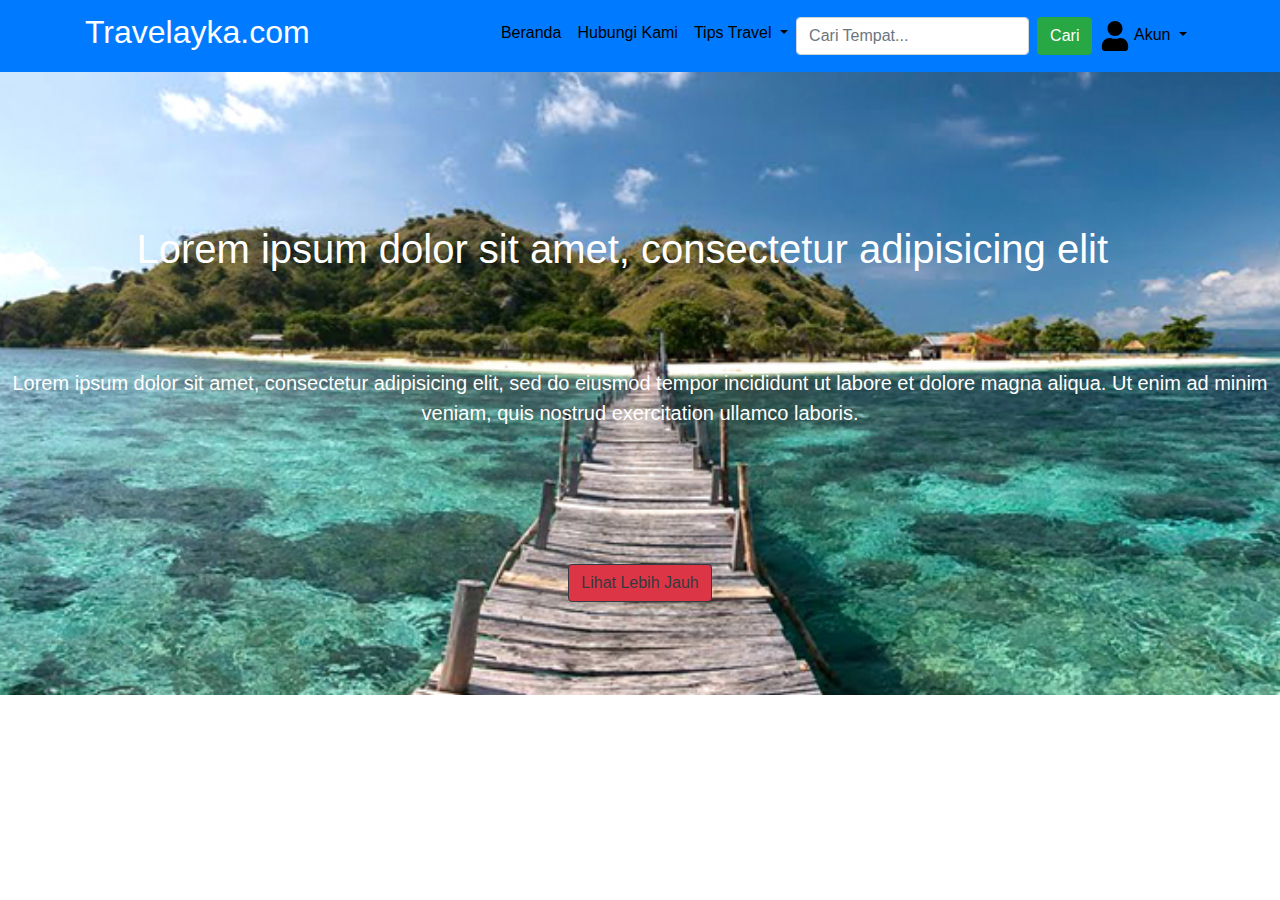
<file: index.html>
<!DOCTYPE html>
<html lang="en">
  <head>
    <!-- Required meta tags -->
    <meta charset="utf-8">
    <meta name="viewport" content="width=device-width, initial-scale=1, shrink-to-fit=no">

    <!-- Bootstrap CSS -->
    <link rel="stylesheet" href="https://stackpath.bootstrapcdn.com/bootstrap/4.3.1/css/bootstrap.min.css" integrity="sha384-ggOyR0iXCbMQv3Xipma34MD+dH/1fQ784/j6cY/iJTQUOhcWr7x9JvoRxT2MZw1T" crossorigin="anonymous">
    <link rel="stylesheet" type="text/css" href="style.css">

    <title>Project</title>
  </head>
  <body id="page-top">

      <nav class="navbar navbar-expand-lg navbar-dark bg-primary fixed-top " id="mainNav">
        <div class="container">
    <a class="navbar-brand" href="index.html"><h2>Travelayka.com</h2></a>
    <button class="navbar-toggler navnar-toggler-right"  type="button" data-toggle="collapse" data-target="#navbarSupportedContent" aria-controls="navbarSupportedContent" aria-expanded="false" aria-label="Toggle navigation">
      <span class="navbar-toggler-icon"></span>
    </button>

    <div class="collapse navbar-collapse" id="navbarSupportedContent">
      <ul class="navbar-nav ml-auto">
        <li class="nav-item">
          <a class="nav-link js-scroll-trigger" href="index.html">Beranda <span class="sr-only">(current)</span></a>
        </li>
         <li class="nav-item">
          <a class="nav-link js-scroll-trigger" href="kontak.html">Hubungi Kami <span class="sr-only">(current)</span></a>
        </li>
        <li class="nav-item dropdown">
          <a class="nav-link dropdown-toggle js-scroll-trigger" id="navbarDropdown" role="button" data-toggle="dropdown" aria-haspopup="true" aria-expanded="false" for="tips">
            Tips Travel
          </a>
          <div class="dropdown-menu" aria-labelledby="navbarDropdown" id="tips">
            <a class="dropdown-item" href="#">Action</a>
            <div class="dropdown-divider"></div>
            <a class="dropdown-item" href="#">Another action</a>
            <div class="dropdown-divider"></div>
            <a class="dropdown-item" href="#">Something else here</a>
          </div>
        </li>
      <form class="form-inline my-2 my-lg-0">
        <input class="form-control mr-sm-2" type="search" placeholder="Cari Tempat..." aria-label="Search">
          <button type="button" class="btn btn-success " >Cari</button>
      </form>
      <li class="nav-item dropdown disable">
          <a class="nav-link dropdown-toggle js-scroll-trigger ml-auto" id="navbarDropdown" role="button" data-toggle="dropdown" aria-haspopup="true" aria-expanded="false" for="tips" > <img src="user-solid.svg">
            Akun
          </a>
          <div class="dropdown-menu" aria-labelledby="navbarDropdown" id="tips">
            <a class="dropdown-item" href="#">Akun Saya </a>
            <a class="dropdown-item" href="signup.html">Buat Akun </a>
            <a class="dropdown-item" href="#">Keluar </a>
          </div>
    </div>
  </div>
  </nav>

<div class="background">
  <div class="row">

    <div class="col-md-12 col-xl-12 col-sm-12 col-12">
  <div class="subjudul mb-5">
    <h1>Lorem ipsum dolor sit amet, consectetur adipisicing elit</h1>
  </div>
</div>

    <div class="col-md-12 col-xl-12 col-sm-12 col-12">
  <div class="konten mb-2 mb-5">
  <p class="lead">Lorem ipsum dolor sit amet, consectetur adipisicing elit, sed do eiusmod
  tempor incididunt ut labore et dolore magna aliqua. Ut enim ad minim veniam,
  quis nostrud exercitation ullamco laboris.</p>
  </div>
</div>

    <div class="col-md-12 col-xl-12 col-sm-12 col-12">
  <div class="konten mt-5">
    <a href="artikel.html" class="btn btn-danger btn-outline-dark">Lihat Lebih Jauh</a>
  </div>
</div>


</div>
</div>
    <!-- Optional JavaScript -->
    <!-- jQuery first, then Popper.js, then Bootstrap JS -->
    <script src="https://code.jquery.com/jquery-3.3.1.slim.min.js" integrity="sha384-q8i/X+965DzO0rT7abK41JStQIAqVgRVzpbzo5smXKp4YfRvH+8abtTE1Pi6jizo" crossorigin="anonymous"></script>
    <script src="https://cdnjs.cloudflare.com/ajax/libs/popper.js/1.14.7/umd/popper.min.js" integrity="sha384-UO2eT0CpHqdSJQ6hJty5KVphtPhzWj9WO1clHTMGa3JDZwrnQq4sF86dIHNDz0W1" crossorigin="anonymous"></script>
    <script src="https://stackpath.bootstrapcdn.com/bootstrap/4.3.1/js/bootstrap.min.js" integrity="sha384-JjSmVgyd0p3pXB1rRibZUAYoIIy6OrQ6VrjIEaFf/nJGzIxFDsf4x0xIM+B07jRM" crossorigin="anonymous"></script>
  </body>
</html>
</file>
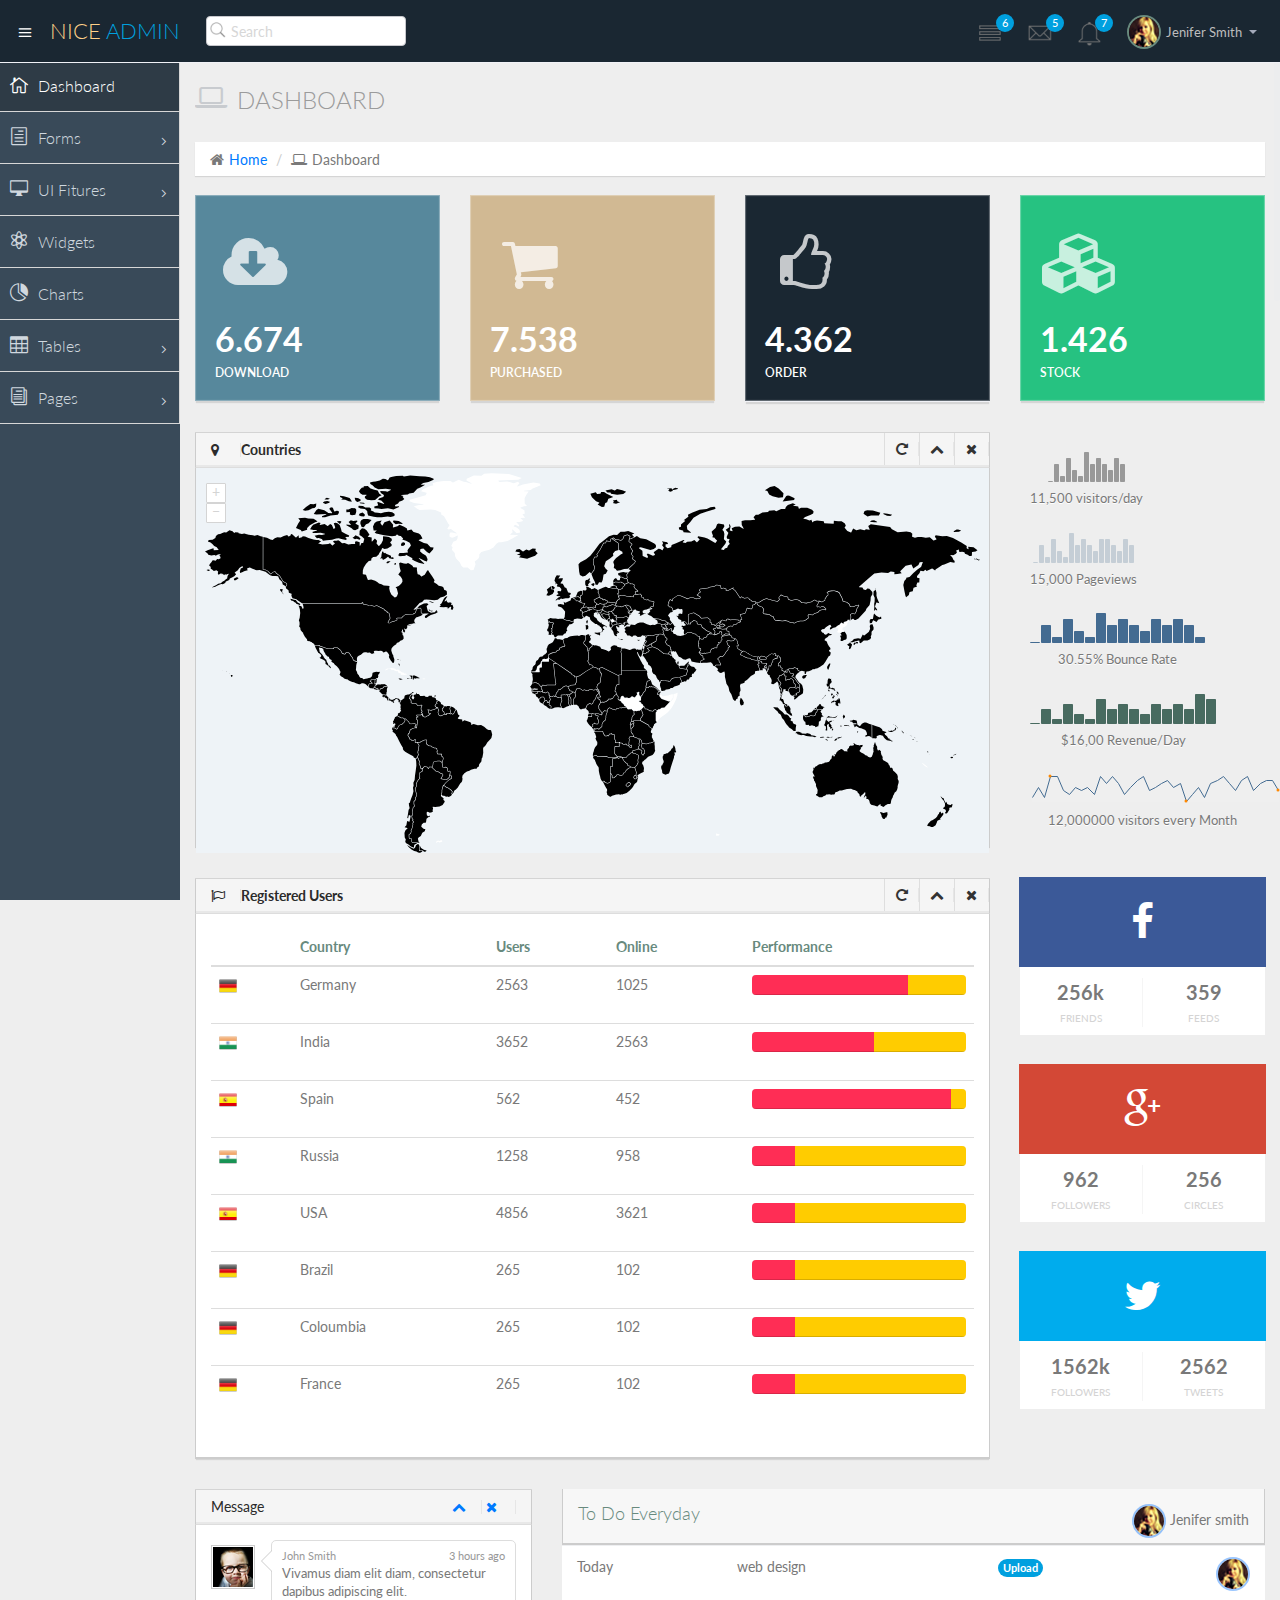
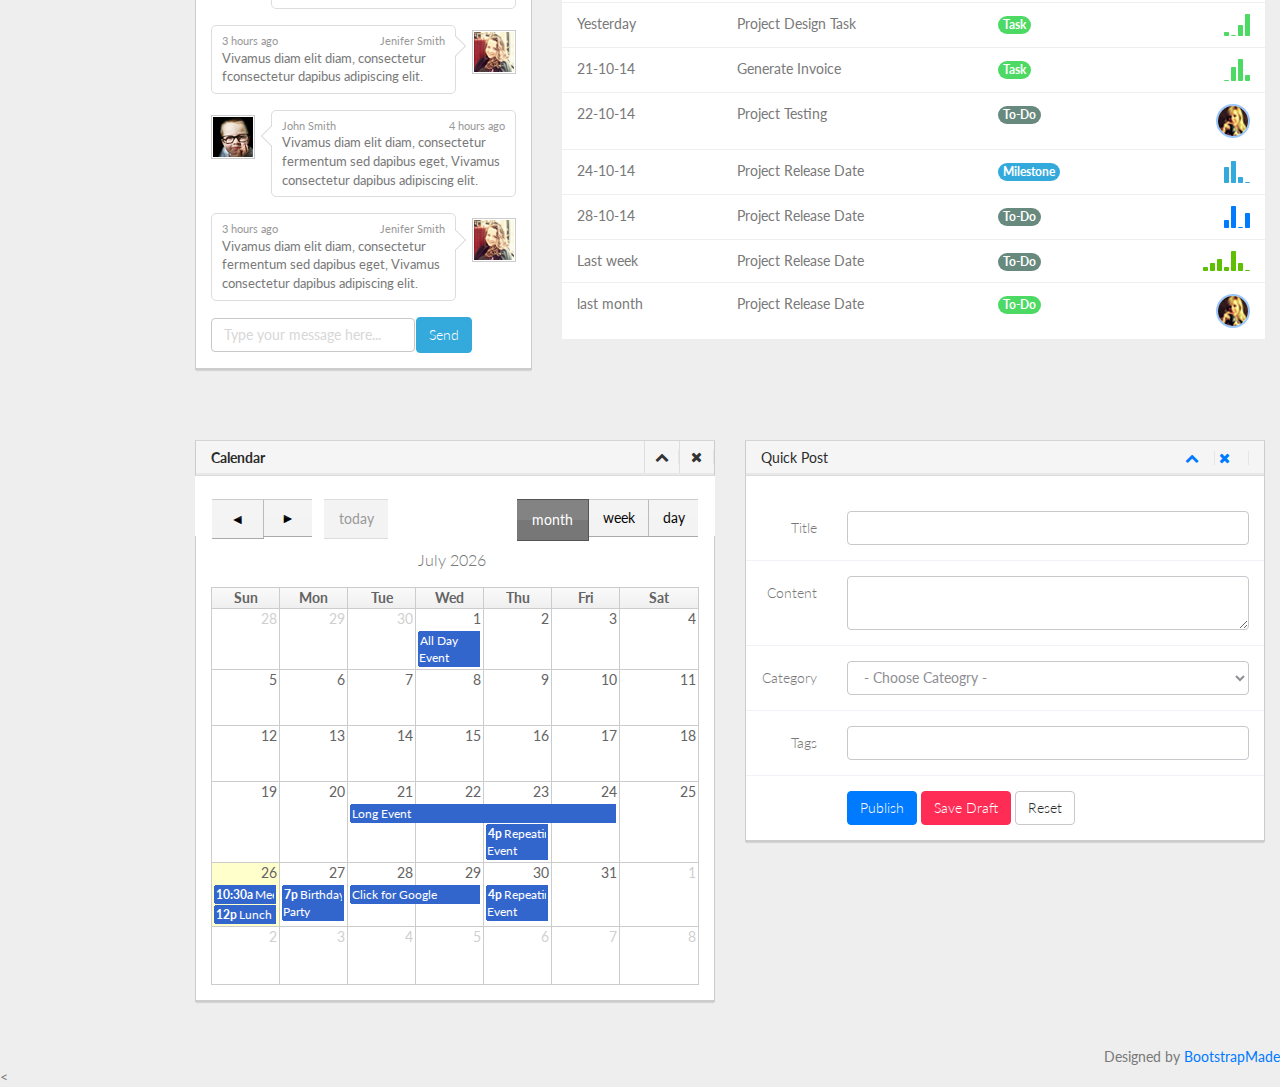
<file: admin/NiceAdmin/index.html>
<!DOCTYPE html>
<html lang="en">

<head>
  <meta charset="utf-8">
  <meta name="viewport" content="width=device-width, initial-scale=1.0">
  <meta name="description" content="Creative - Bootstrap 3 Responsive Admin Template">
  <meta name="author" content="GeeksLabs">
  <meta name="keyword" content="Creative, Dashboard, Admin, Template, Theme, Bootstrap, Responsive, Retina, Minimal">
  <link rel="shortcut icon" href="img/favicon.png">

  <title>Creative - Bootstrap Admin Template</title>

  <!-- Bootstrap CSS -->
  <link href="css/bootstrap.min.css" rel="stylesheet">
  <!-- bootstrap theme -->
  <link href="css/bootstrap-theme.css" rel="stylesheet">
  <!--external css-->
  <!-- font icon -->
  <link href="css/elegant-icons-style.css" rel="stylesheet" />
  <link href="css/font-awesome.min.css" rel="stylesheet" />
  <!-- full calendar css-->
  <link href="assets/fullcalendar/fullcalendar/bootstrap-fullcalendar.css" rel="stylesheet" />
  <link href="assets/fullcalendar/fullcalendar/fullcalendar.css" rel="stylesheet" />
  <!-- easy pie chart-->
  <link href="assets/jquery-easy-pie-chart/jquery.easy-pie-chart.css" rel="stylesheet" type="text/css" media="screen" />
  <!-- owl carousel -->
  <link rel="stylesheet" href="css/owl.carousel.css" type="text/css">
  <link href="css/jquery-jvectormap-1.2.2.css" rel="stylesheet">
  <!-- Custom styles -->
  <link rel="stylesheet" href="css/fullcalendar.css">
  <link href="css/widgets.css" rel="stylesheet">
  <link href="css/style.css" rel="stylesheet">
  <link href="css/style-responsive.css" rel="stylesheet" />
  <link href="css/xcharts.min.css" rel=" stylesheet">
  <link href="css/jquery-ui-1.10.4.min.css" rel="stylesheet">
  <!-- =======================================================
    Theme Name: NiceAdmin
    Theme URL: https://bootstrapmade.com/nice-admin-bootstrap-admin-html-template/
    Author: BootstrapMade
    Author URL: https://bootstrapmade.com
  ======================================================= -->
</head>

<body>
  <!-- container section start -->
  <section id="container" class="">


    <header class="header dark-bg">
      <div class="toggle-nav">
        <div class="icon-reorder tooltips" data-original-title="Toggle Navigation" data-placement="bottom"><i class="icon_menu"></i></div>
      </div>

      <!--logo start-->
      <a href="index.html" class="logo">Nice <span class="lite">Admin</span></a>
      <!--logo end-->

      <div class="nav search-row" id="top_menu">
        <!--  search form start -->
        <ul class="nav top-menu">
          <li>
            <form class="navbar-form">
              <input class="form-control" placeholder="Search" type="text">
            </form>
          </li>
        </ul>
        <!--  search form end -->
      </div>

      <div class="top-nav notification-row">
        <!-- notificatoin dropdown start-->
        <ul class="nav pull-right top-menu">

          <!-- task notificatoin start -->
          <li id="task_notificatoin_bar" class="dropdown">
            <a data-toggle="dropdown" class="dropdown-toggle" href="#">
                            <i class="icon-task-l"></i>
                            <span class="badge bg-important">6</span>
                        </a>
            <ul class="dropdown-menu extended tasks-bar">
              <div class="notify-arrow notify-arrow-blue"></div>
              <li>
                <p class="blue">You have 6 pending letter</p>
              </li>
              <li>
                <a href="#">
                  <div class="task-info">
                    <div class="desc">Design PSD </div>
                    <div class="percent">90%</div>
                  </div>
                  <div class="progress progress-striped">
                    <div class="progress-bar progress-bar-success" role="progressbar" aria-valuenow="90" aria-valuemin="0" aria-valuemax="100" style="width: 90%">
                      <span class="sr-only">90% Complete (success)</span>
                    </div>
                  </div>
                </a>
              </li>
              <li>
                <a href="#">
                  <div class="task-info">
                    <div class="desc">
                      Project 1
                    </div>
                    <div class="percent">30%</div>
                  </div>
                  <div class="progress progress-striped">
                    <div class="progress-bar progress-bar-warning" role="progressbar" aria-valuenow="30" aria-valuemin="0" aria-valuemax="100" style="width: 30%">
                      <span class="sr-only">30% Complete (warning)</span>
                    </div>
                  </div>
                </a>
              </li>
              <li>
                <a href="#">
                  <div class="task-info">
                    <div class="desc">Digital Marketing</div>
                    <div class="percent">80%</div>
                  </div>
                  <div class="progress progress-striped">
                    <div class="progress-bar progress-bar-info" role="progressbar" aria-valuenow="80" aria-valuemin="0" aria-valuemax="100" style="width: 80%">
                      <span class="sr-only">80% Complete</span>
                    </div>
                  </div>
                </a>
              </li>
              <li>
                <a href="#">
                  <div class="task-info">
                    <div class="desc">Logo Designing</div>
                    <div class="percent">78%</div>
                  </div>
                  <div class="progress progress-striped">
                    <div class="progress-bar progress-bar-danger" role="progressbar" aria-valuenow="78" aria-valuemin="0" aria-valuemax="100" style="width: 78%">
                      <span class="sr-only">78% Complete (danger)</span>
                    </div>
                  </div>
                </a>
              </li>
              <li>
                <a href="#">
                  <div class="task-info">
                    <div class="desc">Mobile App</div>
                    <div class="percent">50%</div>
                  </div>
                  <div class="progress progress-striped active">
                    <div class="progress-bar" role="progressbar" aria-valuenow="50" aria-valuemin="0" aria-valuemax="100" style="width: 50%">
                      <span class="sr-only">50% Complete</span>
                    </div>
                  </div>

                </a>
              </li>
              <li class="external">
                <a href="#">See All Tasks</a>
              </li>
            </ul>
          </li>
          <!-- task notificatoin end -->
          <!-- inbox notificatoin start-->
          <li id="mail_notificatoin_bar" class="dropdown">
            <a data-toggle="dropdown" class="dropdown-toggle" href="#">
                            <i class="icon-envelope-l"></i>
                            <span class="badge bg-important">5</span>
                        </a>
            <ul class="dropdown-menu extended inbox">
              <div class="notify-arrow notify-arrow-blue"></div>
              <li>
                <p class="blue">You have 5 new messages</p>
              </li>
              <li>
                <a href="#">
                                    <span class="photo"><img alt="avatar" src="./img/avatar-mini.jpg"></span>
                                    <span class="subject">
                                    <span class="from">Greg  Martin</span>
                                    <span class="time">1 min</span>
                                    </span>
                                    <span class="message">
                                        I really like this admin panel.
                                    </span>
                                </a>
              </li>
              <li>
                <a href="#">
                                    <span class="photo"><img alt="avatar" src="./img/avatar-mini2.jpg"></span>
                                    <span class="subject">
                                    <span class="from">Bob   Mckenzie</span>
                                    <span class="time">5 mins</span>
                                    </span>
                                    <span class="message">
                                     Hi, What is next project plan?
                                    </span>
                                </a>
              </li>
              <li>
                <a href="#">
                                    <span class="photo"><img alt="avatar" src="./img/avatar-mini3.jpg"></span>
                                    <span class="subject">
                                    <span class="from">Phillip   Park</span>
                                    <span class="time">2 hrs</span>
                                    </span>
                                    <span class="message">
                                        I am like to buy this Admin Template.
                                    </span>
                                </a>
              </li>
              <li>
                <a href="#">
                                    <span class="photo"><img alt="avatar" src="./img/avatar-mini4.jpg"></span>
                                    <span class="subject">
                                    <span class="from">Ray   Munoz</span>
                                    <span class="time">1 day</span>
                                    </span>
                                    <span class="message">
                                        Icon fonts are great.
                                    </span>
                                </a>
              </li>
              <li>
                <a href="#">See all messages</a>
              </li>
            </ul>
          </li>
          <!-- inbox notificatoin end -->
          <!-- alert notification start-->
          <li id="alert_notificatoin_bar" class="dropdown">
            <a data-toggle="dropdown" class="dropdown-toggle" href="#">

                            <i class="icon-bell-l"></i>
                            <span class="badge bg-important">7</span>
                        </a>
            <ul class="dropdown-menu extended notification">
              <div class="notify-arrow notify-arrow-blue"></div>
              <li>
                <p class="blue">You have 4 new notifications</p>
              </li>
              <li>
                <a href="#">
                                    <span class="label label-primary"><i class="icon_profile"></i></span>
                                    Friend Request
                                    <span class="small italic pull-right">5 mins</span>
                                </a>
              </li>
              <li>
                <a href="#">
                                    <span class="label label-warning"><i class="icon_pin"></i></span>
                                    John location.
                                    <span class="small italic pull-right">50 mins</span>
                                </a>
              </li>
              <li>
                <a href="#">
                                    <span class="label label-danger"><i class="icon_book_alt"></i></span>
                                    Project 3 Completed.
                                    <span class="small italic pull-right">1 hr</span>
                                </a>
              </li>
              <li>
                <a href="#">
                                    <span class="label label-success"><i class="icon_like"></i></span>
                                    Mick appreciated your work.
                                    <span class="small italic pull-right"> Today</span>
                                </a>
              </li>
              <li>
                <a href="#">See all notifications</a>
              </li>
            </ul>
          </li>
          <!-- alert notification end-->
          <!-- user login dropdown start-->
          <li class="dropdown">
            <a data-toggle="dropdown" class="dropdown-toggle" href="#">
                            <span class="profile-ava">
                                <img alt="" src="img/avatar1_small.jpg">
                            </span>
                            <span class="username">Jenifer Smith</span>
                            <b class="caret"></b>
                        </a>
            <ul class="dropdown-menu extended logout">
              <div class="log-arrow-up"></div>
              <li class="eborder-top">
                <a href="#"><i class="icon_profile"></i> My Profile</a>
              </li>
              <li>
                <a href="#"><i class="icon_mail_alt"></i> My Inbox</a>
              </li>
              <li>
                <a href="#"><i class="icon_clock_alt"></i> Timeline</a>
              </li>
              <li>
                <a href="#"><i class="icon_chat_alt"></i> Chats</a>
              </li>
              <li>
                <a href="login.html"><i class="icon_key_alt"></i> Log Out</a>
              </li>
              <li>
                <a href="documentation.html"><i class="icon_key_alt"></i> Documentation</a>
              </li>
              <li>
                <a href="documentation.html"><i class="icon_key_alt"></i> Documentation</a>
              </li>
            </ul>
          </li>
          <!-- user login dropdown end -->
        </ul>
        <!-- notificatoin dropdown end-->
      </div>
    </header>
    <!--header end-->

    <!--sidebar start-->
    <aside>
      <div id="sidebar" class="nav-collapse ">
        <!-- sidebar menu start-->
        <ul class="sidebar-menu">
          <li class="active">
            <a class="" href="index.html">
                          <i class="icon_house_alt"></i>
                          <span>Dashboard</span>
                      </a>
          </li>
          <li class="sub-menu">
            <a href="javascript:;" class="">
                          <i class="icon_document_alt"></i>
                          <span>Forms</span>
                          <span class="menu-arrow arrow_carrot-right"></span>
                      </a>
            <ul class="sub">
              <li><a class="" href="form_component.html">Form Elements</a></li>
              <li><a class="" href="form_validation.html">Form Validation</a></li>
            </ul>
          </li>
          <li class="sub-menu">
            <a href="javascript:;" class="">
                          <i class="icon_desktop"></i>
                          <span>UI Fitures</span>
                          <span class="menu-arrow arrow_carrot-right"></span>
                      </a>
            <ul class="sub">
              <li><a class="" href="general.html">Elements</a></li>
              <li><a class="" href="buttons.html">Buttons</a></li>
              <li><a class="" href="grids.html">Grids</a></li>
            </ul>
          </li>
          <li>
            <a class="" href="widgets.html">
                          <i class="icon_genius"></i>
                          <span>Widgets</span>
                      </a>
          </li>
          <li>
            <a class="" href="chart-chartjs.html">
                          <i class="icon_piechart"></i>
                          <span>Charts</span>

                      </a>

          </li>

          <li class="sub-menu">
            <a href="javascript:;" class="">
                          <i class="icon_table"></i>
                          <span>Tables</span>
                          <span class="menu-arrow arrow_carrot-right"></span>
                      </a>
            <ul class="sub">
              <li><a class="" href="basic_table.html">Basic Table</a></li>
            </ul>
          </li>

          <li class="sub-menu">
            <a href="javascript:;" class="">
                          <i class="icon_documents_alt"></i>
                          <span>Pages</span>
                          <span class="menu-arrow arrow_carrot-right"></span>
                      </a>
            <ul class="sub">
              <li><a class="" href="profile.html">Profile</a></li>
              <li><a class="" href="login.html"><span>Login Page</span></a></li>
              <li><a class="" href="contact.html"><span>Contact Page</span></a></li>
              <li><a class="" href="blank.html">Blank Page</a></li>
              <li><a class="" href="404.html">404 Error</a></li>
            </ul>
          </li>

        </ul>
        <!-- sidebar menu end-->
      </div>
    </aside>
    <!--sidebar end-->

    <!--main content start-->
    <section id="main-content">
      <section class="wrapper">
        <!--overview start-->
        <div class="row">
          <div class="col-lg-12">
            <h3 class="page-header"><i class="fa fa-laptop"></i> Dashboard</h3>
            <ol class="breadcrumb">
              <li><i class="fa fa-home"></i><a href="index.html">Home</a></li>
              <li><i class="fa fa-laptop"></i>Dashboard</li>
            </ol>
          </div>
        </div>

        <div class="row">
          <div class="col-lg-3 col-md-3 col-sm-12 col-xs-12">
            <div class="info-box blue-bg">
              <i class="fa fa-cloud-download"></i>
              <div class="count">6.674</div>
              <div class="title">Download</div>
            </div>
            <!--/.info-box-->
          </div>
          <!--/.col-->

          <div class="col-lg-3 col-md-3 col-sm-12 col-xs-12">
            <div class="info-box brown-bg">
              <i class="fa fa-shopping-cart"></i>
              <div class="count">7.538</div>
              <div class="title">Purchased</div>
            </div>
            <!--/.info-box-->
          </div>
          <!--/.col-->

          <div class="col-lg-3 col-md-3 col-sm-12 col-xs-12">
            <div class="info-box dark-bg">
              <i class="fa fa-thumbs-o-up"></i>
              <div class="count">4.362</div>
              <div class="title">Order</div>
            </div>
            <!--/.info-box-->
          </div>
          <!--/.col-->

          <div class="col-lg-3 col-md-3 col-sm-12 col-xs-12">
            <div class="info-box green-bg">
              <i class="fa fa-cubes"></i>
              <div class="count">1.426</div>
              <div class="title">Stock</div>
            </div>
            <!--/.info-box-->
          </div>
          <!--/.col-->

        </div>
        <!--/.row-->


        <div class="row">
          <div class="col-lg-9 col-md-12">

            <div class="panel panel-default">
              <div class="panel-heading">
                <h2><i class="fa fa-map-marker red"></i><strong>Countries</strong></h2>
                <div class="panel-actions">
                  <a href="index.html#" class="btn-setting"><i class="fa fa-rotate-right"></i></a>
                  <a href="index.html#" class="btn-minimize"><i class="fa fa-chevron-up"></i></a>
                  <a href="index.html#" class="btn-close"><i class="fa fa-times"></i></a>
                </div>
              </div>
              <div class="panel-body-map">
                <div id="map" style="height:380px;"></div>
              </div>

            </div>
          </div>
          <div class="col-md-3">
            <!-- List starts -->
            <ul class="today-datas">
              <!-- List #1 -->
              <li>
                <!-- Graph -->
                <div><span id="todayspark1" class="spark"></span></div>
                <!-- Text -->
                <div class="datas-text">11,500 visitors/day</div>
              </li>
              <li>
                <div><span id="todayspark2" class="spark"></span></div>
                <div class="datas-text">15,000 Pageviews</div>
              </li>
              <li>
                <div><span id="todayspark3" class="spark"></span></div>
                <div class="datas-text">30.55% Bounce Rate</div>
              </li>
              <li>
                <div><span id="todayspark4" class="spark"></span></div>
                <div class="datas-text">$16,00 Revenue/Day</div>
              </li>
              <li>
                <div><span id="todayspark5" class="spark"></span></div>
                <div class="datas-text">12,000000 visitors every Month</div>
              </li>
            </ul>
          </div>


        </div>


        <!-- Today status end -->



        <div class="row">

          <div class="col-lg-9 col-md-12">
            <div class="panel panel-default">
              <div class="panel-heading">
                <h2><i class="fa fa-flag-o red"></i><strong>Registered Users</strong></h2>
                <div class="panel-actions">
                  <a href="index.html#" class="btn-setting"><i class="fa fa-rotate-right"></i></a>
                  <a href="index.html#" class="btn-minimize"><i class="fa fa-chevron-up"></i></a>
                  <a href="index.html#" class="btn-close"><i class="fa fa-times"></i></a>
                </div>
              </div>
              <div class="panel-body">
                <table class="table bootstrap-datatable countries">
                  <thead>
                    <tr>
                      <th></th>
                      <th>Country</th>
                      <th>Users</th>
                      <th>Online</th>
                      <th>Performance</th>
                    </tr>
                  </thead>
                  <tbody>
                    <tr>
                      <td><img src="img/Germany.png" style="height:18px; margin-top:-2px;"></td>
                      <td>Germany</td>
                      <td>2563</td>
                      <td>1025</td>
                      <td>
                        <div class="progress thin">
                          <div class="progress-bar progress-bar-danger" role="progressbar" aria-valuenow="73" aria-valuemin="0" aria-valuemax="100" style="width: 73%">
                          </div>
                          <div class="progress-bar progress-bar-warning" role="progressbar" aria-valuenow="27" aria-valuemin="0" aria-valuemax="100" style="width: 27%">
                          </div>
                        </div>
                        <span class="sr-only">73%</span>
                      </td>
                    </tr>
                    <tr>
                      <td><img src="img/India.png" style="height:18px; margin-top:-2px;"></td>
                      <td>India</td>
                      <td>3652</td>
                      <td>2563</td>
                      <td>
                        <div class="progress thin">
                          <div class="progress-bar progress-bar-danger" role="progressbar" aria-valuenow="57" aria-valuemin="0" aria-valuemax="100" style="width: 57%">
                          </div>
                          <div class="progress-bar progress-bar-warning" role="progressbar" aria-valuenow="43" aria-valuemin="0" aria-valuemax="100" style="width: 43%">
                          </div>
                        </div>
                        <span class="sr-only">57%</span>
                      </td>
                    </tr>
                    <tr>
                      <td><img src="img/Spain.png" style="height:18px; margin-top:-2px;"></td>
                      <td>Spain</td>
                      <td>562</td>
                      <td>452</td>
                      <td>
                        <div class="progress thin">
                          <div class="progress-bar progress-bar-danger" role="progressbar" aria-valuenow="93" aria-valuemin="0" aria-valuemax="100" style="width: 93%">
                          </div>
                          <div class="progress-bar progress-bar-warning" role="progressbar" aria-valuenow="7" aria-valuemin="0" aria-valuemax="100" style="width: 7%">
                          </div>
                        </div>
                        <span class="sr-only">93%</span>
                      </td>
                    </tr>
                    <tr>
                      <td><img src="img/India.png" style="height:18px; margin-top:-2px;"></td>
                      <td>Russia</td>
                      <td>1258</td>
                      <td>958</td>
                      <td>
                        <div class="progress thin">
                          <div class="progress-bar progress-bar-danger" role="progressbar" aria-valuenow="20" aria-valuemin="0" aria-valuemax="100" style="width: 20%">
                          </div>
                          <div class="progress-bar progress-bar-warning" role="progressbar" aria-valuenow="80" aria-valuemin="0" aria-valuemax="100" style="width: 80%">
                          </div>
                        </div>
                        <span class="sr-only">20%</span>
                      </td>
                    </tr>
                    <tr>
                      <td><img src="img/Spain.png" style="height:18px; margin-top:-2px;"></td>
                      <td>USA</td>
                      <td>4856</td>
                      <td>3621</td>
                      <td>
                        <div class="progress thin">
                          <div class="progress-bar progress-bar-danger" role="progressbar" aria-valuenow="20" aria-valuemin="0" aria-valuemax="100" style="width: 20%">
                          </div>
                          <div class="progress-bar progress-bar-warning" role="progressbar" aria-valuenow="80" aria-valuemin="0" aria-valuemax="100" style="width: 80%">
                          </div>
                        </div>
                        <span class="sr-only">20%</span>
                      </td>
                    </tr>
                    <tr>
                      <td><img src="img/Germany.png" style="height:18px; margin-top:-2px;"></td>
                      <td>Brazil</td>
                      <td>265</td>
                      <td>102</td>
                      <td>
                        <div class="progress thin">
                          <div class="progress-bar progress-bar-danger" role="progressbar" aria-valuenow="20" aria-valuemin="0" aria-valuemax="100" style="width: 20%">
                          </div>
                          <div class="progress-bar progress-bar-warning" role="progressbar" aria-valuenow="80" aria-valuemin="0" aria-valuemax="100" style="width: 80%">
                          </div>
                        </div>
                        <span class="sr-only">20%</span>
                      </td>
                    </tr>
                    <tr>
                      <td><img src="img/Germany.png" style="height:18px; margin-top:-2px;"></td>
                      <td>Coloumbia</td>
                      <td>265</td>
                      <td>102</td>
                      <td>
                        <div class="progress thin">
                          <div class="progress-bar progress-bar-danger" role="progressbar" aria-valuenow="20" aria-valuemin="0" aria-valuemax="100" style="width: 20%">
                          </div>
                          <div class="progress-bar progress-bar-warning" role="progressbar" aria-valuenow="80" aria-valuemin="0" aria-valuemax="100" style="width: 80%">
                          </div>
                        </div>
                        <span class="sr-only">20%</span>
                      </td>
                    </tr>
                    <tr>
                      <td><img src="img/Germany.png" style="height:18px; margin-top:-2px;"></td>
                      <td>France</td>
                      <td>265</td>
                      <td>102</td>
                      <td>
                        <div class="progress thin">
                          <div class="progress-bar progress-bar-danger" role="progressbar" aria-valuenow="20" aria-valuemin="0" aria-valuemax="100" style="width: 20%">
                          </div>
                          <div class="progress-bar progress-bar-warning" role="progressbar" aria-valuenow="80" aria-valuemin="0" aria-valuemax="100" style="width: 80%">
                          </div>
                        </div>
                        <span class="sr-only">20%</span>
                      </td>
                    </tr>
                  </tbody>
                </table>
              </div>

            </div>

          </div>
          <!--/col-->
          <div class="col-md-3">

            <div class="social-box facebook">
              <i class="fa fa-facebook"></i>
              <ul>
                <li>
                  <strong>256k</strong>
                  <span>friends</span>
                </li>
                <li>
                  <strong>359</strong>
                  <span>feeds</span>
                </li>
              </ul>
            </div>
            <!--/social-box-->
          </div>
          <div class="col-md-3">

            <div class="social-box google-plus">
              <i class="fa fa-google-plus"></i>
              <ul>
                <li>
                  <strong>962</strong>
                  <span>followers</span>
                </li>
                <li>
                  <strong>256</strong>
                  <span>circles</span>
                </li>
              </ul>
            </div>
            <!--/social-box-->

          </div>
          <!--/col-->
          <div class="col-md-3">

            <div class="social-box twitter">
              <i class="fa fa-twitter"></i>
              <ul>
                <li>
                  <strong>1562k</strong>
                  <span>followers</span>
                </li>
                <li>
                  <strong>2562</strong>
                  <span>tweets</span>
                </li>
              </ul>
            </div>
            <!--/social-box-->

          </div>
          <!--/col-->

        </div>



        <!-- statics end -->




        <!-- project team & activity start -->
        <div class="row">
          <div class="col-md-4 portlets">
            <!-- Widget -->
            <div class="panel panel-default">
              <div class="panel-heading">
                <div class="pull-left">Message</div>
                <div class="widget-icons pull-right">
                  <a href="#" class="wminimize"><i class="fa fa-chevron-up"></i></a>
                  <a href="#" class="wclose"><i class="fa fa-times"></i></a>
                </div>
                <div class="clearfix"></div>
              </div>

              <div class="panel-body">
                <!-- Widget content -->
                <div class="padd sscroll">

                  <ul class="chats">

                    <!-- Chat by us. Use the class "by-me". -->
                    <li class="by-me">
                      <!-- Use the class "pull-left" in avatar -->
                      <div class="avatar pull-left">
                        <img src="img/user.jpg" alt="" />
                      </div>

                      <div class="chat-content">
                        <!-- In meta area, first include "name" and then "time" -->
                        <div class="chat-meta">John Smith <span class="pull-right">3 hours ago</span></div>
                        Vivamus diam elit diam, consectetur dapibus adipiscing elit.
                        <div class="clearfix"></div>
                      </div>
                    </li>

                    <!-- Chat by other. Use the class "by-other". -->
                    <li class="by-other">
                      <!-- Use the class "pull-right" in avatar -->
                      <div class="avatar pull-right">
                        <img src="img/user22.png" alt="" />
                      </div>

                      <div class="chat-content">
                        <!-- In the chat meta, first include "time" then "name" -->
                        <div class="chat-meta">3 hours ago <span class="pull-right">Jenifer Smith</span></div>
                        Vivamus diam elit diam, consectetur fconsectetur dapibus adipiscing elit.
                        <div class="clearfix"></div>
                      </div>
                    </li>

                    <li class="by-me">
                      <div class="avatar pull-left">
                        <img src="img/user.jpg" alt="" />
                      </div>

                      <div class="chat-content">
                        <div class="chat-meta">John Smith <span class="pull-right">4 hours ago</span></div>
                        Vivamus diam elit diam, consectetur fermentum sed dapibus eget, Vivamus consectetur dapibus adipiscing elit.
                        <div class="clearfix"></div>
                      </div>
                    </li>

                    <li class="by-other">
                      <!-- Use the class "pull-right" in avatar -->
                      <div class="avatar pull-right">
                        <img src="img/user22.png" alt="" />
                      </div>

                      <div class="chat-content">
                        <!-- In the chat meta, first include "time" then "name" -->
                        <div class="chat-meta">3 hours ago <span class="pull-right">Jenifer Smith</span></div>
                        Vivamus diam elit diam, consectetur fermentum sed dapibus eget, Vivamus consectetur dapibus adipiscing elit.
                        <div class="clearfix"></div>
                      </div>
                    </li>

                  </ul>

                </div>
                <!-- Widget footer -->
                <div class="widget-foot">

                  <form class="form-inline">
                    <div class="form-group">
                      <input type="text" class="form-control" placeholder="Type your message here...">
                    </div>
                    <button type="submit" class="btn btn-info">Send</button>
                  </form>


                </div>
              </div>


            </div>
          </div>

          <div class="col-lg-8">
            <!--Project Activity start-->
            <section class="panel">
              <div class="panel-body progress-panel">
                <div class="row">
                  <div class="col-lg-8 task-progress pull-left">
                    <h1>To Do Everyday</h1>
                  </div>
                  <div class="col-lg-4">
                    <span class="profile-ava pull-right">
                                        <img alt="" class="simple" src="img/avatar1_small.jpg">
                                        Jenifer smith
                                </span>
                  </div>
                </div>
              </div>
              <table class="table table-hover personal-task">
                <tbody>
                  <tr>
                    <td>Today</td>
                    <td>
                      web design
                    </td>
                    <td>
                      <span class="badge bg-important">Upload</span>
                    </td>
                    <td>
                      <span class="profile-ava">
                                        <img alt="" class="simple" src="img/avatar1_small.jpg">
                                    </span>
                    </td>
                  </tr>
                  <tr>
                    <td>Yesterday</td>
                    <td>
                      Project Design Task
                    </td>
                    <td>
                      <span class="badge bg-success">Task</span>
                    </td>
                    <td>
                      <div id="work-progress2"></div>
                    </td>
                  </tr>
                  <tr>
                    <td>21-10-14</td>
                    <td>
                      Generate Invoice
                    </td>
                    <td>
                      <span class="badge bg-success">Task</span>
                    </td>
                    <td>
                      <div id="work-progress3"></div>
                    </td>
                  </tr>
                  <tr>
                    <td>22-10-14</td>
                    <td>
                      Project Testing
                    </td>
                    <td>
                      <span class="badge bg-primary">To-Do</span>
                    </td>
                    <td>
                      <span class="profile-ava">
                                        <img alt="" class="simple" src="img/avatar1_small.jpg">
                                      </span>
                    </td>
                  </tr>
                  <tr>
                    <td>24-10-14</td>
                    <td>
                      Project Release Date
                    </td>
                    <td>
                      <span class="badge bg-info">Milestone</span>
                    </td>
                    <td>
                      <div id="work-progress4"></div>
                    </td>
                  </tr>
                  <tr>
                    <td>28-10-14</td>
                    <td>
                      Project Release Date
                    </td>
                    <td>
                      <span class="badge bg-primary">To-Do</span>
                    </td>
                    <td>
                      <div id="work-progress5"></div>
                    </td>
                  </tr>
                  <tr>
                    <td>Last week</td>
                    <td>
                      Project Release Date
                    </td>
                    <td>
                      <span class="badge bg-primary">To-Do</span>
                    </td>
                    <td>
                      <div id="work-progress1"></div>
                    </td>
                  </tr>
                  <tr>
                    <td>last month</td>
                    <td>
                      Project Release Date
                    </td>
                    <td>
                      <span class="badge bg-success">To-Do</span>
                    </td>
                    <td>
                      <span class="profile-ava">
                                        <img alt="" class="simple" src="img/avatar1_small.jpg">
                                      </span>
                    </td>
                  </tr>
                </tbody>
              </table>
            </section>
            <!--Project Activity end-->
          </div>
        </div><br><br>

        <div class="row">
          <div class="col-md-6 portlets">
            <div class="panel panel-default">
              <div class="panel-heading">
                <h2><strong>Calendar</strong></h2>
                <div class="panel-actions">
                  <a href="#" class="wminimize"><i class="fa fa-chevron-up"></i></a>
                  <a href="#" class="wclose"><i class="fa fa-times"></i></a>
                </div>

              </div><br><br><br>
              <div class="panel-body">
                <!-- Widget content -->

                <!-- Below line produces calendar. I am using FullCalendar plugin. -->
                <div id="calendar"></div>

              </div>
            </div>

          </div>

          <div class="col-md-6 portlets">
            <div class="panel panel-default">
              <div class="panel-heading">
                <div class="pull-left">Quick Post</div>
                <div class="widget-icons pull-right">
                  <a href="#" class="wminimize"><i class="fa fa-chevron-up"></i></a>
                  <a href="#" class="wclose"><i class="fa fa-times"></i></a>
                </div>
                <div class="clearfix"></div>
              </div>
              <div class="panel-body">
                <div class="padd">

                  <div class="form quick-post">
                    <!-- Edit profile form (not working)-->
                    <form class="form-horizontal">
                      <!-- Title -->
                      <div class="form-group">
                        <label class="control-label col-lg-2" for="title">Title</label>
                        <div class="col-lg-10">
                          <input type="text" class="form-control" id="title">
                        </div>
                      </div>
                      <!-- Content -->
                      <div class="form-group">
                        <label class="control-label col-lg-2" for="content">Content</label>
                        <div class="col-lg-10">
                          <textarea class="form-control" id="content"></textarea>
                        </div>
                      </div>
                      <!-- Cateogry -->
                      <div class="form-group">
                        <label class="control-label col-lg-2">Category</label>
                        <div class="col-lg-10">
                          <select class="form-control">
                                                  <option value="">- Choose Cateogry -</option>
                                                  <option value="1">General</option>
                                                  <option value="2">News</option>
                                                  <option value="3">Media</option>
                                                  <option value="4">Funny</option>
                                                </select>
                        </div>
                      </div>
                      <!-- Tags -->
                      <div class="form-group">
                        <label class="control-label col-lg-2" for="tags">Tags</label>
                        <div class="col-lg-10">
                          <input type="text" class="form-control" id="tags">
                        </div>
                      </div>

                      <!-- Buttons -->
                      <div class="form-group">
                        <!-- Buttons -->
                        <div class="col-lg-offset-2 col-lg-9">
                          <button type="submit" class="btn btn-primary">Publish</button>
                          <button type="submit" class="btn btn-danger">Save Draft</button>
                          <button type="reset" class="btn btn-default">Reset</button>
                        </div>
                      </div>
                    </form>
                  </div>


                </div>
                <div class="widget-foot">
                  <!-- Footer goes here -->
                </div>
              </div>
            </div>

          </div>

        </div>
        <!-- project team & activity end -->

      </section>
      <div class="text-right">
        <div class="credits">
          <!--
            All the links in the footer should remain intact.
            You can delete the links only if you purchased the pro version.
            Licensing information: https://bootstrapmade.com/license/
            Purchase the pro version form: https://bootstrapmade.com/buy/?theme=NiceAdmin
          -->
          Designed by <a href="https://bootstrapmade.com/">BootstrapMade</a>
        </div>
      </div>
    </section>
    <!--main content end-->
  </section>
  <!-- container section start -->

  <!-- javascripts -->
  <script src="js/jquery.js"></script>
  <script src="js/jquery-ui-1.10.4.min.js"></script>
  <script src="js/jquery-1.8.3.min.js"></script>
  <script type="text/javascript" src="js/jquery-ui-1.9.2.custom.min.js"></script>
  <!-- bootstrap -->
  <script src="js/bootstrap.min.js"></script>
  <!-- nice scroll -->
  <script src="js/jquery.scrollTo.min.js"></script>
  <script src="js/jquery.nicescroll.js" type="text/javascript"></script>
  <!-- charts scripts -->
  <script src="assets/jquery-knob/js/jquery.knob.js"></script>
  <script src="js/jquery.sparkline.js" type="text/javascript"></script>
  <script src="assets/jquery-easy-pie-chart/jquery.easy-pie-chart.js"></script>
  <script src="js/owl.carousel.js"></script>
  <!-- jQuery full calendar -->
  <<script src="js/fullcalendar.min.js"></script>
    <!-- Full Google Calendar - Calendar -->
    <script src="assets/fullcalendar/fullcalendar/fullcalendar.js"></script>
    <!--script for this page only-->
    <script src="js/calendar-custom.js"></script>
    <script src="js/jquery.rateit.min.js"></script>
    <!-- custom select -->
    <script src="js/jquery.customSelect.min.js"></script>
    <script src="assets/chart-master/Chart.js"></script>

    <!--custome script for all page-->
    <script src="js/scripts.js"></script>
    <!-- custom script for this page-->
    <script src="js/sparkline-chart.js"></script>
    <script src="js/easy-pie-chart.js"></script>
    <script src="js/jquery-jvectormap-1.2.2.min.js"></script>
    <script src="js/jquery-jvectormap-world-mill-en.js"></script>
    <script src="js/xcharts.min.js"></script>
    <script src="js/jquery.autosize.min.js"></script>
    <script src="js/jquery.placeholder.min.js"></script>
    <script src="js/gdp-data.js"></script>
    <script src="js/morris.min.js"></script>
    <script src="js/sparklines.js"></script>
    <script src="js/charts.js"></script>
    <script src="js/jquery.slimscroll.min.js"></script>
    <script>
      //knob
      $(function() {
        $(".knob").knob({
          'draw': function() {
            $(this.i).val(this.cv + '%')
          }
        })
      });

      //carousel
      $(document).ready(function() {
        $("#owl-slider").owlCarousel({
          navigation: true,
          slideSpeed: 300,
          paginationSpeed: 400,
          singleItem: true

        });
      });

      //custom select box

      $(function() {
        $('select.styled').customSelect();
      });

      /* ---------- Map ---------- */
      $(function() {
        $('#map').vectorMap({
          map: 'world_mill_en',
          series: {
            regions: [{
              values: gdpData,
              scale: ['#000', '#000'],
              normalizeFunction: 'polynomial'
            }]
          },
          backgroundColor: '#eef3f7',
          onLabelShow: function(e, el, code) {
            el.html(el.html() + ' (GDP - ' + gdpData[code] + ')');
          }
        });
      });
    </script>

</body>

</html>
</file>
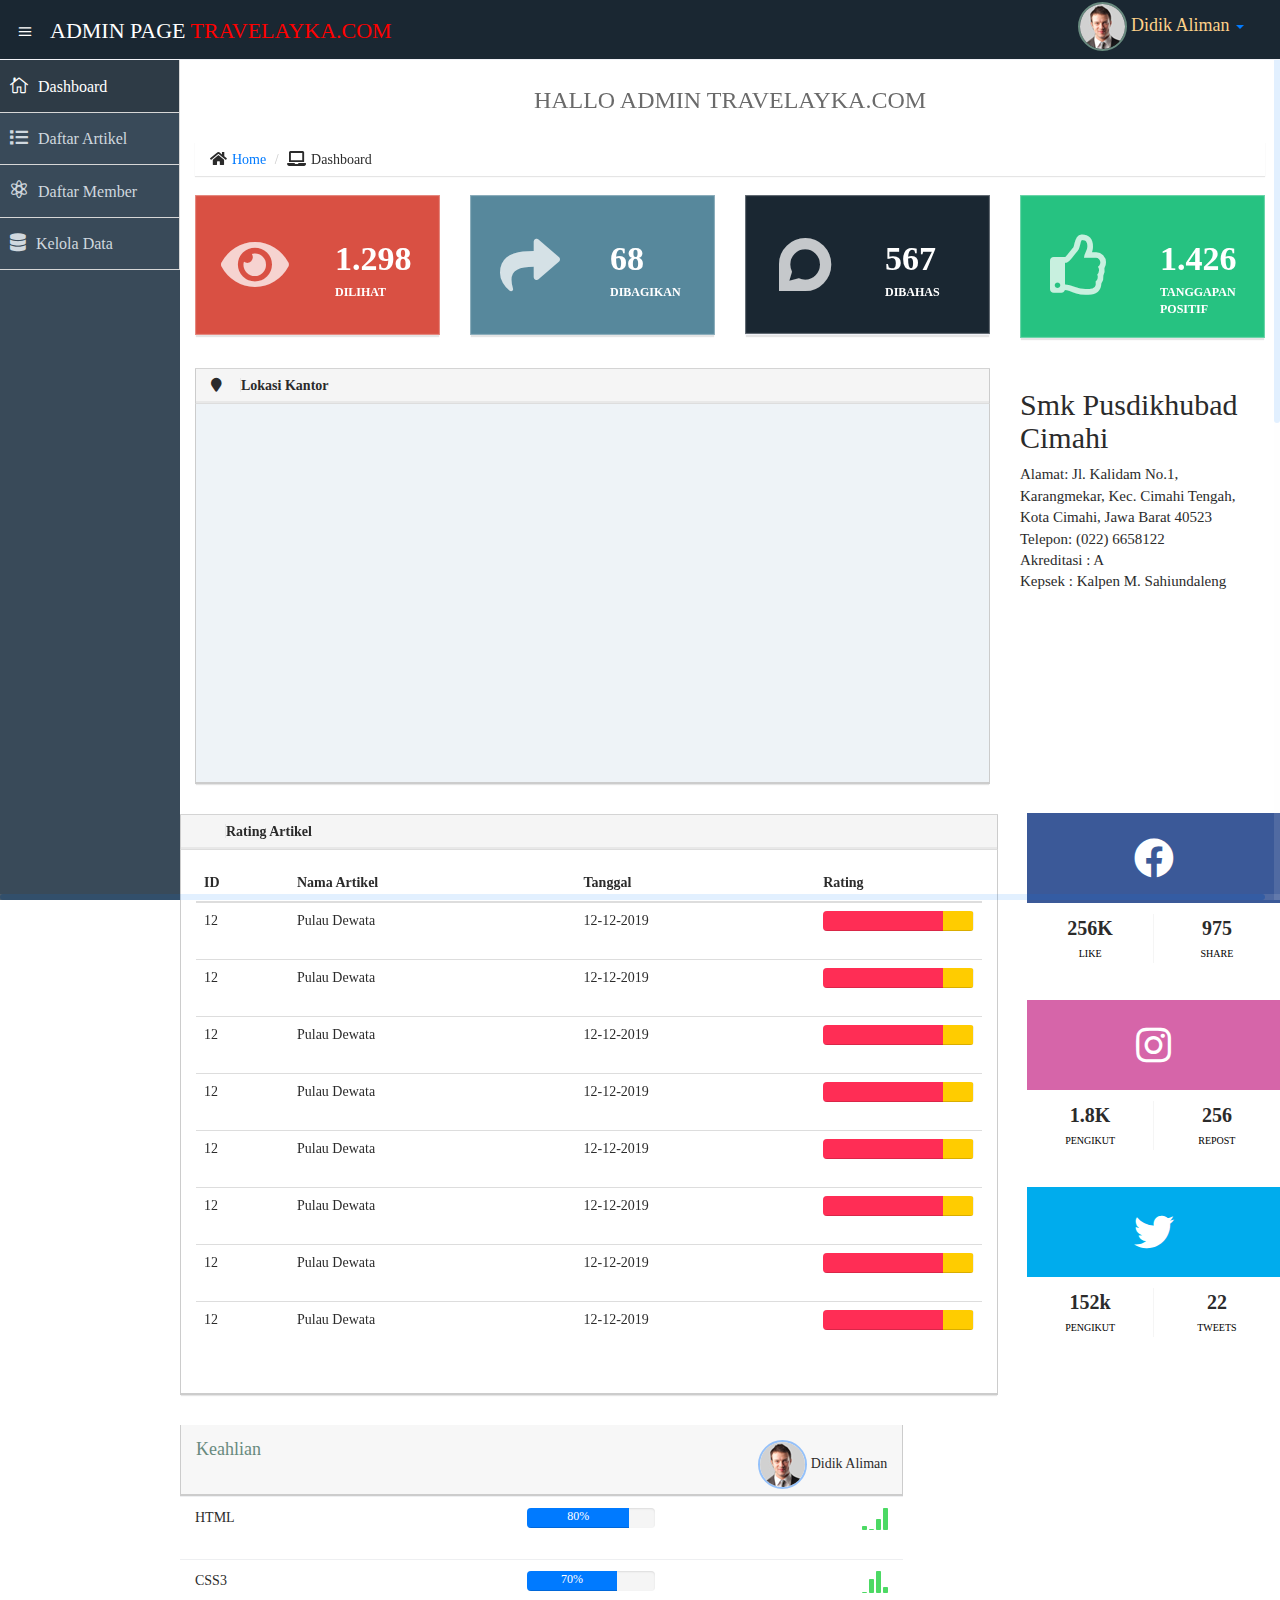
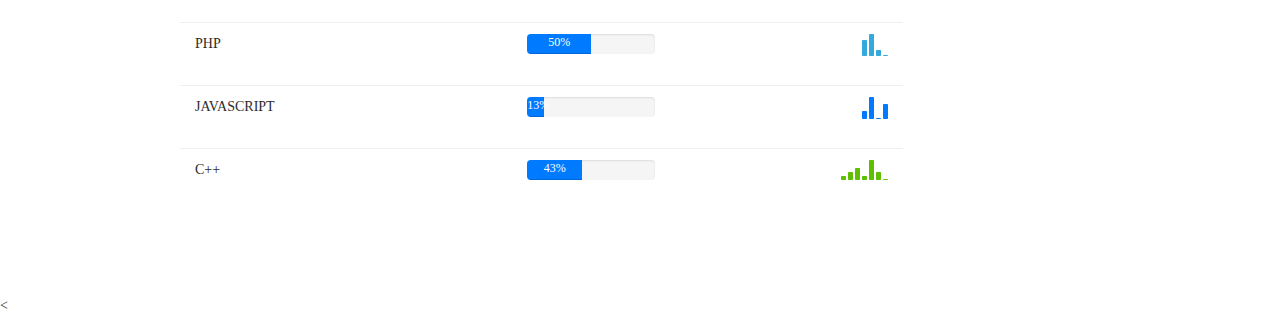
<file: admin/travelayka/index.html>
<!DOCTYPE html>
<html lang="en">

<head>
  <meta charset="utf-8">
  <meta name="viewport" content="width=device-width, initial-scale=1.0">
  <meta name="description" content="Creative - Bootstrap 3 Responsive Admin Template">
  <meta name="author" content="GeeksLabs">
  <meta name="keyword" content="Creative, Dashboard, Admin, Template, Theme, Bootstrap, Responsive, Retina, Minimal">
  <link rel="shortcut icon" href="img/favicon.png">

  <title>Dashboard Travelayaka.com</title>

  <!-- Bootstrap CSS -->
  <link href="css/bootstrap.min.css" rel="stylesheet">
  <!-- bootstrap theme -->
  <link href="css/bootstrap-theme.css" rel="stylesheet">
  <!--external css-->
  <!-- font icon -->
  <link href="css/elegant-icons-style.css" rel="stylesheet" />
  <link href="css/font-awesome.min.css" rel="stylesheet" />
  <!-- full calendar css-->
  <link href="assets/fullcalendar/fullcalendar/bootstrap-fullcalendar.css" rel="stylesheet" />
  <link href="assets/fullcalendar/fullcalendar/fullcalendar.css" rel="stylesheet" />
  <!-- easy pie chart-->
  <link href="assets/jquery-easy-pie-chart/jquery.easy-pie-chart.css" rel="stylesheet" type="text/css" media="screen" />
  <!-- owl carousel -->
  <link rel="stylesheet" href="css/owl.carousel.css" type="text/css">
  <link href="css/jquery-jvectormap-1.2.2.css" rel="stylesheet">
  <!-- Custom styles -->
  <link rel="stylesheet" href="css/fullcalendar.css">
  <link href="css/widgets.css" rel="stylesheet">
  <link href="css/style.css" rel="stylesheet">
  <link href="css/style-responsive.css" rel="stylesheet" />
  <link href="css/xcharts.min.css" rel=" stylesheet">
  <link href="css/jquery-ui-1.10.4.min.css" rel="stylesheet">
  <link rel="stylesheet" href="https://use.fontawesome.com/releases/v5.5.0/css/all.css">
</head>

<body>
  <!-- container section start -->
  <section id="container" class="">
    <header class="header dark-bg">
      <div class="toggle-nav">
        <div class="icon-reorder tooltips" data-original-title="Toggle Navigation" data-placement="bottom"><i class="icon_menu"></i></div>
      </div>

      <!--logo start-->
      <div class="logo">Admin Page <span class="lite">Travelayka.com</span></div> 
      <!--logo end-->
      <div class="nav search-row" id="top_menu">
      </div>
          <ul class="nav pull-right top-menu">
          <!-- user login dropdown start-->
          <li class="dropdown">
            <a data-toggle="dropdown" class="dropdown-toggle" href="#">
                <span class="profile-ava">
                  <img alt="" src="img/chat-avatar2.jpg">
                </span>
                <span class="username">Didik  Aliman</span>
                    <b class="caret"></b>
            </a>

          <ul class="dropdown-menu extended logout">
              <div class="log-arrow-up"></div>
              <li class="eborder-top">
                <a href="profile.html"><i class="icon_profile"></i> Profil Saya</a>
              </li>
              <li>
                <a href="#"><i class="icon_mail_alt"></i> Pesan</a>
              </li>
              <li>
                <a href="login.html"><i class="icon_key_alt" style="color: red"></i>Keluar</a>
              </li>
            </ul>
          </li>
          <!-- user login dropdown end -->
        </ul>
        <!-- notificatoin dropdown end-->
      </div>
    </header>
    <!--header end-->

    <!--sidebar start-->
    <aside>
      <div id="sidebar" class="nav-collapse ">
        <!-- sidebar menu start-->
        <ul class="sidebar-menu">
          <li class="active">
            <a class="" href="index.html">
                          <i class="icon_house_alt"></i>
                          <span>Dashboard</span>
                      </a>
          </li>
                    <li>
            <a class="" href="daftar-artikel.html">
                          <i class="fas fa-list"></i>
                          <span>Daftar Artikel</span>
                      </a>
          </li>
                    <li>
            <a class="" href="daftar-member.html">
                          <i class="icon_genius"></i>
                          <span>Daftar Member</span>
                      </a>
          </li>
            <li>
            <a class="" href="crud.html">
                          <i class="fas fa-database"></i>
                          <span>Kelola Data</span>
                      </a>
          </li>
        </ul>
        <!-- sidebar menu end-->
      </div>
    </aside>
    <!--sidebar end-->

    <!--main content start-->
    <section id="main-content">
      <section class="wrapper">
        <!--overview start-->
        <div class="row">
          <div class="col-lg-12">
            <h3 class="page-header text-center mt-3"></i> Hallo Admin Travelayka.com</h3>
            <ol class="breadcrumb">
              <li><i class="fa fa-home"></i><a href="index.html">Home</a></li>
              <li><i class="fa fa-laptop"></i>Dashboard</li>
            </ol>
          </div>
        </div>

        <div class="row">
          <div class="col-lg-3 col-md-3 col-sm-12 col-xs-12">
            <div class="info-box red-bg">
              <i class="fas fa-eye"></i>
              <div class="count">1.298</div>
              <div class="title">Dilihat</div>
            </div>
            <!--/.info-box-->
          </div>
          <!--/.col-->

          <div class="col-lg-3 col-md-3 col-sm-12 col-xs-12">
            <div class="info-box blue-bg">
              <i class="fas fa-share"></i>
              <div class="count">68</div>
              <div class="title">Dibagikan</div>
            </div>
            <!--/.info-box-->
          </div>
          <!--/.col-->

          <div class="col-lg-3 col-md-3 col-sm-12 col-xs-12">
            <div class="info-box dark-bg">
              <i class="fab fa-discourse"></i>
              <div class="count">567</div>
              <div class="title">Dibahas</div>
            </div>
            <!--/.info-box-->
          </div>
          <!--/.col-->

          <div class="col-lg-3 col-md-3 col-sm-12 col-xs-12">
            <div class="info-box green-bg">
              <i class="far fa-thumbs-up"></i>
              <div class="count">1.426</div>
              <div class="title">Tanggapan Positif</div>
            </div>
            <!--/.info-box-->
          </div>
          <!--/.col-->

        </div>
        <!--/.row-->


        <div class="row">
          <div class="col-lg-9 col-md-12">

            <div class="panel panel-default">
              <div class="panel-heading">
                <h2><i class="fa fa-map-marker red"></i><strong>Lokasi Kantor</strong></h2>
              </div>
              <div class="panel-body-map">
                <div class="peta">

<div class="embed-responsive embed-responsive-16by9">
  <iframe src="https://www.google.com/maps/embed?pb=!1m18!1m12!1m3!1d3961.0732070033905!2d107.5435733144996!3d-6.8818336692504465!2m3!1f0!2f0!3f0!3m2!1i1024!2i768!4f13.1!3m3!1m2!1s0x2e68e448d891a03d%3A0x2a6b97ad1ef28e00!2sSekolah%20Menengah%20Kejuruan%20Pusdik%20Hubad%20Cimahi!5e0!3m2!1sid!2sid!4v1576648705103!5m2!1sid!2sid" width="100%" height="370" frameborder="0" style="border:0;" allowfullscreen="">
  </iframe>

</div>

                </div>
              </div>
            </div>
          </div>

          <div class="col-md-3">
            <!-- List starts -->
            <h2>Smk Pusdikhubad Cimahi</h2>
            <p  style="font-size: 15px">Alamat: Jl. Kalidam No.1, Karangmekar, Kec. Cimahi Tengah, Kota Cimahi, Jawa Barat 40523
              <br>
              Telepon: (022) 6658122
              <br>
               Akreditasi : A
               <br>
                Kepsek : Kalpen M. Sahiundaleng
            </p>
        </div>



        <!-- Today status end -->

        <div class="row">

          <div class="col-lg-9 col-md-12">
            <div class="panel panel-default">
              <div class="panel-heading">
                <h2><i class="fa fa-flag-o red"></i><strong>Rating Artikel</strong></h2>
              </div>
              <div class="panel-body">
                <table class="table bootstrap-datatable countries">
                  <thead>
                    <tr>
                      <th>ID</th>
                      <th>Nama Artikel</th>
                      <th>Tanggal</th>
                      <th>Rating</th>
                    </tr>
                  </thead>
                  <tbody>
                    <tr>
                      <td>12</td>
                      <td>Pulau Dewata</td>
                      <td>12-12-2019</td>
                      <td>
                        <div class="progress thin">
                          <div class="progress-bar progress-bar-danger" role="progressbar" aria-valuenow="80" aria-valuemin="0" aria-valuemax="100" style="width: 80%">
                          </div>
                          <div class="progress-bar progress-bar-warning" role="progressbar" aria-valuenow="20" aria-valuemin="0" aria-valuemax="100" style="width: 20%">
                          </div>
                        </div>
                        <span class="sr-only">80%</span>
                      </td>
                    </tr>
                    <tr>
                      <td>12</td>
                      <td>Pulau Dewata</td>
                      <td>12-12-2019</td>
                      <td>
                        <div class="progress thin">
                          <div class="progress-bar progress-bar-danger" role="progressbar" aria-valuenow="80" aria-valuemin="0" aria-valuemax="100" style="width: 80%">
                          </div>
                          <div class="progress-bar progress-bar-warning" role="progressbar" aria-valuenow="20" aria-valuemin="0" aria-valuemax="100" style="width: 20%">
                          </div>
                        </div>
                        <span class="sr-only">80%</span>
                      </td>
                    </tr>
                   <tr>
                      <td>12</td>
                      <td>Pulau Dewata</td>
                      <td>12-12-2019</td>
                      <td>
                        <div class="progress thin">
                          <div class="progress-bar progress-bar-danger" role="progressbar" aria-valuenow="80" aria-valuemin="0" aria-valuemax="100" style="width: 80%">
                          </div>
                          <div class="progress-bar progress-bar-warning" role="progressbar" aria-valuenow="20" aria-valuemin="0" aria-valuemax="100" style="width: 20%">
                          </div>
                        </div>
                        <span class="sr-only">80%</span>
                      </td>
                    </tr>
                    <tr>
                      <td>12</td>
                      <td>Pulau Dewata</td>
                      <td>12-12-2019</td>
                      <td>
                        <div class="progress thin">
                          <div class="progress-bar progress-bar-danger" role="progressbar" aria-valuenow="80" aria-valuemin="0" aria-valuemax="100" style="width: 80%">
                          </div>
                          <div class="progress-bar progress-bar-warning" role="progressbar" aria-valuenow="20" aria-valuemin="0" aria-valuemax="100" style="width: 20%">
                          </div>
                        </div>
                        <span class="sr-only">80%</span>
                      </td>
                    </tr>
                   <tr>
                      <td>12</td>
                      <td>Pulau Dewata</td>
                      <td>12-12-2019</td>
                      <td>
                        <div class="progress thin">
                          <div class="progress-bar progress-bar-danger" role="progressbar" aria-valuenow="80" aria-valuemin="0" aria-valuemax="100" style="width: 80%">
                          </div>
                          <div class="progress-bar progress-bar-warning" role="progressbar" aria-valuenow="20" aria-valuemin="0" aria-valuemax="100" style="width: 20%">
                          </div>
                        </div>
                        <span class="sr-only">80%</span>
                      </td>
                    </tr>
                   <tr>
                      <td>12</td>
                      <td>Pulau Dewata</td>
                      <td>12-12-2019</td>
                      <td>
                        <div class="progress thin">
                          <div class="progress-bar progress-bar-danger" role="progressbar" aria-valuenow="80" aria-valuemin="0" aria-valuemax="100" style="width: 80%">
                          </div>
                          <div class="progress-bar progress-bar-warning" role="progressbar" aria-valuenow="20" aria-valuemin="0" aria-valuemax="100" style="width: 20%">
                          </div>
                        </div>
                        <span class="sr-only">80%</span>
                      </td>
                    </tr>
                   <tr>
                      <td>12</td>
                      <td>Pulau Dewata</td>
                      <td>12-12-2019</td>
                      <td>
                        <div class="progress thin">
                          <div class="progress-bar progress-bar-danger" role="progressbar" aria-valuenow="80" aria-valuemin="0" aria-valuemax="100" style="width: 80%">
                          </div>
                          <div class="progress-bar progress-bar-warning" role="progressbar" aria-valuenow="20" aria-valuemin="0" aria-valuemax="100" style="width: 20%">
                          </div>
                        </div>
                        <span class="sr-only">80%</span>
                      </td>
                    </tr>
                    <tr>
                      <td>12</td>
                      <td>Pulau Dewata</td>
                      <td>12-12-2019</td>
                      <td>
                        <div class="progress thin">
                          <div class="progress-bar progress-bar-danger" role="progressbar" aria-valuenow="80" aria-valuemin="0" aria-valuemax="100" style="width: 80%">
                          </div>
                          <div class="progress-bar progress-bar-warning" role="progressbar" aria-valuenow="20" aria-valuemin="0" aria-valuemax="100" style="width: 20%">
                          </div>
                        </div>
                        <span class="sr-only">80%</span>
                      </td>
                    </tr>
                  </tbody>
                </table>
              </div>

            </div>

          </div>
          <!--/col-->
          <div class="col-md-3">

            <div class="social-box facebook">
              <i class="fab fa-facebook"></i>
              <ul>
                <li>
                  <strong>256K</strong>
                  <span style="color: black;">Like</span>
                </li>
                <li>
                  <strong>975</strong>
                  <span style="color: black;">Share</span>
                </li>
              </ul>
            </div>
            <!--/social-box-->
          </div>
          <div class="col-md-3">

            <div class="social-box instagram">
              <i class="fab fa-instagram"></i>
              <ul>
                <li>
                  <strong>1.8K</strong>
                  <span style="color: black;">Pengikut</span>
                </li>
                <li>
                  <strong>256</strong>
                  <span style="color: black;">Repost</span>
                </li>
              </ul>
            </div>
            <!--/social-box-->

          </div>
          <!--/col-->
          <div class="col-md-3">

            <div class="social-box twitter">
              <i class="fab fa-twitter"></i>
              <ul>
                <li>
                  <strong>152k</strong>
                  <span style="color: black;">Pengikut</span>
                </li>
                <li>
                  <strong>22</strong>
                  <span style="color: black;">tweets</span>
                </li>
              </ul>
            </div>
            <!--/social-box-->

          </div>
          <!--/col-->

        </div>



        <!-- statics end -->




        <!-- project team & activity start -->
        <div class="row">
          <div class="col-lg-8">
            <!--Project Activity start-->
<section class="panel">
     <div class="panel-body progress-panel">
          <div class="row">
              <div class="col-lg-8 task-progress pull-left">
                  <h1>Keahlian</h1>
              </div>
   <div class="col-lg-4">
      <span class="profile-ava pull-right">
          <img alt="" class="simple" src="img/chat-avatar2.jpg">
              Didik Aliman
      </span>
        </div>
                </div>
              </div>
  <table class="table table-hover personal-task">
      <tbody>
        <tr>
          <td>HTML</td>
              <td>
              <div class="progress">
<div class="progress-bar" role="progressbar" style="width: 80%;" aria-valuenow="80" aria-valuemin="0" aria-valuemax="100">80%</div>
</div>
                    </td>
                    <td>
                      <div id="work-progress2"></div>
                    </td>
                  </tr>

                  <tr>
          <td>CSS3</td>
              <td>
              <div class="progress">
<div class="progress-bar" role="progressbar" style="width: 70%;" aria-valuenow="70" aria-valuemin="0" aria-valuemax="100">70%</div>
</div>
                    </td>
                    <td>
                      <div id="work-progress3"></div>
                    </td>
                  </tr>
                  <tr>
               <td>PHP</td>
              <td>
              <div class="progress">
<div class="progress-bar" role="progressbar" style="width: 50%;" aria-valuenow="50" aria-valuemin="0" aria-valuemax="100">50%</div>
</div>
                    </td>
                    </td>
                    <td>
                       <div id="work-progress4"></div>
                    </td>
                  </tr>
                  <tr>
                    <td>JAVASCRIPT</td>
                   
                    <td>
                      <div class="progress">
<div class="progress-bar" role="progressbar" style="width: 13%;" aria-valuenow="13" aria-valuemin="0" aria-valuemax="100">13%</div>
</div>
                    </td>
                    <td>
                      <div id="work-progress5"></div>
                    </td>
                  </tr>
                  <tr>
                    <td>C++</td>
                    <td>
                  <div class="progress">
<div class="progress-bar" role="progressbar" style="width: 43%;" aria-valuenow="43" aria-valuemin="0" aria-valuemax="100">43%</div>
</div>
                    </td>
                    <td>
                      <div id="work-progress1"></div>
                    </td>
                  </tr>
                </tbody>
              </table>
            </section>
            <!--Project Activity end-->
          </div>
        </div><br><br>
</div>

          </div>

        </div>
        <!-- project team & activity end -->

      </section>
    </section>
    <!--main content end-->
  </section>
  <!-- container section start -->

  <!-- javascripts -->
  <script src="js/jquery.js"></script>
  <script src="js/jquery-ui-1.10.4.min.js"></script>
  <script src="js/jquery-1.8.3.min.js"></script>
  <script type="text/javascript" src="js/jquery-ui-1.9.2.custom.min.js"></script>
  <!-- bootstrap -->
  <script src="js/bootstrap.min.js"></script>
  <!-- nice scroll -->
  <script src="js/jquery.scrollTo.min.js"></script>
  <script src="js/jquery.nicescroll.js" type="text/javascript"></script>
  <!-- charts scripts -->
  <script src="assets/jquery-knob/js/jquery.knob.js"></script>
  <script src="js/jquery.sparkline.js" type="text/javascript"></script>
  <script src="assets/jquery-easy-pie-chart/jquery.easy-pie-chart.js"></script>
  <script src="js/owl.carousel.js"></script>
  <!-- jQuery full calendar -->
  <<script src="js/fullcalendar.min.js"></script>
    <!-- Full Google Calendar - Calendar -->
    <script src="assets/fullcalendar/fullcalendar/fullcalendar.js"></script>
    <!--script for this page only-->
    <script src="js/calendar-custom.js"></script>
    <script src="js/jquery.rateit.min.js"></script>
    <!-- custom select -->
    <script src="js/jquery.customSelect.min.js"></script>
    <script src="assets/chart-master/Chart.js"></script>

    <!--custome script for all page-->
    <script src="js/scripts.js"></script>
    <!-- custom script for this page-->
    <script src="js/sparkline-chart.js"></script>
    <script src="js/easy-pie-chart.js"></script>
    <script src="js/jquery-jvectormap-1.2.2.min.js"></script>
    <script src="js/jquery-jvectormap-world-mill-en.js"></script>
    <script src="js/xcharts.min.js"></script>
    <script src="js/jquery.autosize.min.js"></script>
    <script src="js/jquery.placeholder.min.js"></script>
    <script src="js/gdp-data.js"></script>
    <script src="js/morris.min.js"></script>
    <script src="js/sparklines.js"></script>
    <script src="js/charts.js"></script>
    <script src="js/jquery.slimscroll.min.js"></script>
    <script>
      //knob
      $(function() {
        $(".knob").knob({
          'draw': function() {
            $(this.i).val(this.cv + '%')
          }
        })
      });

      //carousel
      $(document).ready(function() {
        $("#owl-slider").owlCarousel({
          navigation: true,
          slideSpeed: 300,
          paginationSpeed: 400,
          singleItem: true

        });
      });

      //custom select box

      $(function() {
        $('select.styled').customSelect();
      });

      /* ---------- Map ---------- */
      $(function() {
        $('#map').vectorMap({
          map: 'world_mill_en',
          series: {
            regions: [{
              values: gdpData,
              scale: ['#000', '#000'],
              normalizeFunction: 'polynomial'
            }]
          },
          backgroundColor: '#eef3f7',
          onLabelShow: function(e, el, code) {
            el.html(el.html() + ' (GDP - ' + gdpData[code] + ')');
          }
        });
      });
    </script>

</body>

</html>
</file>
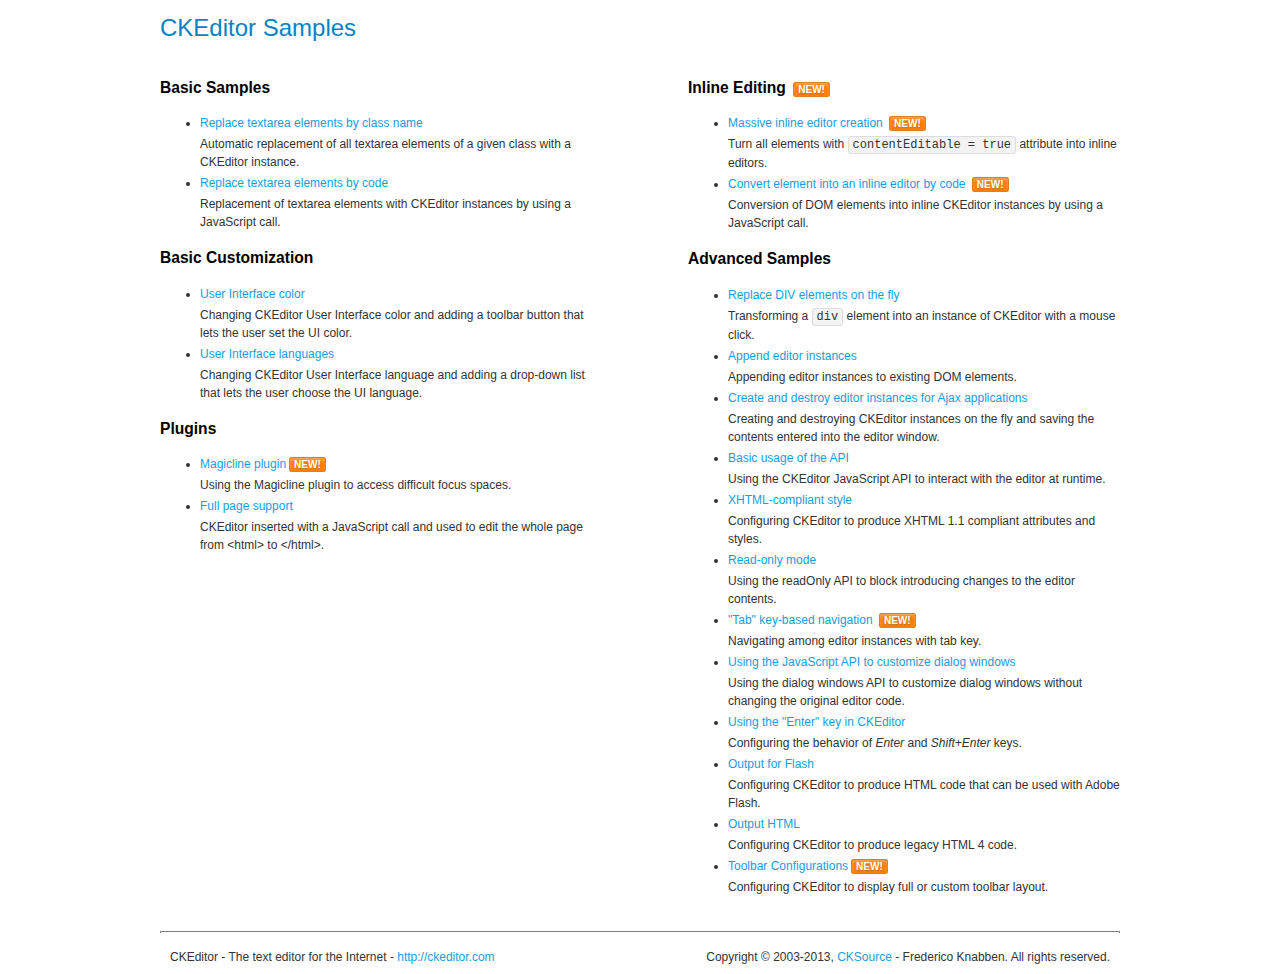
<file: admin/NiceAdmin/assets/ckeditor/samples/index.html>
<!DOCTYPE html>
<!--
Copyright (c) 2003-2013, CKSource - Frederico Knabben. All rights reserved.
For licensing, see LICENSE.html or http://ckeditor.com/license
-->
<html>
<head>
	<title>CKEditor Samples</title>
	<meta charset="utf-8">
	<link rel="stylesheet" href="sample.css">
</head>
<body>
	<h1 class="samples">
		CKEditor Samples
	</h1>
	<div class="twoColumns">
		<div class="twoColumnsLeft">
			<h2 class="samples">
				Basic Samples
			</h2>
			<dl class="samples">
				<dt><a class="samples" href="replacebyclass.html">Replace textarea elements by class name</a></dt>
				<dd>Automatic replacement of all textarea elements of a given class with a CKEditor instance.</dd>

				<dt><a class="samples" href="replacebycode.html">Replace textarea elements by code</a></dt>
				<dd>Replacement of textarea elements with CKEditor instances by using a JavaScript call.</dd>
			</dl>

			<h2 class="samples">
				Basic Customization
			</h2>
			<dl class="samples">
				<dt><a class="samples" href="uicolor.html">User Interface color</a></dt>
				<dd>Changing CKEditor User Interface color and adding a toolbar button that lets the user set the UI color.</dd>

				<dt><a class="samples" href="uilanguages.html">User Interface languages</a></dt>
				<dd>Changing CKEditor User Interface language and adding a drop-down list that lets the user choose the UI language.</dd>
			</dl>


			<h2 class="samples">Plugins</h2>
<dl class="samples">
<dt><a class="samples" href="plugins/magicline/magicline.html">Magicline plugin</a><span class="new">New!</span></dt>
<dd>Using the Magicline plugin to access difficult focus spaces.</dd>

<dt><a class="samples" href="plugins/wysiwygarea/fullpage.html">Full page support</a></dt>
<dd>CKEditor inserted with a JavaScript call and used to edit the whole page from &lt;html&gt; to &lt;/html&gt;.</dd>
</dl>
		</div>
		<div class="twoColumnsRight">
			<h2 class="samples">
				Inline Editing <span class="new">New!</span>
			</h2>
			<dl class="samples">
				<dt><a class="samples" href="inlineall.html">Massive inline editor creation</a> <span class="new">New!</span></dt>
				<dd>Turn all elements with <code>contentEditable = true</code> attribute into inline editors.</dd>

				<dt><a class="samples" href="inlinebycode.html">Convert element into an inline editor by code</a> <span class="new">New!</span></dt>
				<dd>Conversion of DOM elements into inline CKEditor instances by using a JavaScript call.</dd>

				
			</dl>

			<h2 class="samples">
				Advanced Samples
			</h2>
			<dl class="samples">
				<dt><a class="samples" href="divreplace.html">Replace DIV elements on the fly</a></dt>
				<dd>Transforming a <code>div</code> element into an instance of CKEditor with a mouse click.</dd>

				<dt><a class="samples" href="appendto.html">Append editor instances</a></dt>
				<dd>Appending editor instances to existing DOM elements.</dd>

				<dt><a class="samples" href="ajax.html">Create and destroy editor instances for Ajax applications</a></dt>
				<dd>Creating and destroying CKEditor instances on the fly and saving the contents entered into the editor window.</dd>

				<dt><a class="samples" href="api.html">Basic usage of the API</a></dt>
				<dd>Using the CKEditor JavaScript API to interact with the editor at runtime.</dd>

				<dt><a class="samples" href="xhtmlstyle.html">XHTML-compliant style</a></dt>
				<dd>Configuring CKEditor to produce XHTML 1.1 compliant attributes and styles.</dd>

				<dt><a class="samples" href="readonly.html">Read-only mode</a></dt>
				<dd>Using the readOnly API to block introducing changes to the editor contents.</dd>

				<dt><a class="samples" href="tabindex.html">"Tab" key-based navigation</a> <span class="new">New!</span></dt>
				<dd>Navigating among editor instances with tab key.</dd>


				
<dt><a class="samples" href="plugins/dialog/dialog.html">Using the JavaScript API to customize dialog windows</a></dt>
<dd>Using the dialog windows API to customize dialog windows without changing the original editor code.</dd>

<dt><a class="samples" href="plugins/enterkey/enterkey.html">Using the &quot;Enter&quot; key in CKEditor</a></dt>
<dd>Configuring the behavior of <em>Enter</em> and <em>Shift+Enter</em> keys.</dd>

<dt><a class="samples" href="plugins/htmlwriter/outputforflash.html">Output for Flash</a></dt>
<dd>Configuring CKEditor to produce HTML code that can be used with Adobe Flash.</dd>

<dt><a class="samples" href="plugins/htmlwriter/outputhtml.html">Output HTML</a></dt>
<dd>Configuring CKEditor to produce legacy HTML 4 code.</dd>

<dt><a class="samples" href="plugins/toolbar/toolbar.html">Toolbar Configurations</a><span class="new">New!</span></dt>
<dd>Configuring CKEditor to display full or custom toolbar layout.</dd>

			</dl>
		</div>
	</div>
	<div id="footer">
		<hr>
		<p>
			CKEditor - The text editor for the Internet - <a class="samples" href="http://ckeditor.com/">http://ckeditor.com</a>
		</p>
		<p id="copy">
			Copyright &copy; 2003-2013, <a class="samples" href="http://cksource.com/">CKSource</a> - Frederico Knabben. All rights reserved.
		</p>
	</div>
</body>
</html>
</file>
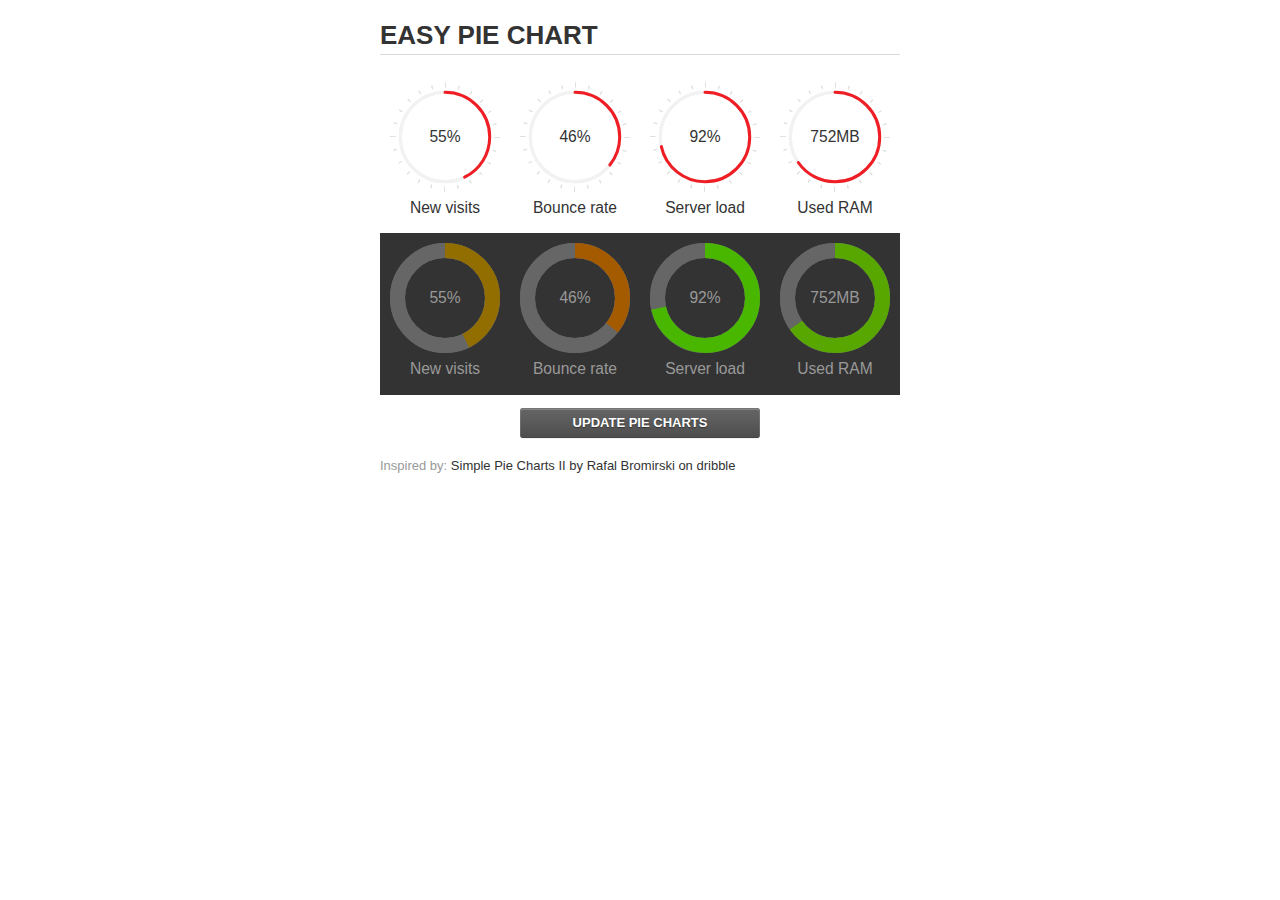
<file: admin/NiceAdmin/assets/jquery-easy-pie-chart/examples/index.html>
<!doctype html>
<html>
    <head>
        <meta charset="utf-8">
        <title>Easy Pie Chart</title>
        <script type="text/javascript" src="https://ajax.googleapis.com/ajax/libs/jquery/1.7.2/jquery.min.js"></script>
        <script type="text/javascript" src="http://html5shiv.googlecode.com/svn/trunk/html5.js"></script>
        <script type="text/javascript" src="excanvas.js"></script>
        <script type="text/javascript" src="../jquery.easy-pie-chart.js"></script>

        <link rel="stylesheet" type="text/css" href="style.css" media="screen">
        <link rel="stylesheet" type="text/css" href="../jquery.easy-pie-chart.css" media="screen">

        <meta name="viewport" content="width=device-width, initial-scale=1.0">

        <script type="text/javascript">
            var initPieChart = function() {
                $('.percentage').easyPieChart({
                    animate: 1000
                });
                $('.percentage-light').easyPieChart({
                    barColor: function(percent) {
                        percent /= 100;
                        return "rgb(" + Math.round(255 * (1-percent)) + ", " + Math.round(255 * percent) + ", 0)";
                    },
                    trackColor: '#666',
                    scaleColor: false,
                    lineCap: 'butt',
                    lineWidth: 15,
                    animate: 1000
                });

                $('.updateEasyPieChart').on('click', function(e) {
                  e.preventDefault();
                  $('.percentage, .percentage-light').each(function() {
                    var newValue = Math.round(100*Math.random());
                    $(this).data('easyPieChart').update(newValue);
                    $('span', this).text(newValue);
                  });
                });
            };
        </script>
    </head>
    <body onload="initPieChart();">
        <div class="container">
            <h1>EASY PIE CHART</h1>
            <div class="chart">
                <div class="percentage success" data-percent="55"><span>55</span>%</div>
                <div class="label">New visits</div>
            </div>
            <div class="chart">
                <div class="percentage" data-percent="46"><span>46</span>%</div>
                <div class="label">Bounce rate</div>
            </div>
            <div class="chart">
                <div class="percentage" data-percent="92"><span>92</span>%</div>
                <div class="label">Server load</div>
            </div>
            <div class="chart">
                <div class="percentage" data-percent="84"><span>752</span>MB</div>
                <div class="label">Used RAM</div>
            </div>
            <div style="clear:both;"></div>
            <div class="dark">
                <div class="chart">
                    <div id="sparkline_bar" class="percentage-light" data-percent="55"><span>55</span>%</div>
                    <div class="label">New visits</div>
                </div>
                <div class="chart">
                    <div id="sparkline_bar" class="percentage-light" data-percent="46"><span>46</span>%</div>
                    <div class="label">Bounce rate</div>
                </div>
                <div class="chart">
                    <div class="percentage-light" data-percent="92"><span>92</span>%</div>
                    <div class="label">Server load</div>
                </div>
                <div class="chart">
                    <div class="percentage-light" data-percent="84"><span>752</span>MB</div>
                    <div class="label">Used RAM</div>
                </div>
                <div style="clear:both;"></div>
            </div>

            <p><a href="#" class="button updateEasyPieChart">Update pie charts</a></p>

            <p class="credits">Inspired by: <a href="http://drbl.in/ezuc" target="_blank">Simple Pie Charts II by Rafal Bromirski on dribble</a></p>
        </div>
    </body>
</html>
</file>
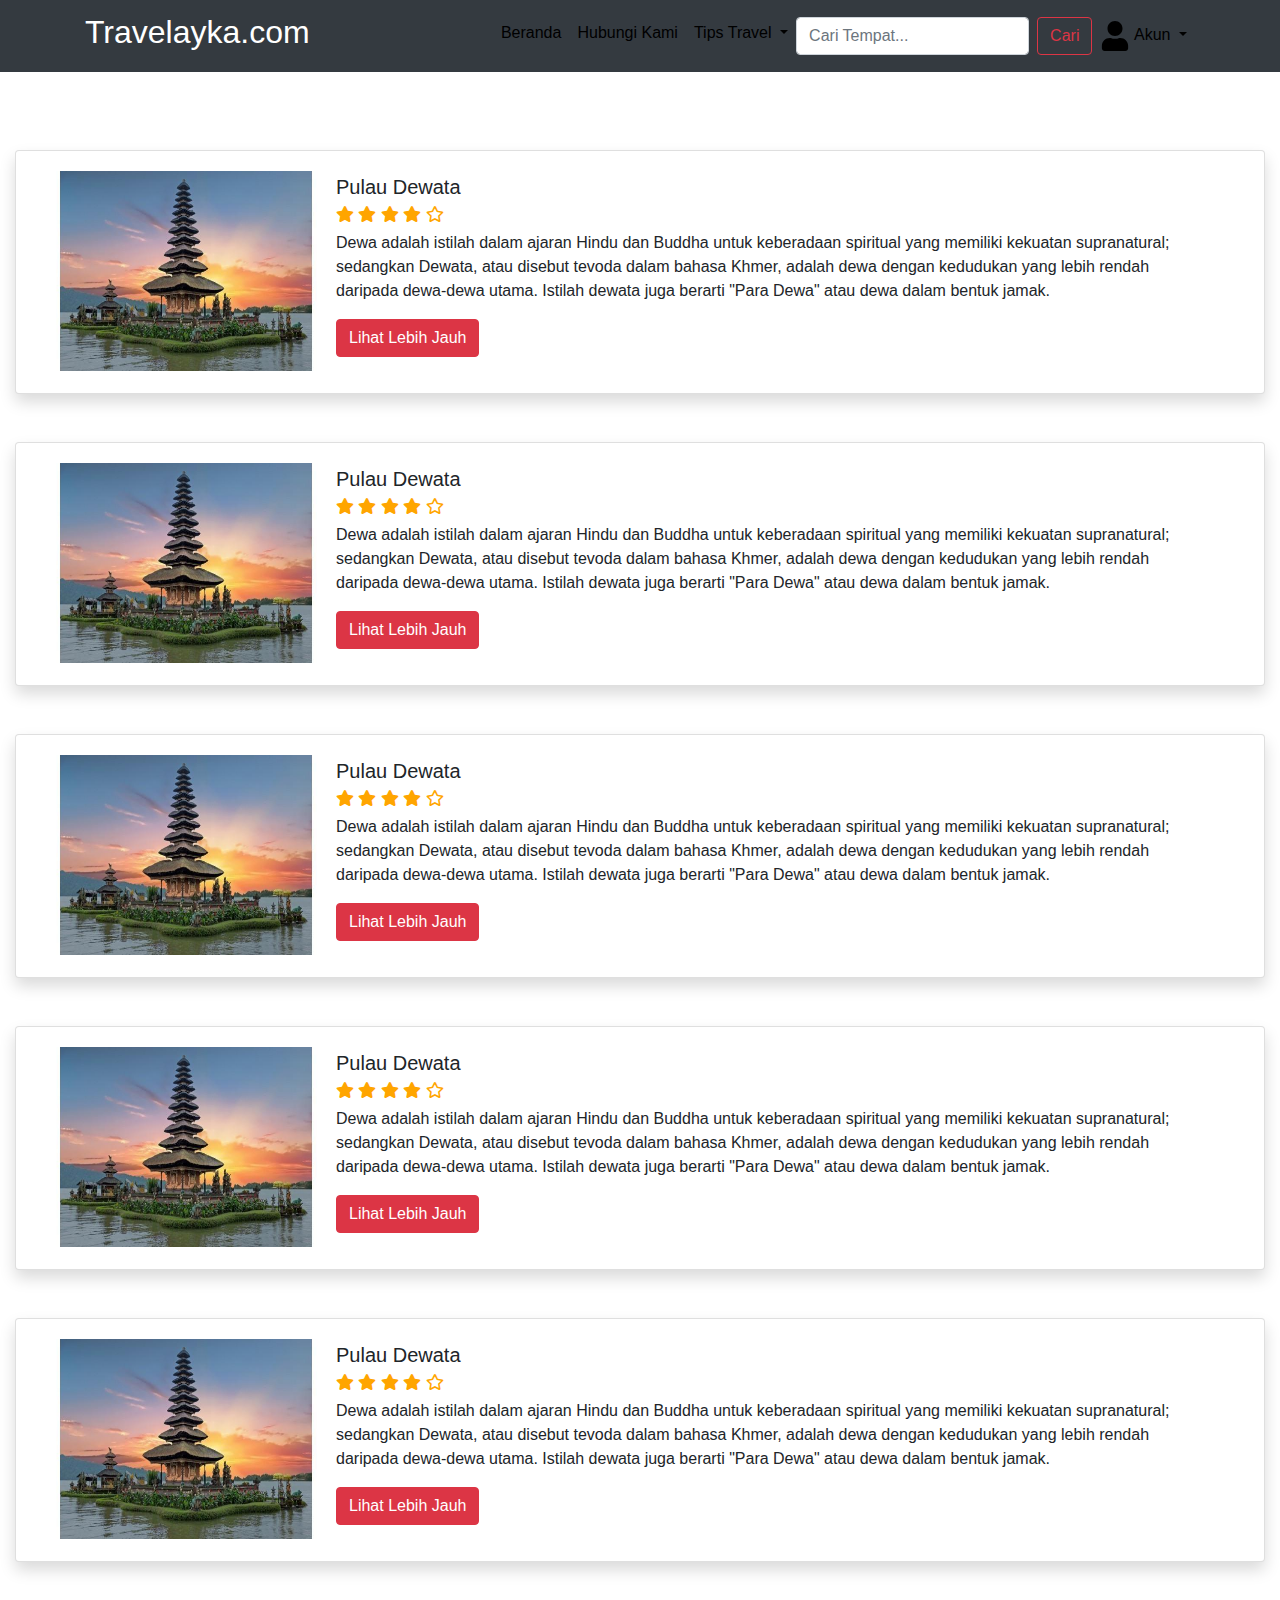
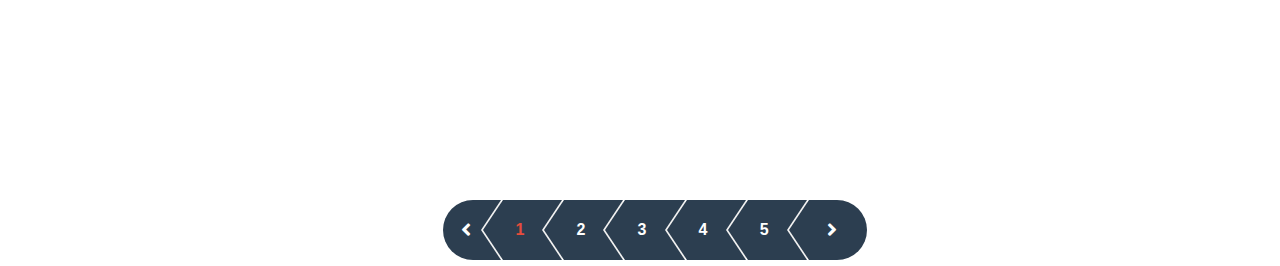
<file: artikel.html>
<!DOCTYPE html>
<html lang="en">
  <head>
    <!-- Required meta tags -->
    <meta charset="utf-8">
    <meta name="viewport" content="width=device-width, initial-scale=1, shrink-to-fit=no">

    <!-- Bootstrap CSS -->
    <link rel="stylesheet" href="https://stackpath.bootstrapcdn.com/bootstrap/4.3.1/css/bootstrap.min.css" integrity="sha384-ggOyR0iXCbMQv3Xipma34MD+dH/1fQ784/j6cY/iJTQUOhcWr7x9JvoRxT2MZw1T" crossorigin="anonymous">
    <link rel="stylesheet" href="https://use.fontawesome.com/releases/v5.5.0/css/all.css">
    <link rel="stylesheet" type="text/css" href="style.css">

    <title>Project</title>
  </head>
  <body id="page-top">

      <nav class="navbar navbar-expand-lg navbar-dark bg-dark fixed-top " id="mainNav">
        <div class="container">
    <a class="navbar-brand" href="index.html"><h2>Travelayka.com</h2></a>
    <button class="navbar-toggler navnar-toggler-right"  type="button" data-toggle="collapse" data-target="#navbarSupportedContent" aria-controls="navbarSupportedContent" aria-expanded="false" aria-label="Toggle navigation">
      <span class="navbar-toggler-icon"></span>
    </button>

    <div class="collapse navbar-collapse" id="navbarSupportedContent">
      <ul class="navbar-nav ml-auto">
        <li class="nav-item">
          <a class="nav-link js-scroll-trigger" href="index.html">Beranda <span class="sr-only">(current)</span></a>
        </li>
         <li class="nav-item">
          <a class="nav-link js-scroll-trigger" href="kontak.html">Hubungi Kami <span class="sr-only">(current)</span></a>
        </li>
        <li class="nav-item dropdown">
          <a class="nav-link dropdown-toggle js-scroll-trigger" id="navbarDropdown" role="button" data-toggle="dropdown" aria-haspopup="true" aria-expanded="false" for="tips">
            Tips Travel
          </a>
          <div class="dropdown-menu" aria-labelledby="navbarDropdown" id="tips">
            <a class="dropdown-item" href="#">Action</a>
            <div class="dropdown-divider"></div>
            <a class="dropdown-item" href="#">Another action</a>
            <div class="dropdown-divider"></div>
            <a class="dropdown-item" href="#">Something else here</a>
          </div>
        </li>
      <form class="form-inline my-2 my-lg-0">
        <input class="form-control mr-sm-2" type="search" placeholder="Cari Tempat..." aria-label="Search">
          <button type="button" class="btn btn-outline-danger " >Cari</button>
      </form>
      <li class="nav-item dropdown">
          <a class="nav-link dropdown-toggle js-scroll-trigger ml-auto" id="navbarDropdown" role="button" data-toggle="dropdown" aria-haspopup="true" aria-expanded="false" for="tips" > <img src="user-solid.svg">
            Akun
          </a>
          <div class="dropdown-menu" aria-labelledby="navbarDropdown" id="tips">
            <a class="dropdown-item" href="#">Akun Saya </a>
            <a class="dropdown-item" href="signup.html">Buat Akun </a>
            <a class="dropdown-item" href="#">Keluar </a>
          </div>
    </div>
  </div>
  </nav>
  <div class="container-fluid">
  <div id="artikel">
<div class="row">
<div class="col-md-12 col-xl-12">
    
    <div class="card shadow">  
      <div class="card-body">
        <img class="card-img-left" src="images/tempat1.jpg" alt="Card image cap">
        <div class="col">
        <div class="col-md-12 col-xl-12">
    <h5 class="card-title text-left m-1">Pulau Dewata</h5>
    <p style="color: orange" class="m-1">
    <i class="fas fa-star"></i>
        <i class="fas fa-star"></i>
        <i class="fas fa-star"></i>
        <i class="fas fa-star"></i>
        <i class="far fa-star"></i>
    <p class="card-text text-left">Dewa adalah istilah dalam ajaran Hindu dan Buddha untuk keberadaan spiritual yang memiliki kekuatan supranatural; sedangkan Dewata, atau disebut tevoda dalam bahasa Khmer, adalah dewa dengan kedudukan yang lebih rendah daripada dewa-dewa utama. Istilah dewata juga berarti "Para Dewa" atau dewa dalam bentuk jamak.
    </p>
    <a href="#" class="btn btn-danger">Lihat Lebih Jauh</a>
  </p>
  </div>
</div>
     <div class="clear"></div>
  </div>
</div>
</div>

<div class="col-md-12 col-xl-12 mt-5">
    
    <div class="card shadow">  
      <div class="card-body">
        <img class="card-img-left" src="images/tempat1.jpg" alt="Card image cap">
        <div class="col">
        <div class="col-md-12 col-xl-12">
    <h5 class="card-title text-left m-1">Pulau Dewata</h5>
    <p style="color: orange" class="m-1">
    <i class="fas fa-star"></i>
        <i class="fas fa-star"></i>
        <i class="fas fa-star"></i>
        <i class="fas fa-star"></i>
        <i class="far fa-star"></i>
    <p class="card-text text-left">Dewa adalah istilah dalam ajaran Hindu dan Buddha untuk keberadaan spiritual yang memiliki kekuatan supranatural; sedangkan Dewata, atau disebut tevoda dalam bahasa Khmer, adalah dewa dengan kedudukan yang lebih rendah daripada dewa-dewa utama. Istilah dewata juga berarti "Para Dewa" atau dewa dalam bentuk jamak.
    </p>
    <a href="#" class="btn btn-danger">Lihat Lebih Jauh</a>
  </p>
  </div>
</div>
     <div class="clear"></div>
  </div>
</div>
</div>


<div class="col-md-12 col-xl-12 mt-5">
    
    <div class="card shadow">  
      <div class="card-body">
        <img class="card-img-left" src="images/tempat1.jpg" alt="Card image cap">
        <div class="col">
        <div class="col-md-12 col-xl-12">
    <h5 class="card-title text-left m-1">Pulau Dewata</h5>
    <p style="color: orange" class="m-1">
    <i class="fas fa-star"></i>
        <i class="fas fa-star"></i>
        <i class="fas fa-star"></i>
        <i class="fas fa-star"></i>
        <i class="far fa-star"></i>
    <p class="card-text text-left">Dewa adalah istilah dalam ajaran Hindu dan Buddha untuk keberadaan spiritual yang memiliki kekuatan supranatural; sedangkan Dewata, atau disebut tevoda dalam bahasa Khmer, adalah dewa dengan kedudukan yang lebih rendah daripada dewa-dewa utama. Istilah dewata juga berarti "Para Dewa" atau dewa dalam bentuk jamak.
    </p>
    <a href="#" class="btn btn-danger">Lihat Lebih Jauh</a>
  </p>
  </div>
</div>
     <div class="clear"></div>
  </div>
</div>
</div>

<div class="col-md-12 col-xl-12 mt-5">
    
    <div class="card shadow">  
      <div class="card-body">
        <img class="card-img-left" src="images/tempat1.jpg" alt="Card image cap">
        <div class="col">
        <div class="col-md-12 col-xl-12">
    <h5 class="card-title text-left m-1">Pulau Dewata</h5>
    <p style="color: orange" class="m-1">
    <i class="fas fa-star"></i>
        <i class="fas fa-star"></i>
        <i class="fas fa-star"></i>
        <i class="fas fa-star"></i>
        <i class="far fa-star"></i>
    <p class="card-text text-left">Dewa adalah istilah dalam ajaran Hindu dan Buddha untuk keberadaan spiritual yang memiliki kekuatan supranatural; sedangkan Dewata, atau disebut tevoda dalam bahasa Khmer, adalah dewa dengan kedudukan yang lebih rendah daripada dewa-dewa utama. Istilah dewata juga berarti "Para Dewa" atau dewa dalam bentuk jamak.
    </p>
    <a href="#" class="btn btn-danger">Lihat Lebih Jauh</a>
  </p>
  </div>
</div>
     <div class="clear"></div>
  </div>
</div>
</div>

<div class="col-md-12 col-xl-12 mt-5">
    
    <div class="card shadow">  
      <div class="card-body">
        <img class="card-img-left" src="images/tempat1.jpg" alt="Card image cap">
        <div class="col">
        <div class="col-md-12 col-xl-12">
    <h5 class="card-title text-left m-1">Pulau Dewata</h5>
    <p style="color: orange" class="m-1">
    <i class="fas fa-star"></i>
        <i class="fas fa-star"></i>
        <i class="fas fa-star"></i>
        <i class="fas fa-star"></i>
        <i class="far fa-star"></i>
    <p class="card-text text-left">Dewa adalah istilah dalam ajaran Hindu dan Buddha untuk keberadaan spiritual yang memiliki kekuatan supranatural; sedangkan Dewata, atau disebut tevoda dalam bahasa Khmer, adalah dewa dengan kedudukan yang lebih rendah daripada dewa-dewa utama. Istilah dewata juga berarti "Para Dewa" atau dewa dalam bentuk jamak.
    </p>
    <a href="#" class="btn btn-danger">Lihat Lebih Jauh</a>
  </p>
  </div>
</div>
     <div class="clear"></div>
  </div>
</div>
</div>

<div class="col-md-4 col-xl-4 mt-5 ml-auto mr-auto">
      <div class="pagination">
      <a href="#" class="prev"><i class="fas fa-angle-left"></i></a>
      <a href="#" class="num active">1</a>
      <a href="#" class="num">2</a>
      <a href="#" class="num">3</a>
      <a href="#" class="num">4</a>
      <a href="#" class="num">5</a>
      <a href="#" class="next"><i class="fas fa-angle-right"></i></a>
    </div>

   
</div>

</div>
</div>
</div>
<div class="kosong"></div>
    <!-- Optional JavaScript -->
    <!-- jQuery first, then Popper.js, then Bootstrap JS -->
    <script src="https://code.jquery.com/jquery-3.3.1.slim.min.js" integrity="sha384-q8i/X+965DzO0rT7abK41JStQIAqVgRVzpbzo5smXKp4YfRvH+8abtTE1Pi6jizo" crossorigin="anonymous"></script>
    <script src="https://cdnjs.cloudflare.com/ajax/libs/popper.js/1.14.7/umd/popper.min.js" integrity="sha384-UO2eT0CpHqdSJQ6hJty5KVphtPhzWj9WO1clHTMGa3JDZwrnQq4sF86dIHNDz0W1" crossorigin="anonymous"></script>
    <script src="https://stackpath.bootstrapcdn.com/bootstrap/4.3.1/js/bootstrap.min.js" integrity="sha384-JjSmVgyd0p3pXB1rRibZUAYoIIy6OrQ6VrjIEaFf/nJGzIxFDsf4x0xIM+B07jRM" crossorigin="anonymous"></script>
  </body>
</html>
</file>
<file: style.css>
body{
 	margin-bottom: 0;
 	height: 695px;
 }
 .background {
	background-image: url(images/indexbg.jpg);
	background-size: cover;
	height: 695px;
	text-align: center;

}
.subjudul h1 {
	margin-top: 225px;
	margin-right: 50px;
	width: 95%;
	height: 150px;
	color:white;
	position: absolute;
}
.konten{
	height: 100px;
	width: 100%;
	position: relative;
	top: 320px;
}
.konten p{
	color: white;
	height: 10px;
}
.cari .btn{
	margin-top: 700px;
	background-color: red;
	margin-top: 315px;
	border-radius: 10px;
}
.navbar .collapse .nav-link{
	color: #000;
}
.dropdown-menu .dropdown-item:hover{
	background-color: red;
	color: white;
}
.nav-item img{
	width: 30px;
	height: 30px;
}
.container .signup{
	margin-top: 100px;
}
#artikel{
	margin-top: 150px;
}
#artikel img{
	width: 300px;
	height: 200px;
	float: left;
}
.clear{
	clear: left;
}
.kosong{
	width: 100%;
	height: 200px;
}
.pagination{
  position: absolute;
  top: 50%;
  width: 100%;
  text-align: center;
  transform: translateY(-50%);
}
.pagination a{
  margin: 6px 1px;
  display: inline-block;
  width: 60px;
  background: #2c3e50;
  height: 60px;
  line-height: 60px;
  color: #fff;
  font-weight: 600;
  transition: 0.3s;
  position: relative;
  padding-right: 26px;
}
.prev,.next{
  padding-right: 12px !important;
  font-size: 20px;
}
.pagination a:hover{
  color: #e74c3c;
}
.active{
  color: #e74c3c !important;
}
.prev{
  border-radius: 30px 0 0 30px;
}
.next{
  border-radius: 0 30px 30px 0;
}
.pagination a::before,.pagination a:after{
  content: "";
  position: absolute;
  border-top: 30px solid transparent;
  border-bottom: 30px solid transparent;
}
.num::before,.next::before{
  border-right: 20px solid #2c3e50;
  right: 100%;
}
.num:after,.prev:after{
  border-right: 20px solid #f1f1f1;
  right: 0;
}
.peta{
	margin-top: 100px;
}
.ikon .fa-facebook{
	color: #287be0;
}
.ikon .fa-instagram{
	color: #e34dc5
}
.ikon .fa-twitter{
 	color: #477eed
}
.ikon .fa-line{
	color: #28e041;
}
.ikon .fa-telegram{
	color: #1660f5
}
.ikon .fa-whatsapp{
	color: #1aab2d;
}	
.ikon .fab:hover{
	transform: rotate(360deg);
	transition-duration: .5s;
	transition-timing-function: ease-in-out;
}
.dash{
	margin-top: 24px;
	position: fixed;
	width: 100%;
}
.dash a{
	color:#bec9cc;
}
.dash a:hover{
	color: #cc0a23;
	background-color: #9ea2a3;
}
#dash-b a{
	color: #cc0a23;
	background-color: #9ea2a3;	
}
#br a {
	color: #cc0a23;
	background-color: #9ea2a3;
}
#da a {
	color: #cc0a23;
	background-color: #9ea2a3;
}
.pagination{
	margin-top: 220px;
	margin-left: auto;
}
table{
	text-align: center;
}
</file>
<file: admin/NiceAdmin/css/elegant-icons-style.css>
@font-face {
	font-family: 'ElegantIcons';
	src:url('../fonts/ElegantIcons.eot');
	src:url('../fonts/ElegantIcons.eot?#iefix') format('embedded-opentype'),
		url('../fonts/ElegantIcons.woff') format('woff'),
		url('../fonts/ElegantIcons.ttf') format('truetype'),
		url('../fonts/ElegantIcons.svg#ElegantIcons') format('svg');
	font-weight: normal;
	font-style: normal;
}

/* Use the following CSS code if you want to use data attributes for inserting your icons */
[data-icon]:before {
	font-family: 'ElegantIcons';
	content: attr(data-icon);
	speak: none;
	font-weight: normal;
	font-variant: normal;
	text-transform: none;
	line-height: 1;
	-webkit-font-smoothing: antialiased;
	-moz-osx-font-smoothing: grayscale;
}

/* Use the following CSS code if you want to have a class per icon */
/*
Instead of a list of all class selectors,
you can use the generic selector below, but it's slower:
[class*="your-class-prefix"] {
*/
.arrow_up, .arrow_down, .arrow_left, .arrow_right, .arrow_left-up, .arrow_right-up, .arrow_right-down, .arrow_left-down, .arrow-up-down, .arrow_up-down_alt, .arrow_left-right_alt, .arrow_left-right, .arrow_expand_alt2, .arrow_expand_alt, .arrow_condense, .arrow_expand, .arrow_move, .arrow_carrot-up, .arrow_carrot-down, .arrow_carrot-left, .arrow_carrot-right, .arrow_carrot-2up, .arrow_carrot-2down, .arrow_carrot-2left, .arrow_carrot-2right, .arrow_carrot-up_alt2, .arrow_carrot-down_alt2, .arrow_carrot-left_alt2, .arrow_carrot-right_alt2, .arrow_carrot-2up_alt2, .arrow_carrot-2down_alt2, .arrow_carrot-2left_alt2, .arrow_carrot-2right_alt2, .arrow_triangle-up, .arrow_triangle-down, .arrow_triangle-left, .arrow_triangle-right, .arrow_triangle-up_alt2, .arrow_triangle-down_alt2, .arrow_triangle-left_alt2, .arrow_triangle-right_alt2, .arrow_back, .icon_minus-06, .icon_plus, .icon_close, .icon_check, .icon_minus_alt2, .icon_plus_alt2, .icon_close_alt2, .icon_check_alt2, .icon_zoom-out_alt, .icon_zoom-in_alt, .icon_search, .icon_box-empty, .icon_box-selected, .icon_minus-box, .icon_plus-box, .icon_box-checked, .icon_circle-empty, .icon_circle-slelected, .icon_stop_alt2, .icon_stop, .icon_pause_alt2, .icon_pause, .icon_menu, .icon_menu-square_alt2, .icon_menu-circle_alt2, .icon_ul, .icon_ol, .icon_adjust-horiz, .icon_adjust-vert, .icon_document_alt, .icon_documents_alt, .icon_pencil, .icon_pencil-edit_alt, .icon_pencil-edit, .icon_folder-alt, .icon_folder-open_alt, .icon_folder-add_alt, .icon_info_alt, .icon_error-oct_alt, .icon_error-circle_alt, .icon_error-triangle_alt, .icon_question_alt2, .icon_question, .icon_comment_alt, .icon_chat_alt, .icon_vol-mute_alt, .icon_volume-low_alt, .icon_volume-high_alt, .icon_quotations, .icon_quotations_alt2, .icon_clock_alt, .icon_lock_alt, .icon_lock-open_alt, .icon_key_alt, .icon_cloud_alt, .icon_cloud-upload_alt, .icon_cloud-download_alt, .icon_image, .icon_images, .icon_lightbulb_alt, .icon_gift_alt, .icon_house_alt, .icon_genius, .icon_mobile, .icon_tablet, .icon_laptop, .icon_desktop, .icon_camera_alt, .icon_mail_alt, .icon_cone_alt, .icon_ribbon_alt, .icon_bag_alt, .icon_creditcard, .icon_cart_alt, .icon_paperclip, .icon_tag_alt, .icon_tags_alt, .icon_trash_alt, .icon_cursor_alt, .icon_mic_alt, .icon_compass_alt, .icon_pin_alt, .icon_pushpin_alt, .icon_map_alt, .icon_drawer_alt, .icon_toolbox_alt, .icon_book_alt, .icon_calendar, .icon_film, .icon_table, .icon_contacts_alt, .icon_headphones, .icon_lifesaver, .icon_piechart, .icon_refresh, .icon_link_alt, .icon_link, .icon_loading, .icon_blocked, .icon_archive_alt, .icon_heart_alt, .icon_star_alt, .icon_star-half_alt, .icon_star, .icon_star-half, .icon_tools, .icon_tool, .icon_cog, .icon_cogs, .arrow_up_alt, .arrow_down_alt, .arrow_left_alt, .arrow_right_alt, .arrow_left-up_alt, .arrow_right-up_alt, .arrow_right-down_alt, .arrow_left-down_alt, .arrow_condense_alt, .arrow_expand_alt3, .arrow_carrot_up_alt, .arrow_carrot-down_alt, .arrow_carrot-left_alt, .arrow_carrot-right_alt, .arrow_carrot-2up_alt, .arrow_carrot-2dwnn_alt, .arrow_carrot-2left_alt, .arrow_carrot-2right_alt, .arrow_triangle-up_alt, .arrow_triangle-down_alt, .arrow_triangle-left_alt, .arrow_triangle-right_alt, .icon_minus_alt, .icon_plus_alt, .icon_close_alt, .icon_check_alt, .icon_zoom-out, .icon_zoom-in, .icon_stop_alt, .icon_menu-square_alt, .icon_menu-circle_alt, .icon_document, .icon_documents, .icon_pencil_alt, .icon_folder, .icon_folder-open, .icon_folder-add, .icon_folder_upload, .icon_folder_download, .icon_info, .icon_error-circle, .icon_error-oct, .icon_error-triangle, .icon_question_alt, .icon_comment, .icon_chat, .icon_vol-mute, .icon_volume-low, .icon_volume-high, .icon_quotations_alt, .icon_clock, .icon_lock, .icon_lock-open, .icon_key, .icon_cloud, .icon_cloud-upload, .icon_cloud-download, .icon_lightbulb, .icon_gift, .icon_house, .icon_camera, .icon_mail, .icon_cone, .icon_ribbon, .icon_bag, .icon_cart, .icon_tag, .icon_tags, .icon_trash, .icon_cursor, .icon_mic, .icon_compass, .icon_pin, .icon_pushpin, .icon_map, .icon_drawer, .icon_toolbox, .icon_book, .icon_contacts, .icon_archive, .icon_heart, .icon_profile, .icon_group, .icon_grid-2x2, .icon_grid-3x3, .icon_music, .icon_pause_alt, .icon_phone, .icon_upload, .icon_download, .social_facebook, .social_twitter, .social_pinterest, .social_googleplus, .social_tumblr, .social_tumbleupon, .social_wordpress, .social_instagram, .social_dribbble, .social_vimeo, .social_linkedin, .social_rss, .social_deviantart, .social_share, .social_myspace, .social_skype, .social_youtube, .social_picassa, .social_googledrive, .social_flickr, .social_blogger, .social_spotify, .social_delicious, .social_facebook_circle, .social_twitter_circle, .social_pinterest_circle, .social_googleplus_circle, .social_tumblr_circle, .social_stumbleupon_circle, .social_wordpress_circle, .social_instagram_circle, .social_dribbble_circle, .social_vimeo_circle, .social_linkedin_circle, .social_rss_circle, .social_deviantart_circle, .social_share_circle, .social_myspace_circle, .social_skype_circle, .social_youtube_circle, .social_picassa_circle, .social_googledrive_alt2, .social_flickr_circle, .social_blogger_circle, .social_spotify_circle, .social_delicious_circle, .social_facebook_square, .social_twitter_square, .social_pinterest_square, .social_googleplus_square, .social_tumblr_square, .social_stumbleupon_square, .social_wordpress_square, .social_instagram_square, .social_dribbble_square, .social_vimeo_square, .social_linkedin_square, .social_rss_square, .social_deviantart_square, .social_share_square, .social_myspace_square, .social_skype_square, .social_youtube_square, .social_picassa_square, .social_googledrive_square, .social_flickr_square, .social_blogger_square, .social_spotify_square, .social_delicious_square, .icon_printer, .icon_calulator, .icon_building, .icon_floppy, .icon_drive, .icon_search-2, .icon_id, .icon_id-2, .icon_puzzle, .icon_like, .icon_dislike, .icon_mug, .icon_currency, .icon_wallet, .icon_pens, .icon_easel, .icon_flowchart, .icon_datareport, .icon_briefcase, .icon_shield, .icon_percent, .icon_globe, .icon_globe-2, .icon_target, .icon_hourglass, .icon_balance, .icon_rook, .icon_printer-alt, .icon_calculator_alt, .icon_building_alt, .icon_floppy_alt, .icon_drive_alt, .icon_search_alt, .icon_id_alt, .icon_id-2_alt, .icon_puzzle_alt, .icon_like_alt, .icon_dislike_alt, .icon_mug_alt, .icon_currency_alt, .icon_wallet_alt, .icon_pens_alt, .icon_easel_alt, .icon_flowchart_alt, .icon_datareport_alt, .icon_briefcase_alt, .icon_shield_alt, .icon_percent_alt, .icon_globe_alt, .icon_clipboard {
	font-family: 'ElegantIcons';
	speak: none;
	font-style: normal;
	font-weight: normal;
	font-variant: normal;
	text-transform: none;
	line-height: 1;
	-webkit-font-smoothing: antialiased;
}
.arrow_up:before {
	content: "\21";
}
.arrow_down:before {
	content: "\22";
}
.arrow_left:before {
	content: "\23";
}
.arrow_right:before {
	content: "\24";
}
.arrow_left-up:before {
	content: "\25";
}
.arrow_right-up:before {
	content: "\26";
}
.arrow_right-down:before {
	content: "\27";
}
.arrow_left-down:before {
	content: "\28";
}
.arrow-up-down:before {
	content: "\29";
}
.arrow_up-down_alt:before {
	content: "\2a";
}
.arrow_left-right_alt:before {
	content: "\2b";
}
.arrow_left-right:before {
	content: "\2c";
}
.arrow_expand_alt2:before {
	content: "\2d";
}
.arrow_expand_alt:before {
	content: "\2e";
}
.arrow_condense:before {
	content: "\2f";
}
.arrow_expand:before {
	content: "\30";
}
.arrow_move:before {
	content: "\31";
}
.arrow_carrot-up:before {
	content: "\32";
}
.arrow_carrot-down:before {
	content: "\33";
}
.arrow_carrot-left:before {
	content: "\34";
}
.arrow_carrot-right:before {
	content: "\35";
}
.arrow_carrot-2up:before {
	content: "\36";
}
.arrow_carrot-2down:before {
	content: "\37";
}
.arrow_carrot-2left:before {
	content: "\38";
}
.arrow_carrot-2right:before {
	content: "\39";
}
.arrow_carrot-up_alt2:before {
	content: "\3a";
}
.arrow_carrot-down_alt2:before {
	content: "\3b";
}
.arrow_carrot-left_alt2:before {
	content: "\3c";
}
.arrow_carrot-right_alt2:before {
	content: "\3d";
}
.arrow_carrot-2up_alt2:before {
	content: "\3e";
}
.arrow_carrot-2down_alt2:before {
	content: "\3f";
}
.arrow_carrot-2left_alt2:before {
	content: "\40";
}
.arrow_carrot-2right_alt2:before {
	content: "\41";
}
.arrow_triangle-up:before {
	content: "\42";
}
.arrow_triangle-down:before {
	content: "\43";
}
.arrow_triangle-left:before {
	content: "\44";
}
.arrow_triangle-right:before {
	content: "\45";
}
.arrow_triangle-up_alt2:before {
	content: "\46";
}
.arrow_triangle-down_alt2:before {
	content: "\47";
}
.arrow_triangle-left_alt2:before {
	content: "\48";
}
.arrow_triangle-right_alt2:before {
	content: "\49";
}
.arrow_back:before {
	content: "\4a";
}
.icon_minus-06:before {
	content: "\4b";
}
.icon_plus:before {
	content: "\4c";
}
.icon_close:before {
	content: "\4d";
}
.icon_check:before {
	content: "\4e";
}
.icon_minus_alt2:before {
	content: "\4f";
}
.icon_plus_alt2:before {
	content: "\50";
}
.icon_close_alt2:before {
	content: "\51";
}
.icon_check_alt2:before {
	content: "\52";
}
.icon_zoom-out_alt:before {
	content: "\53";
}
.icon_zoom-in_alt:before {
	content: "\54";
}
.icon_search:before {
	content: "\55";
}
.icon_box-empty:before {
	content: "\56";
}
.icon_box-selected:before {
	content: "\57";
}
.icon_minus-box:before {
	content: "\58";
}
.icon_plus-box:before {
	content: "\59";
}
.icon_box-checked:before {
	content: "\5a";
}
.icon_circle-empty:before {
	content: "\5b";
}
.icon_circle-slelected:before {
	content: "\5c";
}
.icon_stop_alt2:before {
	content: "\5d";
}
.icon_stop:before {
	content: "\5e";
}
.icon_pause_alt2:before {
	content: "\5f";
}
.icon_pause:before {
	content: "\60";
}
.icon_menu:before {
	content: "\61";
}
.icon_menu-square_alt2:before {
	content: "\62";
}
.icon_menu-circle_alt2:before {
	content: "\63";
}
.icon_ul:before {
	content: "\64";
}
.icon_ol:before {
	content: "\65";
}
.icon_adjust-horiz:before {
	content: "\66";
}
.icon_adjust-vert:before {
	content: "\67";
}
.icon_document_alt:before {
	content: "\68";
}
.icon_documents_alt:before {
	content: "\69";
}
.icon_pencil:before {
	content: "\6a";
}
.icon_pencil-edit_alt:before {
	content: "\6b";
}
.icon_pencil-edit:before {
	content: "\6c";
}
.icon_folder-alt:before {
	content: "\6d";
}
.icon_folder-open_alt:before {
	content: "\6e";
}
.icon_folder-add_alt:before {
	content: "\6f";
}
.icon_info_alt:before {
	content: "\70";
}
.icon_error-oct_alt:before {
	content: "\71";
}
.icon_error-circle_alt:before {
	content: "\72";
}
.icon_error-triangle_alt:before {
	content: "\73";
}
.icon_question_alt2:before {
	content: "\74";
}
.icon_question:before {
	content: "\75";
}
.icon_comment_alt:before {
	content: "\76";
}
.icon_chat_alt:before {
	content: "\77";
}
.icon_vol-mute_alt:before {
	content: "\78";
}
.icon_volume-low_alt:before {
	content: "\79";
}
.icon_volume-high_alt:before {
	content: "\7a";
}
.icon_quotations:before {
	content: "\7b";
}
.icon_quotations_alt2:before {
	content: "\7c";
}
.icon_clock_alt:before {
	content: "\7d";
}
.icon_lock_alt:before {
	content: "\7e";
}
.icon_lock-open_alt:before {
	content: "\e000";
}
.icon_key_alt:before {
	content: "\e001";
}
.icon_cloud_alt:before {
	content: "\e002";
}
.icon_cloud-upload_alt:before {
	content: "\e003";
}
.icon_cloud-download_alt:before {
	content: "\e004";
}
.icon_image:before {
	content: "\e005";
}
.icon_images:before {
	content: "\e006";
}
.icon_lightbulb_alt:before {
	content: "\e007";
}
.icon_gift_alt:before {
	content: "\e008";
}
.icon_house_alt:before {
	content: "\e009";
}
.icon_genius:before {
	content: "\e00a";
}
.icon_mobile:before {
	content: "\e00b";
}
.icon_tablet:before {
	content: "\e00c";
}
.icon_laptop:before {
	content: "\e00d";
}
.icon_desktop:before {
	content: "\e00e";
}
.icon_camera_alt:before {
	content: "\e00f";
}
.icon_mail_alt:before {
	content: "\e010";
}
.icon_cone_alt:before {
	content: "\e011";
}
.icon_ribbon_alt:before {
	content: "\e012";
}
.icon_bag_alt:before {
	content: "\e013";
}
.icon_creditcard:before {
	content: "\e014";
}
.icon_cart_alt:before {
	content: "\e015";
}
.icon_paperclip:before {
	content: "\e016";
}
.icon_tag_alt:before {
	content: "\e017";
}
.icon_tags_alt:before {
	content: "\e018";
}
.icon_trash_alt:before {
	content: "\e019";
}
.icon_cursor_alt:before {
	content: "\e01a";
}
.icon_mic_alt:before {
	content: "\e01b";
}
.icon_compass_alt:before {
	content: "\e01c";
}
.icon_pin_alt:before {
	content: "\e01d";
}
.icon_pushpin_alt:before {
	content: "\e01e";
}
.icon_map_alt:before {
	content: "\e01f";
}
.icon_drawer_alt:before {
	content: "\e020";
}
.icon_toolbox_alt:before {
	content: "\e021";
}
.icon_book_alt:before {
	content: "\e022";
}
.icon_calendar:before {
	content: "\e023";
}
.icon_film:before {
	content: "\e024";
}
.icon_table:before {
	content: "\e025";
}
.icon_contacts_alt:before {
	content: "\e026";
}
.icon_headphones:before {
	content: "\e027";
}
.icon_lifesaver:before {
	content: "\e028";
}
.icon_piechart:before {
	content: "\e029";
}
.icon_refresh:before {
	content: "\e02a";
}
.icon_link_alt:before {
	content: "\e02b";
}
.icon_link:before {
	content: "\e02c";
}
.icon_loading:before {
	content: "\e02d";
}
.icon_blocked:before {
	content: "\e02e";
}
.icon_archive_alt:before {
	content: "\e02f";
}
.icon_heart_alt:before {
	content: "\e030";
}
.icon_star_alt:before {
	content: "\e031";
}
.icon_star-half_alt:before {
	content: "\e032";
}
.icon_star:before {
	content: "\e033";
}
.icon_star-half:before {
	content: "\e034";
}
.icon_tools:before {
	content: "\e035";
}
.icon_tool:before {
	content: "\e036";
}
.icon_cog:before {
	content: "\e037";
}
.icon_cogs:before {
	content: "\e038";
}
.arrow_up_alt:before {
	content: "\e039";
}
.arrow_down_alt:before {
	content: "\e03a";
}
.arrow_left_alt:before {
	content: "\e03b";
}
.arrow_right_alt:before {
	content: "\e03c";
}
.arrow_left-up_alt:before {
	content: "\e03d";
}
.arrow_right-up_alt:before {
	content: "\e03e";
}
.arrow_right-down_alt:before {
	content: "\e03f";
}
.arrow_left-down_alt:before {
	content: "\e040";
}
.arrow_condense_alt:before {
	content: "\e041";
}
.arrow_expand_alt3:before {
	content: "\e042";
}
.arrow_carrot_up_alt:before {
	content: "\e043";
}
.arrow_carrot-down_alt:before {
	content: "\e044";
}
.arrow_carrot-left_alt:before {
	content: "\e045";
}
.arrow_carrot-right_alt:before {
	content: "\e046";
}
.arrow_carrot-2up_alt:before {
	content: "\e047";
}
.arrow_carrot-2dwnn_alt:before {
	content: "\e048";
}
.arrow_carrot-2left_alt:before {
	content: "\e049";
}
.arrow_carrot-2right_alt:before {
	content: "\e04a";
}
.arrow_triangle-up_alt:before {
	content: "\e04b";
}
.arrow_triangle-down_alt:before {
	content: "\e04c";
}
.arrow_triangle-left_alt:before {
	content: "\e04d";
}
.arrow_triangle-right_alt:before {
	content: "\e04e";
}
.icon_minus_alt:before {
	content: "\e04f";
}
.icon_plus_alt:before {
	content: "\e050";
}
.icon_close_alt:before {
	content: "\e051";
}
.icon_check_alt:before {
	content: "\e052";
}
.icon_zoom-out:before {
	content: "\e053";
}
.icon_zoom-in:before {
	content: "\e054";
}
.icon_stop_alt:before {
	content: "\e055";
}
.icon_menu-square_alt:before {
	content: "\e056";
}
.icon_menu-circle_alt:before {
	content: "\e057";
}
.icon_document:before {
	content: "\e058";
}
.icon_documents:before {
	content: "\e059";
}
.icon_pencil_alt:before {
	content: "\e05a";
}
.icon_folder:before {
	content: "\e05b";
}
.icon_folder-open:before {
	content: "\e05c";
}
.icon_folder-add:before {
	content: "\e05d";
}
.icon_folder_upload:before {
	content: "\e05e";
}
.icon_folder_download:before {
	content: "\e05f";
}
.icon_info:before {
	content: "\e060";
}
.icon_error-circle:before {
	content: "\e061";
}
.icon_error-oct:before {
	content: "\e062";
}
.icon_error-triangle:before {
	content: "\e063";
}
.icon_question_alt:before {
	content: "\e064";
}
.icon_comment:before {
	content: "\e065";
}
.icon_chat:before {
	content: "\e066";
}
.icon_vol-mute:before {
	content: "\e067";
}
.icon_volume-low:before {
	content: "\e068";
}
.icon_volume-high:before {
	content: "\e069";
}
.icon_quotations_alt:before {
	content: "\e06a";
}
.icon_clock:before {
	content: "\e06b";
}
.icon_lock:before {
	content: "\e06c";
}
.icon_lock-open:before {
	content: "\e06d";
}
.icon_key:before {
	content: "\e06e";
}
.icon_cloud:before {
	content: "\e06f";
}
.icon_cloud-upload:before {
	content: "\e070";
}
.icon_cloud-download:before {
	content: "\e071";
}
.icon_lightbulb:before {
	content: "\e072";
}
.icon_gift:before {
	content: "\e073";
}
.icon_house:before {
	content: "\e074";
}
.icon_camera:before {
	content: "\e075";
}
.icon_mail:before {
	content: "\e076";
}
.icon_cone:before {
	content: "\e077";
}
.icon_ribbon:before {
	content: "\e078";
}
.icon_bag:before {
	content: "\e079";
}
.icon_cart:before {
	content: "\e07a";
}
.icon_tag:before {
	content: "\e07b";
}
.icon_tags:before {
	content: "\e07c";
}
.icon_trash:before {
	content: "\e07d";
}
.icon_cursor:before {
	content: "\e07e";
}
.icon_mic:before {
	content: "\e07f";
}
.icon_compass:before {
	content: "\e080";
}
.icon_pin:before {
	content: "\e081";
}
.icon_pushpin:before {
	content: "\e082";
}
.icon_map:before {
	content: "\e083";
}
.icon_drawer:before {
	content: "\e084";
}
.icon_toolbox:before {
	content: "\e085";
}
.icon_book:before {
	content: "\e086";
}
.icon_contacts:before {
	content: "\e087";
}
.icon_archive:before {
	content: "\e088";
}
.icon_heart:before {
	content: "\e089";
}
.icon_profile:before {
	content: "\e08a";
}
.icon_group:before {
	content: "\e08b";
}
.icon_grid-2x2:before {
	content: "\e08c";
}
.icon_grid-3x3:before {
	content: "\e08d";
}
.icon_music:before {
	content: "\e08e";
}
.icon_pause_alt:before {
	content: "\e08f";
}
.icon_phone:before {
	content: "\e090";
}
.icon_upload:before {
	content: "\e091";
}
.icon_download:before {
	content: "\e092";
}
.social_facebook:before {
	content: "\e093";
}
.social_twitter:before {
	content: "\e094";
}
.social_pinterest:before {
	content: "\e095";
}
.social_googleplus:before {
	content: "\e096";
}
.social_tumblr:before {
	content: "\e097";
}
.social_tumbleupon:before {
	content: "\e098";
}
.social_wordpress:before {
	content: "\e099";
}
.social_instagram:before {
	content: "\e09a";
}
.social_dribbble:before {
	content: "\e09b";
}
.social_vimeo:before {
	content: "\e09c";
}
.social_linkedin:before {
	content: "\e09d";
}
.social_rss:before {
	content: "\e09e";
}
.social_deviantart:before {
	content: "\e09f";
}
.social_share:before {
	content: "\e0a0";
}
.social_myspace:before {
	content: "\e0a1";
}
.social_skype:before {
	content: "\e0a2";
}
.social_youtube:before {
	content: "\e0a3";
}
.social_picassa:before {
	content: "\e0a4";
}
.social_googledrive:before {
	content: "\e0a5";
}
.social_flickr:before {
	content: "\e0a6";
}
.social_blogger:before {
	content: "\e0a7";
}
.social_spotify:before {
	content: "\e0a8";
}
.social_delicious:before {
	content: "\e0a9";
}
.social_facebook_circle:before {
	content: "\e0aa";
}
.social_twitter_circle:before {
	content: "\e0ab";
}
.social_pinterest_circle:before {
	content: "\e0ac";
}
.social_googleplus_circle:before {
	content: "\e0ad";
}
.social_tumblr_circle:before {
	content: "\e0ae";
}
.social_stumbleupon_circle:before {
	content: "\e0af";
}
.social_wordpress_circle:before {
	content: "\e0b0";
}
.social_instagram_circle:before {
	content: "\e0b1";
}
.social_dribbble_circle:before {
	content: "\e0b2";
}
.social_vimeo_circle:before {
	content: "\e0b3";
}
.social_linkedin_circle:before {
	content: "\e0b4";
}
.social_rss_circle:before {
	content: "\e0b5";
}
.social_deviantart_circle:before {
	content: "\e0b6";
}
.social_share_circle:before {
	content: "\e0b7";
}
.social_myspace_circle:before {
	content: "\e0b8";
}
.social_skype_circle:before {
	content: "\e0b9";
}
.social_youtube_circle:before {
	content: "\e0ba";
}
.social_picassa_circle:before {
	content: "\e0bb";
}
.social_googledrive_alt2:before {
	content: "\e0bc";
}
.social_flickr_circle:before {
	content: "\e0bd";
}
.social_blogger_circle:before {
	content: "\e0be";
}
.social_spotify_circle:before {
	content: "\e0bf";
}
.social_delicious_circle:before {
	content: "\e0c0";
}
.social_facebook_square:before {
	content: "\e0c1";
}
.social_twitter_square:before {
	content: "\e0c2";
}
.social_pinterest_square:before {
	content: "\e0c3";
}
.social_googleplus_square:before {
	content: "\e0c4";
}
.social_tumblr_square:before {
	content: "\e0c5";
}
.social_stumbleupon_square:before {
	content: "\e0c6";
}
.social_wordpress_square:before {
	content: "\e0c7";
}
.social_instagram_square:before {
	content: "\e0c8";
}
.social_dribbble_square:before {
	content: "\e0c9";
}
.social_vimeo_square:before {
	content: "\e0ca";
}
.social_linkedin_square:before {
	content: "\e0cb";
}
.social_rss_square:before {
	content: "\e0cc";
}
.social_deviantart_square:before {
	content: "\e0cd";
}
.social_share_square:before {
	content: "\e0ce";
}
.social_myspace_square:before {
	content: "\e0cf";
}
.social_skype_square:before {
	content: "\e0d0";
}
.social_youtube_square:before {
	content: "\e0d1";
}
.social_picassa_square:before {
	content: "\e0d2";
}
.social_googledrive_square:before {
	content: "\e0d3";
}
.social_flickr_square:before {
	content: "\e0d4";
}
.social_blogger_square:before {
	content: "\e0d5";
}
.social_spotify_square:before {
	content: "\e0d6";
}
.social_delicious_square:before {
	content: "\e0d7";
}
.icon_printer:before {
	content: "\e103";
}
.icon_calulator:before {
	content: "\e0ee";
}
.icon_building:before {
	content: "\e0ef";
}
.icon_floppy:before {
	content: "\e0e8";
}
.icon_drive:before {
	content: "\e0ea";
}
.icon_search-2:before {
	content: "\e101";
}
.icon_id:before {
	content: "\e107";
}
.icon_id-2:before {
	content: "\e108";
}
.icon_puzzle:before {
	content: "\e102";
}
.icon_like:before {
	content: "\e106";
}
.icon_dislike:before {
	content: "\e0eb";
}
.icon_mug:before {
	content: "\e105";
}
.icon_currency:before {
	content: "\e0ed";
}
.icon_wallet:before {
	content: "\e100";
}
.icon_pens:before {
	content: "\e104";
}
.icon_easel:before {
	content: "\e0e9";
}
.icon_flowchart:before {
	content: "\e109";
}
.icon_datareport:before {
	content: "\e0ec";
}
.icon_briefcase:before {
	content: "\e0fe";
}
.icon_shield:before {
	content: "\e0f6";
}
.icon_percent:before {
	content: "\e0fb";
}
.icon_globe:before {
	content: "\e0e2";
}
.icon_globe-2:before {
	content: "\e0e3";
}
.icon_target:before {
	content: "\e0f5";
}
.icon_hourglass:before {
	content: "\e0e1";
}
.icon_balance:before {
	content: "\e0ff";
}
.icon_rook:before {
	content: "\e0f8";
}
.icon_printer-alt:before {
	content: "\e0fa";
}
.icon_calculator_alt:before {
	content: "\e0e7";
}
.icon_building_alt:before {
	content: "\e0fd";
}
.icon_floppy_alt:before {
	content: "\e0e4";
}
.icon_drive_alt:before {
	content: "\e0e5";
}
.icon_search_alt:before {
	content: "\e0f7";
}
.icon_id_alt:before {
	content: "\e0e0";
}
.icon_id-2_alt:before {
	content: "\e0fc";
}
.icon_puzzle_alt:before {
	content: "\e0f9";
}
.icon_like_alt:before {
	content: "\e0dd";
}
.icon_dislike_alt:before {
	content: "\e0f1";
}
.icon_mug_alt:before {
	content: "\e0dc";
}
.icon_currency_alt:before {
	content: "\e0f3";
}
.icon_wallet_alt:before {
	content: "\e0d8";
}
.icon_pens_alt:before {
	content: "\e0db";
}
.icon_easel_alt:before {
	content: "\e0f0";
}
.icon_flowchart_alt:before {
	content: "\e0df";
}
.icon_datareport_alt:before {
	content: "\e0f2";
}
.icon_briefcase_alt:before {
	content: "\e0f4";
}
.icon_shield_alt:before {
	content: "\e0d9";
}
.icon_percent_alt:before {
	content: "\e0da";
}
.icon_globe_alt:before {
	content: "\e0de";
}
.icon_clipboard:before {
	content: "\e0e6";
}


	.glyph {
		float: left;
		text-align: center;
		padding: .75em;
		margin: .4em 1.5em .75em 0;
		width: 6em;
text-shadow: none;
	}
        .glyph_big {
        font-size: 128px;
        color: #59c5dc;
        float: left;
        margin-right: 20px;
        }

        .glyph div { padding-bottom: 10px;}

	.glyph input {
		font-family: consolas, monospace;
		font-size: 12px;
		width: 100%;
		text-align: center;
		border: 0;
		box-shadow: 0 0 0 1px #ccc;
		padding: .2em;
                -moz-border-radius: 5px;
                -webkit-border-radius: 5px;
	}
	.centered {
		margin-left: auto;
		margin-right: auto;
	}
	.glyph .fs1 {
		font-size: 2em;
	}
</file>
<file: admin/NiceAdmin/assets/fullcalendar/fullcalendar/fullcalendar.css>
/*
 * FullCalendar v1.5.4 Stylesheet
 *
 * Copyright (c) 2011 Adam Shaw
 * Dual licensed under the MIT and GPL licenses, located in
 * MIT-LICENSE.txt and GPL-LICENSE.txt respectively.
 *
 * Date: Tue Sep 4 23:38:33 2012 -0700
 *
 */


.fc {
	direction: ltr;
	text-align: left;
	}
	
.fc table {
	border-collapse: collapse;
	border-spacing: 0;
	}
	
html .fc,
.fc table {
	font-size: 1em;
	}
	
.fc td,
.fc th {
	padding: 0;
	vertical-align: top;
	}



/* Header
------------------------------------------------------------------------*/

.fc-header td {
	white-space: nowrap;
	}

.fc-header-left {
	width: 25%;
	text-align: left;
	}
	
.fc-header-center {
	text-align: center;
	}
	
.fc-header-right {
	width: 25%;
	text-align: right;
	}
	
.fc-header-title {
	display: inline-block;
	vertical-align: top;
	}
	
.fc-header-title h2 {
	margin-top: 0;
	white-space: nowrap;
	}
	
.fc .fc-header-space {
	padding-left: 10px;
	}
	
.fc-header .fc-button {
	margin-bottom: 1em;
	vertical-align: top;
	}
	
/* buttons edges butting together */

.fc-header .fc-button {
	margin-right: -1px;
	}
	
.fc-header .fc-corner-right {
	margin-right: 1px; /* back to normal */
	}
	
.fc-header .ui-corner-right {
	margin-right: 0; /* back to normal */
	}
	
/* button layering (for border precedence) */
	
.fc-header .fc-state-hover,
.fc-header .ui-state-hover {
	z-index: 2;
	}
	
.fc-header .fc-state-down {
	z-index: 3;
	}

.fc-header .fc-state-active,
.fc-header .ui-state-active {
	z-index: 4;
	}
	
	
	
/* Content
------------------------------------------------------------------------*/
	
.fc-content {
	clear: both;
	}
	
.fc-view {
	width: 100%; /* needed for view switching (when view is absolute) */
	overflow: hidden;
	}
	
	

/* Cell Styles
------------------------------------------------------------------------*/

.fc-widget-header,    /* <th>, usually */
.fc-widget-content {  /* <td>, usually */
	border: 1px solid #ccc;
	}
	
.fc-state-highlight { /* <td> today cell */ /* TODO: add .fc-today to <th> */
	background: #ffc;
	}
	
.fc-cell-overlay { /* semi-transparent rectangle while dragging */
	background: #9cf;
	opacity: .2;
	filter: alpha(opacity=20); /* for IE */
	}
	


/* Buttons
------------------------------------------------------------------------*/

.fc-button {
	position: relative;
	display: inline-block;
	cursor: pointer;
	}
	
.fc-state-default { /* non-theme */
	border-style: solid;
	border-width: 1px 0;
	}
	
.fc-button-inner {
	position: relative;
	float: left;
	overflow: hidden;
	}
	
.fc-state-default .fc-button-inner { /* non-theme */
	border-style: solid;
	border-width: 0 1px;
	}
	
.fc-button-content {
	position: relative;
	float: left;
	height: 1.9em;
	line-height: 1.9em;
	padding: 0 .6em;
	white-space: nowrap;
	}
	
/* icon (for jquery ui) */
	
.fc-button-content .fc-icon-wrap {
	position: relative;
	float: left;
	top: 50%;
	}
	
.fc-button-content .ui-icon {
	position: relative;
	float: left;
	margin-top: -50%;
	*margin-top: 0;
	*top: -50%;
	}
	
/* gloss effect */
	
.fc-state-default .fc-button-effect {
	position: absolute;
	top: 50%;
	left: 0;
	}
	
.fc-state-default .fc-button-effect span {
	position: absolute;
	top: -100px;
	left: 0;
	width: 500px;
	height: 100px;
	border-width: 100px 0 0 1px;
	border-style: solid;
	border-color: #fff;
	background: #444;
	opacity: .09;
	filter: alpha(opacity=9);
	}
	
/* button states (determines colors)  */
	
.fc-state-default,
.fc-state-default .fc-button-inner {
	border-style: solid;
	border-color: #ccc #bbb #aaa;
	background: #F3F3F3;
	color: #000;
	}
	
.fc-state-hover,
.fc-state-hover .fc-button-inner {
	border-color: #999;
	}
	
.fc-state-down,
.fc-state-down .fc-button-inner {
	border-color: #555;
	background: #777;
	}
	
.fc-state-active,
.fc-state-active .fc-button-inner {
	border-color: #555;
	background: #777;
	color: #fff;
	}
	
.fc-state-disabled,
.fc-state-disabled .fc-button-inner {
	color: #999;
	border-color: #ddd;
	}
	
.fc-state-disabled {
	cursor: default;
	}
	
.fc-state-disabled .fc-button-effect {
	display: none;
	}
	
	

/* Global Event Styles
------------------------------------------------------------------------*/
	 
.fc-event {
	border-style: solid;
	border-width: 0;
	font-size: .85em;
	cursor: default;
	}
	
a.fc-event,
.fc-event-draggable {
	cursor: pointer;
	}
	
a.fc-event {
	text-decoration: none;
	}
	
.fc-rtl .fc-event {
	text-align: right;
	}
	
.fc-event-skin {
	border-color: #36c;     /* default BORDER color */
	background-color: #36c; /* default BACKGROUND color */
	color: #fff;            /* default TEXT color */
	}
	
.fc-event-inner {
	position: relative;
	width: 100%;
	height: 100%;
	border-style: solid;
	border-width: 0;
	overflow: hidden;
	}
	
.fc-event-time,
.fc-event-title {
	padding: 0 1px;
	}
	
.fc .ui-resizable-handle { /*** TODO: don't use ui-resizable anymore, change class ***/
	display: block;
	position: absolute;
	z-index: 99999;
	overflow: hidden; /* hacky spaces (IE6/7) */
	font-size: 300%;  /* */
	line-height: 50%; /* */
	}
	
	
	
/* Horizontal Events
------------------------------------------------------------------------*/

.fc-event-hori {
	border-width: 1px 0;
	margin-bottom: 1px;
	}
	
/* resizable */
	
.fc-event-hori .ui-resizable-e {
	top: 0           !important; /* importants override pre jquery ui 1.7 styles */
	right: -3px      !important;
	width: 7px       !important;
	height: 100%     !important;
	cursor: e-resize;
	}
	
.fc-event-hori .ui-resizable-w {
	top: 0           !important;
	left: -3px       !important;
	width: 7px       !important;
	height: 100%     !important;
	cursor: w-resize;
	}
	
.fc-event-hori .ui-resizable-handle {
	_padding-bottom: 14px; /* IE6 had 0 height */
	}
	
	
	
/* Fake Rounded Corners (for buttons and events)
------------------------------------------------------------*/
	
.fc-corner-left {
	margin-left: 1px;
	}
	
.fc-corner-left .fc-button-inner,
.fc-corner-left .fc-event-inner {
	margin-left: -1px;
	}
	
.fc-corner-right {
	margin-right: 1px;
	}
	
.fc-corner-right .fc-button-inner,
.fc-corner-right .fc-event-inner {
	margin-right: -1px;
	}
	
.fc-corner-top {
	margin-top: 1px;
	}
	
.fc-corner-top .fc-event-inner {
	margin-top: -1px;
	}
	
.fc-corner-bottom {
	margin-bottom: 1px;
	}
	
.fc-corner-bottom .fc-event-inner {
	margin-bottom: -1px;
	}
	
	
	
/* Fake Rounded Corners SPECIFICALLY FOR EVENTS
-----------------------------------------------------------------*/
	
.fc-corner-left .fc-event-inner {
	border-left-width: 1px;
	}
	
.fc-corner-right .fc-event-inner {
	border-right-width: 1px;
	}
	
.fc-corner-top .fc-event-inner {
	border-top-width: 1px;
	}
	
.fc-corner-bottom .fc-event-inner {
	border-bottom-width: 1px;
	}
	
	
	
/* Reusable Separate-border Table
------------------------------------------------------------*/

table.fc-border-separate {
	border-collapse: separate;
	}
	
.fc-border-separate th,
.fc-border-separate td {
	border-width: 1px 0 0 1px;
	}
	
.fc-border-separate th.fc-last,
.fc-border-separate td.fc-last {
	border-right-width: 1px;
	}
	
.fc-border-separate tr.fc-last th,
.fc-border-separate tr.fc-last td {
	border-bottom-width: 1px;
	}
	
.fc-border-separate tbody tr.fc-first td,
.fc-border-separate tbody tr.fc-first th {
	border-top-width: 0;
	}
	
	

/* Month View, Basic Week View, Basic Day View
------------------------------------------------------------------------*/

.fc-grid th {
	text-align: center;
	}
	
.fc-grid .fc-day-number {
	float: right;
	padding: 0 2px;
	}
	
.fc-grid .fc-other-month .fc-day-number {
	opacity: 0.3;
	filter: alpha(opacity=30); /* for IE */
	/* opacity with small font can sometimes look too faded
	   might want to set the 'color' property instead
	   making day-numbers bold also fixes the problem */
	}
	
.fc-grid .fc-day-content {
	clear: both;
	padding: 2px 2px 1px; /* distance between events and day edges */
	}
	
/* event styles */
	
.fc-grid .fc-event-time {
	font-weight: bold;
	}
	
/* right-to-left */
	
.fc-rtl .fc-grid .fc-day-number {
	float: left;
	}
	
.fc-rtl .fc-grid .fc-event-time {
	float: right;
	}
	
	

/* Agenda Week View, Agenda Day View
------------------------------------------------------------------------*/

.fc-agenda table {
	border-collapse: separate;
	}
	
.fc-agenda-days th {
	text-align: center;
	}
	
.fc-agenda .fc-agenda-axis {
	width: 50px;
	padding: 0 4px;
	vertical-align: middle;
	text-align: right;
	white-space: nowrap;
	font-weight: normal;
	}
	
.fc-agenda .fc-day-content {
	padding: 2px 2px 1px;
	}
	
/* make axis border take precedence */
	
.fc-agenda-days .fc-agenda-axis {
	border-right-width: 1px;
	}
	
.fc-agenda-days .fc-col0 {
	border-left-width: 0;
	}
	
/* all-day area */
	
.fc-agenda-allday th {
	border-width: 0 1px;
	}
	
.fc-agenda-allday .fc-day-content {
	min-height: 34px; /* TODO: doesnt work well in quirksmode */
	_height: 34px;
	}
	
/* divider (between all-day and slots) */
	
.fc-agenda-divider-inner {
	height: 2px;
	overflow: hidden;
	}
	
.fc-widget-header .fc-agenda-divider-inner {
	background: #eee;
	}
	
/* slot rows */
	
.fc-agenda-slots th {
	border-width: 1px 1px 0;
	}
	
.fc-agenda-slots td {
	border-width: 1px 0 0;
	background: none;
	}
	
.fc-agenda-slots td div {
	height: 20px;
	}
	
.fc-agenda-slots tr.fc-slot0 th,
.fc-agenda-slots tr.fc-slot0 td {
	border-top-width: 0;
	}

.fc-agenda-slots tr.fc-minor th,
.fc-agenda-slots tr.fc-minor td {
	border-top-style: dotted;
	}
	
.fc-agenda-slots tr.fc-minor th.ui-widget-header {
	*border-top-style: solid; /* doesn't work with background in IE6/7 */
	}
	


/* Vertical Events
------------------------------------------------------------------------*/

.fc-event-vert {
	border-width: 0 1px;
	}
	
.fc-event-vert .fc-event-head,
.fc-event-vert .fc-event-content {
	position: relative;
	z-index: 2;
	width: 100%;
	overflow: hidden;
	}
	
.fc-event-vert .fc-event-time {
	white-space: nowrap;
	font-size: 10px;
	}
	
.fc-event-vert .fc-event-bg { /* makes the event lighter w/ a semi-transparent overlay  */
	position: absolute;
	z-index: 1;
	top: 0;
	left: 0;
	width: 100%;
	height: 100%;
	background: #fff;
	opacity: .3;
	filter: alpha(opacity=30);
	}
	
.fc .ui-draggable-dragging .fc-event-bg, /* TODO: something nicer like .fc-opacity */
.fc-select-helper .fc-event-bg {
	display: none\9; /* for IE6/7/8. nested opacity filters while dragging don't work */
	}
	
/* resizable */
	
.fc-event-vert .ui-resizable-s {
	bottom: 0        !important; /* importants override pre jquery ui 1.7 styles */
	width: 100%      !important;
	height: 8px      !important;
	overflow: hidden !important;
	line-height: 8px !important;
	font-size: 11px  !important;
	font-family: monospace;
	text-align: center;
	cursor: s-resize;
	}
	
.fc-agenda .ui-resizable-resizing { /* TODO: better selector */
	_overflow: hidden;
	}
</file>
<file: admin/NiceAdmin/css/fullcalendar.css>
/*
 * FullCalendar v1.5.4 Stylesheet
 *
 */


.fc {
	direction: ltr;
	text-align: left;
	}
	
.fc table {
	border-collapse: collapse;
	border-spacing: 0;
	}
	
html .fc,
.fc table {
	font-size: 1em;
	}
	
.fc td,
.fc th {
	padding: 0;
	vertical-align: top;
	}



/* Header
------------------------------------------------------------------------*/

.fc-header td {
	white-space: nowrap;
	}

.fc-header-left {
	width: 25%;
	text-align: left;
	}
	
.fc-header-center {
	text-align: center;
	}
	
.fc-header-right {
	width: 25%;
	text-align: right;
	}
	
.fc-header-title {
	display: inline-block;
	vertical-align: top;
	}
	
.fc-header-title h2 {
	margin-top: 0;
	white-space: nowrap;
	}
	
.fc .fc-header-space {
	padding-left: 10px;
	}
	
.fc-header .fc-button {
	margin-bottom: 1em;
	vertical-align: top;
	}
	
/* buttons edges butting together */

.fc-header .fc-button {
	margin-right: -1px;
	}
	
.fc-header .fc-corner-right {
	margin-right: 1px; /* back to normal */
	}
	
.fc-header .ui-corner-right {
	margin-right: 0; /* back to normal */
	}
	
/* button layering (for border precedence) */
	
.fc-header .fc-state-hover,
.fc-header .ui-state-hover {
	z-index: 2;
	}
	
.fc-header .fc-state-down {
	z-index: 3;
	}

.fc-header .fc-state-active,
.fc-header .ui-state-active {
	z-index: 4;
	}
	
	
	
/* Content
------------------------------------------------------------------------*/
	
.fc-content {
	clear: both;
	}
	
.fc-view {
	width: 100%; /* needed for view switching (when view is absolute) */
	overflow: hidden;
	}
	
	

/* Cell Styles
------------------------------------------------------------------------*/

.fc-widget-header,    /* <th>, usually */
.fc-widget-content {  /* <td>, usually */
	border: 1px solid #ccc;
	}
	
.fc-state-highlight { /* <td> today cell */ /* TODO: add .fc-today to <th> */
	background: #ffc;
	}
	
.fc-cell-overlay { /* semi-transparent rectangle while dragging */
	background: #9cf;
	opacity: .2;
	filter: alpha(opacity=20); /* for IE */
	}
	


/* Buttons
------------------------------------------------------------------------*/

.fc-button {
	position: relative;
	display: inline-block;
	cursor: pointer;
	}
	
.fc-state-default { /* non-theme */
	border-style: solid;
	border-width: 1px 0;
	}
	
.fc-button-inner {
	position: relative;
	float: left;
	overflow: hidden;
	}
	
.fc-state-default .fc-button-inner { /* non-theme */
	border-style: solid;
	border-width: 0 1px;
	}
	
.fc-button-content {
	position: relative;
	float: left;
	height: 1.9em;
	line-height: 1.9em;
	padding: 0 .6em;
	white-space: nowrap;
	}
	
/* icon (for jquery ui) */
	
.fc-button-content .fc-icon-wrap {
	position: relative;
	float: left;
	top: 50%;
	}
	
.fc-button-content .ui-icon {
	position: relative;
	float: left;
	margin-top: -50%;
	*margin-top: 0;
	*top: -50%;
	}
	
/* gloss effect */
	
.fc-state-default .fc-button-effect {
	position: absolute;
	top: 50%;
	left: 0;
	}
	
.fc-state-default .fc-button-effect span {
	position: absolute;
	top: -100px;
	left: 0;
	width: 500px;
	height: 100px;
	border-width: 100px 0 0 1px;
	border-style: solid;
	border-color: #fff;
	background: #444;
	opacity: .09;
	filter: alpha(opacity=9);
	}
	
/* button states (determines colors)  */
	
.fc-state-default,
.fc-state-default .fc-button-inner {
	border-style: solid;
	border-color: #ccc #bbb #aaa;
	background: #F3F3F3;
	color: #000;
	}
	
.fc-state-hover,
.fc-state-hover .fc-button-inner {
	border-color: #999;
	}
	
.fc-state-down,
.fc-state-down .fc-button-inner {
	border-color: #555;
	background: #777;
	}
	
.fc-state-active,
.fc-state-active .fc-button-inner {
	border-color: #555;
	background: #777;
	color: #fff;
	}
	
.fc-state-disabled,
.fc-state-disabled .fc-button-inner {
	color: #999;
	border-color: #ddd;
	}
	
.fc-state-disabled {
	cursor: default;
	}
	
.fc-state-disabled .fc-button-effect {
	display: none;
	}
	
	

/* Global Event Styles
------------------------------------------------------------------------*/
	 
.fc-event {
	border-style: solid;
	border-width: 0;
	font-size: .85em;
	cursor: default;
	}
	
a.fc-event,
.fc-event-draggable {
	cursor: pointer;
	}
	
a.fc-event {
	text-decoration: none;
	}
	
.fc-rtl .fc-event {
	text-align: right;
	}
	
.fc-event-skin {
	border-color: #36c;     /* default BORDER color */
	background-color: #36c; /* default BACKGROUND color */
	color: #fff;            /* default TEXT color */
	}
	
.fc-event-inner {
	position: relative;
	width: 100%;
	height: 100%;
	border-style: solid;
	border-width: 0;
	overflow: hidden;
	}
	
.fc-event-time,
.fc-event-title {
	padding: 0 1px;
	}
	
.fc .ui-resizable-handle { /*** TODO: don't use ui-resizable anymore, change class ***/
	display: block;
	position: absolute;
	z-index: 99999;
	overflow: hidden; /* hacky spaces (IE6/7) */
	font-size: 300%;  /* */
	line-height: 50%; /* */
	}
	
	
	
/* Horizontal Events
------------------------------------------------------------------------*/

.fc-event-hori {
	border-width: 1px 0;
	margin-bottom: 1px;
	}
	
/* resizable */
	
.fc-event-hori .ui-resizable-e {
	top: 0           !important; /* importants override pre jquery ui 1.7 styles */
	right: -3px      !important;
	width: 7px       !important;
	height: 100%     !important;
	cursor: e-resize;
	}
	
.fc-event-hori .ui-resizable-w {
	top: 0           !important;
	left: -3px       !important;
	width: 7px       !important;
	height: 100%     !important;
	cursor: w-resize;
	}
	
.fc-event-hori .ui-resizable-handle {
	_padding-bottom: 14px; /* IE6 had 0 height */
	}
	
	
	
/* Fake Rounded Corners (for buttons and events)
------------------------------------------------------------*/
	
.fc-corner-left {
	margin-left: 1px;
	}
	
.fc-corner-left .fc-button-inner,
.fc-corner-left .fc-event-inner {
	margin-left: -1px;
	}
	
.fc-corner-right {
	margin-right: 1px;
	}
	
.fc-corner-right .fc-button-inner,
.fc-corner-right .fc-event-inner {
	margin-right: -1px;
	}
	
.fc-corner-top {
	margin-top: 1px;
	}
	
.fc-corner-top .fc-event-inner {
	margin-top: -1px;
	}
	
.fc-corner-bottom {
	margin-bottom: 1px;
	}
	
.fc-corner-bottom .fc-event-inner {
	margin-bottom: -1px;
	}
	
	
	
/* Fake Rounded Corners SPECIFICALLY FOR EVENTS
-----------------------------------------------------------------*/
	
.fc-corner-left .fc-event-inner {
	border-left-width: 1px;
	}
	
.fc-corner-right .fc-event-inner {
	border-right-width: 1px;
	}
	
.fc-corner-top .fc-event-inner {
	border-top-width: 1px;
	}
	
.fc-corner-bottom .fc-event-inner {
	border-bottom-width: 1px;
	}
	
	
	
/* Reusable Separate-border Table
------------------------------------------------------------*/

table.fc-border-separate {
	border-collapse: separate;
	}
	
.fc-border-separate th,
.fc-border-separate td {
	border-width: 1px 0 0 1px;
	}
	
.fc-border-separate th.fc-last,
.fc-border-separate td.fc-last {
	border-right-width: 1px;
	}
	
.fc-border-separate tr.fc-last th,
.fc-border-separate tr.fc-last td {
	border-bottom-width: 1px;
	}
	
.fc-border-separate tbody tr.fc-first td,
.fc-border-separate tbody tr.fc-first th {
	border-top-width: 0;
	}
	
	

/* Month View, Basic Week View, Basic Day View
------------------------------------------------------------------------*/

.fc-grid th {
	text-align: center;
	}
	
.fc-grid .fc-day-number {
	float: right;
	padding: 0 2px;
	}
	
.fc-grid .fc-other-month .fc-day-number {
	opacity: 0.3;
	filter: alpha(opacity=30); /* for IE */
	/* opacity with small font can sometimes look too faded
	   might want to set the 'color' property instead
	   making day-numbers bold also fixes the problem */
	}
	
.fc-grid .fc-day-content {
	clear: both;
	padding: 2px 2px 1px; /* distance between events and day edges */
	}
	
/* event styles */
	
.fc-grid .fc-event-time {
	font-weight: bold;
	}
	
/* right-to-left */
	
.fc-rtl .fc-grid .fc-day-number {
	float: left;
	}
	
.fc-rtl .fc-grid .fc-event-time {
	float: right;
	}
	
	

/* Agenda Week View, Agenda Day View
------------------------------------------------------------------------*/

.fc-agenda table {
	border-collapse: separate;
	}
	
.fc-agenda-days th {
	text-align: center;
	}
	
.fc-agenda .fc-agenda-axis {
	width: 50px;
	padding: 0 4px;
	vertical-align: middle;
	text-align: right;
	white-space: nowrap;
	font-weight: normal;
	}
	
.fc-agenda .fc-day-content {
	padding: 2px 2px 1px;
	}
	
/* make axis border take precedence */
	
.fc-agenda-days .fc-agenda-axis {
	border-right-width: 1px;
	}
	
.fc-agenda-days .fc-col0 {
	border-left-width: 0;
	}
	
/* all-day area */
	
.fc-agenda-allday th {
	border-width: 0 1px;
	}
	
.fc-agenda-allday .fc-day-content {
	min-height: 34px; /* TODO: doesnt work well in quirksmode */
	_height: 34px;
	}
	
/* divider (between all-day and slots) */
	
.fc-agenda-divider-inner {
	height: 2px;
	overflow: hidden;
	}
	
.fc-widget-header .fc-agenda-divider-inner {
	background: #eee;
	}
	
/* slot rows */
	
.fc-agenda-slots th {
	border-width: 1px 1px 0;
	}
	
.fc-agenda-slots td {
	border-width: 1px 0 0;
	background: none;
	}
	
.fc-agenda-slots td div {
	height: 20px;
	}
	
.fc-agenda-slots tr.fc-slot0 th,
.fc-agenda-slots tr.fc-slot0 td {
	border-top-width: 0;
	}

.fc-agenda-slots tr.fc-minor th,
.fc-agenda-slots tr.fc-minor td {
	border-top-style: dotted;
	}
	
.fc-agenda-slots tr.fc-minor th.ui-widget-header {
	*border-top-style: solid; /* doesn't work with background in IE6/7 */
	}
	


/* Vertical Events
------------------------------------------------------------------------*/

.fc-event-vert {
	border-width: 0 1px;
	}
	
.fc-event-vert .fc-event-head,
.fc-event-vert .fc-event-content {
	position: relative;
	z-index: 2;
	width: 100%;
	overflow: hidden;
	}
	
.fc-event-vert .fc-event-time {
	white-space: nowrap;
	font-size: 10px;
	}
	
.fc-event-vert .fc-event-bg { /* makes the event lighter w/ a semi-transparent overlay  */
	position: absolute;
	z-index: 1;
	top: 0;
	left: 0;
	width: 100%;
	height: 100%;
	background: #fff;
	opacity: .3;
	filter: alpha(opacity=30);
	}
	
.fc .ui-draggable-dragging .fc-event-bg, /* TODO: something nicer like .fc-opacity */
.fc-select-helper .fc-event-bg {
	display: none\9; /* for IE6/7/8. nested opacity filters while dragging don't work */
	}
	
/* resizable */
	
.fc-event-vert .ui-resizable-s {
	bottom: 0        !important; /* importants override pre jquery ui 1.7 styles */
	width: 100%      !important;
	height: 8px      !important;
	overflow: hidden !important;
	line-height: 8px !important;
	font-size: 11px  !important;
	font-family: monospace;
	text-align: center;
	cursor: s-resize;
	}
	
.fc-agenda .ui-resizable-resizing { /* TODO: better selector */
	_overflow: hidden;
	}
</file>
<file: admin/NiceAdmin/css/widgets.css>
/* Widget css */

/* Chat Widget starts */

.chats{
	list-style-type: none;
	margin: 0px;
}

.chats li{
	margin-bottom: 8px;
	padding-bottom: 8px;
}

.chats .by-me img{
	margin-top: 5px;
	margin-right:10px;
	padding: 1px;
	background:#fff;
	border: 1px solid #ccc;
}

.chats .by-me .chat-meta{
	font-size: 11px;
	color: #999;
}

.chats .by-me .chat-content{
	margin-left: 60px;
	position: relative; 
	background: #fff; 
	border: 1px solid #ddd;
	padding: 7px 10px;
	border-radius: 5px;
	font-size: 13px;
}

.chats .by-me .chat-content:after, .chats .by-me .chat-content:before { 
	right: 100%; 
	border: solid transparent; 
	content: " "; 
	height: 0; 
	width: 0; 
	position: absolute; 
	pointer-events: none; 
} 

.chats .by-me .chat-content:after { 
	border-color: rgba(255, 255, 255, 0); 
	border-right-color: #fff; 
	border-width: 10px; 
	top: 30%; 
	margin-top: -10px; 
} 

.chats .by-me .chat-content:before { 
	border-color: rgba(238, 238, 238, 0); 
	border-right-color: #ccc; 
	border-width: 11px; 
	top: 30%; 
	margin-top: -11px; 
}

.chats .by-other img{
	margin-top: 5px;
	margin-left:10px;
	padding: 1px;
	background:#fff;
	border: 1px solid #ccc;
}

.chats .by-other .chat-meta{
	font-size: 11px;
	color: #999;
}

.chats .by-other .chat-content{
	margin-right: 60px;
	position: relative; 
	background: #fff; 
	border: 1px solid #ddd;
	padding: 7px 10px;
	border-radius: 5px;
	font-size: 13px;
}

.chats .by-other .chat-content:after, .chats .by-other .chat-content:before { 
	left: 100%; 
	border: solid transparent; 
	content: " "; 
	height: 0; 
	width: 0; 
	position: absolute; 
	pointer-events: none; 
} 

.chats .by-other .chat-content:after { 
	border-color: rgba(255, 255, 255, 0); 
	border-left-color: #fff; 
	border-width: 10px; 
	top: 30%; 
	margin-top: -10px; 
} 

.chats .by-other .chat-content:before { 
	border-color: rgba(238, 238, 238, 0); 
	border-left-color: #ccc; 
	border-width: 11px; 
	top: 30%; 
	margin-top: -11px; 
}

/* Chat widget ends */


/* Recent posts & Comments widgets starts */


.recent-content .btn{
	font-size: 11px !important;
	margin-top: 5px;
}

.recent-meta{
	font-size: 11px;
	color: #999;
}

.recent {
	list-style-type: none;
	margin: 0px;
	font-size: 12px;
	line-height: 16px;
}

.recent img{
	margin-top: 5px;
	margin-right:10px;
	padding: 1px;
	background:#fff;
	border: 1px solid #ccc;
}

.recent li{
	margin-bottom: 8px;
	padding-bottom: 8px;
	border-bottom: 1px solid #eee;
}

/* Recent posts and comments widget ends */

/* File upload widget starts */

.file-upload{
	list-style-type: none;
	margin: 0px;
	padding:0px;
}

.file-upload li{
	padding:5px 10px;
  background-color: #fafafa;
  background: -webkit-gradient(linear, left top, left bottom, from(#fafafa), to(#f6f6f6));
  background: -webkit-linear-gradient(top, #fafafa, #f6f6f6);
  background: -moz-linear-gradient(top, #fafafa, #f6f6f6);
  background: -ms-linear-gradient(top, #fafafa, #f6f6f6);
  background: -o-linear-gradient(top, #fafafa, #f6f6f6);
  background: linear-gradient(top, #fafafa, #f6f6f6);	
  border-top: 1px solid #ccc;
}

.file-upload li:first-child{
	border-top: 0px;
}

.file-upload li:hover{
	background: #f0f0f0;
}

.file-upload .file-meta{
	font-size: 11px;
}

.file-upload .progress{
	margin: 5px 0px !important;
}

/* File upload widget ends */


/* Tasks starts */

.task{
	list-style-type: none;
	margin: 0px;
	padding:0px;
}

.task li{
	padding:10px 10px;
  background-color: #fafafa;
  background: -webkit-gradient(linear, left top, left bottom, from(#fafafa), to(#f6f6f6));
  background: -webkit-linear-gradient(top, #fafafa, #f6f6f6);
  background: -moz-linear-gradient(top, #fafafa, #f6f6f6);
  background: -ms-linear-gradient(top, #fafafa, #f6f6f6);
  background: -o-linear-gradient(top, #fafafa, #f6f6f6);
  background: linear-gradient(top, #fafafa, #f6f6f6);	
  border-top: 1px solid #ccc;
}

.task li:first-child{
	border-top: 0px;
}

.task li:hover{
	background: #f0f0f0;
}

.task i{
	width: 17px;
	height: 17px;
	background: #ccc;
	text-align: center;
	border-radius: 50px;
	font-size: 10px;
	line-height: 17px;
}

.task .label{
	margin-left: 5px;
}

.task a{
	color: #999;
}

/* Tasks ends */

/* Referrer - OS and Browser */

.referrer img{
	max-width: 20px;
	width: 20px;
	display: block;
	margin: 0 auto;
}

/* Referrer ends */

/* Latest news */

.latest-news{
	margin: 0px;
	padding: 0px;
	list-style-type: none;
}

.latest-news li{
	border-bottom: 1px solid #ddd;
	padding-bottom: 5px;
	margin-bottom: 5px;
}

.latest-news li:last-child{
	border-bottom: 0px;
	margin-bottom: 0px;
	padding-bottom: 0px;
}

.latest-news h6{
	line-height: 13px;
}

.latest-news h6 span{
	font-weight: normal;
	font-size: 11px;
	color: #666;
}

/* Quick post */

.quick-post{
	margin-top: 20px;
}

/* Project starts */

.project{
	list-style-type: none;
	margin: 0px;
	padding:0px;
}

.project li{
	padding:10px 10px;
  background-color: #fafafa;
  background: -webkit-gradient(linear, left top, left bottom, from(#fafafa), to(#f6f6f6));
  background: -webkit-linear-gradient(top, #fafafa, #f6f6f6);
  background: -moz-linear-gradient(top, #fafafa, #f6f6f6);
  background: -ms-linear-gradient(top, #fafafa, #f6f6f6);
  background: -o-linear-gradient(top, #fafafa, #f6f6f6);
  background: linear-gradient(top, #fafafa, #f6f6f6);	
  border-top: 1px solid #ccc;
}

.project li:first-child{
	border-top: 0px;
}

.project li:hover{
	background: #f0f0f0;
}

.project p{
	font-weight: bold;
	margin: 0px !important;
	padding: 0px !important
}

.project .p-meta{
	font-size: 11px;
	font-weight: normal;
	margin-left: 26px !important;
	margin-bottom: 5px !important;
}

.project .progress{
	margin:0px !important;
	padding: 0px !important;
	margin-left: 26px !important;
}

/* Proejct ends */

/* Recent Activity starts */

.activity{
	list-style-type: none;
	margin: 0px;
	padding:0px;
}

.activity li{
	padding:8px 10px;
  background-color: #fafafa;
  background: -webkit-gradient(linear, left top, left bottom, from(#fafafa), to(#f6f6f6));
  background: -webkit-linear-gradient(top, #fafafa, #f6f6f6);
  background: -moz-linear-gradient(top, #fafafa, #f6f6f6);
  background: -ms-linear-gradient(top, #fafafa, #f6f6f6);
  background: -o-linear-gradient(top, #fafafa, #f6f6f6);
  background: linear-gradient(top, #fafafa, #f6f6f6);	
  border-top: 1px solid #ccc;
}

.activity li:first-child{
	border-top: 0px;
}

.activity li:hover{
	background: #f0f0f0;
}

.activity i{
	margin-right: 5px;
}

/* Recent activity ends */

/* Google maps */

.gmap iframe{
	width: 100%;
	margin: 0px;
	padding: 0px;
}

/* Google maps ends */

/* Users starts */

.user img{
	max-width: 100px;
	border: 1px solid #aaa;
	padding: 1px;
	background: #fff;
	margin-top: 5px;
}

.user .user-pic{
	float: left;
	width: 110px;
}

.user .user-details{
	margin-left: 115px;
}

/* Users ends */
</file>
<file: admin/NiceAdmin/css/style-responsive.css>
@media (min-width: 980px) {

}

@media (min-width: 768px) and (max-width: 979px) {

    .inbox-wrapper .inbox-left {
        width: 30%;
    }

    .inbox-wrapper .inbox-right {
        width: 70%;
    }

}

@media (max-width: 768px) {

    .header {
        position: absolute;
    }

    /*sidebar*/

    #sidebar {
        height: auto;
        overflow: hidden;
        position: absolute;
        width: 100%;
        z-index: 1001;
    }


    /* body container */
    #main-content {
        margin: 0px!important;
        position: none !important;
    }

    #sidebar > ul > li > a > span {
        line-height: 35px;
    }

    #sidebar > ul > li {
        margin: 0 10px 5px 10px;
    }
    #sidebar > ul > li > a {
        height:35px;
        line-height:35px;
        padding: 0 10px;
        text-align: left;
    }
    #sidebar > ul > li > a i{
        /*display: none !important;*/
    }

    .mail-info, .mail-info:hover {
        display: none !important;
    }
    #sidebar ul > li > a .arrow, #sidebar > ul > li > a .arrow.open {
        margin-right: 10px;
        margin-top: 15px;
    }

    #sidebar ul > li.active > a .arrow, #sidebar ul > li > a:hover .arrow, #sidebar ul > li > a:focus .arrow,
    #sidebar > ul > li.active > a .arrow.open, #sidebar > ul > li > a:hover .arrow.open, #sidebar > ul > li > a:focus .arrow.open{
        margin-top: 15px;
    }

    #sidebar > ul > li > a, #sidebar > ul > li > ul.sub > li {
        width: 100%;
    }
    #sidebar > ul > li > ul.sub > li > a {
        background: transparent !important ;
    }
    #sidebar > ul > li > ul.sub > li > a:hover {
        /*background: #4A8BC2 !important ;*/
    }


    /* sidebar */
    #sidebar {
        margin: 0px !important;
    }

    /* sidebar collabler */
    #sidebar .btn-navbar.collapsed .arrow {
        display: none;
    }

    #sidebar .btn-navbar .arrow {
        position: absolute;
        right: 35px;
        width: 0;
        height: 0;
        top:48px;
        border-bottom: 15px solid #282e36;
        border-left: 15px solid transparent;
        border-right: 15px solid transparent;
    }


    /*---------*/

    .btn {
        margin-bottom: 5px;
    }


    .inbox-wrapper aside {
        display: block;
    }

    .inbox-wrapper .inbox-left , .inbox-wrapper .inbox-right{
        width: 100% ;
    }

    /* full calendar fix */
    .fc-header-right {
        left:25px;
        position: absolute;
    }

    .fc-header-left .fc-button {
        margin: 0px !important;
        top: -10px !important;
    }

    .fc-header-right .fc-button {
        margin: 0px !important;
        top: -50px !important;
    }

    .fc-state-active, .fc-state-active .fc-button-inner, .fc-state-hover, .fc-state-hover .fc-button-inner {
        background: none !important;
        color: #FFFFFF !important;
    }

    .fc-state-default, .fc-state-default .fc-button-inner {
        background: none !important;
    }

    .fc-button {
        border: none !important;
        margin-right: 2px;
    }

    .fc-view {
        top: 0px !important;
    }

    .fc-button .fc-button-inner {
        margin: 0px !important;
        padding: 2px !important;
        border: none !important;
        margin-right: 2px !important;
        background-color: #fafafa !important;
        background-image: -moz-linear-gradient(top, #fafafa, #efefef) !important;
        background-image: -webkit-gradient(linear, 0 0, 0 100%, from(#fafafa), to(#efefef)) !important;
        background-image: -webkit-linear-gradient(top, #fafafa, #efefef) !important;
        background-image: -o-linear-gradient(top, #fafafa, #efefef) !important;
        background-image: linear-gradient(to bottom, #fafafa, #efefef) !important;
        filter: progid:dximagetransform.microsoft.gradient(startColorstr='#fafafa', endColorstr='#efefef', GradientType=0) !important;
        -webkit-box-shadow: 0 1px 0px rgba(255, 255, 255, .8) !important;
        -moz-box-shadow: 0 1px 0px rgba(255, 255, 255, .8) !important;
        box-shadow: 0 1px 0px rgba(255, 255, 255, .8) !important;
        -webkit-border-radius: 3px !important;
        -moz-border-radius: 3px !important;
        border-radius: 3px !important;
        color: #646464 !important;
        border: 1px solid #ddd !important;
        text-shadow: 0 1px 0px rgba(255, 255, 255, .6) !important;
        text-align: center;
    }

    .fc-button.fc-state-disabled .fc-button-inner {
        color: #bcbbbb !important;
    }

    .fc-button.fc-state-active .fc-button-inner {
        background-color: #e5e4e4 !important;
        background-image: -moz-linear-gradient(top, #e5e4e4, #dddcdc) !important;
        background-image: -webkit-gradient(linear, 0 0, 0 100%, from(#e5e4e4), to(#dddcdc)) !important;
        background-image: -webkit-linear-gradient(top, #e5e4e4, #dddcdc) !important;
        background-image: -o-linear-gradient(top, #e5e4e4, #dddcdc) !important;
        background-image: linear-gradient(to bottom, #e5e4e4, #dddcdc) !important;
        filter: progid:dximagetransform.microsoft.gradient(startColorstr='#e5e4e4', endColorstr='#dddcdc', GradientType=0) !important;
    }

    .fc-content {
        margin-top: 50px;
    }

    .fc-header-title h2 {
        line-height: 40px !important;
        font-size: 12px !important;
    }

    .fc-header {
        margin-bottom:0px !important;
    }

    /*--*/

    /*.chart-position {*/
        /*margin-top: 0px;*/
    /*}*/

    .timeline-desk .album a {
        margin-bottom: 5px;
        margin-right: 4px;
    }

    .stepy-titles li {
        margin: 10px 3px;
    }

    .mail-option .btn {
        margin-bottom: 0;
    }



}


@media (max-width: 740px) {
    #task_notificatoin_bar,#mail_notificatoin_bar,#alert_notificatoin_bar{
        display: none;
    }
}

@media (max-width: 480px) {

    .notification-row,.task_notificatoin_bar, .search-row,.knob-charts, .dont-show , .inbox-head .sr-input, .inbox-head .sr-btn{
        display: none;
    }

    .inbox-wrapper aside {
        display: block;
    }

    .inbox-wrapper .inbox-left , .inbox-wrapper .inbox-right{
        width: 100% ;
    }

    #top_menu .nav > li, ul.top-menu > li {
        float: right;
    }
    .hidden-phone {
        display: none !important;
    }

    .dataTables_filter {
        float: left;
    }

    .dataTables_info {
        margin-bottom: 10px;
    }

    .mail-option .btn {
        margin-bottom: 0;
    }

    .mail-option .inbox-pagination {
        margin-top: 10px;
        float: left;
    }

    .chart-position {
       margin-top: 0px;
     }
}

@media (max-width:320px) {
    .login-social-link a {
        padding: 15px 17px !important;
    }

    .notification-row, .search, .dont-show, .inbox-head .sr-input, .inbox-head .sr-btn {
        display: none;
    }

    .inbox-wrapper aside {
        display: block ;
    }

    .inbox-wrapper .inbox-left , .inbox-wrapper .inbox-right{
        width: 100% ;
    }

    #top_menu .nav > li, ul.top-menu > li {
        float: right;
    }

    .hidden-phone {
        display: none !important;
    }

    .dataTables_filter {
        float: left;
    }

    .dataTables_info {
        margin-bottom: 10px;
    }

    .mail-option .btn {
        margin-bottom: 0;
    }

    .mail-option .inbox-pagination {
        margin-top: 10px;
        float: left;
    }

    .chart-position {
        margin-top: 0px;
    }

}
</file>
<file: admin/travelayka/css/elegant-icons-style.css>
@font-face {
	font-family: 'ElegantIcons';
	src:url('../fonts/ElegantIcons.eot');
	src:url('../fonts/ElegantIcons.eot?#iefix') format('embedded-opentype'),
		url('../fonts/ElegantIcons.woff') format('woff'),
		url('../fonts/ElegantIcons.ttf') format('truetype'),
		url('../fonts/ElegantIcons.svg#ElegantIcons') format('svg');
	font-weight: normal;
	font-style: normal;
}

/* Use the following CSS code if you want to use data attributes for inserting your icons */
[data-icon]:before {
	font-family: 'ElegantIcons';
	content: attr(data-icon);
	speak: none;
	font-weight: normal;
	font-variant: normal;
	text-transform: none;
	line-height: 1;
	-webkit-font-smoothing: antialiased;
	-moz-osx-font-smoothing: grayscale;
}

/* Use the following CSS code if you want to have a class per icon */
/*
Instead of a list of all class selectors,
you can use the generic selector below, but it's slower:
[class*="your-class-prefix"] {
*/
.arrow_up, .arrow_down, .arrow_left, .arrow_right, .arrow_left-up, .arrow_right-up, .arrow_right-down, .arrow_left-down, .arrow-up-down, .arrow_up-down_alt, .arrow_left-right_alt, .arrow_left-right, .arrow_expand_alt2, .arrow_expand_alt, .arrow_condense, .arrow_expand, .arrow_move, .arrow_carrot-up, .arrow_carrot-down, .arrow_carrot-left, .arrow_carrot-right, .arrow_carrot-2up, .arrow_carrot-2down, .arrow_carrot-2left, .arrow_carrot-2right, .arrow_carrot-up_alt2, .arrow_carrot-down_alt2, .arrow_carrot-left_alt2, .arrow_carrot-right_alt2, .arrow_carrot-2up_alt2, .arrow_carrot-2down_alt2, .arrow_carrot-2left_alt2, .arrow_carrot-2right_alt2, .arrow_triangle-up, .arrow_triangle-down, .arrow_triangle-left, .arrow_triangle-right, .arrow_triangle-up_alt2, .arrow_triangle-down_alt2, .arrow_triangle-left_alt2, .arrow_triangle-right_alt2, .arrow_back, .icon_minus-06, .icon_plus, .icon_close, .icon_check, .icon_minus_alt2, .icon_plus_alt2, .icon_close_alt2, .icon_check_alt2, .icon_zoom-out_alt, .icon_zoom-in_alt, .icon_search, .icon_box-empty, .icon_box-selected, .icon_minus-box, .icon_plus-box, .icon_box-checked, .icon_circle-empty, .icon_circle-slelected, .icon_stop_alt2, .icon_stop, .icon_pause_alt2, .icon_pause, .icon_menu, .icon_menu-square_alt2, .icon_menu-circle_alt2, .icon_ul, .icon_ol, .icon_adjust-horiz, .icon_adjust-vert, .icon_document_alt, .icon_documents_alt, .icon_pencil, .icon_pencil-edit_alt, .icon_pencil-edit, .icon_folder-alt, .icon_folder-open_alt, .icon_folder-add_alt, .icon_info_alt, .icon_error-oct_alt, .icon_error-circle_alt, .icon_error-triangle_alt, .icon_question_alt2, .icon_question, .icon_comment_alt, .icon_chat_alt, .icon_vol-mute_alt, .icon_volume-low_alt, .icon_volume-high_alt, .icon_quotations, .icon_quotations_alt2, .icon_clock_alt, .icon_lock_alt, .icon_lock-open_alt, .icon_key_alt, .icon_cloud_alt, .icon_cloud-upload_alt, .icon_cloud-download_alt, .icon_image, .icon_images, .icon_lightbulb_alt, .icon_gift_alt, .icon_house_alt, .icon_genius, .icon_mobile, .icon_tablet, .icon_laptop, .icon_desktop, .icon_camera_alt, .icon_mail_alt, .icon_cone_alt, .icon_ribbon_alt, .icon_bag_alt, .icon_creditcard, .icon_cart_alt, .icon_paperclip, .icon_tag_alt, .icon_tags_alt, .icon_trash_alt, .icon_cursor_alt, .icon_mic_alt, .icon_compass_alt, .icon_pin_alt, .icon_pushpin_alt, .icon_map_alt, .icon_drawer_alt, .icon_toolbox_alt, .icon_book_alt, .icon_calendar, .icon_film, .icon_table, .icon_contacts_alt, .icon_headphones, .icon_lifesaver, .icon_piechart, .icon_refresh, .icon_link_alt, .icon_link, .icon_loading, .icon_blocked, .icon_archive_alt, .icon_heart_alt, .icon_star_alt, .icon_star-half_alt, .icon_star, .icon_star-half, .icon_tools, .icon_tool, .icon_cog, .icon_cogs, .arrow_up_alt, .arrow_down_alt, .arrow_left_alt, .arrow_right_alt, .arrow_left-up_alt, .arrow_right-up_alt, .arrow_right-down_alt, .arrow_left-down_alt, .arrow_condense_alt, .arrow_expand_alt3, .arrow_carrot_up_alt, .arrow_carrot-down_alt, .arrow_carrot-left_alt, .arrow_carrot-right_alt, .arrow_carrot-2up_alt, .arrow_carrot-2dwnn_alt, .arrow_carrot-2left_alt, .arrow_carrot-2right_alt, .arrow_triangle-up_alt, .arrow_triangle-down_alt, .arrow_triangle-left_alt, .arrow_triangle-right_alt, .icon_minus_alt, .icon_plus_alt, .icon_close_alt, .icon_check_alt, .icon_zoom-out, .icon_zoom-in, .icon_stop_alt, .icon_menu-square_alt, .icon_menu-circle_alt, .icon_document, .icon_documents, .icon_pencil_alt, .icon_folder, .icon_folder-open, .icon_folder-add, .icon_folder_upload, .icon_folder_download, .icon_info, .icon_error-circle, .icon_error-oct, .icon_error-triangle, .icon_question_alt, .icon_comment, .icon_chat, .icon_vol-mute, .icon_volume-low, .icon_volume-high, .icon_quotations_alt, .icon_clock, .icon_lock, .icon_lock-open, .icon_key, .icon_cloud, .icon_cloud-upload, .icon_cloud-download, .icon_lightbulb, .icon_gift, .icon_house, .icon_camera, .icon_mail, .icon_cone, .icon_ribbon, .icon_bag, .icon_cart, .icon_tag, .icon_tags, .icon_trash, .icon_cursor, .icon_mic, .icon_compass, .icon_pin, .icon_pushpin, .icon_map, .icon_drawer, .icon_toolbox, .icon_book, .icon_contacts, .icon_archive, .icon_heart, .icon_profile, .icon_group, .icon_grid-2x2, .icon_grid-3x3, .icon_music, .icon_pause_alt, .icon_phone, .icon_upload, .icon_download, .social_facebook, .social_twitter, .social_pinterest, .social_googleplus, .social_tumblr, .social_tumbleupon, .social_wordpress, .social_instagram, .social_dribbble, .social_vimeo, .social_linkedin, .social_rss, .social_deviantart, .social_share, .social_myspace, .social_skype, .social_youtube, .social_picassa, .social_googledrive, .social_flickr, .social_blogger, .social_spotify, .social_delicious, .social_facebook_circle, .social_twitter_circle, .social_pinterest_circle, .social_googleplus_circle, .social_tumblr_circle, .social_stumbleupon_circle, .social_wordpress_circle, .social_instagram_circle, .social_dribbble_circle, .social_vimeo_circle, .social_linkedin_circle, .social_rss_circle, .social_deviantart_circle, .social_share_circle, .social_myspace_circle, .social_skype_circle, .social_youtube_circle, .social_picassa_circle, .social_googledrive_alt2, .social_flickr_circle, .social_blogger_circle, .social_spotify_circle, .social_delicious_circle, .social_facebook_square, .social_twitter_square, .social_pinterest_square, .social_googleplus_square, .social_tumblr_square, .social_stumbleupon_square, .social_wordpress_square, .social_instagram_square, .social_dribbble_square, .social_vimeo_square, .social_linkedin_square, .social_rss_square, .social_deviantart_square, .social_share_square, .social_myspace_square, .social_skype_square, .social_youtube_square, .social_picassa_square, .social_googledrive_square, .social_flickr_square, .social_blogger_square, .social_spotify_square, .social_delicious_square, .icon_printer, .icon_calulator, .icon_building, .icon_floppy, .icon_drive, .icon_search-2, .icon_id, .icon_id-2, .icon_puzzle, .icon_like, .icon_dislike, .icon_mug, .icon_currency, .icon_wallet, .icon_pens, .icon_easel, .icon_flowchart, .icon_datareport, .icon_briefcase, .icon_shield, .icon_percent, .icon_globe, .icon_globe-2, .icon_target, .icon_hourglass, .icon_balance, .icon_rook, .icon_printer-alt, .icon_calculator_alt, .icon_building_alt, .icon_floppy_alt, .icon_drive_alt, .icon_search_alt, .icon_id_alt, .icon_id-2_alt, .icon_puzzle_alt, .icon_like_alt, .icon_dislike_alt, .icon_mug_alt, .icon_currency_alt, .icon_wallet_alt, .icon_pens_alt, .icon_easel_alt, .icon_flowchart_alt, .icon_datareport_alt, .icon_briefcase_alt, .icon_shield_alt, .icon_percent_alt, .icon_globe_alt, .icon_clipboard {
	font-family: 'ElegantIcons';
	speak: none;
	font-style: normal;
	font-weight: normal;
	font-variant: normal;
	text-transform: none;
	line-height: 1;
	-webkit-font-smoothing: antialiased;
}
.arrow_up:before {
	content: "\21";
}
.arrow_down:before {
	content: "\22";
}
.arrow_left:before {
	content: "\23";
}
.arrow_right:before {
	content: "\24";
}
.arrow_left-up:before {
	content: "\25";
}
.arrow_right-up:before {
	content: "\26";
}
.arrow_right-down:before {
	content: "\27";
}
.arrow_left-down:before {
	content: "\28";
}
.arrow-up-down:before {
	content: "\29";
}
.arrow_up-down_alt:before {
	content: "\2a";
}
.arrow_left-right_alt:before {
	content: "\2b";
}
.arrow_left-right:before {
	content: "\2c";
}
.arrow_expand_alt2:before {
	content: "\2d";
}
.arrow_expand_alt:before {
	content: "\2e";
}
.arrow_condense:before {
	content: "\2f";
}
.arrow_expand:before {
	content: "\30";
}
.arrow_move:before {
	content: "\31";
}
.arrow_carrot-up:before {
	content: "\32";
}
.arrow_carrot-down:before {
	content: "\33";
}
.arrow_carrot-left:before {
	content: "\34";
}
.arrow_carrot-right:before {
	content: "\35";
}
.arrow_carrot-2up:before {
	content: "\36";
}
.arrow_carrot-2down:before {
	content: "\37";
}
.arrow_carrot-2left:before {
	content: "\38";
}
.arrow_carrot-2right:before {
	content: "\39";
}
.arrow_carrot-up_alt2:before {
	content: "\3a";
}
.arrow_carrot-down_alt2:before {
	content: "\3b";
}
.arrow_carrot-left_alt2:before {
	content: "\3c";
}
.arrow_carrot-right_alt2:before {
	content: "\3d";
}
.arrow_carrot-2up_alt2:before {
	content: "\3e";
}
.arrow_carrot-2down_alt2:before {
	content: "\3f";
}
.arrow_carrot-2left_alt2:before {
	content: "\40";
}
.arrow_carrot-2right_alt2:before {
	content: "\41";
}
.arrow_triangle-up:before {
	content: "\42";
}
.arrow_triangle-down:before {
	content: "\43";
}
.arrow_triangle-left:before {
	content: "\44";
}
.arrow_triangle-right:before {
	content: "\45";
}
.arrow_triangle-up_alt2:before {
	content: "\46";
}
.arrow_triangle-down_alt2:before {
	content: "\47";
}
.arrow_triangle-left_alt2:before {
	content: "\48";
}
.arrow_triangle-right_alt2:before {
	content: "\49";
}
.arrow_back:before {
	content: "\4a";
}
.icon_minus-06:before {
	content: "\4b";
}
.icon_plus:before {
	content: "\4c";
}
.icon_close:before {
	content: "\4d";
}
.icon_check:before {
	content: "\4e";
}
.icon_minus_alt2:before {
	content: "\4f";
}
.icon_plus_alt2:before {
	content: "\50";
}
.icon_close_alt2:before {
	content: "\51";
}
.icon_check_alt2:before {
	content: "\52";
}
.icon_zoom-out_alt:before {
	content: "\53";
}
.icon_zoom-in_alt:before {
	content: "\54";
}
.icon_search:before {
	content: "\55";
}
.icon_box-empty:before {
	content: "\56";
}
.icon_box-selected:before {
	content: "\57";
}
.icon_minus-box:before {
	content: "\58";
}
.icon_plus-box:before {
	content: "\59";
}
.icon_box-checked:before {
	content: "\5a";
}
.icon_circle-empty:before {
	content: "\5b";
}
.icon_circle-slelected:before {
	content: "\5c";
}
.icon_stop_alt2:before {
	content: "\5d";
}
.icon_stop:before {
	content: "\5e";
}
.icon_pause_alt2:before {
	content: "\5f";
}
.icon_pause:before {
	content: "\60";
}
.icon_menu:before {
	content: "\61";
}
.icon_menu-square_alt2:before {
	content: "\62";
}
.icon_menu-circle_alt2:before {
	content: "\63";
}
.icon_ul:before {
	content: "\64";
}
.icon_ol:before {
	content: "\65";
}
.icon_adjust-horiz:before {
	content: "\66";
}
.icon_adjust-vert:before {
	content: "\67";
}
.icon_document_alt:before {
	content: "\68";
}
.icon_documents_alt:before {
	content: "\69";
}
.icon_pencil:before {
	content: "\6a";
}
.icon_pencil-edit_alt:before {
	content: "\6b";
}
.icon_pencil-edit:before {
	content: "\6c";
}
.icon_folder-alt:before {
	content: "\6d";
}
.icon_folder-open_alt:before {
	content: "\6e";
}
.icon_folder-add_alt:before {
	content: "\6f";
}
.icon_info_alt:before {
	content: "\70";
}
.icon_error-oct_alt:before {
	content: "\71";
}
.icon_error-circle_alt:before {
	content: "\72";
}
.icon_error-triangle_alt:before {
	content: "\73";
}
.icon_question_alt2:before {
	content: "\74";
}
.icon_question:before {
	content: "\75";
}
.icon_comment_alt:before {
	content: "\76";
}
.icon_chat_alt:before {
	content: "\77";
}
.icon_vol-mute_alt:before {
	content: "\78";
}
.icon_volume-low_alt:before {
	content: "\79";
}
.icon_volume-high_alt:before {
	content: "\7a";
}
.icon_quotations:before {
	content: "\7b";
}
.icon_quotations_alt2:before {
	content: "\7c";
}
.icon_clock_alt:before {
	content: "\7d";
}
.icon_lock_alt:before {
	content: "\7e";
}
.icon_lock-open_alt:before {
	content: "\e000";
}
.icon_key_alt:before {
	content: "\e001";
}
.icon_cloud_alt:before {
	content: "\e002";
}
.icon_cloud-upload_alt:before {
	content: "\e003";
}
.icon_cloud-download_alt:before {
	content: "\e004";
}
.icon_image:before {
	content: "\e005";
}
.icon_images:before {
	content: "\e006";
}
.icon_lightbulb_alt:before {
	content: "\e007";
}
.icon_gift_alt:before {
	content: "\e008";
}
.icon_house_alt:before {
	content: "\e009";
}
.icon_genius:before {
	content: "\e00a";
}
.icon_mobile:before {
	content: "\e00b";
}
.icon_tablet:before {
	content: "\e00c";
}
.icon_laptop:before {
	content: "\e00d";
}
.icon_desktop:before {
	content: "\e00e";
}
.icon_camera_alt:before {
	content: "\e00f";
}
.icon_mail_alt:before {
	content: "\e010";
}
.icon_cone_alt:before {
	content: "\e011";
}
.icon_ribbon_alt:before {
	content: "\e012";
}
.icon_bag_alt:before {
	content: "\e013";
}
.icon_creditcard:before {
	content: "\e014";
}
.icon_cart_alt:before {
	content: "\e015";
}
.icon_paperclip:before {
	content: "\e016";
}
.icon_tag_alt:before {
	content: "\e017";
}
.icon_tags_alt:before {
	content: "\e018";
}
.icon_trash_alt:before {
	content: "\e019";
}
.icon_cursor_alt:before {
	content: "\e01a";
}
.icon_mic_alt:before {
	content: "\e01b";
}
.icon_compass_alt:before {
	content: "\e01c";
}
.icon_pin_alt:before {
	content: "\e01d";
}
.icon_pushpin_alt:before {
	content: "\e01e";
}
.icon_map_alt:before {
	content: "\e01f";
}
.icon_drawer_alt:before {
	content: "\e020";
}
.icon_toolbox_alt:before {
	content: "\e021";
}
.icon_book_alt:before {
	content: "\e022";
}
.icon_calendar:before {
	content: "\e023";
}
.icon_film:before {
	content: "\e024";
}
.icon_table:before {
	content: "\e025";
}
.icon_contacts_alt:before {
	content: "\e026";
}
.icon_headphones:before {
	content: "\e027";
}
.icon_lifesaver:before {
	content: "\e028";
}
.icon_piechart:before {
	content: "\e029";
}
.icon_refresh:before {
	content: "\e02a";
}
.icon_link_alt:before {
	content: "\e02b";
}
.icon_link:before {
	content: "\e02c";
}
.icon_loading:before {
	content: "\e02d";
}
.icon_blocked:before {
	content: "\e02e";
}
.icon_archive_alt:before {
	content: "\e02f";
}
.icon_heart_alt:before {
	content: "\e030";
}
.icon_star_alt:before {
	content: "\e031";
}
.icon_star-half_alt:before {
	content: "\e032";
}
.icon_star:before {
	content: "\e033";
}
.icon_star-half:before {
	content: "\e034";
}
.icon_tools:before {
	content: "\e035";
}
.icon_tool:before {
	content: "\e036";
}
.icon_cog:before {
	content: "\e037";
}
.icon_cogs:before {
	content: "\e038";
}
.arrow_up_alt:before {
	content: "\e039";
}
.arrow_down_alt:before {
	content: "\e03a";
}
.arrow_left_alt:before {
	content: "\e03b";
}
.arrow_right_alt:before {
	content: "\e03c";
}
.arrow_left-up_alt:before {
	content: "\e03d";
}
.arrow_right-up_alt:before {
	content: "\e03e";
}
.arrow_right-down_alt:before {
	content: "\e03f";
}
.arrow_left-down_alt:before {
	content: "\e040";
}
.arrow_condense_alt:before {
	content: "\e041";
}
.arrow_expand_alt3:before {
	content: "\e042";
}
.arrow_carrot_up_alt:before {
	content: "\e043";
}
.arrow_carrot-down_alt:before {
	content: "\e044";
}
.arrow_carrot-left_alt:before {
	content: "\e045";
}
.arrow_carrot-right_alt:before {
	content: "\e046";
}
.arrow_carrot-2up_alt:before {
	content: "\e047";
}
.arrow_carrot-2dwnn_alt:before {
	content: "\e048";
}
.arrow_carrot-2left_alt:before {
	content: "\e049";
}
.arrow_carrot-2right_alt:before {
	content: "\e04a";
}
.arrow_triangle-up_alt:before {
	content: "\e04b";
}
.arrow_triangle-down_alt:before {
	content: "\e04c";
}
.arrow_triangle-left_alt:before {
	content: "\e04d";
}
.arrow_triangle-right_alt:before {
	content: "\e04e";
}
.icon_minus_alt:before {
	content: "\e04f";
}
.icon_plus_alt:before {
	content: "\e050";
}
.icon_close_alt:before {
	content: "\e051";
}
.icon_check_alt:before {
	content: "\e052";
}
.icon_zoom-out:before {
	content: "\e053";
}
.icon_zoom-in:before {
	content: "\e054";
}
.icon_stop_alt:before {
	content: "\e055";
}
.icon_menu-square_alt:before {
	content: "\e056";
}
.icon_menu-circle_alt:before {
	content: "\e057";
}
.icon_document:before {
	content: "\e058";
}
.icon_documents:before {
	content: "\e059";
}
.icon_pencil_alt:before {
	content: "\e05a";
}
.icon_folder:before {
	content: "\e05b";
}
.icon_folder-open:before {
	content: "\e05c";
}
.icon_folder-add:before {
	content: "\e05d";
}
.icon_folder_upload:before {
	content: "\e05e";
}
.icon_folder_download:before {
	content: "\e05f";
}
.icon_info:before {
	content: "\e060";
}
.icon_error-circle:before {
	content: "\e061";
}
.icon_error-oct:before {
	content: "\e062";
}
.icon_error-triangle:before {
	content: "\e063";
}
.icon_question_alt:before {
	content: "\e064";
}
.icon_comment:before {
	content: "\e065";
}
.icon_chat:before {
	content: "\e066";
}
.icon_vol-mute:before {
	content: "\e067";
}
.icon_volume-low:before {
	content: "\e068";
}
.icon_volume-high:before {
	content: "\e069";
}
.icon_quotations_alt:before {
	content: "\e06a";
}
.icon_clock:before {
	content: "\e06b";
}
.icon_lock:before {
	content: "\e06c";
}
.icon_lock-open:before {
	content: "\e06d";
}
.icon_key:before {
	content: "\e06e";
}
.icon_cloud:before {
	content: "\e06f";
}
.icon_cloud-upload:before {
	content: "\e070";
}
.icon_cloud-download:before {
	content: "\e071";
}
.icon_lightbulb:before {
	content: "\e072";
}
.icon_gift:before {
	content: "\e073";
}
.icon_house:before {
	content: "\e074";
}
.icon_camera:before {
	content: "\e075";
}
.icon_mail:before {
	content: "\e076";
}
.icon_cone:before {
	content: "\e077";
}
.icon_ribbon:before {
	content: "\e078";
}
.icon_bag:before {
	content: "\e079";
}
.icon_cart:before {
	content: "\e07a";
}
.icon_tag:before {
	content: "\e07b";
}
.icon_tags:before {
	content: "\e07c";
}
.icon_trash:before {
	content: "\e07d";
}
.icon_cursor:before {
	content: "\e07e";
}
.icon_mic:before {
	content: "\e07f";
}
.icon_compass:before {
	content: "\e080";
}
.icon_pin:before {
	content: "\e081";
}
.icon_pushpin:before {
	content: "\e082";
}
.icon_map:before {
	content: "\e083";
}
.icon_drawer:before {
	content: "\e084";
}
.icon_toolbox:before {
	content: "\e085";
}
.icon_book:before {
	content: "\e086";
}
.icon_contacts:before {
	content: "\e087";
}
.icon_archive:before {
	content: "\e088";
}
.icon_heart:before {
	content: "\e089";
}
.icon_profile:before {
	content: "\e08a";
}
.icon_group:before {
	content: "\e08b";
}
.icon_grid-2x2:before {
	content: "\e08c";
}
.icon_grid-3x3:before {
	content: "\e08d";
}
.icon_music:before {
	content: "\e08e";
}
.icon_pause_alt:before {
	content: "\e08f";
}
.icon_phone:before {
	content: "\e090";
}
.icon_upload:before {
	content: "\e091";
}
.icon_download:before {
	content: "\e092";
}
.social_facebook:before {
	content: "\e093";
}
.social_twitter:before {
	content: "\e094";
}
.social_pinterest:before {
	content: "\e095";
}
.social_googleplus:before {
	content: "\e096";
}
.social_tumblr:before {
	content: "\e097";
}
.social_tumbleupon:before {
	content: "\e098";
}
.social_wordpress:before {
	content: "\e099";
}
.social_instagram:before {
	content: "\e09a";
}
.social_dribbble:before {
	content: "\e09b";
}
.social_vimeo:before {
	content: "\e09c";
}
.social_linkedin:before {
	content: "\e09d";
}
.social_rss:before {
	content: "\e09e";
}
.social_deviantart:before {
	content: "\e09f";
}
.social_share:before {
	content: "\e0a0";
}
.social_myspace:before {
	content: "\e0a1";
}
.social_skype:before {
	content: "\e0a2";
}
.social_youtube:before {
	content: "\e0a3";
}
.social_picassa:before {
	content: "\e0a4";
}
.social_googledrive:before {
	content: "\e0a5";
}
.social_flickr:before {
	content: "\e0a6";
}
.social_blogger:before {
	content: "\e0a7";
}
.social_spotify:before {
	content: "\e0a8";
}
.social_delicious:before {
	content: "\e0a9";
}
.social_facebook_circle:before {
	content: "\e0aa";
}
.social_twitter_circle:before {
	content: "\e0ab";
}
.social_pinterest_circle:before {
	content: "\e0ac";
}
.social_googleplus_circle:before {
	content: "\e0ad";
}
.social_tumblr_circle:before {
	content: "\e0ae";
}
.social_stumbleupon_circle:before {
	content: "\e0af";
}
.social_wordpress_circle:before {
	content: "\e0b0";
}
.social_instagram_circle:before {
	content: "\e0b1";
}
.social_dribbble_circle:before {
	content: "\e0b2";
}
.social_vimeo_circle:before {
	content: "\e0b3";
}
.social_linkedin_circle:before {
	content: "\e0b4";
}
.social_rss_circle:before {
	content: "\e0b5";
}
.social_deviantart_circle:before {
	content: "\e0b6";
}
.social_share_circle:before {
	content: "\e0b7";
}
.social_myspace_circle:before {
	content: "\e0b8";
}
.social_skype_circle:before {
	content: "\e0b9";
}
.social_youtube_circle:before {
	content: "\e0ba";
}
.social_picassa_circle:before {
	content: "\e0bb";
}
.social_googledrive_alt2:before {
	content: "\e0bc";
}
.social_flickr_circle:before {
	content: "\e0bd";
}
.social_blogger_circle:before {
	content: "\e0be";
}
.social_spotify_circle:before {
	content: "\e0bf";
}
.social_delicious_circle:before {
	content: "\e0c0";
}
.social_facebook_square:before {
	content: "\e0c1";
}
.social_twitter_square:before {
	content: "\e0c2";
}
.social_pinterest_square:before {
	content: "\e0c3";
}
.social_googleplus_square:before {
	content: "\e0c4";
}
.social_tumblr_square:before {
	content: "\e0c5";
}
.social_stumbleupon_square:before {
	content: "\e0c6";
}
.social_wordpress_square:before {
	content: "\e0c7";
}
.social_instagram_square:before {
	content: "\e0c8";
}
.social_dribbble_square:before {
	content: "\e0c9";
}
.social_vimeo_square:before {
	content: "\e0ca";
}
.social_linkedin_square:before {
	content: "\e0cb";
}
.social_rss_square:before {
	content: "\e0cc";
}
.social_deviantart_square:before {
	content: "\e0cd";
}
.social_share_square:before {
	content: "\e0ce";
}
.social_myspace_square:before {
	content: "\e0cf";
}
.social_skype_square:before {
	content: "\e0d0";
}
.social_youtube_square:before {
	content: "\e0d1";
}
.social_picassa_square:before {
	content: "\e0d2";
}
.social_googledrive_square:before {
	content: "\e0d3";
}
.social_flickr_square:before {
	content: "\e0d4";
}
.social_blogger_square:before {
	content: "\e0d5";
}
.social_spotify_square:before {
	content: "\e0d6";
}
.social_delicious_square:before {
	content: "\e0d7";
}
.icon_printer:before {
	content: "\e103";
}
.icon_calulator:before {
	content: "\e0ee";
}
.icon_building:before {
	content: "\e0ef";
}
.icon_floppy:before {
	content: "\e0e8";
}
.icon_drive:before {
	content: "\e0ea";
}
.icon_search-2:before {
	content: "\e101";
}
.icon_id:before {
	content: "\e107";
}
.icon_id-2:before {
	content: "\e108";
}
.icon_puzzle:before {
	content: "\e102";
}
.icon_like:before {
	content: "\e106";
}
.icon_dislike:before {
	content: "\e0eb";
}
.icon_mug:before {
	content: "\e105";
}
.icon_currency:before {
	content: "\e0ed";
}
.icon_wallet:before {
	content: "\e100";
}
.icon_pens:before {
	content: "\e104";
}
.icon_easel:before {
	content: "\e0e9";
}
.icon_flowchart:before {
	content: "\e109";
}
.icon_datareport:before {
	content: "\e0ec";
}
.icon_briefcase:before {
	content: "\e0fe";
}
.icon_shield:before {
	content: "\e0f6";
}
.icon_percent:before {
	content: "\e0fb";
}
.icon_globe:before {
	content: "\e0e2";
}
.icon_globe-2:before {
	content: "\e0e3";
}
.icon_target:before {
	content: "\e0f5";
}
.icon_hourglass:before {
	content: "\e0e1";
}
.icon_balance:before {
	content: "\e0ff";
}
.icon_rook:before {
	content: "\e0f8";
}
.icon_printer-alt:before {
	content: "\e0fa";
}
.icon_calculator_alt:before {
	content: "\e0e7";
}
.icon_building_alt:before {
	content: "\e0fd";
}
.icon_floppy_alt:before {
	content: "\e0e4";
}
.icon_drive_alt:before {
	content: "\e0e5";
}
.icon_search_alt:before {
	content: "\e0f7";
}
.icon_id_alt:before {
	content: "\e0e0";
}
.icon_id-2_alt:before {
	content: "\e0fc";
}
.icon_puzzle_alt:before {
	content: "\e0f9";
}
.icon_like_alt:before {
	content: "\e0dd";
}
.icon_dislike_alt:before {
	content: "\e0f1";
}
.icon_mug_alt:before {
	content: "\e0dc";
}
.icon_currency_alt:before {
	content: "\e0f3";
}
.icon_wallet_alt:before {
	content: "\e0d8";
}
.icon_pens_alt:before {
	content: "\e0db";
}
.icon_easel_alt:before {
	content: "\e0f0";
}
.icon_flowchart_alt:before {
	content: "\e0df";
}
.icon_datareport_alt:before {
	content: "\e0f2";
}
.icon_briefcase_alt:before {
	content: "\e0f4";
}
.icon_shield_alt:before {
	content: "\e0d9";
}
.icon_percent_alt:before {
	content: "\e0da";
}
.icon_globe_alt:before {
	content: "\e0de";
}
.icon_clipboard:before {
	content: "\e0e6";
}


	.glyph {
		float: left;
		text-align: center;
		padding: .75em;
		margin: .4em 1.5em .75em 0;
		width: 6em;
text-shadow: none;
	}
        .glyph_big {
        font-size: 128px;
        color: #59c5dc;
        float: left;
        margin-right: 20px;
        }

        .glyph div { padding-bottom: 10px;}

	.glyph input {
		font-family: consolas, monospace;
		font-size: 12px;
		width: 100%;
		text-align: center;
		border: 0;
		box-shadow: 0 0 0 1px #ccc;
		padding: .2em;
                -moz-border-radius: 5px;
                -webkit-border-radius: 5px;
	}
	.centered {
		margin-left: auto;
		margin-right: auto;
	}
	.glyph .fs1 {
		font-size: 2em;
	}
</file>
<file: admin/travelayka/assets/fullcalendar/fullcalendar/fullcalendar.css>
/*
 * FullCalendar v1.5.4 Stylesheet
 *
 * Copyright (c) 2011 Adam Shaw
 * Dual licensed under the MIT and GPL licenses, located in
 * MIT-LICENSE.txt and GPL-LICENSE.txt respectively.
 *
 * Date: Tue Sep 4 23:38:33 2012 -0700
 *
 */


.fc {
	direction: ltr;
	text-align: left;
	}
	
.fc table {
	border-collapse: collapse;
	border-spacing: 0;
	}
	
html .fc,
.fc table {
	font-size: 1em;
	}
	
.fc td,
.fc th {
	padding: 0;
	vertical-align: top;
	}



/* Header
------------------------------------------------------------------------*/

.fc-header td {
	white-space: nowrap;
	}

.fc-header-left {
	width: 25%;
	text-align: left;
	}
	
.fc-header-center {
	text-align: center;
	}
	
.fc-header-right {
	width: 25%;
	text-align: right;
	}
	
.fc-header-title {
	display: inline-block;
	vertical-align: top;
	}
	
.fc-header-title h2 {
	margin-top: 0;
	white-space: nowrap;
	}
	
.fc .fc-header-space {
	padding-left: 10px;
	}
	
.fc-header .fc-button {
	margin-bottom: 1em;
	vertical-align: top;
	}
	
/* buttons edges butting together */

.fc-header .fc-button {
	margin-right: -1px;
	}
	
.fc-header .fc-corner-right {
	margin-right: 1px; /* back to normal */
	}
	
.fc-header .ui-corner-right {
	margin-right: 0; /* back to normal */
	}
	
/* button layering (for border precedence) */
	
.fc-header .fc-state-hover,
.fc-header .ui-state-hover {
	z-index: 2;
	}
	
.fc-header .fc-state-down {
	z-index: 3;
	}

.fc-header .fc-state-active,
.fc-header .ui-state-active {
	z-index: 4;
	}
	
	
	
/* Content
------------------------------------------------------------------------*/
	
.fc-content {
	clear: both;
	}
	
.fc-view {
	width: 100%; /* needed for view switching (when view is absolute) */
	overflow: hidden;
	}
	
	

/* Cell Styles
------------------------------------------------------------------------*/

.fc-widget-header,    /* <th>, usually */
.fc-widget-content {  /* <td>, usually */
	border: 1px solid #ccc;
	}
	
.fc-state-highlight { /* <td> today cell */ /* TODO: add .fc-today to <th> */
	background: #ffc;
	}
	
.fc-cell-overlay { /* semi-transparent rectangle while dragging */
	background: #9cf;
	opacity: .2;
	filter: alpha(opacity=20); /* for IE */
	}
	


/* Buttons
------------------------------------------------------------------------*/

.fc-button {
	position: relative;
	display: inline-block;
	cursor: pointer;
	}
	
.fc-state-default { /* non-theme */
	border-style: solid;
	border-width: 1px 0;
	}
	
.fc-button-inner {
	position: relative;
	float: left;
	overflow: hidden;
	}
	
.fc-state-default .fc-button-inner { /* non-theme */
	border-style: solid;
	border-width: 0 1px;
	}
	
.fc-button-content {
	position: relative;
	float: left;
	height: 1.9em;
	line-height: 1.9em;
	padding: 0 .6em;
	white-space: nowrap;
	}
	
/* icon (for jquery ui) */
	
.fc-button-content .fc-icon-wrap {
	position: relative;
	float: left;
	top: 50%;
	}
	
.fc-button-content .ui-icon {
	position: relative;
	float: left;
	margin-top: -50%;
	*margin-top: 0;
	*top: -50%;
	}
	
/* gloss effect */
	
.fc-state-default .fc-button-effect {
	position: absolute;
	top: 50%;
	left: 0;
	}
	
.fc-state-default .fc-button-effect span {
	position: absolute;
	top: -100px;
	left: 0;
	width: 500px;
	height: 100px;
	border-width: 100px 0 0 1px;
	border-style: solid;
	border-color: #fff;
	background: #444;
	opacity: .09;
	filter: alpha(opacity=9);
	}
	
/* button states (determines colors)  */
	
.fc-state-default,
.fc-state-default .fc-button-inner {
	border-style: solid;
	border-color: #ccc #bbb #aaa;
	background: #F3F3F3;
	color: #000;
	}
	
.fc-state-hover,
.fc-state-hover .fc-button-inner {
	border-color: #999;
	}
	
.fc-state-down,
.fc-state-down .fc-button-inner {
	border-color: #555;
	background: #777;
	}
	
.fc-state-active,
.fc-state-active .fc-button-inner {
	border-color: #555;
	background: #777;
	color: #fff;
	}
	
.fc-state-disabled,
.fc-state-disabled .fc-button-inner {
	color: #999;
	border-color: #ddd;
	}
	
.fc-state-disabled {
	cursor: default;
	}
	
.fc-state-disabled .fc-button-effect {
	display: none;
	}
	
	

/* Global Event Styles
------------------------------------------------------------------------*/
	 
.fc-event {
	border-style: solid;
	border-width: 0;
	font-size: .85em;
	cursor: default;
	}
	
a.fc-event,
.fc-event-draggable {
	cursor: pointer;
	}
	
a.fc-event {
	text-decoration: none;
	}
	
.fc-rtl .fc-event {
	text-align: right;
	}
	
.fc-event-skin {
	border-color: #36c;     /* default BORDER color */
	background-color: #36c; /* default BACKGROUND color */
	color: #fff;            /* default TEXT color */
	}
	
.fc-event-inner {
	position: relative;
	width: 100%;
	height: 100%;
	border-style: solid;
	border-width: 0;
	overflow: hidden;
	}
	
.fc-event-time,
.fc-event-title {
	padding: 0 1px;
	}
	
.fc .ui-resizable-handle { /*** TODO: don't use ui-resizable anymore, change class ***/
	display: block;
	position: absolute;
	z-index: 99999;
	overflow: hidden; /* hacky spaces (IE6/7) */
	font-size: 300%;  /* */
	line-height: 50%; /* */
	}
	
	
	
/* Horizontal Events
------------------------------------------------------------------------*/

.fc-event-hori {
	border-width: 1px 0;
	margin-bottom: 1px;
	}
	
/* resizable */
	
.fc-event-hori .ui-resizable-e {
	top: 0           !important; /* importants override pre jquery ui 1.7 styles */
	right: -3px      !important;
	width: 7px       !important;
	height: 100%     !important;
	cursor: e-resize;
	}
	
.fc-event-hori .ui-resizable-w {
	top: 0           !important;
	left: -3px       !important;
	width: 7px       !important;
	height: 100%     !important;
	cursor: w-resize;
	}
	
.fc-event-hori .ui-resizable-handle {
	_padding-bottom: 14px; /* IE6 had 0 height */
	}
	
	
	
/* Fake Rounded Corners (for buttons and events)
------------------------------------------------------------*/
	
.fc-corner-left {
	margin-left: 1px;
	}
	
.fc-corner-left .fc-button-inner,
.fc-corner-left .fc-event-inner {
	margin-left: -1px;
	}
	
.fc-corner-right {
	margin-right: 1px;
	}
	
.fc-corner-right .fc-button-inner,
.fc-corner-right .fc-event-inner {
	margin-right: -1px;
	}
	
.fc-corner-top {
	margin-top: 1px;
	}
	
.fc-corner-top .fc-event-inner {
	margin-top: -1px;
	}
	
.fc-corner-bottom {
	margin-bottom: 1px;
	}
	
.fc-corner-bottom .fc-event-inner {
	margin-bottom: -1px;
	}
	
	
	
/* Fake Rounded Corners SPECIFICALLY FOR EVENTS
-----------------------------------------------------------------*/
	
.fc-corner-left .fc-event-inner {
	border-left-width: 1px;
	}
	
.fc-corner-right .fc-event-inner {
	border-right-width: 1px;
	}
	
.fc-corner-top .fc-event-inner {
	border-top-width: 1px;
	}
	
.fc-corner-bottom .fc-event-inner {
	border-bottom-width: 1px;
	}
	
	
	
/* Reusable Separate-border Table
------------------------------------------------------------*/

table.fc-border-separate {
	border-collapse: separate;
	}
	
.fc-border-separate th,
.fc-border-separate td {
	border-width: 1px 0 0 1px;
	}
	
.fc-border-separate th.fc-last,
.fc-border-separate td.fc-last {
	border-right-width: 1px;
	}
	
.fc-border-separate tr.fc-last th,
.fc-border-separate tr.fc-last td {
	border-bottom-width: 1px;
	}
	
.fc-border-separate tbody tr.fc-first td,
.fc-border-separate tbody tr.fc-first th {
	border-top-width: 0;
	}
	
	

/* Month View, Basic Week View, Basic Day View
------------------------------------------------------------------------*/

.fc-grid th {
	text-align: center;
	}
	
.fc-grid .fc-day-number {
	float: right;
	padding: 0 2px;
	}
	
.fc-grid .fc-other-month .fc-day-number {
	opacity: 0.3;
	filter: alpha(opacity=30); /* for IE */
	/* opacity with small font can sometimes look too faded
	   might want to set the 'color' property instead
	   making day-numbers bold also fixes the problem */
	}
	
.fc-grid .fc-day-content {
	clear: both;
	padding: 2px 2px 1px; /* distance between events and day edges */
	}
	
/* event styles */
	
.fc-grid .fc-event-time {
	font-weight: bold;
	}
	
/* right-to-left */
	
.fc-rtl .fc-grid .fc-day-number {
	float: left;
	}
	
.fc-rtl .fc-grid .fc-event-time {
	float: right;
	}
	
	

/* Agenda Week View, Agenda Day View
------------------------------------------------------------------------*/

.fc-agenda table {
	border-collapse: separate;
	}
	
.fc-agenda-days th {
	text-align: center;
	}
	
.fc-agenda .fc-agenda-axis {
	width: 50px;
	padding: 0 4px;
	vertical-align: middle;
	text-align: right;
	white-space: nowrap;
	font-weight: normal;
	}
	
.fc-agenda .fc-day-content {
	padding: 2px 2px 1px;
	}
	
/* make axis border take precedence */
	
.fc-agenda-days .fc-agenda-axis {
	border-right-width: 1px;
	}
	
.fc-agenda-days .fc-col0 {
	border-left-width: 0;
	}
	
/* all-day area */
	
.fc-agenda-allday th {
	border-width: 0 1px;
	}
	
.fc-agenda-allday .fc-day-content {
	min-height: 34px; /* TODO: doesnt work well in quirksmode */
	_height: 34px;
	}
	
/* divider (between all-day and slots) */
	
.fc-agenda-divider-inner {
	height: 2px;
	overflow: hidden;
	}
	
.fc-widget-header .fc-agenda-divider-inner {
	background: #eee;
	}
	
/* slot rows */
	
.fc-agenda-slots th {
	border-width: 1px 1px 0;
	}
	
.fc-agenda-slots td {
	border-width: 1px 0 0;
	background: none;
	}
	
.fc-agenda-slots td div {
	height: 20px;
	}
	
.fc-agenda-slots tr.fc-slot0 th,
.fc-agenda-slots tr.fc-slot0 td {
	border-top-width: 0;
	}

.fc-agenda-slots tr.fc-minor th,
.fc-agenda-slots tr.fc-minor td {
	border-top-style: dotted;
	}
	
.fc-agenda-slots tr.fc-minor th.ui-widget-header {
	*border-top-style: solid; /* doesn't work with background in IE6/7 */
	}
	


/* Vertical Events
------------------------------------------------------------------------*/

.fc-event-vert {
	border-width: 0 1px;
	}
	
.fc-event-vert .fc-event-head,
.fc-event-vert .fc-event-content {
	position: relative;
	z-index: 2;
	width: 100%;
	overflow: hidden;
	}
	
.fc-event-vert .fc-event-time {
	white-space: nowrap;
	font-size: 10px;
	}
	
.fc-event-vert .fc-event-bg { /* makes the event lighter w/ a semi-transparent overlay  */
	position: absolute;
	z-index: 1;
	top: 0;
	left: 0;
	width: 100%;
	height: 100%;
	background: #fff;
	opacity: .3;
	filter: alpha(opacity=30);
	}
	
.fc .ui-draggable-dragging .fc-event-bg, /* TODO: something nicer like .fc-opacity */
.fc-select-helper .fc-event-bg {
	display: none\9; /* for IE6/7/8. nested opacity filters while dragging don't work */
	}
	
/* resizable */
	
.fc-event-vert .ui-resizable-s {
	bottom: 0        !important; /* importants override pre jquery ui 1.7 styles */
	width: 100%      !important;
	height: 8px      !important;
	overflow: hidden !important;
	line-height: 8px !important;
	font-size: 11px  !important;
	font-family: monospace;
	text-align: center;
	cursor: s-resize;
	}
	
.fc-agenda .ui-resizable-resizing { /* TODO: better selector */
	_overflow: hidden;
	}
</file>
<file: admin/travelayka/css/fullcalendar.css>
/*
 * FullCalendar v1.5.4 Stylesheet
 *
 */


.fc {
	direction: ltr;
	text-align: left;
	}
	
.fc table {
	border-collapse: collapse;
	border-spacing: 0;
	}
	
html .fc,
.fc table {
	font-size: 1em;
	}
	
.fc td,
.fc th {
	padding: 0;
	vertical-align: top;
	}



/* Header
------------------------------------------------------------------------*/

.fc-header td {
	white-space: nowrap;
	}

.fc-header-left {
	width: 25%;
	text-align: left;
	}
	
.fc-header-center {
	text-align: center;
	}
	
.fc-header-right {
	width: 25%;
	text-align: right;
	}
	
.fc-header-title {
	display: inline-block;
	vertical-align: top;
	}
	
.fc-header-title h2 {
	margin-top: 0;
	white-space: nowrap;
	}
	
.fc .fc-header-space {
	padding-left: 10px;
	}
	
.fc-header .fc-button {
	margin-bottom: 1em;
	vertical-align: top;
	}
	
/* buttons edges butting together */

.fc-header .fc-button {
	margin-right: -1px;
	}
	
.fc-header .fc-corner-right {
	margin-right: 1px; /* back to normal */
	}
	
.fc-header .ui-corner-right {
	margin-right: 0; /* back to normal */
	}
	
/* button layering (for border precedence) */
	
.fc-header .fc-state-hover,
.fc-header .ui-state-hover {
	z-index: 2;
	}
	
.fc-header .fc-state-down {
	z-index: 3;
	}

.fc-header .fc-state-active,
.fc-header .ui-state-active {
	z-index: 4;
	}
	
	
	
/* Content
------------------------------------------------------------------------*/
	
.fc-content {
	clear: both;
	}
	
.fc-view {
	width: 100%; /* needed for view switching (when view is absolute) */
	overflow: hidden;
	}
	
	

/* Cell Styles
------------------------------------------------------------------------*/

.fc-widget-header,    /* <th>, usually */
.fc-widget-content {  /* <td>, usually */
	border: 1px solid #ccc;
	}
	
.fc-state-highlight { /* <td> today cell */ /* TODO: add .fc-today to <th> */
	background: #ffc;
	}
	
.fc-cell-overlay { /* semi-transparent rectangle while dragging */
	background: #9cf;
	opacity: .2;
	filter: alpha(opacity=20); /* for IE */
	}
	


/* Buttons
------------------------------------------------------------------------*/

.fc-button {
	position: relative;
	display: inline-block;
	cursor: pointer;
	}
	
.fc-state-default { /* non-theme */
	border-style: solid;
	border-width: 1px 0;
	}
	
.fc-button-inner {
	position: relative;
	float: left;
	overflow: hidden;
	}
	
.fc-state-default .fc-button-inner { /* non-theme */
	border-style: solid;
	border-width: 0 1px;
	}
	
.fc-button-content {
	position: relative;
	float: left;
	height: 1.9em;
	line-height: 1.9em;
	padding: 0 .6em;
	white-space: nowrap;
	}
	
/* icon (for jquery ui) */
	
.fc-button-content .fc-icon-wrap {
	position: relative;
	float: left;
	top: 50%;
	}
	
.fc-button-content .ui-icon {
	position: relative;
	float: left;
	margin-top: -50%;
	*margin-top: 0;
	*top: -50%;
	}
	
/* gloss effect */
	
.fc-state-default .fc-button-effect {
	position: absolute;
	top: 50%;
	left: 0;
	}
	
.fc-state-default .fc-button-effect span {
	position: absolute;
	top: -100px;
	left: 0;
	width: 500px;
	height: 100px;
	border-width: 100px 0 0 1px;
	border-style: solid;
	border-color: #fff;
	background: #444;
	opacity: .09;
	filter: alpha(opacity=9);
	}
	
/* button states (determines colors)  */
	
.fc-state-default,
.fc-state-default .fc-button-inner {
	border-style: solid;
	border-color: #ccc #bbb #aaa;
	background: #F3F3F3;
	color: #000;
	}
	
.fc-state-hover,
.fc-state-hover .fc-button-inner {
	border-color: #999;
	}
	
.fc-state-down,
.fc-state-down .fc-button-inner {
	border-color: #555;
	background: #777;
	}
	
.fc-state-active,
.fc-state-active .fc-button-inner {
	border-color: #555;
	background: #777;
	color: #fff;
	}
	
.fc-state-disabled,
.fc-state-disabled .fc-button-inner {
	color: #999;
	border-color: #ddd;
	}
	
.fc-state-disabled {
	cursor: default;
	}
	
.fc-state-disabled .fc-button-effect {
	display: none;
	}
	
	

/* Global Event Styles
------------------------------------------------------------------------*/
	 
.fc-event {
	border-style: solid;
	border-width: 0;
	font-size: .85em;
	cursor: default;
	}
	
a.fc-event,
.fc-event-draggable {
	cursor: pointer;
	}
	
a.fc-event {
	text-decoration: none;
	}
	
.fc-rtl .fc-event {
	text-align: right;
	}
	
.fc-event-skin {
	border-color: #36c;     /* default BORDER color */
	background-color: #36c; /* default BACKGROUND color */
	color: #fff;            /* default TEXT color */
	}
	
.fc-event-inner {
	position: relative;
	width: 100%;
	height: 100%;
	border-style: solid;
	border-width: 0;
	overflow: hidden;
	}
	
.fc-event-time,
.fc-event-title {
	padding: 0 1px;
	}
	
.fc .ui-resizable-handle { /*** TODO: don't use ui-resizable anymore, change class ***/
	display: block;
	position: absolute;
	z-index: 99999;
	overflow: hidden; /* hacky spaces (IE6/7) */
	font-size: 300%;  /* */
	line-height: 50%; /* */
	}
	
	
	
/* Horizontal Events
------------------------------------------------------------------------*/

.fc-event-hori {
	border-width: 1px 0;
	margin-bottom: 1px;
	}
	
/* resizable */
	
.fc-event-hori .ui-resizable-e {
	top: 0           !important; /* importants override pre jquery ui 1.7 styles */
	right: -3px      !important;
	width: 7px       !important;
	height: 100%     !important;
	cursor: e-resize;
	}
	
.fc-event-hori .ui-resizable-w {
	top: 0           !important;
	left: -3px       !important;
	width: 7px       !important;
	height: 100%     !important;
	cursor: w-resize;
	}
	
.fc-event-hori .ui-resizable-handle {
	_padding-bottom: 14px; /* IE6 had 0 height */
	}
	
	
	
/* Fake Rounded Corners (for buttons and events)
------------------------------------------------------------*/
	
.fc-corner-left {
	margin-left: 1px;
	}
	
.fc-corner-left .fc-button-inner,
.fc-corner-left .fc-event-inner {
	margin-left: -1px;
	}
	
.fc-corner-right {
	margin-right: 1px;
	}
	
.fc-corner-right .fc-button-inner,
.fc-corner-right .fc-event-inner {
	margin-right: -1px;
	}
	
.fc-corner-top {
	margin-top: 1px;
	}
	
.fc-corner-top .fc-event-inner {
	margin-top: -1px;
	}
	
.fc-corner-bottom {
	margin-bottom: 1px;
	}
	
.fc-corner-bottom .fc-event-inner {
	margin-bottom: -1px;
	}
	
	
	
/* Fake Rounded Corners SPECIFICALLY FOR EVENTS
-----------------------------------------------------------------*/
	
.fc-corner-left .fc-event-inner {
	border-left-width: 1px;
	}
	
.fc-corner-right .fc-event-inner {
	border-right-width: 1px;
	}
	
.fc-corner-top .fc-event-inner {
	border-top-width: 1px;
	}
	
.fc-corner-bottom .fc-event-inner {
	border-bottom-width: 1px;
	}
	
	
	
/* Reusable Separate-border Table
------------------------------------------------------------*/

table.fc-border-separate {
	border-collapse: separate;
	}
	
.fc-border-separate th,
.fc-border-separate td {
	border-width: 1px 0 0 1px;
	}
	
.fc-border-separate th.fc-last,
.fc-border-separate td.fc-last {
	border-right-width: 1px;
	}
	
.fc-border-separate tr.fc-last th,
.fc-border-separate tr.fc-last td {
	border-bottom-width: 1px;
	}
	
.fc-border-separate tbody tr.fc-first td,
.fc-border-separate tbody tr.fc-first th {
	border-top-width: 0;
	}
	
	

/* Month View, Basic Week View, Basic Day View
------------------------------------------------------------------------*/

.fc-grid th {
	text-align: center;
	}
	
.fc-grid .fc-day-number {
	float: right;
	padding: 0 2px;
	}
	
.fc-grid .fc-other-month .fc-day-number {
	opacity: 0.3;
	filter: alpha(opacity=30); /* for IE */
	/* opacity with small font can sometimes look too faded
	   might want to set the 'color' property instead
	   making day-numbers bold also fixes the problem */
	}
	
.fc-grid .fc-day-content {
	clear: both;
	padding: 2px 2px 1px; /* distance between events and day edges */
	}
	
/* event styles */
	
.fc-grid .fc-event-time {
	font-weight: bold;
	}
	
/* right-to-left */
	
.fc-rtl .fc-grid .fc-day-number {
	float: left;
	}
	
.fc-rtl .fc-grid .fc-event-time {
	float: right;
	}
	
	

/* Agenda Week View, Agenda Day View
------------------------------------------------------------------------*/

.fc-agenda table {
	border-collapse: separate;
	}
	
.fc-agenda-days th {
	text-align: center;
	}
	
.fc-agenda .fc-agenda-axis {
	width: 50px;
	padding: 0 4px;
	vertical-align: middle;
	text-align: right;
	white-space: nowrap;
	font-weight: normal;
	}
	
.fc-agenda .fc-day-content {
	padding: 2px 2px 1px;
	}
	
/* make axis border take precedence */
	
.fc-agenda-days .fc-agenda-axis {
	border-right-width: 1px;
	}
	
.fc-agenda-days .fc-col0 {
	border-left-width: 0;
	}
	
/* all-day area */
	
.fc-agenda-allday th {
	border-width: 0 1px;
	}
	
.fc-agenda-allday .fc-day-content {
	min-height: 34px; /* TODO: doesnt work well in quirksmode */
	_height: 34px;
	}
	
/* divider (between all-day and slots) */
	
.fc-agenda-divider-inner {
	height: 2px;
	overflow: hidden;
	}
	
.fc-widget-header .fc-agenda-divider-inner {
	background: #eee;
	}
	
/* slot rows */
	
.fc-agenda-slots th {
	border-width: 1px 1px 0;
	}
	
.fc-agenda-slots td {
	border-width: 1px 0 0;
	background: none;
	}
	
.fc-agenda-slots td div {
	height: 20px;
	}
	
.fc-agenda-slots tr.fc-slot0 th,
.fc-agenda-slots tr.fc-slot0 td {
	border-top-width: 0;
	}

.fc-agenda-slots tr.fc-minor th,
.fc-agenda-slots tr.fc-minor td {
	border-top-style: dotted;
	}
	
.fc-agenda-slots tr.fc-minor th.ui-widget-header {
	*border-top-style: solid; /* doesn't work with background in IE6/7 */
	}
	


/* Vertical Events
------------------------------------------------------------------------*/

.fc-event-vert {
	border-width: 0 1px;
	}
	
.fc-event-vert .fc-event-head,
.fc-event-vert .fc-event-content {
	position: relative;
	z-index: 2;
	width: 100%;
	overflow: hidden;
	}
	
.fc-event-vert .fc-event-time {
	white-space: nowrap;
	font-size: 10px;
	}
	
.fc-event-vert .fc-event-bg { /* makes the event lighter w/ a semi-transparent overlay  */
	position: absolute;
	z-index: 1;
	top: 0;
	left: 0;
	width: 100%;
	height: 100%;
	background: #fff;
	opacity: .3;
	filter: alpha(opacity=30);
	}
	
.fc .ui-draggable-dragging .fc-event-bg, /* TODO: something nicer like .fc-opacity */
.fc-select-helper .fc-event-bg {
	display: none\9; /* for IE6/7/8. nested opacity filters while dragging don't work */
	}
	
/* resizable */
	
.fc-event-vert .ui-resizable-s {
	bottom: 0        !important; /* importants override pre jquery ui 1.7 styles */
	width: 100%      !important;
	height: 8px      !important;
	overflow: hidden !important;
	line-height: 8px !important;
	font-size: 11px  !important;
	font-family: monospace;
	text-align: center;
	cursor: s-resize;
	}
	
.fc-agenda .ui-resizable-resizing { /* TODO: better selector */
	_overflow: hidden;
	}
</file>
<file: admin/travelayka/css/widgets.css>
/* Widget css */

/* Chat Widget starts */

.chats{
	list-style-type: none;
	margin: 0px;
}

.chats li{
	margin-bottom: 8px;
	padding-bottom: 8px;
}

.chats .by-me img{
	margin-top: 5px;
	margin-right:10px;
	padding: 1px;
	background:#fff;
	border: 1px solid #ccc;
}

.chats .by-me .chat-meta{
	font-size: 11px;
	color: #999;
}

.chats .by-me .chat-content{
	margin-left: 60px;
	position: relative; 
	background: #fff; 
	border: 1px solid #ddd;
	padding: 7px 10px;
	border-radius: 5px;
	font-size: 13px;
}

.chats .by-me .chat-content:after, .chats .by-me .chat-content:before { 
	right: 100%; 
	border: solid transparent; 
	content: " "; 
	height: 0; 
	width: 0; 
	position: absolute; 
	pointer-events: none; 
} 

.chats .by-me .chat-content:after { 
	border-color: rgba(255, 255, 255, 0); 
	border-right-color: #fff; 
	border-width: 10px; 
	top: 30%; 
	margin-top: -10px; 
} 

.chats .by-me .chat-content:before { 
	border-color: rgba(238, 238, 238, 0); 
	border-right-color: #ccc; 
	border-width: 11px; 
	top: 30%; 
	margin-top: -11px; 
}

.chats .by-other img{
	margin-top: 5px;
	margin-left:10px;
	padding: 1px;
	background:#fff;
	border: 1px solid #ccc;
}

.chats .by-other .chat-meta{
	font-size: 11px;
	color: #999;
}

.chats .by-other .chat-content{
	margin-right: 60px;
	position: relative; 
	background: #fff; 
	border: 1px solid #ddd;
	padding: 7px 10px;
	border-radius: 5px;
	font-size: 13px;
}

.chats .by-other .chat-content:after, .chats .by-other .chat-content:before { 
	left: 100%; 
	border: solid transparent; 
	content: " "; 
	height: 0; 
	width: 0; 
	position: absolute; 
	pointer-events: none; 
} 

.chats .by-other .chat-content:after { 
	border-color: rgba(255, 255, 255, 0); 
	border-left-color: #fff; 
	border-width: 10px; 
	top: 30%; 
	margin-top: -10px; 
} 

.chats .by-other .chat-content:before { 
	border-color: rgba(238, 238, 238, 0); 
	border-left-color: #ccc; 
	border-width: 11px; 
	top: 30%; 
	margin-top: -11px; 
}

/* Chat widget ends */


/* Recent posts & Comments widgets starts */


.recent-content .btn{
	font-size: 11px !important;
	margin-top: 5px;
}

.recent-meta{
	font-size: 11px;
	color: #999;
}

.recent {
	list-style-type: none;
	margin: 0px;
	font-size: 12px;
	line-height: 16px;
}

.recent img{
	margin-top: 5px;
	margin-right:10px;
	padding: 1px;
	background:#fff;
	border: 1px solid #ccc;
}

.recent li{
	margin-bottom: 8px;
	padding-bottom: 8px;
	border-bottom: 1px solid #eee;
}

/* Recent posts and comments widget ends */

/* File upload widget starts */

.file-upload{
	list-style-type: none;
	margin: 0px;
	padding:0px;
}

.file-upload li{
	padding:5px 10px;
  background-color: #fafafa;
  background: -webkit-gradient(linear, left top, left bottom, from(#fafafa), to(#f6f6f6));
  background: -webkit-linear-gradient(top, #fafafa, #f6f6f6);
  background: -moz-linear-gradient(top, #fafafa, #f6f6f6);
  background: -ms-linear-gradient(top, #fafafa, #f6f6f6);
  background: -o-linear-gradient(top, #fafafa, #f6f6f6);
  background: linear-gradient(top, #fafafa, #f6f6f6);	
  border-top: 1px solid #ccc;
}

.file-upload li:first-child{
	border-top: 0px;
}

.file-upload li:hover{
	background: #f0f0f0;
}

.file-upload .file-meta{
	font-size: 11px;
}

.file-upload .progress{
	margin: 5px 0px !important;
}

/* File upload widget ends */


/* Tasks starts */

.task{
	list-style-type: none;
	margin: 0px;
	padding:0px;
}

.task li{
	padding:10px 10px;
  background-color: #fafafa;
  background: -webkit-gradient(linear, left top, left bottom, from(#fafafa), to(#f6f6f6));
  background: -webkit-linear-gradient(top, #fafafa, #f6f6f6);
  background: -moz-linear-gradient(top, #fafafa, #f6f6f6);
  background: -ms-linear-gradient(top, #fafafa, #f6f6f6);
  background: -o-linear-gradient(top, #fafafa, #f6f6f6);
  background: linear-gradient(top, #fafafa, #f6f6f6);	
  border-top: 1px solid #ccc;
}

.task li:first-child{
	border-top: 0px;
}

.task li:hover{
	background: #f0f0f0;
}

.task i{
	width: 17px;
	height: 17px;
	background: #ccc;
	text-align: center;
	border-radius: 50px;
	font-size: 10px;
	line-height: 17px;
}

.task .label{
	margin-left: 5px;
}

.task a{
	color: #999;
}

/* Tasks ends */

/* Referrer - OS and Browser */

.referrer img{
	max-width: 20px;
	width: 20px;
	display: block;
	margin: 0 auto;
}

/* Referrer ends */

/* Latest news */

.latest-news{
	margin: 0px;
	padding: 0px;
	list-style-type: none;
}

.latest-news li{
	border-bottom: 1px solid #ddd;
	padding-bottom: 5px;
	margin-bottom: 5px;
}

.latest-news li:last-child{
	border-bottom: 0px;
	margin-bottom: 0px;
	padding-bottom: 0px;
}

.latest-news h6{
	line-height: 13px;
}

.latest-news h6 span{
	font-weight: normal;
	font-size: 11px;
	color: #666;
}

/* Quick post */

.quick-post{
	margin-top: 20px;
}

/* Project starts */

.project{
	list-style-type: none;
	margin: 0px;
	padding:0px;
}

.project li{
	padding:10px 10px;
  background-color: #fafafa;
  background: -webkit-gradient(linear, left top, left bottom, from(#fafafa), to(#f6f6f6));
  background: -webkit-linear-gradient(top, #fafafa, #f6f6f6);
  background: -moz-linear-gradient(top, #fafafa, #f6f6f6);
  background: -ms-linear-gradient(top, #fafafa, #f6f6f6);
  background: -o-linear-gradient(top, #fafafa, #f6f6f6);
  background: linear-gradient(top, #fafafa, #f6f6f6);	
  border-top: 1px solid #ccc;
}

.project li:first-child{
	border-top: 0px;
}

.project li:hover{
	background: #f0f0f0;
}

.project p{
	font-weight: bold;
	margin: 0px !important;
	padding: 0px !important
}

.project .p-meta{
	font-size: 11px;
	font-weight: normal;
	margin-left: 26px !important;
	margin-bottom: 5px !important;
}

.project .progress{
	margin:0px !important;
	padding: 0px !important;
	margin-left: 26px !important;
}

/* Proejct ends */

/* Recent Activity starts */

.activity{
	list-style-type: none;
	margin: 0px;
	padding:0px;
}

.activity li{
	padding:8px 10px;
  background-color: #fafafa;
  background: -webkit-gradient(linear, left top, left bottom, from(#fafafa), to(#f6f6f6));
  background: -webkit-linear-gradient(top, #fafafa, #f6f6f6);
  background: -moz-linear-gradient(top, #fafafa, #f6f6f6);
  background: -ms-linear-gradient(top, #fafafa, #f6f6f6);
  background: -o-linear-gradient(top, #fafafa, #f6f6f6);
  background: linear-gradient(top, #fafafa, #f6f6f6);	
  border-top: 1px solid #ccc;
}

.activity li:first-child{
	border-top: 0px;
}

.activity li:hover{
	background: #f0f0f0;
}

.activity i{
	margin-right: 5px;
}

/* Recent activity ends */

/* Google maps */

.gmap iframe{
	width: 100%;
	margin: 0px;
	padding: 0px;
}

/* Google maps ends */

/* Users starts */

.user img{
	max-width: 100px;
	border: 1px solid #aaa;
	padding: 1px;
	background: #fff;
	margin-top: 5px;
}

.user .user-pic{
	float: left;
	width: 110px;
}

.user .user-details{
	margin-left: 115px;
}

/* Users ends */
</file>
<file: admin/travelayka/css/style.css>
.Creative-pro, .Creative-pro h3{

    display: block;

    position: fixed;

    bottom:0;

    z-index: 100000;

    width: 100%;

    overflow: hidden;

    height: 50px;

    margin:0px;

}

.Creative-pro h3{

    padding-bottom: 10px;

    padding-top: 10px;

}

.lite{

    color: red !important;

}



/*login page*/



.login-body {

    background-color: #f1f2f7;

}

.login-img-body{

  background: url('../img/bg-1.jpg') no-repeat center center fixed;

  -webkit-background-size: cover;

  -moz-background-size: cover;

  -o-background-size: cover;

  background-size: cover;

}

.login-img2-body{

  background: url('../img/bg-1.jpg') no-repeat center center fixed;

  -webkit-background-size: cover;

  -moz-background-size: cover;

  -o-background-size: cover;

  background-size: cover;

}

.login-img3-body{

  background: url('../img/bg-1.jpg') no-repeat center center fixed;

  -webkit-background-size: cover;

  -moz-background-size: cover;

  -o-background-size: cover;

  background-size: cover;

}



.login-form {

    max-width: 350px;

    margin: 200px auto 0;

    background: #d5d7de;

}

.login-img-body .login-form{

    max-width: 350px;

    margin: 200px auto 0;

    background: rgba(213,215,222,0.4);

    border: 1px solid #B0B6BE;

}

.login-img2-body .login-form{

    border: 1px solid #B0B6BE;

    background: rgba(213,215,222,0.7);

}

.login-img3-body .login-form{

    border: 1px solid #B0B6BE;

    background: rgba(213,215,222,0.9);

}

.login-form a{

    color: #688a7e !important;

}

.login-form h2.login-form-heading {

    margin: 0;

    padding:20px 15px;

    text-align: center;

    background: #34aadc;

    border-radius: 5px 5px 0 0;

    -webkit-border-radius: 5px 5px 0 0;

    color: #fff;

    font-size: 18px;

    text-transform: uppercase;

    font-weight: 300;

    font-family: 'Lato', sans-serif;

}



.login-form .checkbox {

    margin-bottom: 14px;

}

.login-form .checkbox {

    font-weight: normal;

    font-weight: 300;

    font-family: 'Lato', sans-serif;

}

.login-form .form-control {

    position: relative;

    font-size: 16px;

    height: auto;

    padding: 10px;

    -webkit-box-sizing: border-box;

    -moz-box-sizing: border-box;

    box-sizing: border-box;

}

.login-form .form-control:focus {

    z-index: 2;

}

.login-form .login-img{

    font-size: 50px;

    font-weight: 300;

}

.login-form .input-group{

    padding-bottom: 15px;

}

.login-form .input-group-addon{

    padding: 6px 12px;

    font-size: 16px;

    color: #8b9199;

    font-weight: normal;

    line-height: 1;

    text-align: center;

    background-color: #ffffff;

    border: none;

    border-radius: 0;

}

.login-form input[type="text"], .login-form input[type="password"] {

    border: none;

    box-shadow: none;

    font-size: 16px;

    border-radius: 0;

}

.login-form .btn{

    border-radius: 0;

}

.login-form .btn-login {

    background: #f67a6e;

    color: #fff;

    text-transform: uppercase;

    font-weight: 300;

    font-family: 'Lato', sans-serif;

    box-shadow: 0 4px #e56b60;

    margin-bottom: 20px;

}



.login-form p {

    text-align: center;

    color: #b6b6b6;

    font-size: 16px;

    font-weight: 300;

}

.login-img3-body .login-form p,.login-img2-body .login-form p {

    color: #34aadc;

}

.login-form a {

    color: #b6b6b6;

}



.login-form a:hover {

    color: #34aadc;

}

.form .required{

    font-size: 16px;

    color: #00a0df;

}



.login-wrap {

    padding: 20px;

}



.login-social-link  {

    display: inline-block;

    margin-top: 20px;

    margin-bottom: 15px;

}



.login-social-link a {

    color: #fff;

    padding: 15px 28px;

    border-radius: 4px;

}



.login-social-link a:hover {

    color: #fff;

}



.login-social-link a i {

    font-size: 20px;

    padding-right: 10px;

}



.login-social-link a.facebook {

    background: #5193ea;

    margin-right: 22px;

    box-shadow: 0 4px #2775e2;

	float:left;

}



.login-social-link a.twitter {

    background: #44ccfe;

    box-shadow: 0 4px #2bb4e8;

	float:left;

}

/*Modal Content*/

.modal-content{

    border-radius:0px;

    background:rgba(255,255,255,0.9);

}

.modal-header .close{

    font-weight: 300;

    font-size: 30px;

}



/*sidebar navigation*/



#sidebar {

    width: 180px;

    height: 100%;

    position: fixed;

    background: #394a59;

}



.nav-collapse.collapse {

    display: inline;

}



ul.sidebar-menu , ul.sidebar-menu li ul.sub{

    margin: -2px 0 0;

    padding: 0;

}



ul.sidebar-menu {

    margin-top: 60px;

}



#sidebar > ul > li > ul.sub {

    display: none;

}



#sidebar > ul > li.active > ul.sub, #sidebar > ul > li > ul.sub > li > a {

    display: block;

}



ul.sidebar-menu li ul.sub li{

    background: #394a59;

    margin-bottom: 0;

    margin-left: 0;

    margin-right: 0;

}



ul.sidebar-menu li ul.sub li:last-child{

    border-radius: 0 0 4px 4px;

    -webkit-border-radius: 0 0 4px 4px;

}



ul.sidebar-menu li ul.sub li a {

    font-size: 12px;

    padding: 0 0 0 32px;

    line-height: 35px;

    height: 35px;

    -webkit-transition: all 0.3s ease;

    -moz-transition: all 0.3s ease;

    -o-transition: all 0.3s ease;

    -ms-transition: all 0.3s ease;

    transition: all 0.3s ease;

    color: #d0d8df;

    font-size: 14px;

}



ul.sidebar-menu li ul.sub li a:hover, ul.sidebar-menu li ul.sub li.active a {

    color: #fff;

    -webkit-transition: all 0.3s ease;

    -moz-transition: all 0.3s ease;

    -o-transition: all 0.3s ease;

    -ms-transition: all 0.3s ease;

    transition: all 0.3s ease;

    display: block;

}



ul.sidebar-menu li{

    line-height: 20px !important;

    /*margin-bottom: 5px;

    margin-left:10px;

    margin-right:10px;*/



}

/*ul.sidebar-menu li:hover{

    border-bottom: 1px solid #688a7e;

}*/

ul.sidebar-menu li.sub-menu{

    line-height: 15px;

    font-size: 16px;

}



ul.sidebar-menu li a span{

    display: inline-block;

}



ul.sidebar-menu li a{

    color: #d0d8df;

    text-decoration: none;

    display: block;

    padding: 15px 0 15px 10px;

    font-size: 16px;

    font-weight: 300;

    outline: none;

    -webkit-transition: all 0.3s ease;

    -moz-transition: all 0.3s ease;

    -o-transition: all 0.3s ease;

    -ms-transition: all 0.3s ease;

    transition: all 0.3s ease;

    border-right: 1px solid #D7D7D7;

    border-bottom: 1px solid #D7D7D7;

}

/*ul.sidebar-menu li a i{

    position: relative;

    top: 2px;

}*/

ul.sidebar-menu li.active a, ul.sidebar-menu li a:hover, ul.sidebar-menu li a:focus {

    background: #2e3b46;

    color: #fff;

    display: block;

    /*border-radius: 4px;

    -webkit-border-radius: 4px;*/

    -webkit-transition: all 0.3s ease;

    -moz-transition: all 0.3s ease;

    -o-transition: all 0.3s ease;

    -ms-transition: all 0.3s ease;

    transition: all 0.3s ease;

}

ul.sidebar-menu li a:hover, ul.sidebar-menu li a:focus {

    border-bottom: 1px solid #d0d8df;

}

/*ul.sidebar-menu li.active a,*/ ul.sidebar-menu .sub-menu li.active a{

    border-bottom: 1px solid #d0d8df;

}



ul.sidebar-menu li a i {

    font-size: 18px;

    padding-right: 6px;

    /*color: #688a7e;*/

}



ul.sidebar-menu li a:hover i, ul.sidebar-menu li a:focus i {

    color: #fff;

}



ul.sidebar-menu li.active a i {

    color: #fff;

}





#sidebar ul > li > a .arrow {

    border-bottom: 4px solid transparent;

    border-left: 4px solid #A0A0A0;

    border-top: 4px solid transparent;

    float: right;

    height: 0;

    margin-right: 10px;

    margin-top: 6px;

    width: 0;

}

#sidebar ul > li > a .menu-arrow {

    float: right;

    margin-right: 8px;

    margin-top: 6px;

}

#sidebar > ul > li > a .arrow.open {

    border-left: 4px solid transparent;

    border-right: 4px solid transparent;

    border-top: 5px solid #A0A0A0;

    float: right;

    height: 0;

    margin-right: 10px;

    margin-top: 8px;

    width: 0;

}



#sidebar ul > li.active > a .arrow, #sidebar ul > li > a:hover .arrow, #sidebar ul > li > a:focus .arrow {

    float: right;

    margin-top: 6px;

    margin-right: 10px;

    width: 0;

    height: 0;

    border-left: 4px solid #d0d8df;

    border-top: 4px solid transparent;

    border-bottom: 4px solid transparent;

}



#sidebar > ul > li.active > a .arrow.open, #sidebar > ul > li > a:hover .arrow.open, #sidebar > ul > li > a:focus .arrow.open {

    float: right;

    margin-top: 8px;

    margin-right: 10px;

    width: 0;

    height: 0;

    border-top: 5px solid #d0d8df;

    border-left: 4px solid transparent;

    border-right: 4px solid transparent;

}



.mail-info, .mail-info:hover {

    margin: 3px 6px 0 0;

    font-size: 11px;

}

/*profile status bubbly*/

.online-profile li a i {

    position: relative;

    left: -12px;

    top: -10px;

}

.online-profile li a span i {

    position: relative;

    top: 10px;

}

/*chat-*/



.chat-online-profile li a i {

    position: relative;

    left: -12px;

    top: -10px;

}

.chat-online-profile li a span i {

    position: relative;

    top: 10px;

}

.chat-online-profile li a{

    border-bottom: 1px solid #D7D7D7;

}

.chat-online-profile li a:hover, .chat-online-profile li a:focus, .chat-online-profile li a:active{

    background: #eeeeee !important;

    border-bottom: 1px solid #688a7e !important;

}

.chat-online-profile li a:hover span i,.chat-online-profile li a:focus span i,.chat-online-profile li a:active span i{

    color: #688a7e;

}

.right-chat-panel{

    max-height: 600px;

}

.compose-mail{

    width: 95%;

    font-size: 16px;

    border-radius: 0;

}

/*main content*/



#main-content {

    margin-left: 180px;

}



.header, .footer {

    min-height: 60px;

    padding: 0 15px;

}

.box1 {

    font-size: 16px;

    display: inline-block;

    width: 25%;

    padding: .25em .5em;

    margin: 20px 10px 0 0;

}

.header {

    position: fixed;

    left: 0;

    right: 0;

    z-index: 1002;

}



.white-bg {

    background: rgba(255,255,255,0.9);

    border-bottom: 1px solid #f1f2f7;

}

.dark-bg {

    background: rgba(54,66,74,1);

    border-bottom: 1px solid #f1f2f7;

}

.panel-content{

    padding: 10px;

}

.wrapper {

    display: inline-block;

    margin-top: 60px;

    padding: 15px;

    width: 100%;

}



.logo {

    font-size: 22px;

    font-weight: 300;

    color: white;

    float: left;

    margin-top: 15px;

    text-transform: uppercase;

}



a.logo:hover, a.logo:focus {

    text-decoration: none;

    outline: none;

}



a.logo span {

    color: #688a7e;

}





/*notification*/



#top_menu .nav > li, ul.top-menu > li {

    float: left;

}

.search-row {

    float: left;

    margin-top: 15px;

    margin-left: 16px;

}

.notification-row {

    float: right;

    margin-top: 15px;

    margin-left: 65px;

}

#task_notificatoin_bar, #mail_notificatoin_bar, #alert_notificatoin_bar{

    margin-top: 7px;

}



ul.top-menu > li > a {

    color: #fed189;

    font-size: 18px;

    padding: 2px 6px;

    margin-right: 15px;

}



ul.top-menu > li > a:hover, ul.top-menu > li > a:focus {

    background: transparent !important;

    color: #D7D7D7 !important;

}



.notification-row .badge {

    position: absolute;

    right: -4px;

    top: 0px;

    z-index: 100;

    border-radius: 9px;

    min-width: 18px;

    height: 18px;

    text-align: center;

    padding: 3px 5px;

    background: #00a0df;

    font-weight: 400;

}

.badge {

    border-radius: 9px;

    min-width: 18px;

    height: 18px;

    text-align: center;

    padding: 3px 5px;

    background: #00a0df;

}



.dropdown-menu.extended {

    max-width: 300px !important;

    min-width: 160px !important;

    top: 42px;

    width: 235px !important;

    padding: 0;

    box-shadow: 0 2px 5px rgba(0, 0, 0, 0.176) !important;

    border: none !important;

    border-radius: 4px;

    -webkit-border-radius: 4px;

}

.navbar-form{

    padding: 0px;

    margin: 0 0 0 10px;

}



.navbar-form .form-control{

    width: 200px;

    height: 30px;

    background: white url('../img/icons/search-line-icon.png') no-repeat 3px;

    padding-left: 24px;

    margin-top: 1px;

}



@media screen and (-webkit-min-device-pixel-ratio:0) {

    /* Safari and Chrome */

    .dropdown-menu.extended  {

        box-shadow: 0 2px 8px rgba(0, 0, 0, 0.176) !important;

    };

}

/* bootstrape editor*/

 #editor {

    max-height: 250px;

    height: 250px;

    background-color: white;

    border-collapse: separate;

    border: 1px solid rgb(204, 204, 204);

    padding: 4px;

    box-sizing: content-box;

    -webkit-box-shadow: rgba(0, 0, 0, 0.0745098) 0px 1px 1px 0px inset;

    box-shadow: rgba(0, 0, 0, 0.0745098) 0px 1px 1px 0px inset;

    border-top-right-radius: 3px; border-bottom-right-radius: 3px;

    border-bottom-left-radius: 3px; border-top-left-radius: 3px;

    overflow: scroll;

    outline: none;

}

#voiceBtn {

  width: 20px;

  color: transparent;

  background-color: transparent;

  transform: scale(2.0, 2.0);

  -webkit-transform: scale(2.0, 2.0);

  -moz-transform: scale(2.0, 2.0);

  border: transparent;

  cursor: pointer;

  box-shadow: none;

  -webkit-box-shadow: none;

}



div[data-role="editor-toolbar"] {

  -webkit-user-select: none;

  -moz-user-select: none;

  -ms-user-select: none;

  user-select: none;

}

.dropdown-menu.extended li p {

    background-color: #F1F2F7;

    color: #666666;

    margin: 0;

    padding: 10px;

}



.dropdown-menu.extended li p.green {

    background-color: #4cd964;

    color: #fff;

}



.dropdown-menu.extended li p.red {

    background-color: #00a0df;

    color: #fff;

}

.dropdown-menu.extended li p.blue {

    background-color: #688a7e;

    color: #fff;

}



.dropdown-menu.extended li p.yellow {

    background-color: #fcb322;

    color: #fff;

}



.dropdown-menu.extended li a {

    border-bottom: 1px solid #EBEBEB !important;

    font-size: 12px;

    list-style: none;

}



.dropdown-menu.extended li a {

    padding: 15px 10px !important;

    width: 100%;

    display: inline-block;

}



.dropdown-menu.extended li a:hover {

    background-color: #F7F8F9 !important;

    color: #2E2E2E;

    border-bottom: 1px solid #688a7e !important;

}



.dropdown-menu.tasks-bar .task-info .desc {

    font-size: 13px;

    font-weight: normal;

}



.dropdown-menu.tasks-bar .task-info .percent {

    display: inline-block;

    float: right;

    font-size: 13px;

    font-weight: 600;

    padding-left: 10px;

    margin-top: -4px;

}



.dropdown-menu.extended .progress {

    margin-bottom: 0 !important;

    height: 10px;

}



.dropdown-menu.inbox li a .photo img {

    border-radius: 2px 2px 2px 2px;

    float: left;

    height: 40px;

    margin-right: 4px;

    width: 40px;

}



.dropdown-menu.inbox li a .subject {

    display: block;

}



.dropdown-menu.inbox li a .subject .from {

    font-size: 12px;

    font-weight: 600;

}



.dropdown-menu.inbox li a .subject .time {

    font-size: 11px;

    font-style: italic;

    font-weight: bold;

    position: absolute;

    right: 5px;

}



.dropdown-menu.inbox li a .message {

    display: block !important;

    font-size: 11px;



}



.top-nav  {

    margin-top: 7px;

}



.top-nav ul.top-menu > li .dropdown-menu.logout {

    width: 200px !important;



}



.top-nav li.dropdown .dropdown-menu {

    float: right;

    right: 0;

    left: auto;

}



.dropdown-menu.extended.logout > li {

    float: left;

    text-align: left;

    width: 100%;

}

.dropdown-menu.extended.logout > li.eborder-top {

    border-top: 2px solid #688a7e !important;

}

.dropdown-menu.extended.logout > li:last-child {

    float: left;

    text-align: left;

    width: 100%;

    background: #688a7e;

}



.dropdown-menu.extended.logout > li:last-child > a, .dropdown-menu.extended.logout > li:last-child > a:hover {

    color: #fff;

    border-bottom: none !important;

    text-transform: uppercase;

    background-color:#688a7e !important;

}



.dropdown-menu.extended.logout > li:last-child > a:hover > i{

    color: #fff;

}

.dropdown-menu > li > a{

    color: #797979;

}

.dropdown-menu.extended.logout > li > a {

    border-bottom: 1px solid #EBEBEB !important;

    font-size: 14px;

    list-style: none;

    padding: 15px 10px !important;

    width: 100%;

    display: inline-block;

}



.dropdown-menu.extended.logout > li > a:hover {

    background-color: #F7F8F9 !important;

    color: #2E2E2E;

    border-bottom: 1px solid #688a7e !important;

}



.dropdown-menu.extended.logout > li > a:hover i {

    color: #688a7e;

}



.dropdown-menu.extended.logout > li > a i {

    font-size: 17px;

}



.dropdown-menu.extended.logout > li > a > i {

    display: inline-block;

    padding-right: 10px

}



.top-nav .username {

    font-size: 13px;

    color: #bdbdbd;

}



.top-nav ul.top-menu > li > a {

    padding: 8px;

    background: none;

    margin-right: 0;

}

.top-nav ul.top-menu > li {

    margin-left: 10px;

}



.top-nav ul.top-menu > li > a:hover, .top-nav ul.top-menu > li > a:focus {

    background: #F1F2F7;



}



.top-nav .dropdown-menu.extended.logout {

    top: 50px;

}



.top-nav .nav .caret {

    border-bottom-color: #A4AABA;

    border-top-color: #A4AABA;

}

.top-nav ul.top-menu > li > a:hover .caret {

    border-bottom-color: #7498f1;

    border-top-color: #7498f1;

}



.log-arrow-up {

    background: url("../img/arrow-up.png") no-repeat;

    width: 20px;

    height: 11px;

    position: absolute;

    right: 20px;

    top: -10px;

}

/*----*/

.page-header {

  margin: 12px 0 20px;

  border-bottom: none;

  opacity: 0.7;

  text-transform: uppercase;

}

.page-header i {

  color: #acb1b8;

  margin-right: 10px;

  float: left;

  font-size: 30px;

  line-height: 22px;

  opacity: 0.8;

}

.breadcrumb {

  -webkit-border-radius: 0px;

  -moz-border-radius: 0px;

  border-radius: 0px;

  height: 34px;

  position: relative;

  margin: 0 0 19px 0;

  overflow: hidden;

}

.breadcrumb li {

  position: relative;

  margin-right: 0;

}

.breadcrumb li i {

  Font-size: 15px;

  margin-right: 5px;

}

.breadcrumb > .active {

  color: #d4d4d4;

}

/* .info-box

=================================================================== */

.info-box {

  min-height: 140px;

  margin-bottom: 30px;

  padding: 20px;

  color: white;

  -webkit-box-shadow: inset 0 0 1px 1px rgba(255, 255, 255, 0.35), 0 3px 1px -1px rgba(0, 0, 0, 0.1);

  -moz-box-shadow: inset 0 0 1px 1px rgba(255, 255, 255, 0.35), 0 3px 1px -1px rgba(0, 0, 0, 0.1);

  box-shadow: inset 0 0 1px 1px rgba(255, 255, 255, 0.35), 0 3px 1px -1px rgba(0, 0, 0, 0.1);

}

.info-box i {

  display: block;

  height: 100px;

  font-size: 60px;

  line-height: 100px;

  width: 100px;

  float: left;

  text-align: center;

  margin-right: 20px;

  padding-right: 20px;

  color: rgba(255, 255, 255, 0.75);

}

.info-box .count {

  margin-top: 20px;

  font-size: 34px;

  font-weight: 700;

}

.info-box .title {

  font-size: 12px;

  text-transform: uppercase;

  font-weight: 600;

}

.info-box .desc {

  margin-top: 10px;

  font-size: 12px;

}

.info-box.danger {

  background: #ff5454;

  border: 1px solid #ff2121;

}

.info-box.warning {

  background: #fabb3d;

  border: 1px solid #f9aa0b;

}

.info-box.primary {

  background: #20a8d8;

  border: 1px solid #1985ac;

}

.info-box.info {

  background: #67c2ef;

  border: 1px solid #39afea;

}

.info-box.success {

  background: #79c447;

  border: 1px solid #61a434;

}

/*----------------	color------------------------*/

.dark-heading-bg {

  background: #4c4f53;

  border: 1px solid #4c4f53;

}

.main-bg {

  background: #e6e8ea;

}

.white-bg {

  color : #768399;

  background : #fff;

  background-color : #fff;

}

.red-bg {

  color : #fff;

  background : #d95043;

  background-color : #d95043;

}

.blue-bg {

  color : #fff;

  background : #57889c;

  background-color : #57889c;

}

.green-bg {

  color : #fff;

  background : #26c281;

  background-color : #26c281;

}

.greenLight-bg {

  color: #71843f;

  background: #71843f;

  background-color: #71843f;

}

.yellow-bg {

  color : #fff;

  background : #fc6;

  background-color : #fc6;

}

.orange-bg {

  color : #fff;

  background : #f4b162;

  background-color : #f4b162;

}

.purple-bg {

  color : #fff;

  background : #af91e1;

  background-color : #af91e1;

}

.pink-bg {

  color : #fff;

  background : #f78db8;

  background-color : #f78db8;

}

.lime-bg {

  color : #fff;

  background : #a8db43;

  background-color : #a8db43;

}

.magenta-bg {

  color : #fff;

  background : #e65097;

  background-color : #e65097;

}

.teal-bg {

  color : #fff;

  background : #97d3c5;

  background-color : #97d3c5;

}

.brown-bg {

  color : #fff;

  background : #d1b993;

  background-color : #d1b993;

}

.gray-bg {

  color : #768399;

  background : #e4e9eb;

  background-color : #e4e9eb;

}

.dark-bg {

  color : #fff;

  background : #1a2732;

  background-color : #1a2732;

}

.facebook-bg {

  color: #fff;

  background: #3b5998;

  background-color : #3b5998;

}

.twitter-bg {

  color: #fff;

  background: #00aced;

  background-color : #00aced;

}

.linkedin-bg {

  color: #fff;

  background: #4875b4;

  background-color : #4875b4;

}

/*----------------------	panel-----------------*/

.panel {

  border:none;

  -webkit-border-radius: 0px;

  -moz-border-radius: 0px;

  border-radius: 0px;

  -webkit-box-shadow: none;

  -moz-box-shadow: none;

  box-shadow: none;

  margin-bottom: 30px;

}

.panel .panel-heading {

  line-height: 34px;

  padding: 0 15px;

  min-height: 34px;

  border-left: 1px solid #ccc;

  border-right: 1px solid #ccc;

  -webkit-border-radius: 0px;

  -moz-border-radius: 0px;

  border-radius: 0px;

  position: relative;

  box-shadow: inset 0 -2px 0 rgba(0,0,0,.05);

  -moz-box-shadow: inset 0 -2px 0 rgba(0,0,0,.05);

  -webkit-box-shadow: inset 0 -2px 0 rgba(0,0,0,.05);

}

.panel .panel-heading .panel-title {

  line-height: 40px;

}

.panel .panel-heading i {

  width: 30px;

  display: inline-block;

  font-size: 14px;

  border-right:1px solid #e6e6e6 ;

}

.panel .panel-heading ul li {

  border-top:1px solid #e6e6e6 ;

  border-left:1px solid #e6e6e6 ;

  border-right:1px solid #e6e6e6 ;

}

.panel .panel-heading h2 {

  height: 100%;

  width: auto;

  display: inline-block;

  font-size: 14px;

  position: relative;

  margin: 0;

  line-height: 34px;

  font-weight: 400;

  letter-spacing: 0;

}

.panel .panel-heading .panel-actions {

  float: right;

  margin-right: -15px;

  height: 40px;

  font-size: 0;

}

.panel .panel-heading .panel-actions i {

  display: inline-block;

  text-align: center;

  width: 34px;

  -webkit-transition: all 0.1s ease-in-out;

  -moz-transition: all 0.1s ease-in-out;

  -ms-transition: all 0.1s ease-in-out;

  -o-transition: all 0.1s ease-in-out;

  transition: all 0.1s ease-in-out;

  text-decoration: none;

  font-size: 14px;

}

.panel .panel-heading .panel-actions a {

  text-decoration: none;

  font-size: 14px;

  text-align: center;

  display: inline-block;

  line-height: 32px;

  padding: 0;

  margin: 0;

  color: #333;

  border-left: 1px solid rgba(0,0,0,.09);

}

.panel-actions .btn-setting:hover,

.panel-actions .btn-minimize:hover,

.panel-actions .btn-close:hover {

  background-color: rgba(0,0,0,.05);

}

.panel .panel-heading .switch {

  margin: 10px;

}

.panel .panel-body {

  border-width: 1px 1px 2px;

  border-style: solid;

  border-top: none;

  border-right-color: #ccc!important;

  border-bottom-color: #ccc!important;

  border-left-color: #ccc!important;

}

.panel .panel-body-map {

  border-width: 1px 1px 2px;

  border-style: solid;

  background:#eef3f7;

  height:380px;

  border-top: none;

  border-right-color: #ccc!important;

  border-bottom-color: #ccc!important;

  border-left-color: #ccc!important;

}

.panel .panel-body.no-padding {

  padding: 0;

}

.panel .panel-body.padding-horizontal {

  padding: 0 15px;

}

.panel .panel-body.no-padding-bottom {

  padding-bottom: 0;

}

.panel-footer {

  padding: 10px 15px;

  background-color: #f5f5f5;

  border-top: 1px solid #ddd;

  border-bottom-right-radius: 0;

  border-bottom-left-radius: 0;

}

.panel .panel-footer {

  border-width: 0 1px 2px 1px;

  border-style: solid;

  border-top: none;

  border-right-color: #ccc!important;

  border-bottom-color: #ccc!important;

  border-left-color: #ccc!important;

  position: relative;

}

.panel.panel-default {

  border-radius: 0px;



  border-top: 1px solid #d4d4d4;

  -webkit-box-shadow: 0 2px 1px -1px rgba(0, 0, 0, 0.1);

  -moz-box-shadow: 0 2px 1px -1px rgba(0, 0, 0, 0.1);

  box-shadow: 0 2px 1px -1px rgba(0, 0, 0, 0.1);



}

}

.panel.panel-default.panel-heading {

  background: #97d3c5;

}

.panel.panel-default .panel-footer {

  background: #f5f5f5;

}

.panel.panel-primary {

  border-color: #20a8d8;

}

.panel.panel-primary .panel-heading,

.panel.panel-primary .panel-footer {

  background: #5dc3e7;

  color: #092f3d;

  border-color: #20a8d8;

}

.panel.panel-success {

  border-color: #79c447;

}

.panel.panel-success .panel-heading,

.panel.panel-success .panel-footer {

  background: #a3d781;

  color: #284315;

  border-color: #79c447;

}

.panel.panel-info {

  border-color: #67c2ef;

}

.panel.panel-info .panel-heading,

.panel.panel-info .panel-footer {

  background: #acdef6;

  color: #106894;

  border-color: #67c2ef;

}

.panel.panel-warning {

  border-color: #fabb3d;

}

.panel.panel-warning .panel-heading,

.panel.panel-warning .panel-footer {

  background: #fcd588;

  color: #815703;

  border-color: #fabb3d;

}

.panel.panel-danger {

  border-color: #ff5454;

}

.panel.panel-danger .panel-heading,

.panel.panel-danger .panel-footer {

  background: #ffa1a1;

  color: #a10000;

  border-color: #ff5454;

}

/* Chat Widget starts */



.chats{

	list-style-type: none;

	margin: 0px;

}



.chats li{

	margin-bottom: 8px;

	padding-bottom: 8px;

}



.chats .by-me img{

	margin-top: 5px;

	margin-right:10px;

	padding: 1px;

	background:#fff;

	border: 1px solid #ccc;

}



.chats .by-me .chat-meta{

	font-size: 11px;

	color: #999;

}



.chats .by-me .chat-content{

	margin-left: 60px;

	position: relative;

	background: #fff;

	border: 1px solid #ddd;

	padding: 7px 10px;

	border-radius: 5px;

	font-size: 13px;

}



.chats .by-me .chat-content:after, .chats .by-me .chat-content:before {

	right: 100%;

	border: solid transparent;

	content: " ";

	height: 0;

	width: 0;

	position: absolute;

	pointer-events: none;

}



.chats .by-me .chat-content:after {

	border-color: rgba(255, 255, 255, 0);

	border-right-color: #fff;

	border-width: 10px;

	top: 30%;

	margin-top: -10px;

}



.chats .by-me .chat-content:before {

	border-color: rgba(238, 238, 238, 0);

	border-right-color: #ccc;

	border-width: 11px;

	top: 30%;

	margin-top: -11px;

}



.chats .by-other img{

	margin-top: 5px;

	margin-left:10px;

	padding: 1px;

	background:#fff;

	border: 1px solid #ccc;

}



.chats .by-other .chat-meta{

	font-size: 11px;

	color: #999;

}



.chats .by-other .chat-content{

	margin-right: 60px;

	position: relative;

	background: #fff;

	border: 1px solid #ddd;

	padding: 7px 10px;

	border-radius: 5px;

	font-size: 13px;

}



.chats .by-other .chat-content:after, .chats .by-other .chat-content:before {

	left: 100%;

	border: solid transparent;

	content: " ";

	height: 0;

	width: 0;

	position: absolute;

	pointer-events: none;

}



.chats .by-other .chat-content:after {

	border-color: rgba(255, 255, 255, 0);

	border-left-color: #fff;

	border-width: 10px;

	top: 30%;

	margin-top: -10px;

}



.chats .by-other .chat-content:before {

	border-color: rgba(238, 238, 238, 0);

	border-left-color: #ccc;

	border-width: 11px;

	top: 30%;

	margin-top: -11px;

}



/* Chat widget ends */

.portlets{

  min-height:50px;

}



.portlets .widget-head{

  cursor:move;

}

/* Just Gage - Demo Charts

=================================================================== */

.sz1 {

  width: 200px;

  height: 160px;

}

.sz0 {

  margin: 2em 0 0 0;

}

.sz0 {

  width: 100px;

  height: 80px;

}

/**

 * Nestable

 */

.dd {

  position: relative;

  display: block;

  margin: 0;

  padding: 0;

  list-style: none;

  font-size: 13px;

  line-height: 20px;

}

.dd-list {

  display: block;

  position: relative;

  margin: 0;

  padding: 0;

  list-style: none;

}

.dd-list .dd-list {

  padding-left: 30px;

}

.dd-collapsed .dd-list {

  display: none;

}

.dd-item,

.dd-empty,

.dd-placeholder {

  display: block;

  position: relative;

  margin: 0;

  padding: 0;

  min-height: 20px;

  font-size: 13px;

  line-height: 20px;

}

.dd-handle {

  display: block;

  height: 30px;

  margin: 5px 0;

  padding: 4px 10px;

  text-decoration: none;

  border: 1px solid #d4d4d4;

  background: #eeeeee;

  -webkit-border-radius: 1px;

  -moz-border-radius: 1px;

  border-radius: 1px;

  -webkit-box-sizing: border-box;

  -moz-box-sizing: border-box;

  box-sizing: border-box;

}

.dd-handle:hover {

  color: #20a8d8;

  background: white;

}

.dd-handle .icon {

  float: right;

  font-size: 16px;

  margin-left: 10px;

}

.dd-handle .icon:hover {

  text-decoration: none;

}

.dd-item > button {

  display: block;

  position: relative;

  cursor: pointer;

  float: left;

  width: 25px;

  height: 20px;

  margin: 5px 0;

  padding: 0;

  text-indent: 100%;

  white-space: nowrap;

  overflow: hidden;

  border: 0;

  background: transparent;

  font-size: 12px;

  line-height: 1;

  text-align: center;

  font-weight: bold;

}

.dd-item > button:before {

  content: '+';

  display: block;

  position: absolute;

  width: 100%;

  text-align: center;

  text-indent: 0;

}

.dd-item > button[data-action="collapse"]:before {

  content: '-';

}

.dd-placeholder,

.dd-empty {

  margin: 5px 0;

  padding: 0;

  min-height: 30px;

  background: #f2fbff;

  border: 1px dashed #b6bcbf;

  -webkit-box-sizing: border-box;

  -moz-box-sizing: border-box;

  box-sizing: border-box;

}

.dd-empty {

  border: 1px dashed #bbb;

  min-height: 100px;

  background-color: #e5e5e5;

  background-size: 60px 60px;

  background-position: 0 0, 30px 30px;

}

.dd-dragel {

  position: absolute;

  pointer-events: none;

  z-index: 9999;

}

.dd-dragel > .dd-item .dd-handle {

  margin-top: 0;

}

.dd-dragel .dd-handle {

  -webkit-box-shadow: 2px 4px 6px 0 rgba(0, 0, 0, 0.1);

  -moz-box-shadow: 2px 4px 6px 0 rgba(0, 0, 0, 0.1);

  box-shadow: 2px 4px 6px 0 rgba(0, 0, 0, 0.1);

}

* /Widget-Content */



.widget-content .error .form-inline button{

	margin-left:-2px;

	padding:8px 12px;

}



.chats{

	padding-left:0px;

	margin-left:0px;

}



.recent{

	padding-left:0px;

	margin-left:0px;

}



.widget-foot .form-inline button {

	margin-left: -3px;

	padding:7px 12px;

}



.widget-content .form-inline button {

	margin-left: 0px;

	padding:7px 12px;

}



.buttons button{

	margin-top:10px;

}



.widget-content ol#slist{

	padding:0px;

}

.widget .widget-head,.modal-header{

  background-color: #f8f8f8;

  background: -webkit-gradient(linear, left top, left bottom, from(#f8f8f8), to(#f2f2f2));

  background: -webkit-linear-gradient(top, #f8f8f8, #f2f2f2);

  background: -moz-linear-gradient(top, #f8f8f8, #f2f2f2);

  background: -ms-linear-gradient(top, #f8f8f8, #f2f2f2);

  background: -o-linear-gradient(top, #f8f8f8, #f2f2f2);

  background: linear-gradient(top, #f8f8f8, #f2f2f2);

  border-top-right-radius: 3px;

  border-top-left-radius: 3px;

  text-shadow:0px 1px #fff;

  border-bottom: 1px solid #ccc;

  border-top: 1px solid #fff;

	color: #666;

	font-size: 14px;

	font-weight: bold;

    padding: 8px 15px;

}



.widget.wblack .widget-head{

  background-color: #e8ece9;

  background: -webkit-gradient(linear, left top, left bottom, from(#e8ece9), to(#111));

  background: -webkit-linear-gradient(top, #e8ece9, #111);

  background: -moz-linear-gradient(top, #e8ece9, #111);

  background: -ms-linear-gradient(top, #e8ece9, #111);

  background: -o-linear-gradient(top, #e8ece9, #111);

  background: linear-gradient(top, #e8ece9, #111);

  text-shadow:0px 1px #000;

  border-bottom: 1px solid #555;

  border-top: 1px solid #666;

  box-shadow: inset 0px 1px 1px #444;

	color: #ccc;

}



.widget .widget-head .widget-icons i{

	font-size: 14px;

	margin: 0px 4px;

}



.widget .widget-head .widget-icons a{

	color: #aaa;

}



.widget .widget-head .widget-icons a:hover{

	color: #999;

}



.widget.wblack .widget-head .widget-icons i{

	font-size: 14px;

	margin: 0px 4px;

}



.widget .widget-foot, .modal-footer{

  background-color: #f8f8f8;

  background: -webkit-gradient(linear, left top, left bottom, from(#f8f8f8), to(#f2f2f2));

  background: -webkit-linear-gradient(top, #f8f8f8, #f2f2f2);

  background: -moz-linear-gradient(top, #f8f8f8, #f2f2f2);

  background: -ms-linear-gradient(top, #f8f8f8, #f2f2f2);

  background: -o-linear-gradient(top, #f8f8f8, #f2f2f2);

  background: linear-gradient(top, #f8f8f8, #f2f2f2);

  border-bottom-right-radius: 3px;

  border-bottom-left-radius: 3px;

  text-shadow:0px 1px #fff;

  border-bottom: 1px solid #fff;

  border-top: 1px solid #ccc;

  padding: 8px 15px;

  font-size: 12px;

  color: #555;

  box-shadow: inset 0px 1px 1px #fff;

}

.widget-content .error .form-inline button{

	margin-left:-2px;

	padding:8px 12px;

}



.chats{

	padding-left:0px;

	margin-left:0px;

}



.recent{

	padding-left:0px;

	margin-left:0px;

}



.widget-foot .form-inline button {

	margin-left: -3px;

	padding:7px 12px;

}



.widget-content .form-inline button {

	margin-left: 0px;

	padding:7px 12px;

}

.widget .padd .modal-body{

	padding: 13px 15px;

}



.buttons button{

	margin-top:10px;

}



.widget-content ol#slist{

	padding:0px;

}



.task i {

	display:inline-block;

	width: 30px;

	height: 17px;

	background: #ccc;

	text-align: center;

	border-radius: 50px;

	font-size: 10px;

	line-height: 17px;

}



.pagination li a{

	color:#777;

}

/* Widget white extras */



.widget .nav-tabs > li a {



}



.widget .nav-tabs {

	margin-bottom: 5px;

}



.widget .tab-content{

	margin-bottom: 10px;

}

.widget .padd, .modal-body{

	padding: 13px 15px;

}

.portlets{

  min-height:50px;

}



.portlets .widget-head{

  cursor:move;

}

/*-----	map-----*/

* Google maps */



.gmap iframe{

	width: 100%;

	margin: 0px;

	padding: 0px;

}



/* Google maps ends */

/* Today datas */



.today-datas{

	list-style-type: none;

	padding: 0px;

	margin: 10px 0px;

}



.today-datas li{

	display: inline-block;

	margin-bottom: 5px;

	margin-right: 10px;

  padding: 10px 10px;

  text-shadow:0px 1px 0px #fff;

  max-width: 100%;

  text-align: center;

}



.today-datas li .datas-text{

	font-size: 13px;

	padding: 7px 0px 0px 0px;

	font-weight: normal;

}



/*----*/



.notify-arrow {

    border-style: solid;

    border-width: 0 9px 9px;

    height: 0;

    margin-top: 0;

    opacity: 0;

    position: absolute;

    right: 7px;

    top: -18px;

    transition: all 0.25s ease 0s;

    width: 0;

    z-index: 10;

    margin-top: 10px;

    opacity: 1;

}

.notify-arrow-blue{

    border-color: transparent transparent #688a7e;

    border-bottom-color: #688a7e !important;

    border-top-color: #688a7e !important;

}

.notify-arrow-yellow {

    border-color: transparent transparent #FCB322;

    border-bottom-color: #FCB322 !important;

    border-top-color: #FCB322 !important;

}

.notify-arrow-red {

    border-color: transparent transparent #00a0df;

    border-bottom-color: #00a0df !important;

    border-top-color: #00a0df !important;

}

.notify-arrow-green {

    border-color: transparent transparent #4cd964;

    border-bottom-color: #4cd964 !important;

    border-top-color: #4cd964 !important;

}





/*search*/



.search {

    margin-top: 6px ;

    width: 20px;

    -webkit-transition: all .3s ease;

    -moz-transition: all .3s ease;

    -ms-transition: all .3s ease;

    -o-transition: all .3s ease;

    transition: all .3s ease;

    border: 1px solid #fff;

    box-shadow: none;

    background: url("../img/search-icon.jpg") no-repeat 10px 8px;

    padding:0 5px 0 35px;

    color: #fff;

}



.search:focus {

    margin-top: 5px ;

    width: 180px;

    border: 1px solid #eaeaea;

    box-shadow: none;

    -webkit-transition: all .3s ease;

    -moz-transition: all .3s ease;

    -ms-transition: all .3s ease;

    -o-transition: all .3s ease;

    transition: all .3s ease;

    color: #c8c8c8;

    font-weight: 300;

}



/*--sidebar toggle---*/



.toggle-nav {

    float: left;

    padding-right: 15px;

    margin-top: 20px;

}



.toggle-nav .icon-reorder {

    cursor: pointer;

    display: inline-block;

    font-size: 20px;

}





.sidebar-closed > #sidebar > ul {

    display: none;

}



.sidebar-closed #main-content {

    margin-left: 0px;

}



.sidebar-closed #sidebar {

    margin-left: -180px;

}



/*state overview*/



.state-overview .symbol, .state-overview .value {

    display: inline-block;

    text-align: center;

}



.state-overview .value  {

    float: right;



}



.state-overview .value h1{

    margin: 0;

    padding: 0;

    color: #688a7e;

}

.state-overview .value p  {

    margin: 0;

    padding: 0;

    color: #fed189;

}



.state-overview .value h1 {

    font-weight: 300;

    font-weight: 30px;

}



.state-overview .symbol i {

    color: #688a7e;

    font-size: 30px;

}



.state-overview .symbol {

    width: 30%;

    padding: 25px 15px;

}



.state-overview .value {

    width: 68%;

    padding-top: 21px;

}



.state-overview .terques {

    background: #34AADC;

}



.state-overview .red {

    background: #00a0df;

}



.state-overview .yellow {

    background: #FCB322;

}



.state-overview .blue {

    background: #688a7e;

}





/**/

.state .panel-body{

    padding: 0px;

}

.panel-body.chart-texture {

    background: url("../img/chart-texture.jpg");

    -webkit-border-radius: 4px 4px 0px 0px;

    border-radius: 4px 4px 0px 0px;

    padding: 0px;

}





/*personal task*/



.task-thumb {

    width: 90px;

    float: left;

}



.task-thumb img {

    border-radius: 4px;

    -webkit-border-radius: 4px;

}



.task-thumb-details {

    display: inline-block;

    margin: 25px 0 0 10px;

}



.task-progress {

    float: left;

}



.task-thumb-details h1, .task-thumb-details h1 a, .task-progress h1, .task-progress h1 a {

    color: #688a7e;

    font-size: 18px;

    margin: 0;

    padding: 0;

    font-weight: 300;

}



.task-thumb-details p, .task-progress p {

    padding-top: 5px;

    color: #fed189;

}





.personal-task tbody tr td{

    padding: 11px 15px;

    border-color: #eeeff1;

}



.personal-task tbody tr td i {

    font-size: 16px;

    color: #c7cbd4;

    position: relative;

    right: 6px;

    top: 6px;

}



.personal-task.table-hover > tbody > tr:hover > td,

.table-hover > tbody > tr:hover > th {

    background-color: #f7f8fc;

}



.personal-task.table-hover > tbody > tr:hover > td i{

    color: #688a7e;

}



.personal-task > tbody > tr > td:last-child {

    text-align: right;

}



.task-option {

    float: right;

}



.task-option select{

    height: 35px;

    border: 1px solid #eaeaea;

    border-radius: 4px;

    -webkit-border-radius: 4px;

    padding: 8px;

    color: #a4abbb;

}



.progress-panel {

    padding-bottom: 5px;

}



/*badge*/



.badge.bg-primary {

    background: #688a7e;

}



.badge.bg-success {

    background: #4cd964;

}



.badge.bg-warning {

    background: #FCB322;

}



.badge.bg-important {

    background: #00a0df;

    font-family: 'Lato', sans-serif;

    font-size: 11px;

}



.badge.bg-info {

    background: #34aadc;

}



.badge.bg-inverse {

    background: #797979;

}







/*---revenue----*/



.revenue-head {

    background: #688a7e;

    color: #fff;

    line-height: 50px;

    text-align: center;

}



.revenue-head span {

    /*background: rgba(0,0,0,0.1);*/

    text-align: left;

    line-height: normal;

    padding: 16px;

    font-weight: 300;

}



.revenue-head span i {

    font-size: 18px;

}



.revenue-head h3 {

    display: inline;

    padding: 0 10px;

    font-size: 16px;

    font-weight: 400;

}



.revenue-head span.rev-combo {

    /*background: rgba(0,0,0,0.1);*/

    text-align: right;

    padding: 16px;

    line-height: normal;

    font-weight: 300;

}



/*easy pie chart*/



.easy-pie-chart {

   display: inline-block;

   padding: 30px 0;

}



.chart-info, .chart-info .increase, .chart-info .decrease {

    display: inline-block;

}



.chart-info {

    width: 100%;

    margin-bottom:5px;

}



.chart-position {

    margin-top: 70px;

}



.chart-info span {

    margin: 0 3px;

}



.chart-info .increase {

    background: #688a7e;

    width: 10px;

    height: 10px;

}



.chart-info .decrease {

    background: #f2f2f2;

    width: 10px;

    height: 10px;

}



.panel-footer.revenue-foot {

    background-color: #e6e7ec;

    -webkit-border-radius: 0px 0px 4px 4px;

    border-radius: 0px 0px 4px 4px;

    border: none;

    padding: 0;

    width: 100%;

    display: inline-block;

}



@media screen and (-webkit-min-device-pixel-ratio:0) {

    /* Safari and Chrome */

    .panel-footer.revenue-foot {

        margin-bottom: -4px;

    };

    }





.panel-footer.revenue-foot ul  {

    margin: 0;

    padding: 0;

    width: 100%;

    display: inline-flex;

}



.panel-footer.revenue-foot ul li {

    float: left;

    width: 33.33%;

}



.panel-footer.revenue-foot ul li.first a:hover, .panel-footer.revenue-foot ul li.first a {

    -webkit-border-radius: 0px 0px 0px 4px;

    border-radius: 0px 0px 0px 4px;

}



.panel-footer.revenue-foot ul li.last a:hover, .panel-footer.revenue-foot ul li.last a {

    -webkit-border-radius: 0px 0px 4px 0px;

    border-radius: 0px 0px 4px 0px;

    border-right: none;



}



.panel-footer.revenue-foot ul li a{

    display: inline-block;

    width: 100%;

    padding: 14px 15px;

    text-align: center;

    border-right: 1px solid #d5d8df;

    color: #797979;

}



.panel-footer.revenue-foot ul li a:hover, .panel-footer.revenue-foot ul li.active a {

    background: #fff;

    position: relative;

}



.panel-footer.revenue-foot ul li a i {

    color: #c6cad5;

    display: block;

    font-size: 16px;

}

.panel-footer.revenue-foot ul li a:hover i, .panel-footer.revenue-foot ul li.active a i {

    color: #688a7e;

    display: block;

    font-size: 16px;

}



/*Creative carousel model*/



.flat-carousal {

    background: #00a0df;

    padding: 10px;

    color: #fff;

    position: relative;

}



.flat-carousal h1 {

    text-align: center;

    font-size: 16px;

    margin: 30px 20px;

    line-height: 20px;

    font-weight: 300;

    font-style: italic;

}



a.view-all {

    color: #fff;

    background: rgba(0,0,0,0.1);

    padding: 8px 15px;

    text-align: center;

    border-radius: 25px;

    -webkit-border-radius: 25px;

    margin-bottom: 18px;

    display: inline-block;

    text-transform: uppercase;

    font-size: 12px;

}



ul.ft-link {

    margin: 0;

    padding: 0;

}



ul.ft-link li {

    border-right: 1px solid #E6E7EC;

    display: inline-block;

    line-height: 30px;

    margin: 8px 0;

    text-align: center;

    width: 24%;

}



ul.ft-link li a {

    color: #74829c;

    text-transform: uppercase;

    font-size: 12px;

}



ul.ft-link li a:hover, ul.ft-link li.active a {

    color: #00a0df;

}



ul.ft-link li:last-child {

    border-right: none;

}



ul.ft-link li a i {

    display: block;

}





#owl-slider .item img{

    display: block;

    width: 100%;

    height: auto;

}



.owl-buttons {

    position: absolute;

    top: 70px;

    width: 100%;



}



.owl-prev, .owl-next {

    position: absolute;

}



.owl-next {

    right: 0;

}



.owl-buttons .owl-prev {

    text-indent: -9999px;

    background: url("../img/left-arrow.png") no-repeat;

    width: 6px;

    height: 10px;

    display: inline-block;

}



.owl-buttons .owl-next {

    text-indent: -9999px;

    background: url("../img/right-arrow.png") no-repeat;

    width: 6px;

    height: 10px;

    display: inline-block;

}



/*product post*/



.post-wrap aside {

    display: table-cell;

    float: none;

    height: 100%;

    padding: 0;

    vertical-align: top;

}



.pro-box {

    border-collapse: collapse;

    border-spacing: 0;

    display: table;

    table-layout: fixed;

    width: 100%;

}

.post-info {

    position: relative;

}



.arrow-pro.right:after {

    border-left-color: #FFFFFF;

    border-right-width: 0;

    top: 85px;

    content: " ";

}



.arrow-pro.left:after {

    border-right-color: #FFFFFF;

    border-left-width: 0;

    top: 80px;

    content: " ";

}



.arrow-pro.left {

    left: -8px;

}



.arrow-pro:after {

    border-width: 7px;

    content: "";

}



.arrow-pro, .arrow-pro:after {

    border-color: rgba(0, 0, 0, 0);

    border-style: solid;

    display: block;

    height: 0;

    position: absolute;

    width: 0;

    right: -5px;



}



.post-highlight.yellow {

    background: #FCB322;

}



.post-highlight.terques {

    background: #688a7e;

}



.post-info h1 {

    margin: 0;

    font-size: 18px;

    color: #a19899;

    font-weight: 300;

}



.post-highlight.terques h2 {

    font-size: 16px;

    color: #fff;

    font-style: italic;

    padding: 0 20px;

    line-height: 22px;

    margin: 0;

    font-weight: 300;

}



.post-highlight.terques h2 span, .post-highlight.terques h2 a {

    color: #92faf3;

}



.post-info h1 strong {

    text-transform: uppercase;

    color: #937b7b;

}



.post-info .desk {

    display: inline-block;

}



.post-info .desk  h3{

    font-size: 16px;

}



.post-info .desk.yellow h3 {

    color:#FCB322 ;

}



.post-btn {



}



.post-btn a {

    float: left;

    margin-right: 8px;

    font-size: 18px;

    color: #9a9a9a;

}



.post-btn a:hover {

    color: #727272;

}



.pro-thumb {

    text-align: center;

    display: inline-block;

    border-radius: 50%;

    -webkit-border-radius: 50%;

    border: 10px solid rgba(256,256,256,0.4);

}



.pro-thumb img{

    text-align: center;

    width: 112px;

    height: 112px;

    border-radius: 50%;

    -webkit-border-radius: 50%;



}



.v-align {

    vertical-align: middle !important;

}



.twite h1 {

    margin: 50px 0;

}





.social-footer {

    display: inline;

    text-align: center;

}



.social-footer ul {

    text-align: center;

    margin: 0;

    padding: 0;

}



.social-footer ul li {

    display: inline-block;

    margin: 0 20px;

}



.social-footer ul li a {

    font-size: 25px;

    color: #ceced0;

}



.social-footer ul li a:hover i.icon-facebook, .social-footer ul li.active a i.icon-facebook {

    color: #486eac;

}



.social-footer ul li a:hover i.icon-twitter, .social-footer ul li.active a i.icon-twitter {

    color: #00a0df;

}



.social-footer ul li a:hover i.icon-google-plus, .social-footer ul li.active a i.icon-google-plus {

    color: #4a4a4a;

}



.social-footer ul li a:hover i.icon-pinterest, .social-footer ul li.active a i.icon-pinterest {

    color: #d1282d;

}



/*pie chart */



.pie-foot {

    background: #6b6b6b;

    padding: 18px 15px;

    color: #fff;

    border-radius: 0 0 4px 4px;

    -webkit-border-radius: 0 0 4px 4px;

    text-align: center;

    font-size: 16px;

    font-weight: 300;

}



/*profile-widget*/



.profile-widget {

    color: #fff;

    text-align: center;

}



/*profile-widget image bg*/

.profile-widget-img{

    background: url('../img/backgrounds/bg-11-small.jpg') no-repeat !important;

}

.profile-nav .profile-widget-img .bg-layer {

    background: rgba(0,0,0,0.5) !important;

}

.profile-widget-img .panel-body{

    background: rgba(0,0,0,0.5) !important;

}

.profile-widget-img .profile-widget-foot{

    background: rgba(0,0,0,0.8);

}

.profile-widget p{

    font-weight: 300;

    /*margin-bottom: 15px;*/

}

.profile-widget{

    /*padding-left: 20px 15px 30px 15px;*/

}

.profile-widget .twt-category{

    display: inline-block;

    margin-bottom: 0px;

    margin-top: 10px;

    width: 100%;

    padding: 0px;

}

.profile-widget .twt-category ul li{

    color: #ffffff;

}

.knob-charts{

    margin-top: 10px;



}

.follow-task{

    padding: 5px;

}

.follow-task a{

    color: #ffffff;

    width: 15%;

    display: inline-block;

}

.follow-task a span.badge{

    top: -12px;

    position: relative;

    left: -8px;

    background: #FFFFFF;

    color: #34AADC;



}

.follow-task i{

    font-size: 20px;

}

.profile-widget-foot {

    padding: 8px 5px 5px 5px;

    background: rgba(0,0,0,0.1);

    color: #757575;

    font-weight: 300;

}

.profile-foot {

    padding: 8px 5px 5px 5px;

    background: rgba(0,0,0,0.1);

    color: #ffffff;

    font-weight: 300;

    overflow: hidden;

}

.profile-foot .active{



}

.profile-foot a{

    color: #ffffff;

}

.profile-widget-foot ul {

    padding: 0;

    margin: 0;

}

.profile-widget-foot ul li{

    display: inline-block;

    text-align: center;
    width: 48%;
    line-height: normal;
}
.profile-widget-foot ul li h5{
    margin: 5px 0 0 0;
}
.follow-info{
    text-align: left;
    padding-top: 10px;
	padding-bottom: 10px;
    margin-left: -20px;
}

.profile-widget h4 {

    margin: 5px;

    font-size: 18px;

    font-weight: 300;

}

.profile-widget h6 {

    margin: 0px;

    font-size: 12px;

    color: rgba(255,255,255,0.9);

    font-weight: 300;

}

.profile-widget h6 span i{

    padding-right: 4px;

}

.profile-widget h6 span{

    padding-right: 8px;

}



.project-team, .panel-title,.progress-panel{

    background: #F7F7F7;

}

.profile-ava img{

    border-radius: 50%;

    -webkit-border-radius: 50%;

    border: 2px solid #688a7e;

    display: inline-block;

}

.profile-ava img.simple{

    border-radius: 50%;

    -webkit-border-radius: 50%;

    border: 2px solid rgba(0,112,255,0.4);

    display: inline-block;

}

.profile-name{

    margin: 0px;

    font-size: 16px;

}

.profile-occupation{

    margin: 0px;

    font-size: 12px;

}

.follow-ava {

    border-radius: 50%;

    -webkit-border-radius: 50%;

    border: 5px solid rgba(0,0,0,0.1);

    display: inline-block;
    margin-top: 20px;

}

.timeline-ava {

    border-radius: 50%;

    -webkit-border-radius: 50%;

    border: 5px solid #688a7e;

    display: inline-block;

}

.timeline-ava img{

    border-radius: 50%;

   -webkit-border-radius: 50%;

    width: 50px;

    height: 50px;

}

.profile-widget img {

   border-radius: 50%;

   -webkit-border-radius: 50%;

    width: 62px;

    height: 62px;

    /*display: inline-block;*/

}



/* .social-box

=================================================================== */

.social-box {

  min-height: 158px;

  background: white;

  margin-bottom: 30px;

  text-align: center;

}

.social-box i {

  display: block;

  font-size: 40px;

  line-height: 90px;

  background: #f5f5f5;

}

.social-box ul {

  list-style: none;

  padding: 10px 0;

}

.social-box ul li {

  display: block;

  width: 50%;

  float: left;

}

.social-box ul li:first-child {

  border-right: 1px solid #f5f5f5;

}

.social-box ul li strong {

  display: block;

  font-size: 20px;

}

.social-box ul li span {

  color: #d4d4d4;

  font-weight: 500;

  text-transform: uppercase;

  font-size: 10px;

}

.social-box.facebook i {

  background: #3b5998;

  color: white;

  margin: -1px -1px 1px -1px;

}

.social-box.twitter i {

  background: #00aced;

  color: white;

  margin: -1px -1px 1px -1px;

}

.social-box.linkedin i {

  background: #4875b4;

  color: white;

  margin: -1px -1px 1px -1px;

}

.social-box.instagram i {

  background: #d665a9;

  color: white;

  margin: -1px -1px 1px -1px;

}

/*weather*/



.weather-bg {

    background: #34AADC;

    color: #fff;

    text-align: center;

    font-size: 16px;

    font-weight: 300;

}



.weather-bg i {

    font-size: 60px;

    display: block;

}

.weather-bg h3{

    font-weight: 300;

    font-size: 28px;

}

.weather-bg .degree {

    padding-top: 10px;

    font-size: 60px;

}



.weather-category {

    padding: 15px 0;

    color: #ffffff;

}

.weather-info{

    background: #34AADC;

}



.weather-category ul {

    padding:0;

    margin: 0;

    display: inline-block;

    width: 100%;

}



.weather-category ul   {

    display: inline-block;

    width: 100%;

	padding-bottom: 10px;

    text-align: center;

	border-top:1px solid #e6e6e6 ;

	border-left:1px solid #e6e6e6 ;

    border-right:1px solid #e6e6e6 ;

	border-bottom:1px solid #e6e6e6 ;

    display: inline-block;

}

.weather-category ul  li {

    display: inline-block;

    width: 70%;

	padding-top: 10px;

	padding-bottom: 10px;

    text-align: center;







    display: inline-block;

}

.weather-category ul li i  {

    margin-bottom:10px;

}

.weather-category ul li h4 {

    margin: 10px 0 0 0 ;

    text-transform: uppercase;

    font-weight: 300;

}



.weather-days{

    color: #ffffff;

    background: #34AADC;

}



.weather-days ul {

    padding:0;

    margin: 0;

    display: inline-block;

    width: 100%;

}



.weather-days ul li {

    display: inline-block;

    width: 16.6%;

    text-align: center;

    display: inline-block;

    margin-right: -2.9px;

    padding: 5px 0px;

}

.weather-days ul li.day1{

    background: rgba(0,0,0,0.05);

}

.weather-days ul li.day2{

    background: rgba(0,0,0,0.1);

}

.weather-days ul li.day3{

    background: rgba(0,0,0,0.15);

}

.weather-days ul li.day4{

    background: rgba(0,0,0,0.2);

}

.weather-days ul li.day5{

    background: rgba(0,0,0,0.25);

}

.weather-days ul li.day6{

    background: rgba(0,0,0,0.3);

}



.weather-days ul li h5 {

    margin: 0 0 5px 0;

    text-transform: uppercase;

    font-weight: 300;

}



.weather-category ul li a {



}



.weather-category ul li:last-child,.weather-days ul li:last-child  {

    border-right:none ;

}

/*weather widget 2*/

.weather-bg-img {

    background: url(../img/backgrounds/bg-14-small.jpg) no-repeat center center;

    color: #fff;

    text-shadow: 0px 1px 5px #fed189;

    text-align: center;

    font-size: 16px;

    font-weight: 300;

}



.weather-bg-img i {

    font-size: 60px;

    text-shadow: 0px 1px 5px #fed189;

    display: block;

}

.weather-bg-img h3{

    font-weight: 300;

    font-size: 28px;

}

.weather-bg-img .degree {

    padding-top: 10px;

    font-size: 60px;

}



.weather-bg-img .weather-category {

    padding: 15px 0;

    color: #ffffff;

    text-shadow: 0px 1px 5px #fed189;

    background: transparent;

}



.weather-bg-img .weather-category ul {

    padding:0;

    margin: 0;

    display: inline-block;

    width: 100%;

}



.weather-bg-img .weather-category ul li {

    display: inline-block;

    width: 32%;

    text-align: center;

    border-right:1px solid #e6e6e6 ;

    display: inline-block;

}



.weather-bg-img .weather-category ul li h5 {

    margin: 0 0 5px 0;

    text-transform: uppercase;

    font-weight: 300;

    text-shadow: 0px 1px 5px #fed189;

}

.weather-bg-img .panel-body, footer.weather-bg-img ul{

    background: rgba(0,0,0,0.5);

}

.weather-days-img{

    color: #ffffff;

    text-shadow: 0px 1px 5px #fed189;

}

.weather-days-img{

    background: transparent !important;

}



/*fontawesome*/



.fontawesome-icon-list h2 {

    margin-top: 0;

    font-size: 20px;

    font-weight: 300;

}



.fontawesome-icon-list .col-sm-3 {

    margin-bottom: 10px;

}



.fontawesome-icon-list .page-header {

    border-bottom: 1px solid #C9CDD7;

}



.fontawesome-icon-list i {

    font-size: 16px;

    padding-right: 10px;

}



#web-application, #text-editor, #directional, #video-player, #brand, #medical, #currency {

    margin-top: 10px;

}



/*mail inbox*/



.inbox-wrapper {

    border-collapse: collapse;

    border-spacing: 0;

    display: table;

    table-layout: fixed;

    width: 100%;

}



.inbox-wrapper aside {

    display: table-cell;

    float: none;

    height: 100%;

    padding: 0;

    vertical-align: top;

}



.inbox-wrapper .inbox-left {

    width: 20%;

    background: #e5e8ef;

}

.inbox-wrapper .inbox-middle {

    width: 25%;

    background: #fff;

}

.inbox-wrapper .inbox-right {

    width: 65%;

    background: #f5f5f5;

}

.inbox-wrapper .inbox-left .inbox-left-menu {

    background: #688a7e;

}



.table-inbox .icon_star_alt:hover, .starred{

    color: #FCB322;

}

.inbox-wrapper .inbox-left .user-head {

    background: rgba(0,0,0,0.2);

    padding: 10px;

    color: #fff;

    min-height: 80px;

}

.inbox-wrapper .inbox-middle .inbox-mail {

    background: #688a7e;

    padding: 10px;

    color: #fff;

    min-height: 80px;

}



.user-head .inbox-avatar {

    width: 65px;

    float: left;

}



.user-head .inbox-avatar img {

    border-radius: 4px;

    -webkit-border-radius: 4px;

}

.user-head .user-name {

    display: inline-block;

    margin:0 0 0 10px;

}



.user-head .user-name h5 {

    font-size: 14px;

    margin-top: -15px;

    margin-bottom: 0;

    font-weight: 300;

}

.user-head .user-name h5 a {

    color: #fff;

}



.user-head .user-name span a {

    font-size: 12px;

    color: rgba(255,255,255,0.9);

}



a.mail-dropdown {

    background: #80d3d9;

    padding:3px 5px;

    font-size: 10px;

    color: #01a7b3;

    border-radius: 2px;

    margin-top: 20px;

}



.inbox-body {

    padding: 20px;

}



.btn-compose {

    background: #00a0df;

    padding: 12px 0;

    text-align: center;

    width: 100%;

    color: #fff;

}

.btn-compose:hover {

    background: #f5675c;

    color: #fff;

}

ul.mail-nav  {

    display: inline-block;

    width: 100%;

    margin: 0;

    padding: 0;

}



.mail-divider {

    border-bottom: 1px solid #d5d8df;

}



ul.mail-nav li {

    display: inline-block;

    line-height: 20px;

    padding: 10px;

    width: 100%;

    border-right: 1px solid #D7D7D7;

    border-bottom: 1px solid #D7D7D7;

}



ul.mail-nav li a  {

    color: #6a6a6a;

    width: 100%;

    display: inline-block;

    padding: 0 20px;

}

ul.mail-nav .mail-info{

    padding: 5px;

    font-size: 14px;

}

ul.mail-nav p{

    font-size: 12px;

}

ul.mail-nav li:hover, ul.mail-nav li.active, ul.mail-nav li:focus  {

    color: #6a6a6a;

    background: #f5f5f5;

    border-bottom: 1px solid #688a7e;

    border-right: none;

}



ul.mail-nav li a i {

    padding-right: 10px;

    font-size: 16px;

    color: #6a6a6a;

}



ul.mail-nav li a span.label {

   margin-top: 13px;

}

ul.inbox-nav  {

    display: inline-block;

    width: 100%;

    margin: 0;

    padding: 0;

}



.inbox-divider {

    border-bottom: 1px solid #d5d8df;

}



ul.inbox-nav li {

    display: inline-block;

    line-height: 45px;

    width: 100%;

}



ul.inbox-nav li a  {

    color: #6a6a6a;

    line-height: 45px;

    width: 100%;

    display: inline-block;

    padding: 0 20px;

}



ul.inbox-nav li a:hover, ul.inbox-nav li.active a, ul.inbox-nav li a:focus  {

    color: #6a6a6a;

    background: #d5d7de;

}



ul.inbox-nav li a i {

    padding-right: 10px;

    font-size: 16px;

    color: #6a6a6a;

}



ul.inbox-nav li a span.label {

   margin-top: 13px;

}



ul.labels-info li h4 {

    padding-left:15px;

    padding-right:15px;

    padding-top: 5px;

    color: #5c5c5e;

    font-size: 13px;

    text-transform: uppercase;

}



ul.labels-info li  {

   margin: 0;

}



ul.labels-info li a {

    color: #6a6a6a;

    border-radius: 0;

}



ul.labels-info li a:hover, ul.labels-info li a:focus {

    color: #6a6a6a;

    background: #d5d7de;

}



ul.labels-info li a i {

    padding-right: 10px;

}



.nav.nav-pills.nav-stacked.labels-info p {

    margin-bottom: 0;

    padding: 0 22px;

    color: #9d9f9e;

    font-size: 11px;

}



.inbox-head {

    padding:10px;

    background: #688a7e;

    color: #fff;

    border-bottom: 1px solid #D7D7D7;

    min-height: 80px;

}



.inbox-head  h3 {

    margin: 0;

    display: inline-block;

    padding-top: 6px;

    font-weight: 300;

}



.inbox-head  .sr-input {

    height: 40px;

    border: none;

    box-shadow: none;

    padding: 0 10px;

    float: left;

    border-radius: 4px 0 0 4px;

    color: #8a8a8a;

}

.inbox-head  .sr-btn {

    height: 40px;

    border: none;

    background: #00a6b2;

    color: #fff;

    padding: 0 20px;

    border-radius: 0 4px 4px 0;

    -webkit-border-radius: 0 4px 4px 0;

}



.table-inbox {

    border: 1px solid #d3d3d3;

    margin-bottom: 0;

}



.table-inbox tr td{

    padding: 12px !important;

}



.table-inbox tr td:hover{

    cursor: pointer;

}



.table-inbox tr td .icon-star.inbox-started ,.table-inbox tr td .icon-star:hover{

    color: #f78a09;

}



.table-inbox tr td .icon-star{

    color: #d5d5d5;

}



.table-inbox tr.unread td {

    font-weight: 600;

    background: #f7f7f7;

}



ul.inbox-pagination  {

    float: right;

}



ul.inbox-pagination li {

    float: left;

}



.mail-option {

    display: inline-block;

    margin-bottom: 0px;

    width: 100%;

    margin-top: 18px;

}

.open-mail-action i{

    padding-right: 5px;

    font-size: 14px;

}

.inbox-mail .navbar-form{

    margin-top: 15px;

}

.mail-option .chk-all, .mail-option .btn-group {

    margin-right: 5px;

}



.mail-option .chk-all, .mail-option .btn-group a.btn {

    border: 1px solid #e7e7e7;

    padding: 5px 10px;

    display: inline-block;

    background: #ffffff;

    color: #688a7e;

    border-radius: 0px !important;

    -webkit-border-radius: 0px !important;

}

.inbox-pagination a.np-btn  {

    border: 1px solid #e7e7e7;

    padding: 5px 15px;

    display: inline-block;

    background: #fcfcfc;

    color: #afafaf;

    border-radius: 0px !important;

    -webkit-border-radius: 0px !important;

}



.mail-option .chk-all input[type=checkbox] {

    margin-top: 0;

}



.mail-option .btn-group a.all {

    padding: 0;

    border: none;

}



.inbox-pagination a.np-btn {

    margin-left: 5px;

}



.inbox-pagination li span {

    display: inline-block;

    margin-top: 7px;

    margin-right: 5px;

}



.fileinput-button {

    border: 1px solid #e6e6e6;

    background: #eeeeee;

}



.inbox-body .modal .modal-body input, .inbox-body .modal .modal-body textarea{

    border: 1px solid #e6e6e6;

    box-shadow: none;

}



.btn-send, .btn-send:hover {

    background: #00A8B3;

    color: #fff;

}



.btn-send:hover {

    background: #009da7;

}



.modal-header h4.modal-title {

    font-weight: 300;

    font-family: 'Lato', sans-serif;

}



.modal-body label {

    font-weight: 400;

    font-family: 'Lato', sans-serif;

}





/*404 page*/



.page-404{

  position:relative;

  width:350px;

  height:200px;

  margin:100px auto;

  text-align: center;

}



.text-404{

  font-size:138px;

  background:#e9e3dd;

  background-image: url('https://encrypted-tbn3.gstatic.com/images?q=tbn:ANd9GcQTdWeWNteABnbzguiXSBxmfc8Z8nh_HHoWoK35QL81x4HnpVmgvQ');

  background-repeat: no-repeat;

  background-size: 200% 200%;

  background-position: 100% 100%;

  -webkit-animation: square 3s linear infinite;

  -ms-animation: square 3s linear infinite;

  animation: square 3s linear infinite;

  -webkit-background-clip: text;

  color:transparent;

  text-align:center;

  line-height:200px;

  position:relative;

}



.text-404:nth-of-type(2){

  text-shadow:none;

  z-index:2;

  position:absolute;

  top:-139px;

  left:-1px;

}



@-webkit-keyframes square {

  0% { background-position: 0 0; }

  25% { background-position: 100% 0; }

  50% { background-position: 100% 100%; }

  75% { background-position: 0 100%; }

  100% { background-position: 0 0; }

}



@-ms-keyframes square {

  0% { background-position: 0 0; }

  25% { background-position: 100% 0; }

  50% { background-position: 100% 100%; }

  75% { background-position: 0 100%; }

  100% { background-position: 0 0; }

}



@keyframes square {

  0% { background-position: 0 0; }

  25% { background-position: 100% 0; }

  50% { background-position: 100% 100%; }

  75% { background-position: 0 100%; }

  100% { background-position: 0 0; }

}



/*profile*/



.profile-nav .user-heading {

    background: #688a7e;

    color: #fff;

    padding: 30px;

    text-align: center;

}



.profile-nav .user-heading.round a  {

    border-radius: 50%;

    -webkit-border-radius: 50%;

    border: 10px solid rgba(256,256,256,0.3);

    display: inline-block;

}



.profile-nav .user-heading a img {

    width: 112px;

    height: 112px;

    border-radius: 50%;

    -webkit-border-radius: 50%;

}



.profile-nav .user-heading h1 {

    font-size: 22px;

    font-weight: 300;

    margin-bottom: 5px;

}



.profile-nav .user-heading p {

    font-size: 12px;

}



.profile-nav ul {

    margin-top: 1px;

}



.profile-nav ul > li {

    border-bottom: 1px solid #ebeae6;

    margin-top: 0;

    line-height: 30px;

}



.profile-nav ul > li:last-child {

    border-bottom: none;

}



.profile-nav ul > li > a {

    border-radius: 0;

    -webkit-border-radius: 0;

    color: #89817f;

    border-left: 5px solid #fff;

}



.profile-nav ul > li > a:hover, .profile-nav ul > li > a:focus, .profile-nav ul li.active  a {

    background: #f8f7f5 !important;

    border-left: 5px solid #688a7e;

    color: #89817f !important;

}



.profile-nav ul > li:last-child > a:last-child {

    border-radius: 0 0 4px 4px;

    -webkit-border-radius: 0 0 4px 4px;

}



.profile-nav ul > li > a > i{

    font-size: 16px;

    padding-right: 10px;

    color: #bcb3aa;

}



.r-activity {

    margin: 6px 0 0;

    font-size: 12px;

}

/*profile-widget color bg*/

.profile-widget-info{

    background: #324c57 !important;

}

.profile-widget-success{

    background: #4cd964 !important;

}

.profile-widget-primary{

    background: #688a7e !important;

}

.profile-widget-warning{

    background: #ffcc00 !important;

}

.profile-widget-danger{

    background: #00a0df !important;

}

.profile-widget-name{

    padding: 0px;

}



.p-text-area, .p-text-area:focus {

    border: none;

    font-weight: 300;

    box-shadow: none;

    color: #c3c3c3;

    font-size: 16px;

}



.profile-info .panel-footer {

    background-color:#f8f7f5 ;

    border-top: 1px solid #e7ebee;

}



.profile-info .panel-footer ul li a {

    color: #7a7a7a;

}



.bio-graph-heading {

    background: #263a4f;

    color: #fff;

    text-align: center;

    font-style: italic;

    padding: 40px 110px;



    font-size: 16px;

    font-weight: 300;

}



.bio-graph-info {

    color: #89817e;

}



.bio-graph-info h1 {

    font-size: 22px;

    font-weight: 300;

    margin: 0 0 20px;

}



.bio-row {

    width: 50%;

    float: left;

    margin-bottom: 10px;

    padding:0 15px;

}



.bio-row p span {

    width: 100px;

    display: inline-block;

}



.bio-chart, .bio-desk {

    float: left;

}



.bio-chart {

    width: 40%;

}



.bio-desk {

    width: 60%;

}



.bio-desk h4 {

    font-size: 15px;

    font-weight:400;

}



.bio-desk h4.terques {

    color: #34aadc;

}



.bio-desk h4.red {

    color: #e26b7f;

}



.bio-desk h4.green {

    color: #97be4b;

}



.bio-desk h4.purple {

    color: #caa3da;

}



.file-pos {

    margin: 6px 0 10px 0;

}



.profile-activity h5 {

    font-weight: 300;

    margin-top: 0;

    color: #c3c3c3;

}



.summary-head {

    background: #ee7272;

    color: #fff;

    text-align: center;

    border-bottom: 1px solid #ee7272;

}



.summary-head h4 {

    font-weight: 300;

    text-transform: uppercase;

    margin-bottom: 5px;

}



.summary-head p {

    color: rgba(256,256,256,0.6);

}



ul.summary-list {

    display: inline-block;

    padding-left:0 ;

    width: 100%;

    margin-bottom: 0;

}



ul.summary-list > li {

    display: inline-block;

    width: 19.5%;

    text-align: center;

}



ul.summary-list > li > a > i {

    display:block;

    font-size: 18px;

    padding-bottom: 5px;

}



ul.summary-list > li > a {

    padding: 10px 0;

    display: inline-block;

    color: #818181;

}



ul.summary-list > li  {

    border-right: 1px solid #eaeaea;

}



ul.summary-list > li:last-child  {

    border-right: none;

}



.activity {

    width: 100%;

    float: left;

    margin-bottom: 10px;

}



.activity.alt {

    width: 100%;

    float: right;

    margin-bottom: 10px;

}



.activity span {

    float: left;

}



.activity.alt span {

    float: right;

}

/*.activity span, .activity.alt span {

    width: 45px;

    height: 45px;

    line-height: 45px;

    border-radius: 50%;

    -webkit-border-radius: 50%;

    background: #eee;

    text-align: center;

    color: #fff;

    font-size: 16px;

}*/



.activity.terques span {

    background: #8dd7d6;

}



.activity.terques h4 {

    color: #8dd7d6;

}

.activity.purple span {

    background: #b984dc;

}



.activity.purple h4 {

    color: #b984dc;

}

.activity.blue span {

    background: #90b4e6;

}



.activity.blue h4 {

    color: #90b4e6;

}

.activity.green span {

    background: #4cd964;

}



.activity.green h4 {

    color: #4cd964;

}



.activity h4 {

    margin-top:0 ;

    font-size: 16px;

}



.activity p {

    margin-bottom: 0;

    font-size: 13px;

}



.activity .activity-desk i, .activity.alt .activity-desk i {

    float: left;

    font-size: 18px;

    margin-right: 10px;

    color: #bebebe;

}



.activity .activity-desk {

    margin-left: 70px;

    position: relative;

}



.activity.alt .activity-desk {

    margin-right: 70px;

    position: relative;

}



.activity.alt .activity-desk .panel {

    float: right;

    position: relative;

    border-radius: 10px;

    -webkit-border-radius: 10px;

}



.activity .activity-desk .panel {

    background: #F4F4F4 ;

    display: inline-block;

}

.activity.alt .activity-desk .panel {

    background: #688a7e ;

    color: #ffffff;

    display: inline-block;

}





.activity .activity-desk .arrow {

    border-right: 8px solid #F4F4F4 !important;

}

.activity .activity-desk .arrow {

    border-bottom: 8px solid transparent;

    border-top: 8px solid transparent;

    display: block;

    height: 0;

    left: -7px;

    position: absolute;

    top: 13px;

    width: 0;

}



.activity-desk .arrow-alt {

    border-left: 8px solid #688a7e !important;

}



.activity-desk .arrow-alt {

    border-bottom: 8px solid transparent;

    border-top: 8px solid transparent;

    display: block;

    height: 0;

    right: -7px;

    position: absolute;

    top: 13px;

    width: 0;

}



.activity-desk .album {

    display: inline-block;

    margin-top: 10px;

}



.activity-desk .album a{

    margin-right: 10px;

}



.activity-desk .album a:last-child{

    margin-right: 0px;

}



/*invoice*/



.invoice-list  {

    margin-bottom: 30px;

}



.invoice-list h4 {

    font-weight: 300;

    font-size: 16px;

}



.invoice-block {

    text-align: right;

}

.invoice-paid{

    color: #4cd964;

}



ul.amounts li {

    background: #f5f5f5;

    margin-bottom: 5px;

    padding: 10px;

    border-radius: 4px;

    -webkit-border-radius: 4px;

    font-weight: 300;

}



.invoice-btn a{

    font-weight: 300;

    margin: 0 5px;

    font-size: 16px;

}



.company-logo {

    margin: 30px;

}



/*panel heading color*/

.panel-heading,.modal-header{

    background: #F7F7F7;

    color: #688a7e;



}

.panel-heading h3{

    margin: 0px !important;

}

.panel-primary > .panel-heading.navyblue {

    background-color: #2A3542;

    border-color: #2A3542;

    color: #FFFFFF;

}



/*table*/



.table-advance tr td {

    vertical-align: middle !important;

}



.no-border {

    border-bottom: none;

}



.dataTables_length , .dataTables_filter{

    padding:15px;

}

.dataTables_info{

    padding:0 15px;

}



.dataTables_filter {

    float: right;

}



.dataTables_length select {

    width: 65px;

    padding:5px 8px;

}



.dataTables_length label, .dataTables_filter label {

    font-weight: 300;

}



.dataTables_filter label {

    width: 100%;

}



.dataTables_filter label input {

    width: 78%;

}



.border-top {

    border-top: 1px solid #ddd;

}



.dataTables_paginate.paging_bootstrap.pagination li {

    float: left;

    margin: 0 1px;

    border: 1px solid #ddd;

    border-radius: 3px;

    -webkit-border-radius: 3px;

}



.dataTables_paginate.paging_bootstrap.pagination li.disabled a{

    color: #c7c7c7;

}

.dataTables_paginate.paging_bootstrap.pagination li a{

    color: #797979;

    padding: 5px 10px;

    display: inline-block;

}



.dataTables_paginate.paging_bootstrap.pagination li:hover a, .dataTables_paginate.paging_bootstrap.pagination li.active a{

    color: #797979;

    background: #eee;

    border-radius: 3px;

    -webkit-border-radius: 3px;

}



.dataTables_paginate.paging_bootstrap.pagination {

    float: right;

    margin-right: 15px;

    margin-top: -5px;

    margin-bottom: 15px;



}



.dataTable tr:last-child {

    border-bottom: 1px solid #ddd;

}





/*button*/



.btn-row {

    margin-bottom: 10px;

}



/*tabs*/



.tab-head {

    background: #688a7e;

    display: inline-block;

    width: 100%;

    margin-top: 60px;

}



.tab-container {

    margin-top: 10px;

}



.tab-head .nav-tabs > li > a {

    border-radius: 0;

    margin-right: 1px;

    color: #fff;

}



.tab-head .nav-tabs > li.active > a, .tab-head .nav-tabs > li > a:hover, .tab-head .nav-tabs > li.active > a:hover, .tab-head .nav-tabs > li.active > a:focus {

    background-color: #f1f2f7;

    border-color: #f1f2f7;

    color: #797979;

}



/*general page*/



.progress-xs {

    height: 8px;

}



.progress-sm {

    height: 12px;

}



.panel-heading .nav {

    border: medium none;

    font-size: 13px;

    margin: -10px -15px -11px;

}



.tab-bg-primary {

    background: #688a7e;

    border-bottom: none;

}



.tab-bg-info {

    background: #324c57;



    border-bottom: none;

}

.tab-bg-info.panel-heading .nav > li.active > a, .tab-bg-info.panel-heading .nav > li > a:hover{

    color: #36464d;

}

.tab-bg-info.panel-heading .nav{

    margin: -10px 15px -11px;

}

.panel-heading .nav > li > a,

.panel-heading .nav > li.active > a, .panel-heading .nav > li.active > a:hover, .panel-heading .nav > li.active > a:focus {

    border-width: 0;

    border-radius: 0;

}



.panel-heading .nav > li > a {

    color: #fff;

}



.panel-heading .nav > li.active > a, .panel-heading .nav > li > a:hover {

    color: #688a7e;

    background: #fff;

}



.tab-right {

    height: 38px;

}



.panel-heading.tab-right .nav > li:first-child.active > a, .tab-right.panel-heading .nav > li:first-child > a:hover {

    border-radius:  0 ;

    -webkit-border-radius: 0 ;

}



.panel-heading.tab-right .nav > li:last-child.active > a, .tab-right.panel-heading .nav > li:last-child > a:hover {

    border-radius:  0 4px 0 0;

    -webkit-border-radius: 0 4px 0 0;

}



.panel-heading.tab-right .nav-tabs > li > a {

    margin-left: 1px;

    margin-right: 0px;

}



.m-bot20 {

    margin-bottom: 20px;

}



.m-bot-none {

    margin-bottom: 0;

}



.wht-color {

    color: #fff;

}



.close-sm {

    font-size: 14px;

}



/*carousel*/



.carousel-indicators li {

    background:  rgba(0, 0, 0, 0.2) ;

    border:  none;

    transition:background-color 0.25s ease 0s;

    -moz-transition:background-color 0.25s ease 0s;

    -webkit-transition:background-color 0.25s ease 0s;

}



.carousel-indicators .active {

    background:#00a0df;

    height: 10px;

    margin: 1px;

    width: 10px;

}



.carousel-indicators.out {

    bottom: -5px;

}



.carousel-indicators.out {

    bottom: -5px;

}



.carousel-control {

    color: #999999;

    text-shadow: none;

    width: 45px;

}



.carousel-control i {

    display: inline-block;

    height: 25px;

    left: 50%;

    margin-left: -10px;

    margin-top: -10px;

    position: absolute;

    top: 50%;

    width: 20px;

    z-index: 5;

}





.carousel-control.left, .carousel-control.right {

    background: none;

    filter:none;

}



.carousel-control:hover, .carousel-control:focus {

    color: #CCCCCC;

    opacity: 0.9;

    text-decoration: none;

}



.carousel-inner h3 {

    font-weight: 300;

    font-size: 16px;

    margin: 0;

}



.carousel-inner {

    margin-bottom: 15px;

}



/*gritter*/

.gritter-close {

    left: auto !important;

    right: 3px !important;

}





/*form*/





.sm-input {

    width: 175px;

}



.form-horizontal .form-group {

    border-bottom: 1px solid #eff2f7;

    padding-bottom: 15px;

    margin-bottom: 15px;

}



.form-horizontal .form-group:last-child {

    border-bottom: none;

    padding-bottom: 0px;

    margin-bottom: 0px;

}





.form-horizontal .form-group .help-block {

    margin-bottom: 0;

}





.round-input {

    border-radius: 500px;

    -webkit-border-radius: 500px;

}





.m-bot15 {

    margin-bottom: 15px;

}



.form-horizontal .checkbox-inline > input {

    margin-top: 1px;

	border:none;

}





/*form validation*/



.form-validate .form-group label.error {

    display: inline;

    margin: 5px 0;

    color: #00a0df;

    font-weight: 400;

}



input:focus:invalid:focus, textarea:focus:invalid:focus, select:focus:invalid:focus, .form-validate .form-group input.error , .form-validate .form-group textarea.error{

    border-color: #00a0df !important;

}



#register_form label.error {

    display: inline;

    margin:5px 0px;

    width: auto;

    color: #00a0df;

}



.checkbox, .checkbox:hover, .checkbox:focus  {

	border:none;

}





/*slider*/

table.sliders tr td {

    padding: 30px 0;

    border:none;

}



.slider {

    margin-top: 3px;

}



.slider-info {

    padding-top: 10px;

}



.sliders .ui-widget-header {

    background: #688a7e !important;

    border-radius: 15px !important;

    -webkit-border-radius: 15px !important;

}



.ui-corner-all, .ui-corner-bottom, .ui-corner-right, .ui-corner-br {

    border-bottom-right-radius: 0 !important;

}

.ui-corner-all, .ui-corner-bottom, .ui-corner-left, .ui-corner-bl {

    border-bottom-left-radius: 0 !important;

}

.ui-corner-all, .ui-corner-top, .ui-corner-right, .ui-corner-tr {

    border-top-right-radius: 0 !important;

}

.ui-corner-all, .ui-corner-top, .ui-corner-left, .ui-corner-tl {

    border-top-left-radius: 0 !important;

}





#eq span {

    height:120px; float:left; margin:15px

}





.ui-widget-content {

    background: #f0f2f7 !important;

    border: none !important;

    border-radius: 15px !important;

    -webkit-border-radius: 15px !important;

}



.ui-slider-horizontal {

    height: 8px !important;

}



.ui-slider-horizontal .ui-slider-handle {

    top: -0.57em   !important;

}



.ui-state-default, .ui-widget-content .ui-state-default, .ui-widget-header .ui-state-default {

    background: #fff !important;

    /*border: 3px solid #22bacf !important;*/

    box-shadow: 0 0 4px rgba(0, 0, 0, 0.2);

    border-radius: 50% !important;

    -webkit-border-radius: 50% !important;

}



.ui-slider-vertical {

    width: 8px !important;

}



.ui-slider-vertical .ui-slider-handle {

    left: -0.5em  !important;

}



.ui-slider .ui-slider-handle {

    cursor: default;

    height: 1.6em;

    position: absolute;

    width: 1.6em;

    z-index: 2;

}



.bound-s {

    width: 90px;

    margin-bottom: 15px;

}





/*----switch ----*/





.has-switch {

    border-radius: 30px;

    -webkit-border-radius: 30px;

    display: inline-block;

    cursor: pointer;

    line-height: 1.231;

    overflow: hidden;

    position: relative;

    text-align: left;

    width: 80px;

    -webkit-mask: url('../img/mask.png') 0 0 no-repeat;

    mask: url('../img/mask.png') 0 0 no-repeat;

    -webkit-user-select: none;

    -moz-user-select: none;

    -ms-user-select: none;

    -o-user-select: none;

    user-select: none;

}

.has-switch.deactivate {

    opacity: 0.5;

    filter: alpha(opacity=50);

    cursor: default !important;

}

.has-switch.deactivate label,

.has-switch.deactivate span {

    cursor: default !important;

}

.has-switch > div {

    width: 162%;

    position: relative;

    top: 0;

}

.has-switch > div.switch-animate {

    -webkit-transition: left 0.25s ease-out;

    -moz-transition: left 0.25s ease-out;

    -o-transition: left 0.25s ease-out;

    transition: left 0.25s ease-out;

    -webkit-backface-visibility: hidden;

}

.has-switch > div.switch-off {

    left: -63%;

}

.has-switch > div.switch-off label {

    background-color: #7f8c9a;

    border-color: #bdc3c7;

    -webkit-box-shadow: -1px 0 0 rgba(255, 255, 255, 0.5);

    -moz-box-shadow: -1px 0 0 rgba(255, 255, 255, 0.5);

    box-shadow: -1px 0 0 rgba(255, 255, 255, 0.5);

}

.has-switch > div.switch-on {

    left: 0%;

}

.has-switch > div.switch-on label {

    background-color: #34aadc;

}

.has-switch input[type=checkbox] {

    display: none;

}

.has-switch span {

    cursor: pointer;

    font-size: 14.994px;

    font-weight: 700;

    float: left;

    height: 29px;

    line-height: 19px;

    margin: 0;

    padding-bottom: 6px;

    padding-top: 5px;

    position: relative;

    text-align: center;

    width: 50%;

    z-index: 1;

    -webkit-box-sizing: border-box;

    -moz-box-sizing: border-box;

    box-sizing: border-box;

    -webkit-transition: 0.25s ease-out;

    -moz-transition: 0.25s ease-out;

    -o-transition: 0.25s ease-out;

    transition: 0.25s ease-out;

    -webkit-backface-visibility: hidden;

}

.has-switch span.switch-left {

    border-radius: 30px 0 0 30px;

    background-color: #2A3542;

    color: #34aadc;

    border-left: 1px solid transparent;

}

.has-switch span.switch-right {

    border-radius: 0 30px 30px 0;

    background-color: #bdc3c7;

    color: #ffffff;

    text-indent: 7px;

}

.has-switch span.switch-right [class*="fui-"] {

    text-indent: 0;

}

.has-switch label {

    border: 4px solid #2A3542;

    border-radius: 50%;

    -webkit-border-radius: 50%;

    float: left;

    height: 29px;

    margin: 0 -21px 0 -14px;

    padding: 0;

    position: relative;

    vertical-align: middle;

    width: 29px;

    z-index: 100;

    -webkit-transition: 0.25s ease-out;

    -moz-transition: 0.25s ease-out;

    -o-transition: 0.25s ease-out;

    transition: 0.25s ease-out;

    -webkit-backface-visibility: hidden;

}

.switch-square {

    border-radius: 6px;

    -webkit-border-radius: 6px;

    -webkit-mask: url('../img/mask.png') 0 0 no-repeat;

    mask: url('../img/mask.png') 0 0 no-repeat;

}

.switch-square > div.switch-off label {

    border-color: #7f8c9a;

    border-radius: 6px 0 0 6px;

}

.switch-square span.switch-left {

    border-radius: 6px 0 0 6px;

}

.switch-square span.switch-left [class*="fui-"] {

    text-indent: -10px;

}

.switch-square span.switch-right {

    border-radius: 0 6px 6px 0;

}

.switch-square span.switch-right [class*="fui-"] {

    text-indent: 5px;

}

.switch-square label {

    border-radius: 0 6px 6px 0;

    border-color: #34aadc;

}





/*tag input*/



.tagsinput {

    border: 1px solid #e3e6ed;

    border-radius: 6px;

    height: 100px;

    padding: 6px 1px 1px 6px;

    overflow-y: auto;

    text-align: left;

}

.tagsinput .tag {

    border-radius: 4px;

    background-color: #688a7e;

    color: #ffffff;

    cursor: pointer;

    margin-right: 5px;

    margin-bottom: 5px;

    overflow: hidden;

    line-height: 15px;

    padding: 6px 13px 8px 19px;

    position: relative;

    vertical-align: middle;

    display: inline-block;

    zoom: 1;

    *display: inline;

    -webkit-transition: 0.14s linear;

    -moz-transition: 0.14s linear;

    -o-transition: 0.14s linear;

    transition: 0.14s linear;

    -webkit-backface-visibility: hidden;

}

.tagsinput .tag:hover {

    background-color: rgba(0,122,255,0.7);

    color: #ffffff;

    padding-left: 12px;

    padding-right: 20px;

}

.tagsinput .tag:hover .tagsinput-remove-link {

    color: #ffffff;

    opacity: 1;

    display: block\9;

}

.tagsinput input {

    background: transparent;

    border: none;

    color: #34495e;

    font-family: "Lato", sans-serif;

    font-size: 14px;

    margin: 0px;

    padding: 0 0 0 5px;

    outline: 0;

    margin-right: 5px;

    margin-bottom: 5px;

    width: 12px;

}

.tagsinput-remove-link {

    bottom: 0;

    color: #ffffff;

    cursor: pointer;

    font-size: 12px;

    opacity: 0;

    padding: 7px 7px 5px 0;

    position: absolute;

    right: 0;

    text-align: right;

    text-decoration: none;

    top: 0;

    width: 100%;

    z-index: 2;

    display: none\9;

}

.tagsinput-remove-link:before {

    color: #ffffff;

    content: "\f00d";

    font-family: "FontAwesome";

}

.tagsinput-add-container {

    vertical-align: middle;

    display: inline-block;

    zoom: 1;

    *display: inline;

}

.tagsinput-add {

    background-color: #d6dbdf;

    border-radius: 3px;

    color: #ffffff;

    cursor: pointer;

    margin-bottom: 5px;

    padding: 6px 9px;

    display: inline-block;

    zoom: 1;

    *display: inline;

    -webkit-transition: 0.25s;

    -moz-transition: 0.25s;

    -o-transition: 0.25s;

    transition: 0.25s;

    -webkit-backface-visibility: hidden;

}

.tagsinput-add:hover {

    background-color: #688a7e;

}

.tagsinput-add:before {

    content: "\f067";

    font-family: "FontAwesome";

}

.tags_clear {

    clear: both;

    width: 100%;

    height: 0px;

}





/*checkbox & radio style*/





.checkboxes label, .radios label {

    display: block;

    cursor: pointer;

    line-height: 20px;

    padding-bottom: 7px;

    font-weight: 300;

}



.radios {

    padding-top: 18px;

}



.label_check input,

.label_radio input {

    margin-right: 5px;

}



.has-js .label_check,

.has-js .label_radio {

    padding-left: 34px;

}



.has-js .label_radio {

    background: url(../img/checkbox/radio-off.png) no-repeat;

}



.has-js .label_check {

    background: url(../img/checkbox/check-off.png) no-repeat;

}



.has-js label.c_on {

    background: url(../img/checkbox/check-on.png) no-repeat;

}



.has-js label.r_on {

    background: url(../img/checkbox/radio-on.png) no-repeat;

}



.has-js .label_check input,

.has-js .label_radio input {

    position: absolute;

    left: -9999px;

}



/*date picker*/





.add-on {

    border: 1px solid #E2E2E4;

    border-radius: 4px;

    -webkit-border-radius: 4px;

    float: right;

    margin-right: -37px;

    margin-top: -34px;

    padding: 8px;

    text-align: center;

    background: #EEEEEE;

}



.daterangepicker .ranges .range_inputs > div:nth-child(2) {

    margin-bottom: 10px;

    padding-left: 0px;

}



.daterangepicker .ranges label {

    padding-bottom: 0;

    padding-top: 8px;

}





.daterangepicker td.active, .daterangepicker td.active:hover,

.datepicker td.active:hover, .datepicker td.active:hover:hover, .datepicker td.active:active, .datepicker td.active:hover:active, .datepicker td.active.active, .datepicker td.active.active:hover, .datepicker td.active.disabled, .datepicker td.active.disabled:hover, .datepicker td.active[disabled], .datepicker td.active[disabled]:hover,

.datepicker td span.active:hover, .datepicker td span.active:active, .datepicker td span.active.active, .datepicker td span.active.disabled, .datepicker td span.active[disabled]{

    background: #688a7e;

}



.daterangepicker .calendar th, .daterangepicker .calendar td {

    font-family: 'Lato', sans-serif;

    font-weight: 300;

    text-align: center;

    white-space: nowrap;

}



.daterangepicker td.active, .daterangepicker td.active:hover, .datepicker td.active, .datepicker td.active:hover, .datepicker td span.active {

    text-shadow: none;

}



.datepicker th.switch {

    width: 125px;

}



.datepicker td span {

    height: 40px;

    line-height: 40px;

}





/*ck editor*/



.cke_top, .cke_bottom {

    background: #F5F5F5 !important;

    background: -moz-linear-gradient(center top , #F5F5F5, #F5F5F5) repeat scroll 0 0 #F5F5F5 !important;

    background: -webkit-linear-gradient(center top , #F5F5F5, #F5F5F5) repeat scroll 0 0 #F5F5F5 !important;

    background: -o-linear-gradient(center top , #F5F5F5, #F5F5F5) repeat scroll 0 0 #F5F5F5 !important;

    box-shadow: none;

    padding: 6px 8px 2px;

}



.cke_top {

    border-bottom: 1px solid #cccccc !important;

}



.cke_chrome {

    border: 1px solid #cccccc !important;

    box-shadow: none !important;

    display: block;

    padding: 0;

}



/*form wizard*/



.stepy-tab {

    text-align: center;

}



.stepy-tab ul{

    display: inline-block;

}



.stepy-tab ul li {

    float: left;

}



.step legend {

    border: none;

}



.button-back {

    float: left;

}



.button-next, .finish {

    float: right;

}



.button-back, .button-next, .finish {

    cursor: pointer;  text-decoration: none;

}



.step {

    clear: left;

}

.step label {

    display: block;

}





.stepy-titles li {

    color: #757575;

    cursor: pointer;

    float: left;

    margin: 10px 15px;

}



.stepy-titles li span { display: block; }



.stepy-titles li.current-step div {

    color: #fff;

    cursor: auto;

    background: #688a7e;

    border-radius: 50%;

    -webkit-border-radius: 50%;

    width: 80px;

    height: 80px;

    line-height: 80px;

}



.stepy-titles li div{

    font-size:16px;

    font-weight: 300;

    background: #eee;

    border-radius: 50%;

    -webkit-border-radius: 50%;

    width: 80px;

    height: 80px;

    line-height: 80px;

}





/*widget*/



.user-heading.alt {

    display: inline-block;

    width: 100%;

    text-align: left;

}



.alt.green-bg {

    background: #4cd964;

}



.profile-nav.alt.green-border ul > li > a:hover, .profile-nav.alt.green-border ul > li > a:focus, .profile-nav.alt.green-border ul li.active a {

    border-left: 5px solid #4cd964;

}



.user-heading.alt a {

    float: left;

    margin-right: 15px;

    margin-left: -10px;

    display: inline-block;

    border: 5px solid rgba(255, 255, 255, 0.3);

    border-radius: 50%;

    -webkit-border-radius: 50%;

}

.user-heading.alt a img{

    width: 100px;

    height: 100px;

    border-radius: 50%;

    -webkit-border-radius: 50%;

}



.twt-feed {

    border-radius: 4px 4px 0 0;

    -webkit-border-radius: 4px 4px 0 0;

    color: #FFFFFF;

    padding: 10px;

    position: relative;

    text-align: center;

}



.twt-feed.blue-bg {

    background: #00a0df;

}



.twt-feed h1 {

    font-size: 22px;

    font-weight: 300;

    margin-bottom: 5px;

}



.twt-feed a  {

    border: 8px solid #fff;

    border-radius: 50%;

    -webit-border-radius: 50%;

    display: inline-block;

    margin-bottom: -55px;

}



.twt-feed a img {

    height: 112px;

    width: 112px;

    border-radius: 50%;

    -webit-border-radius: 50%;

}



.twt-category {

    display: inline-block;

    margin-bottom: 11px;

    margin-top: 55px;

    width: 100%;

}

.profile-widget-data{

    display: inline-block;

    margin-bottom: 10px;

    margin-top: 15px;

    width: 100%;

}



.twt-category ul li, .profile-widget-data ul li,.profile-nav ul > li{

    color: #89817f;

    font-size: 13px;

    border-bottom: none;

}



.twt-category h5  {

    font-size: 20px;

    font-weight: 300;

}



.twt-write .t-text-area {

    border: 1px solid #eeeeee;

    border-radius: 0;

}



.twt-footer {

    padding: 10px 15px;

}



.btn-space {

    padding-left: 11.6%;

    padding-right: 11%;

}



.p-head {

    color: #f77b6f;

    font-weight: 400;

    font-size: 14px;

}



.cmt-head {

    font-weight: 400;

    font-size: 13px;

}



.p-thumb img {

    width: 50px;

    border-radius: 3px;

    -webkit-border-radius: 3px;

}



.tasi-tab .media-body p {

    /*color: #b8bac6;*/

}





/*Timeline chat*/



.chat-form {

    margin-top: 25px;

    clear: both;

}



.chat-form .input-cont {

    margin-bottom: 10px;

}



.chat-form .input-cont input {

    margin-bottom: 0px;

}



.chat-form .input-cont input{

    border: 1px solid #d3d3d3 !important;

    margin-top:0;

    min-height: 45px;

}



.chat-form .input-cont input {

    background-color: #fff !important;

}



.chat-features a {

    margin-left: 10px;

}



.chat-features a i{

    color: #d0d0d0;

}



.profile-activity:before {

    background: rgba(0, 0, 0, 0.1);

    bottom: 0;

    top: 0;

    width: 2px;

}

/*.profile-activity:before, .act-time:before, .act-time .text:before {

    content: "";

    left: 60px;

    position: absolute;

    top: -2px;

}*/

.profile-activity, .act-time , .profile-activity .act-in, .profile-activity .act-out {

    position: relative;

}





.profile-activity .act-in  .arrow {

    /*border-right: 8px solid #F4F4F4 !important;*/

}

.profile-activity .act-in .arrow {

    border-bottom: 8px solid transparent;

    border-top: 8px solid transparent;

    display: block;

    height: 0;

    left: -8px;

    position: absolute;

    top: 13px;

    width: 0;

}



.profile-activity .act-out  .arrow {

    /*border-right: 8px solid #34aadc !important;*/

}

.profile-activity .act-out .arrow {

    border-bottom: 8px solid transparent;

    border-top: 8px solid transparent;

    display: block;

    height: 0;

    left: -8px;

    position: absolute;

    top: 13px;

    width: 0;

}



.act-time:first-child:before {

    margin-top: 16px;

}

.act-time:before {

    background:#CCCCCC;

    border: 2px solid #FAFAFA;

    border-radius: 100px;

    -moz-border-radius: 100px;

    -webkit-border-radius: 100px;

    height: 14px;

    margin: 23px 0 0 -6px;

    width: 14px;

}

.act-time:hover:before {

    background: #34aadc;

}

.act-time:first-child {

    padding-top: 0;

}

.activity-img {

    float: left;

    margin-right: 30px;

    overflow: hidden;

}

.activity-img img {

    display: block;

    height: 44px;

    width: 44px;

}

.activity-body {

    /*margin-left: 80px;*/

}

.act-time .act-in .text {

    border: 1px solid #e3e6ed;

    padding: 10px;

    border-radius: 4px;

    -webkit-border-radius: 4px;

}



.act-time .act-out .text {

    border: 1px solid #e3e6ed;

    padding: 10px;

    border-radius: 4px;

    -webkit-border-radius: 4px;

}

.act-time p {

    margin: 0;

}

.act-time .attribution {

    font-size: 11px;

    margin: 0px 0 5px;

}

.act-time {

    overflow: hidden;

    padding:8px 0;

}



.act-in a, .act-in a:hover{

    color: #b64c4c;

    text-decoration: none;

    border-radius: 50%;

    -webkit-border-radius: 50%;

    margin-right: 10px;

    font-weight: 400;

    font-size: 13px;

}

.act-out a, .act-out a:hover{

    color: #288f98;

    text-decoration: none;

    border-radius: 4px;

    -webkit-border-radius: 4px;

    margin-right: 10px;

    font-weight: 400;

    font-size: 13px;

}



.messages-wrapper {

  position: relative;

}

.message {

    border-radius: 20px 20px 20px 20px;

    margin: 0 15px 10px;

    padding: 5px 20px;

    position: relative;

}

.message.to {

    background-color: #2095FE;

    color: #fff;

    margin-left: 80px;

}

.message.from {

    background-color: #E5E4E9;

    color: #363636;

    margin-right: 80px;

}

.message.to + .message.to,

.message.from + .message.from {

  margin-top: -7px;

}

.message:before {

    border-color: #2095FE;

    border-radius: 50% 50% 50% 50%;

    border-style: solid;

    border-width: 0 20px;

    bottom: 0;

    clip: rect(20px, 35px, 42px, 0px);

    content: " ";

    height: 40px;

    position: absolute;

    right: -50px;

    width: 30px;

    z-index: -1;

}

.message.from:before {

    border-color: #E5E4E9;

    left: -50px;

    -webkit-transform: rotateY(180deg);

    -moz-transform: rotateY(180deg);

    transform: rotateY(180deg);

}



/*custom select*/



span.customSelect {

    font-size:12px;

    background-color: #ffffff;

    padding:10px;

    border:1px solid #EAEAEA;

    -moz-border-radius: 4px;

    -webkit-border-radius: 4px;

    border-radius: 4px;

    color: #A4AABA;

}

span.customSelect.changed {

    background-color: #fff;

}

.customSelectInner {

    background:url(../img/customSelect-arrow.gif) no-repeat center right;

}

/* Contact Form */

.validation {
    color: red;
    display:none;
    margin: 0 0 20px;
    font-weight:400;
    font-size:13px;
}
</file>
<file: admin/travelayka/css/style-responsive.css>
@media (min-width: 980px) {

}

@media (min-width: 768px) and (max-width: 979px) {

    .inbox-wrapper .inbox-left {
        width: 30%;
    }

    .inbox-wrapper .inbox-right {
        width: 70%;
    }

}

@media (max-width: 768px) {

    .header {
        position: absolute;
    }

    /*sidebar*/

    #sidebar {
        height: auto;
        overflow: hidden;
        position: absolute;
        width: 100%;
        z-index: 1001;
    }


    /* body container */
    #main-content {
        margin: 0px!important;
        position: none !important;
    }

    #sidebar > ul > li > a > span {
        line-height: 35px;
    }

    #sidebar > ul > li {
        margin: 0 10px 5px 10px;
    }
    #sidebar > ul > li > a {
        height:35px;
        line-height:35px;
        padding: 0 10px;
        text-align: left;
    }
    #sidebar > ul > li > a i{
        /*display: none !important;*/
    }

    .mail-info, .mail-info:hover {
        display: none !important;
    }
    #sidebar ul > li > a .arrow, #sidebar > ul > li > a .arrow.open {
        margin-right: 10px;
        margin-top: 15px;
    }

    #sidebar ul > li.active > a .arrow, #sidebar ul > li > a:hover .arrow, #sidebar ul > li > a:focus .arrow,
    #sidebar > ul > li.active > a .arrow.open, #sidebar > ul > li > a:hover .arrow.open, #sidebar > ul > li > a:focus .arrow.open{
        margin-top: 15px;
    }

    #sidebar > ul > li > a, #sidebar > ul > li > ul.sub > li {
        width: 100%;
    }
    #sidebar > ul > li > ul.sub > li > a {
        background: transparent !important ;
    }
    #sidebar > ul > li > ul.sub > li > a:hover {
        /*background: #4A8BC2 !important ;*/
    }


    /* sidebar */
    #sidebar {
        margin: 0px !important;
    }

    /* sidebar collabler */
    #sidebar .btn-navbar.collapsed .arrow {
        display: none;
    }

    #sidebar .btn-navbar .arrow {
        position: absolute;
        right: 35px;
        width: 0;
        height: 0;
        top:48px;
        border-bottom: 15px solid #282e36;
        border-left: 15px solid transparent;
        border-right: 15px solid transparent;
    }


    /*---------*/

    .btn {
        margin-bottom: 5px;
    }


    .inbox-wrapper aside {
        display: block;
    }

    .inbox-wrapper .inbox-left , .inbox-wrapper .inbox-right{
        width: 100% ;
    }

    /* full calendar fix */
    .fc-header-right {
        left:25px;
        position: absolute;
    }

    .fc-header-left .fc-button {
        margin: 0px !important;
        top: -10px !important;
    }

    .fc-header-right .fc-button {
        margin: 0px !important;
        top: -50px !important;
    }

    .fc-state-active, .fc-state-active .fc-button-inner, .fc-state-hover, .fc-state-hover .fc-button-inner {
        background: none !important;
        color: #FFFFFF !important;
    }

    .fc-state-default, .fc-state-default .fc-button-inner {
        background: none !important;
    }

    .fc-button {
        border: none !important;
        margin-right: 2px;
    }

    .fc-view {
        top: 0px !important;
    }

    .fc-button .fc-button-inner {
        margin: 0px !important;
        padding: 2px !important;
        border: none !important;
        margin-right: 2px !important;
        background-color: #fafafa !important;
        background-image: -moz-linear-gradient(top, #fafafa, #efefef) !important;
        background-image: -webkit-gradient(linear, 0 0, 0 100%, from(#fafafa), to(#efefef)) !important;
        background-image: -webkit-linear-gradient(top, #fafafa, #efefef) !important;
        background-image: -o-linear-gradient(top, #fafafa, #efefef) !important;
        background-image: linear-gradient(to bottom, #fafafa, #efefef) !important;
        filter: progid:dximagetransform.microsoft.gradient(startColorstr='#fafafa', endColorstr='#efefef', GradientType=0) !important;
        -webkit-box-shadow: 0 1px 0px rgba(255, 255, 255, .8) !important;
        -moz-box-shadow: 0 1px 0px rgba(255, 255, 255, .8) !important;
        box-shadow: 0 1px 0px rgba(255, 255, 255, .8) !important;
        -webkit-border-radius: 3px !important;
        -moz-border-radius: 3px !important;
        border-radius: 3px !important;
        color: #646464 !important;
        border: 1px solid #ddd !important;
        text-shadow: 0 1px 0px rgba(255, 255, 255, .6) !important;
        text-align: center;
    }

    .fc-button.fc-state-disabled .fc-button-inner {
        color: #bcbbbb !important;
    }

    .fc-button.fc-state-active .fc-button-inner {
        background-color: #e5e4e4 !important;
        background-image: -moz-linear-gradient(top, #e5e4e4, #dddcdc) !important;
        background-image: -webkit-gradient(linear, 0 0, 0 100%, from(#e5e4e4), to(#dddcdc)) !important;
        background-image: -webkit-linear-gradient(top, #e5e4e4, #dddcdc) !important;
        background-image: -o-linear-gradient(top, #e5e4e4, #dddcdc) !important;
        background-image: linear-gradient(to bottom, #e5e4e4, #dddcdc) !important;
        filter: progid:dximagetransform.microsoft.gradient(startColorstr='#e5e4e4', endColorstr='#dddcdc', GradientType=0) !important;
    }

    .fc-content {
        margin-top: 50px;
    }

    .fc-header-title h2 {
        line-height: 40px !important;
        font-size: 12px !important;
    }

    .fc-header {
        margin-bottom:0px !important;
    }

    /*--*/

    /*.chart-position {*/
        /*margin-top: 0px;*/
    /*}*/

    .timeline-desk .album a {
        margin-bottom: 5px;
        margin-right: 4px;
    }

    .stepy-titles li {
        margin: 10px 3px;
    }

    .mail-option .btn {
        margin-bottom: 0;
    }



}


@media (max-width: 740px) {
    #task_notificatoin_bar,#mail_notificatoin_bar,#alert_notificatoin_bar{
        display: none;
    }
}

@media (max-width: 480px) {

    .notification-row,.task_notificatoin_bar, .search-row,.knob-charts, .dont-show , .inbox-head .sr-input, .inbox-head .sr-btn{
        display: none;
    }

    .inbox-wrapper aside {
        display: block;
    }

    .inbox-wrapper .inbox-left , .inbox-wrapper .inbox-right{
        width: 100% ;
    }

    #top_menu .nav > li, ul.top-menu > li {
        float: right;
    }
    .hidden-phone {
        display: none !important;
    }

    .dataTables_filter {
        float: left;
    }

    .dataTables_info {
        margin-bottom: 10px;
    }

    .mail-option .btn {
        margin-bottom: 0;
    }

    .mail-option .inbox-pagination {
        margin-top: 10px;
        float: left;
    }

    .chart-position {
       margin-top: 0px;
     }
}

@media (max-width:320px) {
    .login-social-link a {
        padding: 15px 17px !important;
    }

    .notification-row, .search, .dont-show, .inbox-head .sr-input, .inbox-head .sr-btn {
        display: none;
    }

    .inbox-wrapper aside {
        display: block ;
    }

    .inbox-wrapper .inbox-left , .inbox-wrapper .inbox-right{
        width: 100% ;
    }

    #top_menu .nav > li, ul.top-menu > li {
        float: right;
    }

    .hidden-phone {
        display: none !important;
    }

    .dataTables_filter {
        float: left;
    }

    .dataTables_info {
        margin-bottom: 10px;
    }

    .mail-option .btn {
        margin-bottom: 0;
    }

    .mail-option .inbox-pagination {
        margin-top: 10px;
        float: left;
    }

    .chart-position {
        margin-top: 0px;
    }

}
</file>
<file: admin/NiceAdmin/assets/ckeditor/samples/sample.css>
/*
Copyright (c) 2003-2013, CKSource - Frederico Knabben. All rights reserved.
For licensing, see LICENSE.html or http://ckeditor.com/license
*/

html, body, h1, h2, h3, h4, h5, h6, div, span, blockquote, p, address, form, fieldset, img, ul, ol, dl, dt, dd, li, hr, table, td, th, strong, em, sup, sub, dfn, ins, del, q, cite, var, samp, code, kbd, tt, pre
{
	line-height: 1.5em;
}

body
{
	padding: 10px 30px;
}

input, textarea, select, option, optgroup, button, td, th
{
	font-size: 100%;
}

pre, code, kbd, samp, tt
{
	font-family: monospace,monospace;
	font-size: 1em;
}

body {
    width: 960px;
    margin: 0 auto;
}

code
{
	background: #f3f3f3;
	border: 1px solid #ddd;
	padding: 1px 4px;

	-moz-border-radius: 3px;
	-webkit-border-radius: 3px;
	border-radius: 3px;
}

.new
{
	background: #FF7E00;
	border: 1px solid #DA8028;
	color: #fff;
	font-size: 10px;
	font-weight: bold;
	padding: 1px 4px;
	text-shadow: 0 1px 0 #C97626;
	text-transform: uppercase;
	margin: 0 0 0 3px;

	-moz-border-radius: 3px;
	-webkit-border-radius: 3px;
	border-radius: 3px;

	-moz-box-shadow: 0 2px 3px 0 #FFA54E inset;
	-webkit-box-shadow: 0 2px 3px 0 #FFA54E inset;
	box-shadow: 0 2px 3px 0 #FFA54E inset;
}

h1.samples
{
	color: #0782C1;
	font-size: 200%;
	font-weight: normal;
	margin: 0;
	padding: 0;
}

h1.samples a
{
	color: #0782C1;
	text-decoration: none;
	border-bottom: 1px dotted #0782C1;
}

.samples a:hover
{
	border-bottom: 1px dotted #0782C1;
}

h2.samples
{
	color: #000000;
	font-size: 130%;
	margin: 15px 0 0 0;
	padding: 0;
}

p, blockquote, address, form, pre, dl, h1.samples, h2.samples
{
	margin-bottom: 15px;
}

ul.samples
{
	margin-bottom: 15px;
}

.clear
{
	clear: both;
}

fieldset
{
	margin: 0;
	padding: 10px;
}

body, input, textarea
{
	color: #333333;
	font-family: Arial, Helvetica, sans-serif;
}

body
{
	font-size: 75%;
}

a.samples
{
	color: #189DE1;
	text-decoration: none;
}

form
{
	margin: 0;
	padding: 0;
}

pre.samples
{
	background-color: #F7F7F7;
	border: 1px solid #D7D7D7;
	overflow: auto;
	padding: 0.25em;
	white-space: pre-wrap; /* CSS 2.1 */
	word-wrap: break-word; /* IE7 */
	-moz-tab-size: 4;
	-o-tab-size: 4;
	-webkit-tab-size: 4;
	tab-size: 4;
}

#footer
{
	clear: both;
	padding-top: 10px;
}

#footer hr
{
	margin: 10px 0 15px 0;
	height: 1px;
	border: solid 1px gray;
	border-bottom: none;
}

#footer p
{
	margin: 0 10px 10px 10px;
	float: left;
}

#footer #copy
{
	float: right;
}

#outputSample
{
	width: 100%;
	table-layout: fixed;
}

#outputSample thead th
{
	color: #dddddd;
	background-color: #999999;
	padding: 4px;
	white-space: nowrap;
}

#outputSample tbody th
{
	vertical-align: top;
	text-align: left;
}

#outputSample pre
{
	margin: 0;
	padding: 0;
}

.description
{
	border: 1px dotted #B7B7B7;
	margin-bottom: 10px;
	padding: 10px 10px 0;
	overflow: hidden;
}

label
{
	display: block;
	margin-bottom: 6px;
}

/**
 *	CKEditor editables are automatically set with the "cke_editable" class
 *	plus cke_editable_(inline|themed) depending on the editor type.
 */

/* Style a bit the inline editables. */
.cke_editable.cke_editable_inline
{
	cursor: pointer;
}

/* Once an editable element gets focused, the "cke_focus" class is
   added to it, so we can style it differently. */
.cke_editable.cke_editable_inline.cke_focus
{
	box-shadow: inset 0px 0px 20px 3px #ddd, inset 0 0 1px #000;
	outline: none;
	background: #eee;
	cursor: text;
}

/* Avoid pre-formatted overflows inline editable. */
.cke_editable_inline pre
{
	white-space: pre-wrap;
	word-wrap: break-word;
}

/**
 *	Samples index styles.
 */

.twoColumns,
.twoColumnsLeft,
.twoColumnsRight
{
	overflow: hidden;
}

.twoColumnsLeft,
.twoColumnsRight
{
	width: 45%;
}

.twoColumnsLeft
{
	float: left;
}

.twoColumnsRight
{
	float: right;
}

dl.samples
{
	padding: 0 0 0 40px;
}
dl.samples > dt
{
	display: list-item;
	list-style-type: disc;
	list-style-position: outside;
	margin: 0 0 3px;
}
dl.samples > dd
{
	margin: 0 0 3px;
}
.warning
{
    color: #ff0000;
	background-color: #FFCCBA;
    border: 2px dotted #ff0000;
	padding: 15px 10px;
	margin: 10px 0;
}

/* Used on inline samples */

blockquote
{
	font-style: italic;
	font-family: Georgia, Times, "Times New Roman", serif;
	padding: 2px 0;
	border-style: solid;
	border-color: #ccc;
	border-width: 0;
}

.cke_contents_ltr blockquote
{
	padding-left: 20px;
	padding-right: 8px;
	border-left-width: 5px;
}

.cke_contents_rtl blockquote
{
	padding-left: 8px;
	padding-right: 20px;
	border-right-width: 5px;
}

img.right {
    border: 1px solid #ccc;
    float: right;
    margin-left: 15px;
    padding: 5px;
}

img.left {
    border: 1px solid #ccc;
    float: left;
    margin-right: 15px;
    padding: 5px;
}
</file>
<file: admin/NiceAdmin/assets/jquery-easy-pie-chart/examples/style.css>
body {
    font: 13px/1.4 'Helvetica Neue', 'Helvetica','Arial', sans-serif;
    color: #333;
}

.container {
    width: 520px;
    margin: auto;
}

h1 {
    border-bottom: 1px solid #d9d9d9;
}

a {
    color: #be2221;
    text-decoration: none;
}

.chart {
    float: left;
    margin: 10px;
}

.percentage,
.label {
    text-align: center;
    color: #333;
    font-weight: 100;
    font-size: 1.2em;
    margin-bottom: 0.3em;
}

.credits {
    padding-top: 0.5em;
    clear: both;
    color: #999;
}

.credits a {
    color: #333;
}

.dark {
    background: #333;
}

.dark .percentage-light,
.dark .label {
    text-align: center;
    color: #999;
    font-weight: 100;
    font-size: 1.2em;
    margin-bottom: 0.3em;
}


.button {
  -webkit-box-shadow: inset 0 0 1px #000, inset 0 1px 0 1px rgba(255,255,255,0.2), 0 1px 1px -1px rgba(0, 0, 0, .5);
  -moz-box-shadow: inset 0 0 1px #000, inset 0 1px 0 1px rgba(255,255,255,0.2), 0 1px 1px -1px rgba(0, 0, 0, .5);
  box-shadow: inset 0 0 1px #000, inset 0 1px 0 1px rgba(255,255,255,0.2), 0 1px 1px -1px rgba(0, 0, 0, .5);
  -webkit-border-radius: 3px;
  -moz-border-radius: 3px;
  border-radius: 3px;
  padding: 6px 20px;
  font-weight: bold;
  text-transform: uppercase;
  display: block;
  margin: auto;
  max-width: 200px;
  text-align: center;
  background-color: #5c5c5c;
  background-image: -moz-linear-gradient(top, #666666, #4d4d4d);
  background-image: -ms-linear-gradient(top, #666666, #4d4d4d);
  background-image: -webkit-gradient(linear, 0 0, 0 100%, from(#666666), to(#4d4d4d));
  background-image: -webkit-linear-gradient(top, #666666, #4d4d4d);
  background-image: -o-linear-gradient(top, #666666, #4d4d4d);
  background-image: linear-gradient(top, #666666, #4d4d4d);
  background-repeat: repeat-x;
  filter: progid:DXImageTransform.Microsoft.gradient(startColorstr='#666666', endColorstr='#4d4d4d', GradientType=0);
  color: #ffffff;
  text-shadow: 0 1px 1px #333333;
}
.button:hover {
  color: #ffffff;
  text-decoration: none;
  background-color: #616161;
  background-image: -moz-linear-gradient(top, #6b6b6b, #525252);
  background-image: -ms-linear-gradient(top, #6b6b6b, #525252);
  background-image: -webkit-gradient(linear, 0 0, 0 100%, from(#6b6b6b), to(#525252));
  background-image: -webkit-linear-gradient(top, #6b6b6b, #525252);
  background-image: -o-linear-gradient(top, #6b6b6b, #525252);
  background-image: linear-gradient(top, #6b6b6b, #525252);
  background-repeat: repeat-x;
  filter: progid:DXImageTransform.Microsoft.gradient(startColorstr='#6b6b6b', endColorstr='#525252', GradientType=0);
}
.button:active {
  background-color: #575757;
  background-image: -moz-linear-gradient(top, #616161, #474747);
  background-image: -ms-linear-gradient(top, #616161, #474747);
  background-image: -webkit-gradient(linear, 0 0, 0 100%, from(#616161), to(#474747));
  background-image: -webkit-linear-gradient(top, #616161, #474747);
  background-image: -o-linear-gradient(top, #616161, #474747);
  background-image: linear-gradient(top, #616161, #474747);
  background-repeat: repeat-x;
  filter: progid:DXImageTransform.Microsoft.gradient(startColorstr='#616161', endColorstr='#474747', GradientType=0);
  -webkit-transform: translate(0, 1px);
  -moz-transform: translate(0, 1px);
  -ms-transform: translate(0, 1px);
  -o-transform: translate(0, 1px);
  transform: translate(0, 1px);
}
.button:disabled {
  background-color: #dddddd;
  background-image: -moz-linear-gradient(top, #e7e7e7, #cdcdcd);
  background-image: -ms-linear-gradient(top, #e7e7e7, #cdcdcd);
  background-image: -webkit-gradient(linear, 0 0, 0 100%, from(#e7e7e7), to(#cdcdcd));
  background-image: -webkit-linear-gradient(top, #e7e7e7, #cdcdcd);
  background-image: -o-linear-gradient(top, #e7e7e7, #cdcdcd);
  background-image: linear-gradient(top, #e7e7e7, #cdcdcd);
  background-repeat: repeat-x;
  filter: progid:DXImageTransform.Microsoft.gradient(startColorstr='#e7e7e7', endColorstr='#cdcdcd', GradientType=0);
  color: #939393;
  text-shadow: 0 1px 1px #fff;
}

@media screen and (max-device-width: 480px) {
  .container{
    width: 100%;
  }
}
</file>
<file: admin/NiceAdmin/css/style.css>
/*
    Theme Name: NiceAdmin
    Theme URL: https://bootstrapmade.com/nice-admin-bootstrap-admin-html-template/
    Author: BootstrapMade
    Author URL: https://bootstrapmade.com
*/
/* Import fonts */

@import url(https://fonts.googleapis.com/css?family=Lato:400,300,300italic,400italic,600,600italic,700,700italic,800,800italic);

@import url(line-icons.css);



body {

    color: #797979;

    background: #eeeeee;

    font-family: 'Lato', sans-serif;

    padding: 0px !important;

    margin: 0px !important;

    font-size:14px !important;

}

h1,h2,h3,h4,h5{

    font-weight: 300;

}

label{

    font-weight: 300;

}

ul li {

    list-style: none;

}



a, a:hover, a:focus {

    text-decoration: none;

    outline: none;

    outline: 0;

}

input:focus, textarea:focus { outline: none; }

table tr th { color: #688a7e;}

*:focus {outline: none;}

::selection {

    background: #688a7e;

    color: #fff;

}

::-moz-selection {

    background: #688a7e;

    color: #fff;

}



#container {

    width: 100%;

    height: 100%;

}



.Creative-pro, .Creative-pro h3{

    display: block;

    position: fixed;

    bottom:0;

    z-index: 100000;

    width: 100%;

    overflow: hidden;

    height: 50px;

    margin:0px;

}

.Creative-pro h3{

    padding-bottom: 10px;

    padding-top: 10px;

}

.lite{

    color: #00a0df !important;

}



/*login page*/



.login-body {

    background-color: #f1f2f7;

}

.login-img-body{

  background: url('../img/bg-1.jpg') no-repeat center center fixed;

  -webkit-background-size: cover;

  -moz-background-size: cover;

  -o-background-size: cover;

  background-size: cover;

}

.login-img2-body{

  background: url('../img/bg-1.jpg') no-repeat center center fixed;

  -webkit-background-size: cover;

  -moz-background-size: cover;

  -o-background-size: cover;

  background-size: cover;

}

.login-img3-body{

  background: url('../img/bg-1.jpg') no-repeat center center fixed;

  -webkit-background-size: cover;

  -moz-background-size: cover;

  -o-background-size: cover;

  background-size: cover;

}



.login-form {

    max-width: 350px;

    margin: 200px auto 0;

    background: #d5d7de;

}

.login-img-body .login-form{

    max-width: 350px;

    margin: 200px auto 0;

    background: rgba(213,215,222,0.4);

    border: 1px solid #B0B6BE;

}

.login-img2-body .login-form{

    border: 1px solid #B0B6BE;

    background: rgba(213,215,222,0.7);

}

.login-img3-body .login-form{

    border: 1px solid #B0B6BE;

    background: rgba(213,215,222,0.9);

}

.login-form a{

    color: #688a7e !important;

}

.login-form h2.login-form-heading {

    margin: 0;

    padding:20px 15px;

    text-align: center;

    background: #34aadc;

    border-radius: 5px 5px 0 0;

    -webkit-border-radius: 5px 5px 0 0;

    color: #fff;

    font-size: 18px;

    text-transform: uppercase;

    font-weight: 300;

    font-family: 'Lato', sans-serif;

}



.login-form .checkbox {

    margin-bottom: 14px;

}

.login-form .checkbox {

    font-weight: normal;

    font-weight: 300;

    font-family: 'Lato', sans-serif;

}

.login-form .form-control {

    position: relative;

    font-size: 16px;

    height: auto;

    padding: 10px;

    -webkit-box-sizing: border-box;

    -moz-box-sizing: border-box;

    box-sizing: border-box;

}

.login-form .form-control:focus {

    z-index: 2;

}

.login-form .login-img{

    font-size: 50px;

    font-weight: 300;

}

.login-form .input-group{

    padding-bottom: 15px;

}

.login-form .input-group-addon{

    padding: 6px 12px;

    font-size: 16px;

    color: #8b9199;

    font-weight: normal;

    line-height: 1;

    text-align: center;

    background-color: #ffffff;

    border: none;

    border-radius: 0;

}

.login-form input[type="text"], .login-form input[type="password"] {

    border: none;

    box-shadow: none;

    font-size: 16px;

    border-radius: 0;

}

.login-form .btn{

    border-radius: 0;

}

.login-form .btn-login {

    background: #f67a6e;

    color: #fff;

    text-transform: uppercase;

    font-weight: 300;

    font-family: 'Lato', sans-serif;

    box-shadow: 0 4px #e56b60;

    margin-bottom: 20px;

}



.login-form p {

    text-align: center;

    color: #b6b6b6;

    font-size: 16px;

    font-weight: 300;

}

.login-img3-body .login-form p,.login-img2-body .login-form p {

    color: #34aadc;

}

.login-form a {

    color: #b6b6b6;

}



.login-form a:hover {

    color: #34aadc;

}

.form .required{

    font-size: 16px;

    color: #00a0df;

}



.login-wrap {

    padding: 20px;

}



.login-social-link  {

    display: inline-block;

    margin-top: 20px;

    margin-bottom: 15px;

}



.login-social-link a {

    color: #fff;

    padding: 15px 28px;

    border-radius: 4px;

}



.login-social-link a:hover {

    color: #fff;

}



.login-social-link a i {

    font-size: 20px;

    padding-right: 10px;

}



.login-social-link a.facebook {

    background: #5193ea;

    margin-right: 22px;

    box-shadow: 0 4px #2775e2;

	float:left;

}



.login-social-link a.twitter {

    background: #44ccfe;

    box-shadow: 0 4px #2bb4e8;

	float:left;

}

/*Modal Content*/

.modal-content{

    border-radius:0px;

    background:rgba(255,255,255,0.9);

}

.modal-header .close{

    font-weight: 300;

    font-size: 30px;

}



/*sidebar navigation*/



#sidebar {

    width: 180px;

    height: 100%;

    position: fixed;

    background: #394a59;

}



.nav-collapse.collapse {

    display: inline;

}



ul.sidebar-menu , ul.sidebar-menu li ul.sub{

    margin: -2px 0 0;

    padding: 0;

}



ul.sidebar-menu {

    margin-top: 60px;

}



#sidebar > ul > li > ul.sub {

    display: none;

}



#sidebar > ul > li.active > ul.sub, #sidebar > ul > li > ul.sub > li > a {

    display: block;

}



ul.sidebar-menu li ul.sub li{

    background: #394a59;

    margin-bottom: 0;

    margin-left: 0;

    margin-right: 0;

}



ul.sidebar-menu li ul.sub li:last-child{

    border-radius: 0 0 4px 4px;

    -webkit-border-radius: 0 0 4px 4px;

}



ul.sidebar-menu li ul.sub li a {

    font-size: 12px;

    padding: 0 0 0 32px;

    line-height: 35px;

    height: 35px;

    -webkit-transition: all 0.3s ease;

    -moz-transition: all 0.3s ease;

    -o-transition: all 0.3s ease;

    -ms-transition: all 0.3s ease;

    transition: all 0.3s ease;

    color: #d0d8df;

    font-size: 14px;

}



ul.sidebar-menu li ul.sub li a:hover, ul.sidebar-menu li ul.sub li.active a {

    color: #fff;

    -webkit-transition: all 0.3s ease;

    -moz-transition: all 0.3s ease;

    -o-transition: all 0.3s ease;

    -ms-transition: all 0.3s ease;

    transition: all 0.3s ease;

    display: block;

}



ul.sidebar-menu li{

    line-height: 20px !important;

    /*margin-bottom: 5px;

    margin-left:10px;

    margin-right:10px;*/



}

/*ul.sidebar-menu li:hover{

    border-bottom: 1px solid #688a7e;

}*/

ul.sidebar-menu li.sub-menu{

    line-height: 15px;

    font-size: 16px;

}



ul.sidebar-menu li a span{

    display: inline-block;

}



ul.sidebar-menu li a{

    color: #d0d8df;

    text-decoration: none;

    display: block;

    padding: 15px 0 15px 10px;

    font-size: 16px;

    font-weight: 300;

    outline: none;

    -webkit-transition: all 0.3s ease;

    -moz-transition: all 0.3s ease;

    -o-transition: all 0.3s ease;

    -ms-transition: all 0.3s ease;

    transition: all 0.3s ease;

    border-right: 1px solid #D7D7D7;

    border-bottom: 1px solid #D7D7D7;

}

/*ul.sidebar-menu li a i{

    position: relative;

    top: 2px;

}*/

ul.sidebar-menu li.active a, ul.sidebar-menu li a:hover, ul.sidebar-menu li a:focus {

    background: #2e3b46;

    color: #fff;

    display: block;

    /*border-radius: 4px;

    -webkit-border-radius: 4px;*/

    -webkit-transition: all 0.3s ease;

    -moz-transition: all 0.3s ease;

    -o-transition: all 0.3s ease;

    -ms-transition: all 0.3s ease;

    transition: all 0.3s ease;

}

ul.sidebar-menu li a:hover, ul.sidebar-menu li a:focus {

    border-bottom: 1px solid #d0d8df;

}

/*ul.sidebar-menu li.active a,*/ ul.sidebar-menu .sub-menu li.active a{

    border-bottom: 1px solid #d0d8df;

}



ul.sidebar-menu li a i {

    font-size: 18px;

    padding-right: 6px;

    /*color: #688a7e;*/

}



ul.sidebar-menu li a:hover i, ul.sidebar-menu li a:focus i {

    color: #fff;

}



ul.sidebar-menu li.active a i {

    color: #fff;

}





#sidebar ul > li > a .arrow {

    border-bottom: 4px solid transparent;

    border-left: 4px solid #A0A0A0;

    border-top: 4px solid transparent;

    float: right;

    height: 0;

    margin-right: 10px;

    margin-top: 6px;

    width: 0;

}

#sidebar ul > li > a .menu-arrow {

    float: right;

    margin-right: 8px;

    margin-top: 6px;

}

#sidebar > ul > li > a .arrow.open {

    border-left: 4px solid transparent;

    border-right: 4px solid transparent;

    border-top: 5px solid #A0A0A0;

    float: right;

    height: 0;

    margin-right: 10px;

    margin-top: 8px;

    width: 0;

}



#sidebar ul > li.active > a .arrow, #sidebar ul > li > a:hover .arrow, #sidebar ul > li > a:focus .arrow {

    float: right;

    margin-top: 6px;

    margin-right: 10px;

    width: 0;

    height: 0;

    border-left: 4px solid #d0d8df;

    border-top: 4px solid transparent;

    border-bottom: 4px solid transparent;

}



#sidebar > ul > li.active > a .arrow.open, #sidebar > ul > li > a:hover .arrow.open, #sidebar > ul > li > a:focus .arrow.open {

    float: right;

    margin-top: 8px;

    margin-right: 10px;

    width: 0;

    height: 0;

    border-top: 5px solid #d0d8df;

    border-left: 4px solid transparent;

    border-right: 4px solid transparent;

}



.mail-info, .mail-info:hover {

    margin: 3px 6px 0 0;

    font-size: 11px;

}

/*profile status bubbly*/

.online-profile li a i {

    position: relative;

    left: -12px;

    top: -10px;

}

.online-profile li a span i {

    position: relative;

    top: 10px;

}

/*chat-*/



.chat-online-profile li a i {

    position: relative;

    left: -12px;

    top: -10px;

}

.chat-online-profile li a span i {

    position: relative;

    top: 10px;

}

.chat-online-profile li a{

    border-bottom: 1px solid #D7D7D7;

}

.chat-online-profile li a:hover, .chat-online-profile li a:focus, .chat-online-profile li a:active{

    background: #eeeeee !important;

    border-bottom: 1px solid #688a7e !important;

}

.chat-online-profile li a:hover span i,.chat-online-profile li a:focus span i,.chat-online-profile li a:active span i{

    color: #688a7e;

}

.right-chat-panel{

    max-height: 600px;

}

.compose-mail{

    width: 95%;

    font-size: 16px;

    border-radius: 0;

}

/*main content*/



#main-content {

    margin-left: 180px;

}



.header, .footer {

    min-height: 60px;

    padding: 0 15px;

}

.box1 {

    font-size: 16px;

    display: inline-block;

    width: 25%;

    padding: .25em .5em;

    margin: 20px 10px 0 0;

}

.header {

    position: fixed;

    left: 0;

    right: 0;

    z-index: 1002;

}



.white-bg {

    background: rgba(255,255,255,0.9);

    border-bottom: 1px solid #f1f2f7;

}

.dark-bg {

    background: rgba(54,66,74,1);

    border-bottom: 1px solid #f1f2f7;

}

.panel-content{

    padding: 10px;

}

.wrapper {

    display: inline-block;

    margin-top: 60px;

    padding: 15px;

    width: 100%;

}



a.logo {

    font-size: 22px;

    font-weight: 300;

    color: #fed189;

    float: left;

    margin-top: 15px;

    text-transform: uppercase;

}



a.logo:hover, a.logo:focus {

    text-decoration: none;

    outline: none;

}



a.logo span {

    color: #688a7e;

}





/*notification*/



#top_menu .nav > li, ul.top-menu > li {

    float: left;

}

.search-row {

    float: left;

    margin-top: 15px;

    margin-left: 16px;

}

.notification-row {

    float: right;

    margin-top: 15px;

    margin-left: 65px;

}

#task_notificatoin_bar, #mail_notificatoin_bar, #alert_notificatoin_bar{

    margin-top: 7px;

}



ul.top-menu > li > a {

    color: #fed189;

    font-size: 18px;

    padding: 2px 6px;

    margin-right: 15px;

}



ul.top-menu > li > a:hover, ul.top-menu > li > a:focus {

    background: transparent !important;

    color: #D7D7D7 !important;

}



.notification-row .badge {

    position: absolute;

    right: -4px;

    top: 0px;

    z-index: 100;

    border-radius: 9px;

    min-width: 18px;

    height: 18px;

    text-align: center;

    padding: 3px 5px;

    background: #00a0df;

    font-weight: 400;

}

.badge {

    border-radius: 9px;

    min-width: 18px;

    height: 18px;

    text-align: center;

    padding: 3px 5px;

    background: #00a0df;

}



.dropdown-menu.extended {

    max-width: 300px !important;

    min-width: 160px !important;

    top: 42px;

    width: 235px !important;

    padding: 0;

    box-shadow: 0 2px 5px rgba(0, 0, 0, 0.176) !important;

    border: none !important;

    border-radius: 4px;

    -webkit-border-radius: 4px;

}

.navbar-form{

    padding: 0px;

    margin: 0 0 0 10px;

}



.navbar-form .form-control{

    width: 200px;

    height: 30px;

    background: white url('../img/icons/search-line-icon.png') no-repeat 3px;

    padding-left: 24px;

    margin-top: 1px;

}



@media screen and (-webkit-min-device-pixel-ratio:0) {

    /* Safari and Chrome */

    .dropdown-menu.extended  {

        box-shadow: 0 2px 8px rgba(0, 0, 0, 0.176) !important;

    };

}

/* bootstrape editor*/

 #editor {

    max-height: 250px;

    height: 250px;

    background-color: white;

    border-collapse: separate;

    border: 1px solid rgb(204, 204, 204);

    padding: 4px;

    box-sizing: content-box;

    -webkit-box-shadow: rgba(0, 0, 0, 0.0745098) 0px 1px 1px 0px inset;

    box-shadow: rgba(0, 0, 0, 0.0745098) 0px 1px 1px 0px inset;

    border-top-right-radius: 3px; border-bottom-right-radius: 3px;

    border-bottom-left-radius: 3px; border-top-left-radius: 3px;

    overflow: scroll;

    outline: none;

}

#voiceBtn {

  width: 20px;

  color: transparent;

  background-color: transparent;

  transform: scale(2.0, 2.0);

  -webkit-transform: scale(2.0, 2.0);

  -moz-transform: scale(2.0, 2.0);

  border: transparent;

  cursor: pointer;

  box-shadow: none;

  -webkit-box-shadow: none;

}



div[data-role="editor-toolbar"] {

  -webkit-user-select: none;

  -moz-user-select: none;

  -ms-user-select: none;

  user-select: none;

}

.dropdown-menu.extended li p {

    background-color: #F1F2F7;

    color: #666666;

    margin: 0;

    padding: 10px;

}



.dropdown-menu.extended li p.green {

    background-color: #4cd964;

    color: #fff;

}



.dropdown-menu.extended li p.red {

    background-color: #00a0df;

    color: #fff;

}

.dropdown-menu.extended li p.blue {

    background-color: #688a7e;

    color: #fff;

}



.dropdown-menu.extended li p.yellow {

    background-color: #fcb322;

    color: #fff;

}



.dropdown-menu.extended li a {

    border-bottom: 1px solid #EBEBEB !important;

    font-size: 12px;

    list-style: none;

}



.dropdown-menu.extended li a {

    padding: 15px 10px !important;

    width: 100%;

    display: inline-block;

}



.dropdown-menu.extended li a:hover {

    background-color: #F7F8F9 !important;

    color: #2E2E2E;

    border-bottom: 1px solid #688a7e !important;

}



.dropdown-menu.tasks-bar .task-info .desc {

    font-size: 13px;

    font-weight: normal;

}



.dropdown-menu.tasks-bar .task-info .percent {

    display: inline-block;

    float: right;

    font-size: 13px;

    font-weight: 600;

    padding-left: 10px;

    margin-top: -4px;

}



.dropdown-menu.extended .progress {

    margin-bottom: 0 !important;

    height: 10px;

}



.dropdown-menu.inbox li a .photo img {

    border-radius: 2px 2px 2px 2px;

    float: left;

    height: 40px;

    margin-right: 4px;

    width: 40px;

}



.dropdown-menu.inbox li a .subject {

    display: block;

}



.dropdown-menu.inbox li a .subject .from {

    font-size: 12px;

    font-weight: 600;

}



.dropdown-menu.inbox li a .subject .time {

    font-size: 11px;

    font-style: italic;

    font-weight: bold;

    position: absolute;

    right: 5px;

}



.dropdown-menu.inbox li a .message {

    display: block !important;

    font-size: 11px;



}



.top-nav  {

    margin-top: 7px;

}



.top-nav ul.top-menu > li .dropdown-menu.logout {

    width: 200px !important;



}



.top-nav li.dropdown .dropdown-menu {

    float: right;

    right: 0;

    left: auto;

}



.dropdown-menu.extended.logout > li {

    float: left;

    text-align: left;

    width: 100%;

}

.dropdown-menu.extended.logout > li.eborder-top {

    border-top: 2px solid #688a7e !important;

}

.dropdown-menu.extended.logout > li:last-child {

    float: left;

    text-align: left;

    width: 100%;

    background: #688a7e;

}



.dropdown-menu.extended.logout > li:last-child > a, .dropdown-menu.extended.logout > li:last-child > a:hover {

    color: #fff;

    border-bottom: none !important;

    text-transform: uppercase;

    background-color:#688a7e !important;

}



.dropdown-menu.extended.logout > li:last-child > a:hover > i{

    color: #fff;

}

.dropdown-menu > li > a{

    color: #797979;

}

.dropdown-menu.extended.logout > li > a {

    border-bottom: 1px solid #EBEBEB !important;

    font-size: 14px;

    list-style: none;

    padding: 15px 10px !important;

    width: 100%;

    display: inline-block;

}



.dropdown-menu.extended.logout > li > a:hover {

    background-color: #F7F8F9 !important;

    color: #2E2E2E;

    border-bottom: 1px solid #688a7e !important;

}



.dropdown-menu.extended.logout > li > a:hover i {

    color: #688a7e;

}



.dropdown-menu.extended.logout > li > a i {

    font-size: 17px;

}



.dropdown-menu.extended.logout > li > a > i {

    display: inline-block;

    padding-right: 10px

}



.top-nav .username {

    font-size: 13px;

    color: #bdbdbd;

}



.top-nav ul.top-menu > li > a {

    padding: 8px;

    background: none;

    margin-right: 0;

}

.top-nav ul.top-menu > li {

    margin-left: 10px;

}



.top-nav ul.top-menu > li > a:hover, .top-nav ul.top-menu > li > a:focus {

    background: #F1F2F7;



}



.top-nav .dropdown-menu.extended.logout {

    top: 50px;

}



.top-nav .nav .caret {

    border-bottom-color: #A4AABA;

    border-top-color: #A4AABA;

}

.top-nav ul.top-menu > li > a:hover .caret {

    border-bottom-color: #7498f1;

    border-top-color: #7498f1;

}



.log-arrow-up {

    background: url("../img/arrow-up.png") no-repeat;

    width: 20px;

    height: 11px;

    position: absolute;

    right: 20px;

    top: -10px;

}

/*----*/

.page-header {

  margin: 12px 0 20px;

  border-bottom: none;

  opacity: 0.7;

  text-transform: uppercase;

}

.page-header i {

  color: #acb1b8;

  margin-right: 10px;

  float: left;

  font-size: 30px;

  line-height: 22px;

  opacity: 0.8;

}

.breadcrumb {

  -webkit-border-radius: 0px;

  -moz-border-radius: 0px;

  border-radius: 0px;

  height: 34px;

  position: relative;

  margin: 0 0 19px 0;

  overflow: hidden;

}

.breadcrumb li {

  position: relative;

  margin-right: 0;

}

.breadcrumb li i {

  Font-size: 15px;

  margin-right: 5px;

}

.breadcrumb > .active {

  color: #d4d4d4;

}

/* .info-box

=================================================================== */

.info-box {

  min-height: 140px;

  margin-bottom: 30px;

  padding: 20px;

  color: white;

  -webkit-box-shadow: inset 0 0 1px 1px rgba(255, 255, 255, 0.35), 0 3px 1px -1px rgba(0, 0, 0, 0.1);

  -moz-box-shadow: inset 0 0 1px 1px rgba(255, 255, 255, 0.35), 0 3px 1px -1px rgba(0, 0, 0, 0.1);

  box-shadow: inset 0 0 1px 1px rgba(255, 255, 255, 0.35), 0 3px 1px -1px rgba(0, 0, 0, 0.1);

}

.info-box i {

  display: block;

  height: 100px;

  font-size: 60px;

  line-height: 100px;

  width: 100px;

  float: left;

  text-align: center;

  margin-right: 20px;

  padding-right: 20px;

  color: rgba(255, 255, 255, 0.75);

}

.info-box .count {

  margin-top: 20px;

  font-size: 34px;

  font-weight: 700;

}

.info-box .title {

  font-size: 12px;

  text-transform: uppercase;

  font-weight: 600;

}

.info-box .desc {

  margin-top: 10px;

  font-size: 12px;

}

.info-box.danger {

  background: #ff5454;

  border: 1px solid #ff2121;

}

.info-box.warning {

  background: #fabb3d;

  border: 1px solid #f9aa0b;

}

.info-box.primary {

  background: #20a8d8;

  border: 1px solid #1985ac;

}

.info-box.info {

  background: #67c2ef;

  border: 1px solid #39afea;

}

.info-box.success {

  background: #79c447;

  border: 1px solid #61a434;

}

/*----------------	color------------------------*/

.dark-heading-bg {

  background: #4c4f53;

  border: 1px solid #4c4f53;

}

.main-bg {

  background: #e6e8ea;

}

.white-bg {

  color : #768399;

  background : #fff;

  background-color : #fff;

}

.red-bg {

  color : #fff;

  background : #d95043;

  background-color : #d95043;

}

.blue-bg {

  color : #fff;

  background : #57889c;

  background-color : #57889c;

}

.green-bg {

  color : #fff;

  background : #26c281;

  background-color : #26c281;

}

.greenLight-bg {

  color: #71843f;

  background: #71843f;

  background-color: #71843f;

}

.yellow-bg {

  color : #fff;

  background : #fc6;

  background-color : #fc6;

}

.orange-bg {

  color : #fff;

  background : #f4b162;

  background-color : #f4b162;

}

.purple-bg {

  color : #fff;

  background : #af91e1;

  background-color : #af91e1;

}

.pink-bg {

  color : #fff;

  background : #f78db8;

  background-color : #f78db8;

}

.lime-bg {

  color : #fff;

  background : #a8db43;

  background-color : #a8db43;

}

.magenta-bg {

  color : #fff;

  background : #e65097;

  background-color : #e65097;

}

.teal-bg {

  color : #fff;

  background : #97d3c5;

  background-color : #97d3c5;

}

.brown-bg {

  color : #fff;

  background : #d1b993;

  background-color : #d1b993;

}

.gray-bg {

  color : #768399;

  background : #e4e9eb;

  background-color : #e4e9eb;

}

.dark-bg {

  color : #fff;

  background : #1a2732;

  background-color : #1a2732;

}

.facebook-bg {

  color: #fff;

  background: #3b5998;

  background-color : #3b5998;

}

.twitter-bg {

  color: #fff;

  background: #00aced;

  background-color : #00aced;

}

.linkedin-bg {

  color: #fff;

  background: #4875b4;

  background-color : #4875b4;

}

/*----------------------	panel-----------------*/

.panel {

  border:none;

  -webkit-border-radius: 0px;

  -moz-border-radius: 0px;

  border-radius: 0px;

  -webkit-box-shadow: none;

  -moz-box-shadow: none;

  box-shadow: none;

  margin-bottom: 30px;

}

.panel .panel-heading {

  line-height: 34px;

  padding: 0 15px;

  min-height: 34px;

  border-left: 1px solid #ccc;

  border-right: 1px solid #ccc;

  -webkit-border-radius: 0px;

  -moz-border-radius: 0px;

  border-radius: 0px;

  position: relative;

  box-shadow: inset 0 -2px 0 rgba(0,0,0,.05);

  -moz-box-shadow: inset 0 -2px 0 rgba(0,0,0,.05);

  -webkit-box-shadow: inset 0 -2px 0 rgba(0,0,0,.05);

}

.panel .panel-heading .panel-title {

  line-height: 40px;

}

.panel .panel-heading i {

  width: 30px;

  display: inline-block;

  font-size: 14px;

  border-right:1px solid #e6e6e6 ;

}

.panel .panel-heading ul li {

  border-top:1px solid #e6e6e6 ;

  border-left:1px solid #e6e6e6 ;

  border-right:1px solid #e6e6e6 ;

}

.panel .panel-heading h2 {

  height: 100%;

  width: auto;

  display: inline-block;

  font-size: 14px;

  position: relative;

  margin: 0;

  line-height: 34px;

  font-weight: 400;

  letter-spacing: 0;

}

.panel .panel-heading .panel-actions {

  float: right;

  margin-right: -15px;

  height: 40px;

  font-size: 0;

}

.panel .panel-heading .panel-actions i {

  display: inline-block;

  text-align: center;

  width: 34px;

  -webkit-transition: all 0.1s ease-in-out;

  -moz-transition: all 0.1s ease-in-out;

  -ms-transition: all 0.1s ease-in-out;

  -o-transition: all 0.1s ease-in-out;

  transition: all 0.1s ease-in-out;

  text-decoration: none;

  font-size: 14px;

}

.panel .panel-heading .panel-actions a {

  text-decoration: none;

  font-size: 14px;

  text-align: center;

  display: inline-block;

  line-height: 32px;

  padding: 0;

  margin: 0;

  color: #333;

  border-left: 1px solid rgba(0,0,0,.09);

}

.panel-actions .btn-setting:hover,

.panel-actions .btn-minimize:hover,

.panel-actions .btn-close:hover {

  background-color: rgba(0,0,0,.05);

}

.panel .panel-heading .switch {

  margin: 10px;

}

.panel .panel-body {

  border-width: 1px 1px 2px;

  border-style: solid;

  border-top: none;

  border-right-color: #ccc!important;

  border-bottom-color: #ccc!important;

  border-left-color: #ccc!important;

}

.panel .panel-body-map {

  border-width: 1px 1px 2px;

  border-style: solid;

  background:#eef3f7;

  height:380px;

  border-top: none;

  border-right-color: #ccc!important;

  border-bottom-color: #ccc!important;

  border-left-color: #ccc!important;

}

.panel .panel-body.no-padding {

  padding: 0;

}

.panel .panel-body.padding-horizontal {

  padding: 0 15px;

}

.panel .panel-body.no-padding-bottom {

  padding-bottom: 0;

}

.panel-footer {

  padding: 10px 15px;

  background-color: #f5f5f5;

  border-top: 1px solid #ddd;

  border-bottom-right-radius: 0;

  border-bottom-left-radius: 0;

}

.panel .panel-footer {

  border-width: 0 1px 2px 1px;

  border-style: solid;

  border-top: none;

  border-right-color: #ccc!important;

  border-bottom-color: #ccc!important;

  border-left-color: #ccc!important;

  position: relative;

}

.panel.panel-default {

  border-radius: 0px;



  border-top: 1px solid #d4d4d4;

  -webkit-box-shadow: 0 2px 1px -1px rgba(0, 0, 0, 0.1);

  -moz-box-shadow: 0 2px 1px -1px rgba(0, 0, 0, 0.1);

  box-shadow: 0 2px 1px -1px rgba(0, 0, 0, 0.1);



}

}

.panel.panel-default.panel-heading {

  background: #97d3c5;

}

.panel.panel-default .panel-footer {

  background: #f5f5f5;

}

.panel.panel-primary {

  border-color: #20a8d8;

}

.panel.panel-primary .panel-heading,

.panel.panel-primary .panel-footer {

  background: #5dc3e7;

  color: #092f3d;

  border-color: #20a8d8;

}

.panel.panel-success {

  border-color: #79c447;

}

.panel.panel-success .panel-heading,

.panel.panel-success .panel-footer {

  background: #a3d781;

  color: #284315;

  border-color: #79c447;

}

.panel.panel-info {

  border-color: #67c2ef;

}

.panel.panel-info .panel-heading,

.panel.panel-info .panel-footer {

  background: #acdef6;

  color: #106894;

  border-color: #67c2ef;

}

.panel.panel-warning {

  border-color: #fabb3d;

}

.panel.panel-warning .panel-heading,

.panel.panel-warning .panel-footer {

  background: #fcd588;

  color: #815703;

  border-color: #fabb3d;

}

.panel.panel-danger {

  border-color: #ff5454;

}

.panel.panel-danger .panel-heading,

.panel.panel-danger .panel-footer {

  background: #ffa1a1;

  color: #a10000;

  border-color: #ff5454;

}

/* Chat Widget starts */



.chats{

	list-style-type: none;

	margin: 0px;

}



.chats li{

	margin-bottom: 8px;

	padding-bottom: 8px;

}



.chats .by-me img{

	margin-top: 5px;

	margin-right:10px;

	padding: 1px;

	background:#fff;

	border: 1px solid #ccc;

}



.chats .by-me .chat-meta{

	font-size: 11px;

	color: #999;

}



.chats .by-me .chat-content{

	margin-left: 60px;

	position: relative;

	background: #fff;

	border: 1px solid #ddd;

	padding: 7px 10px;

	border-radius: 5px;

	font-size: 13px;

}



.chats .by-me .chat-content:after, .chats .by-me .chat-content:before {

	right: 100%;

	border: solid transparent;

	content: " ";

	height: 0;

	width: 0;

	position: absolute;

	pointer-events: none;

}



.chats .by-me .chat-content:after {

	border-color: rgba(255, 255, 255, 0);

	border-right-color: #fff;

	border-width: 10px;

	top: 30%;

	margin-top: -10px;

}



.chats .by-me .chat-content:before {

	border-color: rgba(238, 238, 238, 0);

	border-right-color: #ccc;

	border-width: 11px;

	top: 30%;

	margin-top: -11px;

}



.chats .by-other img{

	margin-top: 5px;

	margin-left:10px;

	padding: 1px;

	background:#fff;

	border: 1px solid #ccc;

}



.chats .by-other .chat-meta{

	font-size: 11px;

	color: #999;

}



.chats .by-other .chat-content{

	margin-right: 60px;

	position: relative;

	background: #fff;

	border: 1px solid #ddd;

	padding: 7px 10px;

	border-radius: 5px;

	font-size: 13px;

}



.chats .by-other .chat-content:after, .chats .by-other .chat-content:before {

	left: 100%;

	border: solid transparent;

	content: " ";

	height: 0;

	width: 0;

	position: absolute;

	pointer-events: none;

}



.chats .by-other .chat-content:after {

	border-color: rgba(255, 255, 255, 0);

	border-left-color: #fff;

	border-width: 10px;

	top: 30%;

	margin-top: -10px;

}



.chats .by-other .chat-content:before {

	border-color: rgba(238, 238, 238, 0);

	border-left-color: #ccc;

	border-width: 11px;

	top: 30%;

	margin-top: -11px;

}



/* Chat widget ends */

.portlets{

  min-height:50px;

}



.portlets .widget-head{

  cursor:move;

}

/* Just Gage - Demo Charts

=================================================================== */

.sz1 {

  width: 200px;

  height: 160px;

}

.sz0 {

  margin: 2em 0 0 0;

}

.sz0 {

  width: 100px;

  height: 80px;

}

/**

 * Nestable

 */

.dd {

  position: relative;

  display: block;

  margin: 0;

  padding: 0;

  list-style: none;

  font-size: 13px;

  line-height: 20px;

}

.dd-list {

  display: block;

  position: relative;

  margin: 0;

  padding: 0;

  list-style: none;

}

.dd-list .dd-list {

  padding-left: 30px;

}

.dd-collapsed .dd-list {

  display: none;

}

.dd-item,

.dd-empty,

.dd-placeholder {

  display: block;

  position: relative;

  margin: 0;

  padding: 0;

  min-height: 20px;

  font-size: 13px;

  line-height: 20px;

}

.dd-handle {

  display: block;

  height: 30px;

  margin: 5px 0;

  padding: 4px 10px;

  text-decoration: none;

  border: 1px solid #d4d4d4;

  background: #eeeeee;

  -webkit-border-radius: 1px;

  -moz-border-radius: 1px;

  border-radius: 1px;

  -webkit-box-sizing: border-box;

  -moz-box-sizing: border-box;

  box-sizing: border-box;

}

.dd-handle:hover {

  color: #20a8d8;

  background: white;

}

.dd-handle .icon {

  float: right;

  font-size: 16px;

  margin-left: 10px;

}

.dd-handle .icon:hover {

  text-decoration: none;

}

.dd-item > button {

  display: block;

  position: relative;

  cursor: pointer;

  float: left;

  width: 25px;

  height: 20px;

  margin: 5px 0;

  padding: 0;

  text-indent: 100%;

  white-space: nowrap;

  overflow: hidden;

  border: 0;

  background: transparent;

  font-size: 12px;

  line-height: 1;

  text-align: center;

  font-weight: bold;

}

.dd-item > button:before {

  content: '+';

  display: block;

  position: absolute;

  width: 100%;

  text-align: center;

  text-indent: 0;

}

.dd-item > button[data-action="collapse"]:before {

  content: '-';

}

.dd-placeholder,

.dd-empty {

  margin: 5px 0;

  padding: 0;

  min-height: 30px;

  background: #f2fbff;

  border: 1px dashed #b6bcbf;

  -webkit-box-sizing: border-box;

  -moz-box-sizing: border-box;

  box-sizing: border-box;

}

.dd-empty {

  border: 1px dashed #bbb;

  min-height: 100px;

  background-color: #e5e5e5;

  background-size: 60px 60px;

  background-position: 0 0, 30px 30px;

}

.dd-dragel {

  position: absolute;

  pointer-events: none;

  z-index: 9999;

}

.dd-dragel > .dd-item .dd-handle {

  margin-top: 0;

}

.dd-dragel .dd-handle {

  -webkit-box-shadow: 2px 4px 6px 0 rgba(0, 0, 0, 0.1);

  -moz-box-shadow: 2px 4px 6px 0 rgba(0, 0, 0, 0.1);

  box-shadow: 2px 4px 6px 0 rgba(0, 0, 0, 0.1);

}

* /Widget-Content */



.widget-content .error .form-inline button{

	margin-left:-2px;

	padding:8px 12px;

}



.chats{

	padding-left:0px;

	margin-left:0px;

}



.recent{

	padding-left:0px;

	margin-left:0px;

}



.widget-foot .form-inline button {

	margin-left: -3px;

	padding:7px 12px;

}



.widget-content .form-inline button {

	margin-left: 0px;

	padding:7px 12px;

}



.buttons button{

	margin-top:10px;

}



.widget-content ol#slist{

	padding:0px;

}

.widget .widget-head,.modal-header{

  background-color: #f8f8f8;

  background: -webkit-gradient(linear, left top, left bottom, from(#f8f8f8), to(#f2f2f2));

  background: -webkit-linear-gradient(top, #f8f8f8, #f2f2f2);

  background: -moz-linear-gradient(top, #f8f8f8, #f2f2f2);

  background: -ms-linear-gradient(top, #f8f8f8, #f2f2f2);

  background: -o-linear-gradient(top, #f8f8f8, #f2f2f2);

  background: linear-gradient(top, #f8f8f8, #f2f2f2);

  border-top-right-radius: 3px;

  border-top-left-radius: 3px;

  text-shadow:0px 1px #fff;

  border-bottom: 1px solid #ccc;

  border-top: 1px solid #fff;

	color: #666;

	font-size: 14px;

	font-weight: bold;

    padding: 8px 15px;

}



.widget.wblack .widget-head{

  background-color: #e8ece9;

  background: -webkit-gradient(linear, left top, left bottom, from(#e8ece9), to(#111));

  background: -webkit-linear-gradient(top, #e8ece9, #111);

  background: -moz-linear-gradient(top, #e8ece9, #111);

  background: -ms-linear-gradient(top, #e8ece9, #111);

  background: -o-linear-gradient(top, #e8ece9, #111);

  background: linear-gradient(top, #e8ece9, #111);

  text-shadow:0px 1px #000;

  border-bottom: 1px solid #555;

  border-top: 1px solid #666;

  box-shadow: inset 0px 1px 1px #444;

	color: #ccc;

}



.widget .widget-head .widget-icons i{

	font-size: 14px;

	margin: 0px 4px;

}



.widget .widget-head .widget-icons a{

	color: #aaa;

}



.widget .widget-head .widget-icons a:hover{

	color: #999;

}



.widget.wblack .widget-head .widget-icons i{

	font-size: 14px;

	margin: 0px 4px;

}



.widget .widget-foot, .modal-footer{

  background-color: #f8f8f8;

  background: -webkit-gradient(linear, left top, left bottom, from(#f8f8f8), to(#f2f2f2));

  background: -webkit-linear-gradient(top, #f8f8f8, #f2f2f2);

  background: -moz-linear-gradient(top, #f8f8f8, #f2f2f2);

  background: -ms-linear-gradient(top, #f8f8f8, #f2f2f2);

  background: -o-linear-gradient(top, #f8f8f8, #f2f2f2);

  background: linear-gradient(top, #f8f8f8, #f2f2f2);

  border-bottom-right-radius: 3px;

  border-bottom-left-radius: 3px;

  text-shadow:0px 1px #fff;

  border-bottom: 1px solid #fff;

  border-top: 1px solid #ccc;

  padding: 8px 15px;

  font-size: 12px;

  color: #555;

  box-shadow: inset 0px 1px 1px #fff;

}

.widget-content .error .form-inline button{

	margin-left:-2px;

	padding:8px 12px;

}



.chats{

	padding-left:0px;

	margin-left:0px;

}



.recent{

	padding-left:0px;

	margin-left:0px;

}



.widget-foot .form-inline button {

	margin-left: -3px;

	padding:7px 12px;

}



.widget-content .form-inline button {

	margin-left: 0px;

	padding:7px 12px;

}

.widget .padd .modal-body{

	padding: 13px 15px;

}



.buttons button{

	margin-top:10px;

}



.widget-content ol#slist{

	padding:0px;

}



.task i {

	display:inline-block;

	width: 30px;

	height: 17px;

	background: #ccc;

	text-align: center;

	border-radius: 50px;

	font-size: 10px;

	line-height: 17px;

}



.pagination li a{

	color:#777;

}

/* Widget white extras */



.widget .nav-tabs > li a {



}



.widget .nav-tabs {

	margin-bottom: 5px;

}



.widget .tab-content{

	margin-bottom: 10px;

}

.widget .padd, .modal-body{

	padding: 13px 15px;

}

.portlets{

  min-height:50px;

}



.portlets .widget-head{

  cursor:move;

}

/*-----	map-----*/

* Google maps */



.gmap iframe{

	width: 100%;

	margin: 0px;

	padding: 0px;

}



/* Google maps ends */

/* Today datas */



.today-datas{

	list-style-type: none;

	padding: 0px;

	margin: 10px 0px;

}



.today-datas li{

	display: inline-block;

	margin-bottom: 5px;

	margin-right: 10px;

  padding: 10px 10px;

  text-shadow:0px 1px 0px #fff;

  max-width: 100%;

  text-align: center;

}



.today-datas li .datas-text{

	font-size: 13px;

	padding: 7px 0px 0px 0px;

	font-weight: normal;

}



/*----*/



.notify-arrow {

    border-style: solid;

    border-width: 0 9px 9px;

    height: 0;

    margin-top: 0;

    opacity: 0;

    position: absolute;

    right: 7px;

    top: -18px;

    transition: all 0.25s ease 0s;

    width: 0;

    z-index: 10;

    margin-top: 10px;

    opacity: 1;

}

.notify-arrow-blue{

    border-color: transparent transparent #688a7e;

    border-bottom-color: #688a7e !important;

    border-top-color: #688a7e !important;

}

.notify-arrow-yellow {

    border-color: transparent transparent #FCB322;

    border-bottom-color: #FCB322 !important;

    border-top-color: #FCB322 !important;

}

.notify-arrow-red {

    border-color: transparent transparent #00a0df;

    border-bottom-color: #00a0df !important;

    border-top-color: #00a0df !important;

}

.notify-arrow-green {

    border-color: transparent transparent #4cd964;

    border-bottom-color: #4cd964 !important;

    border-top-color: #4cd964 !important;

}





/*search*/



.search {

    margin-top: 6px ;

    width: 20px;

    -webkit-transition: all .3s ease;

    -moz-transition: all .3s ease;

    -ms-transition: all .3s ease;

    -o-transition: all .3s ease;

    transition: all .3s ease;

    border: 1px solid #fff;

    box-shadow: none;

    background: url("../img/search-icon.jpg") no-repeat 10px 8px;

    padding:0 5px 0 35px;

    color: #fff;

}



.search:focus {

    margin-top: 5px ;

    width: 180px;

    border: 1px solid #eaeaea;

    box-shadow: none;

    -webkit-transition: all .3s ease;

    -moz-transition: all .3s ease;

    -ms-transition: all .3s ease;

    -o-transition: all .3s ease;

    transition: all .3s ease;

    color: #c8c8c8;

    font-weight: 300;

}



/*--sidebar toggle---*/



.toggle-nav {

    float: left;

    padding-right: 15px;

    margin-top: 20px;

}



.toggle-nav .icon-reorder {

    cursor: pointer;

    display: inline-block;

    font-size: 20px;

}





.sidebar-closed > #sidebar > ul {

    display: none;

}



.sidebar-closed #main-content {

    margin-left: 0px;

}



.sidebar-closed #sidebar {

    margin-left: -180px;

}



/*state overview*/



.state-overview .symbol, .state-overview .value {

    display: inline-block;

    text-align: center;

}



.state-overview .value  {

    float: right;



}



.state-overview .value h1{

    margin: 0;

    padding: 0;

    color: #688a7e;

}

.state-overview .value p  {

    margin: 0;

    padding: 0;

    color: #fed189;

}



.state-overview .value h1 {

    font-weight: 300;

    font-weight: 30px;

}



.state-overview .symbol i {

    color: #688a7e;

    font-size: 30px;

}



.state-overview .symbol {

    width: 30%;

    padding: 25px 15px;

}



.state-overview .value {

    width: 68%;

    padding-top: 21px;

}



.state-overview .terques {

    background: #34AADC;

}



.state-overview .red {

    background: #00a0df;

}



.state-overview .yellow {

    background: #FCB322;

}



.state-overview .blue {

    background: #688a7e;

}





/**/

.state .panel-body{

    padding: 0px;

}

.panel-body.chart-texture {

    background: url("../img/chart-texture.jpg");

    -webkit-border-radius: 4px 4px 0px 0px;

    border-radius: 4px 4px 0px 0px;

    padding: 0px;

}





/*personal task*/



.task-thumb {

    width: 90px;

    float: left;

}



.task-thumb img {

    border-radius: 4px;

    -webkit-border-radius: 4px;

}



.task-thumb-details {

    display: inline-block;

    margin: 25px 0 0 10px;

}



.task-progress {

    float: left;

}



.task-thumb-details h1, .task-thumb-details h1 a, .task-progress h1, .task-progress h1 a {

    color: #688a7e;

    font-size: 18px;

    margin: 0;

    padding: 0;

    font-weight: 300;

}



.task-thumb-details p, .task-progress p {

    padding-top: 5px;

    color: #fed189;

}





.personal-task tbody tr td{

    padding: 11px 15px;

    border-color: #eeeff1;

}



.personal-task tbody tr td i {

    font-size: 16px;

    color: #c7cbd4;

    position: relative;

    right: 6px;

    top: 6px;

}



.personal-task.table-hover > tbody > tr:hover > td,

.table-hover > tbody > tr:hover > th {

    background-color: #f7f8fc;

}



.personal-task.table-hover > tbody > tr:hover > td i{

    color: #688a7e;

}



.personal-task > tbody > tr > td:last-child {

    text-align: right;

}



.task-option {

    float: right;

}



.task-option select{

    height: 35px;

    border: 1px solid #eaeaea;

    border-radius: 4px;

    -webkit-border-radius: 4px;

    padding: 8px;

    color: #a4abbb;

}



.progress-panel {

    padding-bottom: 5px;

}



/*badge*/



.badge.bg-primary {

    background: #688a7e;

}



.badge.bg-success {

    background: #4cd964;

}



.badge.bg-warning {

    background: #FCB322;

}



.badge.bg-important {

    background: #00a0df;

    font-family: 'Lato', sans-serif;

    font-size: 11px;

}



.badge.bg-info {

    background: #34aadc;

}



.badge.bg-inverse {

    background: #797979;

}







/*---revenue----*/



.revenue-head {

    background: #688a7e;

    color: #fff;

    line-height: 50px;

    text-align: center;

}



.revenue-head span {

    /*background: rgba(0,0,0,0.1);*/

    text-align: left;

    line-height: normal;

    padding: 16px;

    font-weight: 300;

}



.revenue-head span i {

    font-size: 18px;

}



.revenue-head h3 {

    display: inline;

    padding: 0 10px;

    font-size: 16px;

    font-weight: 400;

}



.revenue-head span.rev-combo {

    /*background: rgba(0,0,0,0.1);*/

    text-align: right;

    padding: 16px;

    line-height: normal;

    font-weight: 300;

}



/*easy pie chart*/



.easy-pie-chart {

   display: inline-block;

   padding: 30px 0;

}



.chart-info, .chart-info .increase, .chart-info .decrease {

    display: inline-block;

}



.chart-info {

    width: 100%;

    margin-bottom:5px;

}



.chart-position {

    margin-top: 70px;

}



.chart-info span {

    margin: 0 3px;

}



.chart-info .increase {

    background: #688a7e;

    width: 10px;

    height: 10px;

}



.chart-info .decrease {

    background: #f2f2f2;

    width: 10px;

    height: 10px;

}



.panel-footer.revenue-foot {

    background-color: #e6e7ec;

    -webkit-border-radius: 0px 0px 4px 4px;

    border-radius: 0px 0px 4px 4px;

    border: none;

    padding: 0;

    width: 100%;

    display: inline-block;

}



@media screen and (-webkit-min-device-pixel-ratio:0) {

    /* Safari and Chrome */

    .panel-footer.revenue-foot {

        margin-bottom: -4px;

    };

    }





.panel-footer.revenue-foot ul  {

    margin: 0;

    padding: 0;

    width: 100%;

    display: inline-flex;

}



.panel-footer.revenue-foot ul li {

    float: left;

    width: 33.33%;

}



.panel-footer.revenue-foot ul li.first a:hover, .panel-footer.revenue-foot ul li.first a {

    -webkit-border-radius: 0px 0px 0px 4px;

    border-radius: 0px 0px 0px 4px;

}



.panel-footer.revenue-foot ul li.last a:hover, .panel-footer.revenue-foot ul li.last a {

    -webkit-border-radius: 0px 0px 4px 0px;

    border-radius: 0px 0px 4px 0px;

    border-right: none;



}



.panel-footer.revenue-foot ul li a{

    display: inline-block;

    width: 100%;

    padding: 14px 15px;

    text-align: center;

    border-right: 1px solid #d5d8df;

    color: #797979;

}



.panel-footer.revenue-foot ul li a:hover, .panel-footer.revenue-foot ul li.active a {

    background: #fff;

    position: relative;

}



.panel-footer.revenue-foot ul li a i {

    color: #c6cad5;

    display: block;

    font-size: 16px;

}

.panel-footer.revenue-foot ul li a:hover i, .panel-footer.revenue-foot ul li.active a i {

    color: #688a7e;

    display: block;

    font-size: 16px;

}



/*Creative carousel model*/



.flat-carousal {

    background: #00a0df;

    padding: 10px;

    color: #fff;

    position: relative;

}



.flat-carousal h1 {

    text-align: center;

    font-size: 16px;

    margin: 30px 20px;

    line-height: 20px;

    font-weight: 300;

    font-style: italic;

}



a.view-all {

    color: #fff;

    background: rgba(0,0,0,0.1);

    padding: 8px 15px;

    text-align: center;

    border-radius: 25px;

    -webkit-border-radius: 25px;

    margin-bottom: 18px;

    display: inline-block;

    text-transform: uppercase;

    font-size: 12px;

}



ul.ft-link {

    margin: 0;

    padding: 0;

}



ul.ft-link li {

    border-right: 1px solid #E6E7EC;

    display: inline-block;

    line-height: 30px;

    margin: 8px 0;

    text-align: center;

    width: 24%;

}



ul.ft-link li a {

    color: #74829c;

    text-transform: uppercase;

    font-size: 12px;

}



ul.ft-link li a:hover, ul.ft-link li.active a {

    color: #00a0df;

}



ul.ft-link li:last-child {

    border-right: none;

}



ul.ft-link li a i {

    display: block;

}





#owl-slider .item img{

    display: block;

    width: 100%;

    height: auto;

}



.owl-buttons {

    position: absolute;

    top: 70px;

    width: 100%;



}



.owl-prev, .owl-next {

    position: absolute;

}



.owl-next {

    right: 0;

}



.owl-buttons .owl-prev {

    text-indent: -9999px;

    background: url("../img/left-arrow.png") no-repeat;

    width: 6px;

    height: 10px;

    display: inline-block;

}



.owl-buttons .owl-next {

    text-indent: -9999px;

    background: url("../img/right-arrow.png") no-repeat;

    width: 6px;

    height: 10px;

    display: inline-block;

}



/*product post*/



.post-wrap aside {

    display: table-cell;

    float: none;

    height: 100%;

    padding: 0;

    vertical-align: top;

}



.pro-box {

    border-collapse: collapse;

    border-spacing: 0;

    display: table;

    table-layout: fixed;

    width: 100%;

}

.post-info {

    position: relative;

}



.arrow-pro.right:after {

    border-left-color: #FFFFFF;

    border-right-width: 0;

    top: 85px;

    content: " ";

}



.arrow-pro.left:after {

    border-right-color: #FFFFFF;

    border-left-width: 0;

    top: 80px;

    content: " ";

}



.arrow-pro.left {

    left: -8px;

}



.arrow-pro:after {

    border-width: 7px;

    content: "";

}



.arrow-pro, .arrow-pro:after {

    border-color: rgba(0, 0, 0, 0);

    border-style: solid;

    display: block;

    height: 0;

    position: absolute;

    width: 0;

    right: -5px;



}



.post-highlight.yellow {

    background: #FCB322;

}



.post-highlight.terques {

    background: #688a7e;

}



.post-info h1 {

    margin: 0;

    font-size: 18px;

    color: #a19899;

    font-weight: 300;

}



.post-highlight.terques h2 {

    font-size: 16px;

    color: #fff;

    font-style: italic;

    padding: 0 20px;

    line-height: 22px;

    margin: 0;

    font-weight: 300;

}



.post-highlight.terques h2 span, .post-highlight.terques h2 a {

    color: #92faf3;

}



.post-info h1 strong {

    text-transform: uppercase;

    color: #937b7b;

}



.post-info .desk {

    display: inline-block;

}



.post-info .desk  h3{

    font-size: 16px;

}



.post-info .desk.yellow h3 {

    color:#FCB322 ;

}



.post-btn {



}



.post-btn a {

    float: left;

    margin-right: 8px;

    font-size: 18px;

    color: #9a9a9a;

}



.post-btn a:hover {

    color: #727272;

}



.pro-thumb {

    text-align: center;

    display: inline-block;

    border-radius: 50%;

    -webkit-border-radius: 50%;

    border: 10px solid rgba(256,256,256,0.4);

}



.pro-thumb img{

    text-align: center;

    width: 112px;

    height: 112px;

    border-radius: 50%;

    -webkit-border-radius: 50%;



}



.v-align {

    vertical-align: middle !important;

}



.twite h1 {

    margin: 50px 0;

}





.social-footer {

    display: inline;

    text-align: center;

}



.social-footer ul {

    text-align: center;

    margin: 0;

    padding: 0;

}



.social-footer ul li {

    display: inline-block;

    margin: 0 20px;

}



.social-footer ul li a {

    font-size: 25px;

    color: #ceced0;

}



.social-footer ul li a:hover i.icon-facebook, .social-footer ul li.active a i.icon-facebook {

    color: #486eac;

}



.social-footer ul li a:hover i.icon-twitter, .social-footer ul li.active a i.icon-twitter {

    color: #00a0df;

}



.social-footer ul li a:hover i.icon-google-plus, .social-footer ul li.active a i.icon-google-plus {

    color: #4a4a4a;

}



.social-footer ul li a:hover i.icon-pinterest, .social-footer ul li.active a i.icon-pinterest {

    color: #d1282d;

}



/*pie chart */



.pie-foot {

    background: #6b6b6b;

    padding: 18px 15px;

    color: #fff;

    border-radius: 0 0 4px 4px;

    -webkit-border-radius: 0 0 4px 4px;

    text-align: center;

    font-size: 16px;

    font-weight: 300;

}



/*profile-widget*/



.profile-widget {

    color: #fff;

    text-align: center;

}



/*profile-widget image bg*/

.profile-widget-img{

    background: url('../img/backgrounds/bg-11-small.jpg') no-repeat !important;

}

.profile-nav .profile-widget-img .bg-layer {

    background: rgba(0,0,0,0.5) !important;

}

.profile-widget-img .panel-body{

    background: rgba(0,0,0,0.5) !important;

}

.profile-widget-img .profile-widget-foot{

    background: rgba(0,0,0,0.8);

}

.profile-widget p{

    font-weight: 300;

    /*margin-bottom: 15px;*/

}

.profile-widget{

    /*padding-left: 20px 15px 30px 15px;*/

}

.profile-widget .twt-category{

    display: inline-block;

    margin-bottom: 0px;

    margin-top: 10px;

    width: 100%;

    padding: 0px;

}

.profile-widget .twt-category ul li{

    color: #ffffff;

}

.knob-charts{

    margin-top: 10px;



}

.follow-task{

    padding: 5px;

}

.follow-task a{

    color: #ffffff;

    width: 15%;

    display: inline-block;

}

.follow-task a span.badge{

    top: -12px;

    position: relative;

    left: -8px;

    background: #FFFFFF;

    color: #34AADC;



}

.follow-task i{

    font-size: 20px;

}

.profile-widget-foot {

    padding: 8px 5px 5px 5px;

    background: rgba(0,0,0,0.1);

    color: #757575;

    font-weight: 300;

}

.profile-foot {

    padding: 8px 5px 5px 5px;

    background: rgba(0,0,0,0.1);

    color: #ffffff;

    font-weight: 300;

    overflow: hidden;

}

.profile-foot .active{



}

.profile-foot a{

    color: #ffffff;

}

.profile-widget-foot ul {

    padding: 0;

    margin: 0;

}

.profile-widget-foot ul li{

    display: inline-block;

    text-align: center;

    width: 48%;

    line-height: normal;

}



.profile-widget-foot ul li h5{

    margin: 5px 0 0 0;

}

.follow-info{

    text-align: left;

    padding-top: 20px;

	padding-bottom: 10px;





}

.profile-widget h4 {

    margin: 5px;

    font-size: 18px;

    font-weight: 300;

}

.profile-widget h6 {

    margin: 0px;

    font-size: 12px;

    color: rgba(255,255,255,0.9);

    font-weight: 300;

}

.profile-widget h6 span i{

    padding-right: 4px;

}

.profile-widget h6 span{

    padding-right: 8px;

}



.project-team, .panel-title,.progress-panel{

    background: #F7F7F7;

}

.profile-ava img{

    border-radius: 50%;

    -webkit-border-radius: 50%;

    border: 2px solid #688a7e;

    display: inline-block;

}

.profile-ava img.simple{

    border-radius: 50%;

    -webkit-border-radius: 50%;

    border: 2px solid rgba(0,112,255,0.4);

    display: inline-block;

}

.profile-name{

    margin: 0px;

    font-size: 16px;

}

.profile-occupation{

    margin: 0px;

    font-size: 12px;

}

.follow-ava {

    border-radius: 50%;

    -webkit-border-radius: 50%;

    border: 5px solid rgba(0,0,0,0.1);

    display: inline-block;

}

.timeline-ava {

    border-radius: 50%;

    -webkit-border-radius: 50%;

    border: 5px solid #688a7e;

    display: inline-block;

}

.timeline-ava img{

    border-radius: 50%;

   -webkit-border-radius: 50%;

    width: 50px;

    height: 50px;

}

.profile-widget img {

   border-radius: 50%;

   -webkit-border-radius: 50%;

    width: 62px;

    height: 62px;

    /*display: inline-block;*/

}



/* .social-box

=================================================================== */

.social-box {

  min-height: 158px;

  background: white;

  margin-bottom: 30px;

  text-align: center;

}

.social-box i {

  display: block;

  font-size: 40px;

  line-height: 90px;

  background: #f5f5f5;

}

.social-box ul {

  list-style: none;

  padding: 10px 0;

}

.social-box ul li {

  display: block;

  width: 50%;

  float: left;

}

.social-box ul li:first-child {

  border-right: 1px solid #f5f5f5;

}

.social-box ul li strong {

  display: block;

  font-size: 20px;

}

.social-box ul li span {

  color: #d4d4d4;

  font-weight: 500;

  text-transform: uppercase;

  font-size: 10px;

}

.social-box.facebook i {

  background: #3b5998;

  color: white;

  margin: -1px -1px 1px -1px;

}

.social-box.twitter i {

  background: #00aced;

  color: white;

  margin: -1px -1px 1px -1px;

}

.social-box.linkedin i {

  background: #4875b4;

  color: white;

  margin: -1px -1px 1px -1px;

}

.social-box.google-plus i {

  background: #d34836;

  color: white;

  margin: -1px -1px 1px -1px;

}

/*weather*/



.weather-bg {

    background: #34AADC;

    color: #fff;

    text-align: center;

    font-size: 16px;

    font-weight: 300;

}



.weather-bg i {

    font-size: 60px;

    display: block;

}

.weather-bg h3{

    font-weight: 300;

    font-size: 28px;

}

.weather-bg .degree {

    padding-top: 10px;

    font-size: 60px;

}



.weather-category {

    padding: 15px 0;

    color: #ffffff;

}

.weather-info{

    background: #34AADC;

}



.weather-category ul {

    padding:0;

    margin: 0;

    display: inline-block;

    width: 100%;

}



.weather-category ul   {

    display: inline-block;

    width: 100%;

	padding-bottom: 10px;

    text-align: center;

	border-top:1px solid #e6e6e6 ;

	border-left:1px solid #e6e6e6 ;

    border-right:1px solid #e6e6e6 ;

	border-bottom:1px solid #e6e6e6 ;

    display: inline-block;

}

.weather-category ul  li {

    display: inline-block;

    width: 70%;

	padding-top: 10px;

	padding-bottom: 10px;

    text-align: center;







    display: inline-block;

}

.weather-category ul li i  {

    margin-bottom:10px;

}

.weather-category ul li h4 {

    margin: 10px 0 0 0 ;

    text-transform: uppercase;

    font-weight: 300;

}



.weather-days{

    color: #ffffff;

    background: #34AADC;

}



.weather-days ul {

    padding:0;

    margin: 0;

    display: inline-block;

    width: 100%;

}



.weather-days ul li {

    display: inline-block;

    width: 16.6%;

    text-align: center;

    display: inline-block;

    margin-right: -2.9px;

    padding: 5px 0px;

}

.weather-days ul li.day1{

    background: rgba(0,0,0,0.05);

}

.weather-days ul li.day2{

    background: rgba(0,0,0,0.1);

}

.weather-days ul li.day3{

    background: rgba(0,0,0,0.15);

}

.weather-days ul li.day4{

    background: rgba(0,0,0,0.2);

}

.weather-days ul li.day5{

    background: rgba(0,0,0,0.25);

}

.weather-days ul li.day6{

    background: rgba(0,0,0,0.3);

}



.weather-days ul li h5 {

    margin: 0 0 5px 0;

    text-transform: uppercase;

    font-weight: 300;

}



.weather-category ul li a {



}



.weather-category ul li:last-child,.weather-days ul li:last-child  {

    border-right:none ;

}

/*weather widget 2*/

.weather-bg-img {

    background: url(../img/backgrounds/bg-14-small.jpg) no-repeat center center;

    color: #fff;

    text-shadow: 0px 1px 5px #fed189;

    text-align: center;

    font-size: 16px;

    font-weight: 300;

}



.weather-bg-img i {

    font-size: 60px;

    text-shadow: 0px 1px 5px #fed189;

    display: block;

}

.weather-bg-img h3{

    font-weight: 300;

    font-size: 28px;

}

.weather-bg-img .degree {

    padding-top: 10px;

    font-size: 60px;

}



.weather-bg-img .weather-category {

    padding: 15px 0;

    color: #ffffff;

    text-shadow: 0px 1px 5px #fed189;

    background: transparent;

}



.weather-bg-img .weather-category ul {

    padding:0;

    margin: 0;

    display: inline-block;

    width: 100%;

}



.weather-bg-img .weather-category ul li {

    display: inline-block;

    width: 32%;

    text-align: center;

    border-right:1px solid #e6e6e6 ;

    display: inline-block;

}



.weather-bg-img .weather-category ul li h5 {

    margin: 0 0 5px 0;

    text-transform: uppercase;

    font-weight: 300;

    text-shadow: 0px 1px 5px #fed189;

}

.weather-bg-img .panel-body, footer.weather-bg-img ul{

    background: rgba(0,0,0,0.5);

}

.weather-days-img{

    color: #ffffff;

    text-shadow: 0px 1px 5px #fed189;

}

.weather-days-img{

    background: transparent !important;

}



/*fontawesome*/



.fontawesome-icon-list h2 {

    margin-top: 0;

    font-size: 20px;

    font-weight: 300;

}



.fontawesome-icon-list .col-sm-3 {

    margin-bottom: 10px;

}



.fontawesome-icon-list .page-header {

    border-bottom: 1px solid #C9CDD7;

}



.fontawesome-icon-list i {

    font-size: 16px;

    padding-right: 10px;

}



#web-application, #text-editor, #directional, #video-player, #brand, #medical, #currency {

    margin-top: 10px;

}



/*mail inbox*/



.inbox-wrapper {

    border-collapse: collapse;

    border-spacing: 0;

    display: table;

    table-layout: fixed;

    width: 100%;

}



.inbox-wrapper aside {

    display: table-cell;

    float: none;

    height: 100%;

    padding: 0;

    vertical-align: top;

}



.inbox-wrapper .inbox-left {

    width: 20%;

    background: #e5e8ef;

}

.inbox-wrapper .inbox-middle {

    width: 25%;

    background: #fff;

}

.inbox-wrapper .inbox-right {

    width: 65%;

    background: #f5f5f5;

}

.inbox-wrapper .inbox-left .inbox-left-menu {

    background: #688a7e;

}



.table-inbox .icon_star_alt:hover, .starred{

    color: #FCB322;

}

.inbox-wrapper .inbox-left .user-head {

    background: rgba(0,0,0,0.2);

    padding: 10px;

    color: #fff;

    min-height: 80px;

}

.inbox-wrapper .inbox-middle .inbox-mail {

    background: #688a7e;

    padding: 10px;

    color: #fff;

    min-height: 80px;

}



.user-head .inbox-avatar {

    width: 65px;

    float: left;

}



.user-head .inbox-avatar img {

    border-radius: 4px;

    -webkit-border-radius: 4px;

}

.user-head .user-name {

    display: inline-block;

    margin:0 0 0 10px;

}



.user-head .user-name h5 {

    font-size: 14px;

    margin-top: -15px;

    margin-bottom: 0;

    font-weight: 300;

}

.user-head .user-name h5 a {

    color: #fff;

}



.user-head .user-name span a {

    font-size: 12px;

    color: rgba(255,255,255,0.9);

}



a.mail-dropdown {

    background: #80d3d9;

    padding:3px 5px;

    font-size: 10px;

    color: #01a7b3;

    border-radius: 2px;

    margin-top: 20px;

}



.inbox-body {

    padding: 20px;

}



.btn-compose {

    background: #00a0df;

    padding: 12px 0;

    text-align: center;

    width: 100%;

    color: #fff;

}

.btn-compose:hover {

    background: #f5675c;

    color: #fff;

}

ul.mail-nav  {

    display: inline-block;

    width: 100%;

    margin: 0;

    padding: 0;

}



.mail-divider {

    border-bottom: 1px solid #d5d8df;

}



ul.mail-nav li {

    display: inline-block;

    line-height: 20px;

    padding: 10px;

    width: 100%;

    border-right: 1px solid #D7D7D7;

    border-bottom: 1px solid #D7D7D7;

}



ul.mail-nav li a  {

    color: #6a6a6a;

    width: 100%;

    display: inline-block;

    padding: 0 20px;

}

ul.mail-nav .mail-info{

    padding: 5px;

    font-size: 14px;

}

ul.mail-nav p{

    font-size: 12px;

}

ul.mail-nav li:hover, ul.mail-nav li.active, ul.mail-nav li:focus  {

    color: #6a6a6a;

    background: #f5f5f5;

    border-bottom: 1px solid #688a7e;

    border-right: none;

}



ul.mail-nav li a i {

    padding-right: 10px;

    font-size: 16px;

    color: #6a6a6a;

}



ul.mail-nav li a span.label {

   margin-top: 13px;

}

ul.inbox-nav  {

    display: inline-block;

    width: 100%;

    margin: 0;

    padding: 0;

}



.inbox-divider {

    border-bottom: 1px solid #d5d8df;

}



ul.inbox-nav li {

    display: inline-block;

    line-height: 45px;

    width: 100%;

}



ul.inbox-nav li a  {

    color: #6a6a6a;

    line-height: 45px;

    width: 100%;

    display: inline-block;

    padding: 0 20px;

}



ul.inbox-nav li a:hover, ul.inbox-nav li.active a, ul.inbox-nav li a:focus  {

    color: #6a6a6a;

    background: #d5d7de;

}



ul.inbox-nav li a i {

    padding-right: 10px;

    font-size: 16px;

    color: #6a6a6a;

}



ul.inbox-nav li a span.label {

   margin-top: 13px;

}



ul.labels-info li h4 {

    padding-left:15px;

    padding-right:15px;

    padding-top: 5px;

    color: #5c5c5e;

    font-size: 13px;

    text-transform: uppercase;

}



ul.labels-info li  {

   margin: 0;

}



ul.labels-info li a {

    color: #6a6a6a;

    border-radius: 0;

}



ul.labels-info li a:hover, ul.labels-info li a:focus {

    color: #6a6a6a;

    background: #d5d7de;

}



ul.labels-info li a i {

    padding-right: 10px;

}



.nav.nav-pills.nav-stacked.labels-info p {

    margin-bottom: 0;

    padding: 0 22px;

    color: #9d9f9e;

    font-size: 11px;

}



.inbox-head {

    padding:10px;

    background: #688a7e;

    color: #fff;

    border-bottom: 1px solid #D7D7D7;

    min-height: 80px;

}



.inbox-head  h3 {

    margin: 0;

    display: inline-block;

    padding-top: 6px;

    font-weight: 300;

}



.inbox-head  .sr-input {

    height: 40px;

    border: none;

    box-shadow: none;

    padding: 0 10px;

    float: left;

    border-radius: 4px 0 0 4px;

    color: #8a8a8a;

}

.inbox-head  .sr-btn {

    height: 40px;

    border: none;

    background: #00a6b2;

    color: #fff;

    padding: 0 20px;

    border-radius: 0 4px 4px 0;

    -webkit-border-radius: 0 4px 4px 0;

}



.table-inbox {

    border: 1px solid #d3d3d3;

    margin-bottom: 0;

}



.table-inbox tr td{

    padding: 12px !important;

}



.table-inbox tr td:hover{

    cursor: pointer;

}



.table-inbox tr td .icon-star.inbox-started ,.table-inbox tr td .icon-star:hover{

    color: #f78a09;

}



.table-inbox tr td .icon-star{

    color: #d5d5d5;

}



.table-inbox tr.unread td {

    font-weight: 600;

    background: #f7f7f7;

}



ul.inbox-pagination  {

    float: right;

}



ul.inbox-pagination li {

    float: left;

}



.mail-option {

    display: inline-block;

    margin-bottom: 0px;

    width: 100%;

    margin-top: 18px;

}

.open-mail-action i{

    padding-right: 5px;

    font-size: 14px;

}

.inbox-mail .navbar-form{

    margin-top: 15px;

}

.mail-option .chk-all, .mail-option .btn-group {

    margin-right: 5px;

}



.mail-option .chk-all, .mail-option .btn-group a.btn {

    border: 1px solid #e7e7e7;

    padding: 5px 10px;

    display: inline-block;

    background: #ffffff;

    color: #688a7e;

    border-radius: 0px !important;

    -webkit-border-radius: 0px !important;

}

.inbox-pagination a.np-btn  {

    border: 1px solid #e7e7e7;

    padding: 5px 15px;

    display: inline-block;

    background: #fcfcfc;

    color: #afafaf;

    border-radius: 0px !important;

    -webkit-border-radius: 0px !important;

}



.mail-option .chk-all input[type=checkbox] {

    margin-top: 0;

}



.mail-option .btn-group a.all {

    padding: 0;

    border: none;

}



.inbox-pagination a.np-btn {

    margin-left: 5px;

}



.inbox-pagination li span {

    display: inline-block;

    margin-top: 7px;

    margin-right: 5px;

}



.fileinput-button {

    border: 1px solid #e6e6e6;

    background: #eeeeee;

}



.inbox-body .modal .modal-body input, .inbox-body .modal .modal-body textarea{

    border: 1px solid #e6e6e6;

    box-shadow: none;

}



.btn-send, .btn-send:hover {

    background: #00A8B3;

    color: #fff;

}



.btn-send:hover {

    background: #009da7;

}



.modal-header h4.modal-title {

    font-weight: 300;

    font-family: 'Lato', sans-serif;

}



.modal-body label {

    font-weight: 400;

    font-family: 'Lato', sans-serif;

}





/*404 page*/



.page-404{

  position:relative;

  width:350px;

  height:200px;

  margin:100px auto;

  text-align: center;

}



.text-404{

  font-size:138px;

  background:#e9e3dd;

  background-image: url('https://encrypted-tbn3.gstatic.com/images?q=tbn:ANd9GcQTdWeWNteABnbzguiXSBxmfc8Z8nh_HHoWoK35QL81x4HnpVmgvQ');

  background-repeat: no-repeat;

  background-size: 200% 200%;

  background-position: 100% 100%;

  -webkit-animation: square 3s linear infinite;

  -ms-animation: square 3s linear infinite;

  animation: square 3s linear infinite;

  -webkit-background-clip: text;

  color:transparent;

  text-align:center;

  line-height:200px;

  position:relative;

}



.text-404:nth-of-type(2){

  text-shadow:none;

  z-index:2;

  position:absolute;

  top:-139px;

  left:-1px;

}



@-webkit-keyframes square {

  0% { background-position: 0 0; }

  25% { background-position: 100% 0; }

  50% { background-position: 100% 100%; }

  75% { background-position: 0 100%; }

  100% { background-position: 0 0; }

}



@-ms-keyframes square {

  0% { background-position: 0 0; }

  25% { background-position: 100% 0; }

  50% { background-position: 100% 100%; }

  75% { background-position: 0 100%; }

  100% { background-position: 0 0; }

}



@keyframes square {

  0% { background-position: 0 0; }

  25% { background-position: 100% 0; }

  50% { background-position: 100% 100%; }

  75% { background-position: 0 100%; }

  100% { background-position: 0 0; }

}



/*profile*/



.profile-nav .user-heading {

    background: #688a7e;

    color: #fff;

    padding: 30px;

    text-align: center;

}



.profile-nav .user-heading.round a  {

    border-radius: 50%;

    -webkit-border-radius: 50%;

    border: 10px solid rgba(256,256,256,0.3);

    display: inline-block;

}



.profile-nav .user-heading a img {

    width: 112px;

    height: 112px;

    border-radius: 50%;

    -webkit-border-radius: 50%;

}



.profile-nav .user-heading h1 {

    font-size: 22px;

    font-weight: 300;

    margin-bottom: 5px;

}



.profile-nav .user-heading p {

    font-size: 12px;

}



.profile-nav ul {

    margin-top: 1px;

}



.profile-nav ul > li {

    border-bottom: 1px solid #ebeae6;

    margin-top: 0;

    line-height: 30px;

}



.profile-nav ul > li:last-child {

    border-bottom: none;

}



.profile-nav ul > li > a {

    border-radius: 0;

    -webkit-border-radius: 0;

    color: #89817f;

    border-left: 5px solid #fff;

}



.profile-nav ul > li > a:hover, .profile-nav ul > li > a:focus, .profile-nav ul li.active  a {

    background: #f8f7f5 !important;

    border-left: 5px solid #688a7e;

    color: #89817f !important;

}



.profile-nav ul > li:last-child > a:last-child {

    border-radius: 0 0 4px 4px;

    -webkit-border-radius: 0 0 4px 4px;

}



.profile-nav ul > li > a > i{

    font-size: 16px;

    padding-right: 10px;

    color: #bcb3aa;

}



.r-activity {

    margin: 6px 0 0;

    font-size: 12px;

}

/*profile-widget color bg*/

.profile-widget-info{

    background: #324c57 !important;

}

.profile-widget-success{

    background: #4cd964 !important;

}

.profile-widget-primary{

    background: #688a7e !important;

}

.profile-widget-warning{

    background: #ffcc00 !important;

}

.profile-widget-danger{

    background: #00a0df !important;

}

.profile-widget-name{

    padding: 0px;

}



.p-text-area, .p-text-area:focus {

    border: none;

    font-weight: 300;

    box-shadow: none;

    color: #c3c3c3;

    font-size: 16px;

}



.profile-info .panel-footer {

    background-color:#f8f7f5 ;

    border-top: 1px solid #e7ebee;

}



.profile-info .panel-footer ul li a {

    color: #7a7a7a;

}



.bio-graph-heading {

    background: #263a4f;

    color: #fff;

    text-align: center;

    font-style: italic;

    padding: 40px 110px;



    font-size: 16px;

    font-weight: 300;

}



.bio-graph-info {

    color: #89817e;

}



.bio-graph-info h1 {

    font-size: 22px;

    font-weight: 300;

    margin: 0 0 20px;

}



.bio-row {

    width: 50%;

    float: left;

    margin-bottom: 10px;

    padding:0 15px;

}



.bio-row p span {

    width: 100px;

    display: inline-block;

}



.bio-chart, .bio-desk {

    float: left;

}



.bio-chart {

    width: 40%;

}



.bio-desk {

    width: 60%;

}



.bio-desk h4 {

    font-size: 15px;

    font-weight:400;

}



.bio-desk h4.terques {

    color: #34aadc;

}



.bio-desk h4.red {

    color: #e26b7f;

}



.bio-desk h4.green {

    color: #97be4b;

}



.bio-desk h4.purple {

    color: #caa3da;

}



.file-pos {

    margin: 6px 0 10px 0;

}



.profile-activity h5 {

    font-weight: 300;

    margin-top: 0;

    color: #c3c3c3;

}



.summary-head {

    background: #ee7272;

    color: #fff;

    text-align: center;

    border-bottom: 1px solid #ee7272;

}



.summary-head h4 {

    font-weight: 300;

    text-transform: uppercase;

    margin-bottom: 5px;

}



.summary-head p {

    color: rgba(256,256,256,0.6);

}



ul.summary-list {

    display: inline-block;

    padding-left:0 ;

    width: 100%;

    margin-bottom: 0;

}



ul.summary-list > li {

    display: inline-block;

    width: 19.5%;

    text-align: center;

}



ul.summary-list > li > a > i {

    display:block;

    font-size: 18px;

    padding-bottom: 5px;

}



ul.summary-list > li > a {

    padding: 10px 0;

    display: inline-block;

    color: #818181;

}



ul.summary-list > li  {

    border-right: 1px solid #eaeaea;

}



ul.summary-list > li:last-child  {

    border-right: none;

}



.activity {

    width: 100%;

    float: left;

    margin-bottom: 10px;

}



.activity.alt {

    width: 100%;

    float: right;

    margin-bottom: 10px;

}



.activity span {

    float: left;

}



.activity.alt span {

    float: right;

}

/*.activity span, .activity.alt span {

    width: 45px;

    height: 45px;

    line-height: 45px;

    border-radius: 50%;

    -webkit-border-radius: 50%;

    background: #eee;

    text-align: center;

    color: #fff;

    font-size: 16px;

}*/



.activity.terques span {

    background: #8dd7d6;

}



.activity.terques h4 {

    color: #8dd7d6;

}

.activity.purple span {

    background: #b984dc;

}



.activity.purple h4 {

    color: #b984dc;

}

.activity.blue span {

    background: #90b4e6;

}



.activity.blue h4 {

    color: #90b4e6;

}

.activity.green span {

    background: #4cd964;

}



.activity.green h4 {

    color: #4cd964;

}



.activity h4 {

    margin-top:0 ;

    font-size: 16px;

}



.activity p {

    margin-bottom: 0;

    font-size: 13px;

}



.activity .activity-desk i, .activity.alt .activity-desk i {

    float: left;

    font-size: 18px;

    margin-right: 10px;

    color: #bebebe;

}



.activity .activity-desk {

    margin-left: 70px;

    position: relative;

}



.activity.alt .activity-desk {

    margin-right: 70px;

    position: relative;

}



.activity.alt .activity-desk .panel {

    float: right;

    position: relative;

    border-radius: 10px;

    -webkit-border-radius: 10px;

}



.activity .activity-desk .panel {

    background: #F4F4F4 ;

    display: inline-block;

}

.activity.alt .activity-desk .panel {

    background: #688a7e ;

    color: #ffffff;

    display: inline-block;

}





.activity .activity-desk .arrow {

    border-right: 8px solid #F4F4F4 !important;

}

.activity .activity-desk .arrow {

    border-bottom: 8px solid transparent;

    border-top: 8px solid transparent;

    display: block;

    height: 0;

    left: -7px;

    position: absolute;

    top: 13px;

    width: 0;

}



.activity-desk .arrow-alt {

    border-left: 8px solid #688a7e !important;

}



.activity-desk .arrow-alt {

    border-bottom: 8px solid transparent;

    border-top: 8px solid transparent;

    display: block;

    height: 0;

    right: -7px;

    position: absolute;

    top: 13px;

    width: 0;

}



.activity-desk .album {

    display: inline-block;

    margin-top: 10px;

}



.activity-desk .album a{

    margin-right: 10px;

}



.activity-desk .album a:last-child{

    margin-right: 0px;

}



/*invoice*/



.invoice-list  {

    margin-bottom: 30px;

}



.invoice-list h4 {

    font-weight: 300;

    font-size: 16px;

}



.invoice-block {

    text-align: right;

}

.invoice-paid{

    color: #4cd964;

}



ul.amounts li {

    background: #f5f5f5;

    margin-bottom: 5px;

    padding: 10px;

    border-radius: 4px;

    -webkit-border-radius: 4px;

    font-weight: 300;

}



.invoice-btn a{

    font-weight: 300;

    margin: 0 5px;

    font-size: 16px;

}



.company-logo {

    margin: 30px;

}



/*panel heading color*/

.panel-heading,.modal-header{

    background: #F7F7F7;

    color: #688a7e;



}

.panel-heading h3{

    margin: 0px !important;

}

.panel-primary > .panel-heading.navyblue {

    background-color: #2A3542;

    border-color: #2A3542;

    color: #FFFFFF;

}



/*table*/



.table-advance tr td {

    vertical-align: middle !important;

}



.no-border {

    border-bottom: none;

}



.dataTables_length , .dataTables_filter{

    padding:15px;

}

.dataTables_info{

    padding:0 15px;

}



.dataTables_filter {

    float: right;

}



.dataTables_length select {

    width: 65px;

    padding:5px 8px;

}



.dataTables_length label, .dataTables_filter label {

    font-weight: 300;

}



.dataTables_filter label {

    width: 100%;

}



.dataTables_filter label input {

    width: 78%;

}



.border-top {

    border-top: 1px solid #ddd;

}



.dataTables_paginate.paging_bootstrap.pagination li {

    float: left;

    margin: 0 1px;

    border: 1px solid #ddd;

    border-radius: 3px;

    -webkit-border-radius: 3px;

}



.dataTables_paginate.paging_bootstrap.pagination li.disabled a{

    color: #c7c7c7;

}

.dataTables_paginate.paging_bootstrap.pagination li a{

    color: #797979;

    padding: 5px 10px;

    display: inline-block;

}



.dataTables_paginate.paging_bootstrap.pagination li:hover a, .dataTables_paginate.paging_bootstrap.pagination li.active a{

    color: #797979;

    background: #eee;

    border-radius: 3px;

    -webkit-border-radius: 3px;

}



.dataTables_paginate.paging_bootstrap.pagination {

    float: right;

    margin-right: 15px;

    margin-top: -5px;

    margin-bottom: 15px;



}



.dataTable tr:last-child {

    border-bottom: 1px solid #ddd;

}





/*button*/



.btn-row {

    margin-bottom: 10px;

}



/*tabs*/



.tab-head {

    background: #688a7e;

    display: inline-block;

    width: 100%;

    margin-top: 60px;

}



.tab-container {

    margin-top: 10px;

}



.tab-head .nav-tabs > li > a {

    border-radius: 0;

    margin-right: 1px;

    color: #fff;

}



.tab-head .nav-tabs > li.active > a, .tab-head .nav-tabs > li > a:hover, .tab-head .nav-tabs > li.active > a:hover, .tab-head .nav-tabs > li.active > a:focus {

    background-color: #f1f2f7;

    border-color: #f1f2f7;

    color: #797979;

}



/*general page*/



.progress-xs {

    height: 8px;

}



.progress-sm {

    height: 12px;

}



.panel-heading .nav {

    border: medium none;

    font-size: 13px;

    margin: -10px -15px -11px;

}



.tab-bg-primary {

    background: #688a7e;

    border-bottom: none;

}



.tab-bg-info {

    background: #324c57;



    border-bottom: none;

}

.tab-bg-info.panel-heading .nav > li.active > a, .tab-bg-info.panel-heading .nav > li > a:hover{

    color: #36464d;

}

.tab-bg-info.panel-heading .nav{

    margin: -10px 15px -11px;

}

.panel-heading .nav > li > a,

.panel-heading .nav > li.active > a, .panel-heading .nav > li.active > a:hover, .panel-heading .nav > li.active > a:focus {

    border-width: 0;

    border-radius: 0;

}



.panel-heading .nav > li > a {

    color: #fff;

}



.panel-heading .nav > li.active > a, .panel-heading .nav > li > a:hover {

    color: #688a7e;

    background: #fff;

}



.tab-right {

    height: 38px;

}



.panel-heading.tab-right .nav > li:first-child.active > a, .tab-right.panel-heading .nav > li:first-child > a:hover {

    border-radius:  0 ;

    -webkit-border-radius: 0 ;

}



.panel-heading.tab-right .nav > li:last-child.active > a, .tab-right.panel-heading .nav > li:last-child > a:hover {

    border-radius:  0 4px 0 0;

    -webkit-border-radius: 0 4px 0 0;

}



.panel-heading.tab-right .nav-tabs > li > a {

    margin-left: 1px;

    margin-right: 0px;

}



.m-bot20 {

    margin-bottom: 20px;

}



.m-bot-none {

    margin-bottom: 0;

}



.wht-color {

    color: #fff;

}



.close-sm {

    font-size: 14px;

}



/*carousel*/



.carousel-indicators li {

    background:  rgba(0, 0, 0, 0.2) ;

    border:  none;

    transition:background-color 0.25s ease 0s;

    -moz-transition:background-color 0.25s ease 0s;

    -webkit-transition:background-color 0.25s ease 0s;

}



.carousel-indicators .active {

    background:#00a0df;

    height: 10px;

    margin: 1px;

    width: 10px;

}



.carousel-indicators.out {

    bottom: -5px;

}



.carousel-indicators.out {

    bottom: -5px;

}



.carousel-control {

    color: #999999;

    text-shadow: none;

    width: 45px;

}



.carousel-control i {

    display: inline-block;

    height: 25px;

    left: 50%;

    margin-left: -10px;

    margin-top: -10px;

    position: absolute;

    top: 50%;

    width: 20px;

    z-index: 5;

}





.carousel-control.left, .carousel-control.right {

    background: none;

    filter:none;

}



.carousel-control:hover, .carousel-control:focus {

    color: #CCCCCC;

    opacity: 0.9;

    text-decoration: none;

}



.carousel-inner h3 {

    font-weight: 300;

    font-size: 16px;

    margin: 0;

}



.carousel-inner {

    margin-bottom: 15px;

}



/*gritter*/

.gritter-close {

    left: auto !important;

    right: 3px !important;

}





/*form*/





.sm-input {

    width: 175px;

}



.form-horizontal .form-group {

    border-bottom: 1px solid #eff2f7;

    padding-bottom: 15px;

    margin-bottom: 15px;

}



.form-horizontal .form-group:last-child {

    border-bottom: none;

    padding-bottom: 0px;

    margin-bottom: 0px;

}





.form-horizontal .form-group .help-block {

    margin-bottom: 0;

}





.round-input {

    border-radius: 500px;

    -webkit-border-radius: 500px;

}





.m-bot15 {

    margin-bottom: 15px;

}



.form-horizontal .checkbox-inline > input {

    margin-top: 1px;

	border:none;

}





/*form validation*/



.form-validate .form-group label.error {

    display: inline;

    margin: 5px 0;

    color: #00a0df;

    font-weight: 400;

}



input:focus:invalid:focus, textarea:focus:invalid:focus, select:focus:invalid:focus, .form-validate .form-group input.error , .form-validate .form-group textarea.error{

    border-color: #00a0df !important;

}



#register_form label.error {

    display: inline;

    margin:5px 0px;

    width: auto;

    color: #00a0df;

}



.checkbox, .checkbox:hover, .checkbox:focus  {

	border:none;

}





/*slider*/

table.sliders tr td {

    padding: 30px 0;

    border:none;

}



.slider {

    margin-top: 3px;

}



.slider-info {

    padding-top: 10px;

}



.sliders .ui-widget-header {

    background: #688a7e !important;

    border-radius: 15px !important;

    -webkit-border-radius: 15px !important;

}



.ui-corner-all, .ui-corner-bottom, .ui-corner-right, .ui-corner-br {

    border-bottom-right-radius: 0 !important;

}

.ui-corner-all, .ui-corner-bottom, .ui-corner-left, .ui-corner-bl {

    border-bottom-left-radius: 0 !important;

}

.ui-corner-all, .ui-corner-top, .ui-corner-right, .ui-corner-tr {

    border-top-right-radius: 0 !important;

}

.ui-corner-all, .ui-corner-top, .ui-corner-left, .ui-corner-tl {

    border-top-left-radius: 0 !important;

}





#eq span {

    height:120px; float:left; margin:15px

}





.ui-widget-content {

    background: #f0f2f7 !important;

    border: none !important;

    border-radius: 15px !important;

    -webkit-border-radius: 15px !important;

}



.ui-slider-horizontal {

    height: 8px !important;

}



.ui-slider-horizontal .ui-slider-handle {

    top: -0.57em   !important;

}



.ui-state-default, .ui-widget-content .ui-state-default, .ui-widget-header .ui-state-default {

    background: #fff !important;

    /*border: 3px solid #22bacf !important;*/

    box-shadow: 0 0 4px rgba(0, 0, 0, 0.2);

    border-radius: 50% !important;

    -webkit-border-radius: 50% !important;

}



.ui-slider-vertical {

    width: 8px !important;

}



.ui-slider-vertical .ui-slider-handle {

    left: -0.5em  !important;

}



.ui-slider .ui-slider-handle {

    cursor: default;

    height: 1.6em;

    position: absolute;

    width: 1.6em;

    z-index: 2;

}



.bound-s {

    width: 90px;

    margin-bottom: 15px;

}





/*----switch ----*/





.has-switch {

    border-radius: 30px;

    -webkit-border-radius: 30px;

    display: inline-block;

    cursor: pointer;

    line-height: 1.231;

    overflow: hidden;

    position: relative;

    text-align: left;

    width: 80px;

    -webkit-mask: url('../img/mask.png') 0 0 no-repeat;

    mask: url('../img/mask.png') 0 0 no-repeat;

    -webkit-user-select: none;

    -moz-user-select: none;

    -ms-user-select: none;

    -o-user-select: none;

    user-select: none;

}

.has-switch.deactivate {

    opacity: 0.5;

    filter: alpha(opacity=50);

    cursor: default !important;

}

.has-switch.deactivate label,

.has-switch.deactivate span {

    cursor: default !important;

}

.has-switch > div {

    width: 162%;

    position: relative;

    top: 0;

}

.has-switch > div.switch-animate {

    -webkit-transition: left 0.25s ease-out;

    -moz-transition: left 0.25s ease-out;

    -o-transition: left 0.25s ease-out;

    transition: left 0.25s ease-out;

    -webkit-backface-visibility: hidden;

}

.has-switch > div.switch-off {

    left: -63%;

}

.has-switch > div.switch-off label {

    background-color: #7f8c9a;

    border-color: #bdc3c7;

    -webkit-box-shadow: -1px 0 0 rgba(255, 255, 255, 0.5);

    -moz-box-shadow: -1px 0 0 rgba(255, 255, 255, 0.5);

    box-shadow: -1px 0 0 rgba(255, 255, 255, 0.5);

}

.has-switch > div.switch-on {

    left: 0%;

}

.has-switch > div.switch-on label {

    background-color: #34aadc;

}

.has-switch input[type=checkbox] {

    display: none;

}

.has-switch span {

    cursor: pointer;

    font-size: 14.994px;

    font-weight: 700;

    float: left;

    height: 29px;

    line-height: 19px;

    margin: 0;

    padding-bottom: 6px;

    padding-top: 5px;

    position: relative;

    text-align: center;

    width: 50%;

    z-index: 1;

    -webkit-box-sizing: border-box;

    -moz-box-sizing: border-box;

    box-sizing: border-box;

    -webkit-transition: 0.25s ease-out;

    -moz-transition: 0.25s ease-out;

    -o-transition: 0.25s ease-out;

    transition: 0.25s ease-out;

    -webkit-backface-visibility: hidden;

}

.has-switch span.switch-left {

    border-radius: 30px 0 0 30px;

    background-color: #2A3542;

    color: #34aadc;

    border-left: 1px solid transparent;

}

.has-switch span.switch-right {

    border-radius: 0 30px 30px 0;

    background-color: #bdc3c7;

    color: #ffffff;

    text-indent: 7px;

}

.has-switch span.switch-right [class*="fui-"] {

    text-indent: 0;

}

.has-switch label {

    border: 4px solid #2A3542;

    border-radius: 50%;

    -webkit-border-radius: 50%;

    float: left;

    height: 29px;

    margin: 0 -21px 0 -14px;

    padding: 0;

    position: relative;

    vertical-align: middle;

    width: 29px;

    z-index: 100;

    -webkit-transition: 0.25s ease-out;

    -moz-transition: 0.25s ease-out;

    -o-transition: 0.25s ease-out;

    transition: 0.25s ease-out;

    -webkit-backface-visibility: hidden;

}

.switch-square {

    border-radius: 6px;

    -webkit-border-radius: 6px;

    -webkit-mask: url('../img/mask.png') 0 0 no-repeat;

    mask: url('../img/mask.png') 0 0 no-repeat;

}

.switch-square > div.switch-off label {

    border-color: #7f8c9a;

    border-radius: 6px 0 0 6px;

}

.switch-square span.switch-left {

    border-radius: 6px 0 0 6px;

}

.switch-square span.switch-left [class*="fui-"] {

    text-indent: -10px;

}

.switch-square span.switch-right {

    border-radius: 0 6px 6px 0;

}

.switch-square span.switch-right [class*="fui-"] {

    text-indent: 5px;

}

.switch-square label {

    border-radius: 0 6px 6px 0;

    border-color: #34aadc;

}





/*tag input*/



.tagsinput {

    border: 1px solid #e3e6ed;

    border-radius: 6px;

    height: 100px;

    padding: 6px 1px 1px 6px;

    overflow-y: auto;

    text-align: left;

}

.tagsinput .tag {

    border-radius: 4px;

    background-color: #688a7e;

    color: #ffffff;

    cursor: pointer;

    margin-right: 5px;

    margin-bottom: 5px;

    overflow: hidden;

    line-height: 15px;

    padding: 6px 13px 8px 19px;

    position: relative;

    vertical-align: middle;

    display: inline-block;

    zoom: 1;

    *display: inline;

    -webkit-transition: 0.14s linear;

    -moz-transition: 0.14s linear;

    -o-transition: 0.14s linear;

    transition: 0.14s linear;

    -webkit-backface-visibility: hidden;

}

.tagsinput .tag:hover {

    background-color: rgba(0,122,255,0.7);

    color: #ffffff;

    padding-left: 12px;

    padding-right: 20px;

}

.tagsinput .tag:hover .tagsinput-remove-link {

    color: #ffffff;

    opacity: 1;

    display: block\9;

}

.tagsinput input {

    background: transparent;

    border: none;

    color: #34495e;

    font-family: "Lato", sans-serif;

    font-size: 14px;

    margin: 0px;

    padding: 0 0 0 5px;

    outline: 0;

    margin-right: 5px;

    margin-bottom: 5px;

    width: 12px;

}

.tagsinput-remove-link {

    bottom: 0;

    color: #ffffff;

    cursor: pointer;

    font-size: 12px;

    opacity: 0;

    padding: 7px 7px 5px 0;

    position: absolute;

    right: 0;

    text-align: right;

    text-decoration: none;

    top: 0;

    width: 100%;

    z-index: 2;

    display: none\9;

}

.tagsinput-remove-link:before {

    color: #ffffff;

    content: "\f00d";

    font-family: "FontAwesome";

}

.tagsinput-add-container {

    vertical-align: middle;

    display: inline-block;

    zoom: 1;

    *display: inline;

}

.tagsinput-add {

    background-color: #d6dbdf;

    border-radius: 3px;

    color: #ffffff;

    cursor: pointer;

    margin-bottom: 5px;

    padding: 6px 9px;

    display: inline-block;

    zoom: 1;

    *display: inline;

    -webkit-transition: 0.25s;

    -moz-transition: 0.25s;

    -o-transition: 0.25s;

    transition: 0.25s;

    -webkit-backface-visibility: hidden;

}

.tagsinput-add:hover {

    background-color: #688a7e;

}

.tagsinput-add:before {

    content: "\f067";

    font-family: "FontAwesome";

}

.tags_clear {

    clear: both;

    width: 100%;

    height: 0px;

}





/*checkbox & radio style*/





.checkboxes label, .radios label {

    display: block;

    cursor: pointer;

    line-height: 20px;

    padding-bottom: 7px;

    font-weight: 300;

}



.radios {

    padding-top: 18px;

}



.label_check input,

.label_radio input {

    margin-right: 5px;

}



.has-js .label_check,

.has-js .label_radio {

    padding-left: 34px;

}



.has-js .label_radio {

    background: url(../img/checkbox/radio-off.png) no-repeat;

}



.has-js .label_check {

    background: url(../img/checkbox/check-off.png) no-repeat;

}



.has-js label.c_on {

    background: url(../img/checkbox/check-on.png) no-repeat;

}



.has-js label.r_on {

    background: url(../img/checkbox/radio-on.png) no-repeat;

}



.has-js .label_check input,

.has-js .label_radio input {

    position: absolute;

    left: -9999px;

}



/*date picker*/





.add-on {

    border: 1px solid #E2E2E4;

    border-radius: 4px;

    -webkit-border-radius: 4px;

    float: right;

    margin-right: -37px;

    margin-top: -34px;

    padding: 8px;

    text-align: center;

    background: #EEEEEE;

}



.daterangepicker .ranges .range_inputs > div:nth-child(2) {

    margin-bottom: 10px;

    padding-left: 0px;

}



.daterangepicker .ranges label {

    padding-bottom: 0;

    padding-top: 8px;

}





.daterangepicker td.active, .daterangepicker td.active:hover,

.datepicker td.active:hover, .datepicker td.active:hover:hover, .datepicker td.active:active, .datepicker td.active:hover:active, .datepicker td.active.active, .datepicker td.active.active:hover, .datepicker td.active.disabled, .datepicker td.active.disabled:hover, .datepicker td.active[disabled], .datepicker td.active[disabled]:hover,

.datepicker td span.active:hover, .datepicker td span.active:active, .datepicker td span.active.active, .datepicker td span.active.disabled, .datepicker td span.active[disabled]{

    background: #688a7e;

}



.daterangepicker .calendar th, .daterangepicker .calendar td {

    font-family: 'Lato', sans-serif;

    font-weight: 300;

    text-align: center;

    white-space: nowrap;

}



.daterangepicker td.active, .daterangepicker td.active:hover, .datepicker td.active, .datepicker td.active:hover, .datepicker td span.active {

    text-shadow: none;

}



.datepicker th.switch {

    width: 125px;

}



.datepicker td span {

    height: 40px;

    line-height: 40px;

}





/*ck editor*/



.cke_top, .cke_bottom {

    background: #F5F5F5 !important;

    background: -moz-linear-gradient(center top , #F5F5F5, #F5F5F5) repeat scroll 0 0 #F5F5F5 !important;

    background: -webkit-linear-gradient(center top , #F5F5F5, #F5F5F5) repeat scroll 0 0 #F5F5F5 !important;

    background: -o-linear-gradient(center top , #F5F5F5, #F5F5F5) repeat scroll 0 0 #F5F5F5 !important;

    box-shadow: none;

    padding: 6px 8px 2px;

}



.cke_top {

    border-bottom: 1px solid #cccccc !important;

}



.cke_chrome {

    border: 1px solid #cccccc !important;

    box-shadow: none !important;

    display: block;

    padding: 0;

}



/*form wizard*/



.stepy-tab {

    text-align: center;

}



.stepy-tab ul{

    display: inline-block;

}



.stepy-tab ul li {

    float: left;

}



.step legend {

    border: none;

}



.button-back {

    float: left;

}



.button-next, .finish {

    float: right;

}



.button-back, .button-next, .finish {

    cursor: pointer;  text-decoration: none;

}



.step {

    clear: left;

}

.step label {

    display: block;

}





.stepy-titles li {

    color: #757575;

    cursor: pointer;

    float: left;

    margin: 10px 15px;

}



.stepy-titles li span { display: block; }



.stepy-titles li.current-step div {

    color: #fff;

    cursor: auto;

    background: #688a7e;

    border-radius: 50%;

    -webkit-border-radius: 50%;

    width: 80px;

    height: 80px;

    line-height: 80px;

}



.stepy-titles li div{

    font-size:16px;

    font-weight: 300;

    background: #eee;

    border-radius: 50%;

    -webkit-border-radius: 50%;

    width: 80px;

    height: 80px;

    line-height: 80px;

}





/*widget*/



.user-heading.alt {

    display: inline-block;

    width: 100%;

    text-align: left;

}



.alt.green-bg {

    background: #4cd964;

}



.profile-nav.alt.green-border ul > li > a:hover, .profile-nav.alt.green-border ul > li > a:focus, .profile-nav.alt.green-border ul li.active a {

    border-left: 5px solid #4cd964;

}



.user-heading.alt a {

    float: left;

    margin-right: 15px;

    margin-left: -10px;

    display: inline-block;

    border: 5px solid rgba(255, 255, 255, 0.3);

    border-radius: 50%;

    -webkit-border-radius: 50%;

}

.user-heading.alt a img{

    width: 100px;

    height: 100px;

    border-radius: 50%;

    -webkit-border-radius: 50%;

}



.twt-feed {

    border-radius: 4px 4px 0 0;

    -webkit-border-radius: 4px 4px 0 0;

    color: #FFFFFF;

    padding: 10px;

    position: relative;

    text-align: center;

}



.twt-feed.blue-bg {

    background: #00a0df;

}



.twt-feed h1 {

    font-size: 22px;

    font-weight: 300;

    margin-bottom: 5px;

}



.twt-feed a  {

    border: 8px solid #fff;

    border-radius: 50%;

    -webit-border-radius: 50%;

    display: inline-block;

    margin-bottom: -55px;

}



.twt-feed a img {

    height: 112px;

    width: 112px;

    border-radius: 50%;

    -webit-border-radius: 50%;

}



.twt-category {

    display: inline-block;

    margin-bottom: 11px;

    margin-top: 55px;

    width: 100%;

}

.profile-widget-data{

    display: inline-block;

    margin-bottom: 10px;

    margin-top: 15px;

    width: 100%;

}



.twt-category ul li, .profile-widget-data ul li,.profile-nav ul > li{

    color: #89817f;

    font-size: 13px;

    border-bottom: none;

}



.twt-category h5  {

    font-size: 20px;

    font-weight: 300;

}



.twt-write .t-text-area {

    border: 1px solid #eeeeee;

    border-radius: 0;

}



.twt-footer {

    padding: 10px 15px;

}



.btn-space {

    padding-left: 11.6%;

    padding-right: 11%;

}



.p-head {

    color: #f77b6f;

    font-weight: 400;

    font-size: 14px;

}



.cmt-head {

    font-weight: 400;

    font-size: 13px;

}



.p-thumb img {

    width: 50px;

    border-radius: 3px;

    -webkit-border-radius: 3px;

}



.tasi-tab .media-body p {

    /*color: #b8bac6;*/

}





/*Timeline chat*/



.chat-form {

    margin-top: 25px;

    clear: both;

}



.chat-form .input-cont {

    margin-bottom: 10px;

}



.chat-form .input-cont input {

    margin-bottom: 0px;

}



.chat-form .input-cont input{

    border: 1px solid #d3d3d3 !important;

    margin-top:0;

    min-height: 45px;

}



.chat-form .input-cont input {

    background-color: #fff !important;

}



.chat-features a {

    margin-left: 10px;

}



.chat-features a i{

    color: #d0d0d0;

}



.profile-activity:before {

    background: rgba(0, 0, 0, 0.1);

    bottom: 0;

    top: 0;

    width: 2px;

}

/*.profile-activity:before, .act-time:before, .act-time .text:before {

    content: "";

    left: 60px;

    position: absolute;

    top: -2px;

}*/

.profile-activity, .act-time , .profile-activity .act-in, .profile-activity .act-out {

    position: relative;

}





.profile-activity .act-in  .arrow {

    /*border-right: 8px solid #F4F4F4 !important;*/

}

.profile-activity .act-in .arrow {

    border-bottom: 8px solid transparent;

    border-top: 8px solid transparent;

    display: block;

    height: 0;

    left: -8px;

    position: absolute;

    top: 13px;

    width: 0;

}



.profile-activity .act-out  .arrow {

    /*border-right: 8px solid #34aadc !important;*/

}

.profile-activity .act-out .arrow {

    border-bottom: 8px solid transparent;

    border-top: 8px solid transparent;

    display: block;

    height: 0;

    left: -8px;

    position: absolute;

    top: 13px;

    width: 0;

}



.act-time:first-child:before {

    margin-top: 16px;

}

.act-time:before {

    background:#CCCCCC;

    border: 2px solid #FAFAFA;

    border-radius: 100px;

    -moz-border-radius: 100px;

    -webkit-border-radius: 100px;

    height: 14px;

    margin: 23px 0 0 -6px;

    width: 14px;

}

.act-time:hover:before {

    background: #34aadc;

}

.act-time:first-child {

    padding-top: 0;

}

.activity-img {

    float: left;

    margin-right: 30px;

    overflow: hidden;

}

.activity-img img {

    display: block;

    height: 44px;

    width: 44px;

}

.activity-body {

    /*margin-left: 80px;*/

}

.act-time .act-in .text {

    border: 1px solid #e3e6ed;

    padding: 10px;

    border-radius: 4px;

    -webkit-border-radius: 4px;

}



.act-time .act-out .text {

    border: 1px solid #e3e6ed;

    padding: 10px;

    border-radius: 4px;

    -webkit-border-radius: 4px;

}

.act-time p {

    margin: 0;

}

.act-time .attribution {

    font-size: 11px;

    margin: 0px 0 5px;

}

.act-time {

    overflow: hidden;

    padding:8px 0;

}



.act-in a, .act-in a:hover{

    color: #b64c4c;

    text-decoration: none;

    border-radius: 50%;

    -webkit-border-radius: 50%;

    margin-right: 10px;

    font-weight: 400;

    font-size: 13px;

}

.act-out a, .act-out a:hover{

    color: #288f98;

    text-decoration: none;

    border-radius: 4px;

    -webkit-border-radius: 4px;

    margin-right: 10px;

    font-weight: 400;

    font-size: 13px;

}



.messages-wrapper {

  position: relative;

}

.message {

    border-radius: 20px 20px 20px 20px;

    margin: 0 15px 10px;

    padding: 5px 20px;

    position: relative;

}

.message.to {

    background-color: #2095FE;

    color: #fff;

    margin-left: 80px;

}

.message.from {

    background-color: #E5E4E9;

    color: #363636;

    margin-right: 80px;

}

.message.to + .message.to,

.message.from + .message.from {

  margin-top: -7px;

}

.message:before {

    border-color: #2095FE;

    border-radius: 50% 50% 50% 50%;

    border-style: solid;

    border-width: 0 20px;

    bottom: 0;

    clip: rect(20px, 35px, 42px, 0px);

    content: " ";

    height: 40px;

    position: absolute;

    right: -50px;

    width: 30px;

    z-index: -1;

}

.message.from:before {

    border-color: #E5E4E9;

    left: -50px;

    -webkit-transform: rotateY(180deg);

    -moz-transform: rotateY(180deg);

    transform: rotateY(180deg);

}



/*custom select*/



span.customSelect {

    font-size:12px;

    background-color: #ffffff;

    padding:10px;

    border:1px solid #EAEAEA;

    -moz-border-radius: 4px;

    -webkit-border-radius: 4px;

    border-radius: 4px;

    color: #A4AABA;

}

span.customSelect.changed {

    background-color: #fff;

}

.customSelectInner {

    background:url(../img/customSelect-arrow.gif) no-repeat center right;

}

/* Contact Form */

.validation {
    color: red;
    display:none;
    margin: 0 0 20px;
    font-weight:400;
    font-size:13px;
}

#sendmessage {
    color: green;
    border:1px solid green;
    display:none;
    text-align:center;
    padding:15px;
    font-weight:600;
    margin-bottom:15px;
}

#errormessage {
    color: red;
    display:none;
    border:1px solid red;
    text-align:center;
    padding:15px;
    font-weight:600;
    margin-bottom:15px;
}

#sendmessage.show, #errormessage.show, .show {
	display:block;
}
</file>
<file: admin/NiceAdmin/css/xcharts.min.css>
.xchart .line{stroke-width:3px;fill:none}.xchart .fill{stroke-width:0}.xchart circle{stroke:#FFF;stroke-width:3px}.xchart .axis .domain{fill:none}.xchart .axis .tick line{stroke:#EEE;stroke-width:1px}.xchart .axis text{font-family:Helvetica,Arial,Verdana,sans-serif;fill:#666;font-size:12px}.xchart .color0 .line{stroke:#3880aa}.xchart .color0 .line .fill{pointer-events:none}.xchart .color0 rect,.xchart .color0 circle{fill:#3880aa}.xchart .color0 .fill{fill:rgba(56,128,170,0.1)}.xchart .color0.comp .line{stroke:#89bbd8}.xchart .color0.comp rect{fill:#89bbd8}.xchart .color0.comp .fill{display:none}.xchart .color0.comp circle,.xchart .color0.comp .pointer{fill:#89bbd8}.xchart .color1 .line{stroke:#4da944}.xchart .color1 .line .fill{pointer-events:none}.xchart .color1 rect,.xchart .color1 circle{fill:#4da944}.xchart .color1 .fill{fill:rgba(77,169,68,0.1)}.xchart .color1.comp .line{stroke:#9dd597}.xchart .color1.comp rect{fill:#9dd597}.xchart .color1.comp .fill{display:none}.xchart .color1.comp circle,.xchart .color1.comp .pointer{fill:#9dd597}.xchart .color2 .line{stroke:#f26522}.xchart .color2 .line .fill{pointer-events:none}.xchart .color2 rect,.xchart .color2 circle{fill:#f26522}.xchart .color2 .fill{fill:rgba(242,101,34,0.1)}.xchart .color2.comp .line{stroke:#f9b99a}.xchart .color2.comp rect{fill:#f9b99a}.xchart .color2.comp .fill{display:none}.xchart .color2.comp circle,.xchart .color2.comp .pointer{fill:#f9b99a}.xchart .color3 .line{stroke:#c6080d}.xchart .color3 .line .fill{pointer-events:none}.xchart .color3 rect,.xchart .color3 circle{fill:#c6080d}.xchart .color3 .fill{fill:rgba(198,8,13,0.1)}.xchart .color3.comp .line{stroke:#f8555a}.xchart .color3.comp rect{fill:#f8555a}.xchart .color3.comp .fill{display:none}.xchart .color3.comp circle,.xchart .color3.comp .pointer{fill:#f8555a}.xchart .color4 .line{stroke:#672d8b}.xchart .color4 .line .fill{pointer-events:none}.xchart .color4 rect,.xchart .color4 circle{fill:#672d8b}.xchart .color4 .fill{fill:rgba(103,45,139,0.1)}.xchart .color4.comp .line{stroke:#a869ce}.xchart .color4.comp rect{fill:#a869ce}.xchart .color4.comp .fill{display:none}.xchart .color4.comp circle,.xchart .color4.comp .pointer{fill:#a869ce}.xchart .color5 .line{stroke:#ce1797}.xchart .color5 .line .fill{pointer-events:none}.xchart .color5 rect,.xchart .color5 circle{fill:#ce1797}.xchart .color5 .fill{fill:rgba(206,23,151,0.1)}.xchart .color5.comp .line{stroke:#f075cb}.xchart .color5.comp rect{fill:#f075cb}.xchart .color5.comp .fill{display:none}.xchart .color5.comp circle,.xchart .color5.comp .pointer{fill:#f075cb}.xchart .color6 .line{stroke:#d9ce00}.xchart .color6 .line .fill{pointer-events:none}.xchart .color6 rect,.xchart .color6 circle{fill:#d9ce00}.xchart .color6 .fill{fill:rgba(217,206,0,0.1)}.xchart .color6.comp .line{stroke:#fff75a}.xchart .color6.comp rect{fill:#fff75a}.xchart .color6.comp .fill{display:none}.xchart .color6.comp circle,.xchart .color6.comp .pointer{fill:#fff75a}.xchart .color7 .line{stroke:#754c24}.xchart .color7 .line .fill{pointer-events:none}.xchart .color7 rect,.xchart .color7 circle{fill:#754c24}.xchart .color7 .fill{fill:rgba(117,76,36,0.1)}.xchart .color7.comp .line{stroke:#c98c50}.xchart .color7.comp rect{fill:#c98c50}.xchart .color7.comp .fill{display:none}.xchart .color7.comp circle,.xchart .color7.comp .pointer{fill:#c98c50}.xchart .color8 .line{stroke:#2eb9b4}.xchart .color8 .line .fill{pointer-events:none}.xchart .color8 rect,.xchart .color8 circle{fill:#2eb9b4}.xchart .color8 .fill{fill:rgba(46,185,180,0.1)}.xchart .color8.comp .line{stroke:#86e1de}.xchart .color8.comp rect{fill:#86e1de}.xchart .color8.comp .fill{display:none}.xchart .color8.comp circle,.xchart .color8.comp .pointer{fill:#86e1de}.xchart .color9 .line{stroke:#0e2e42}.xchart .color9 .line .fill{pointer-events:none}.xchart .color9 rect,.xchart .color9 circle{fill:#0e2e42}.xchart .color9 .fill{fill:rgba(14,46,66,0.1)}.xchart .color9.comp .line{stroke:#2477ab}.xchart .color9.comp rect{fill:#2477ab}.xchart .color9.comp .fill{display:none}.xchart .color9.comp circle,.xchart .color9.comp .pointer{fill:#2477ab} .xchart .errorLine path {stroke: #C6080D;stroke-width: 3px;}.ex-tooltip{position:absolute;background:#EEE;-webkit-border-radius:3px;-moz-border-radius:3px;-ms-border-radius:3px;-o-border-radius:3px;border-radius:3px;padding:5px;-webkit-box-shadow:0 1px 3px #000;-moz-box-shadow:0 1px 3px #000;-ms-box-shadow:0 1px 3px #000;-o-box-shadow:0 1px 3px #000;box-shadow:0 1px 3px #000;border-collapse:separate;display:none}
</file>
<file: admin/travelayka/css/xcharts.min.css>
.xchart .line{stroke-width:3px;fill:none}.xchart .fill{stroke-width:0}.xchart circle{stroke:#FFF;stroke-width:3px}.xchart .axis .domain{fill:none}.xchart .axis .tick line{stroke:#EEE;stroke-width:1px}.xchart .axis text{font-family:Helvetica,Arial,Verdana,sans-serif;fill:#666;font-size:12px}.xchart .color0 .line{stroke:#3880aa}.xchart .color0 .line .fill{pointer-events:none}.xchart .color0 rect,.xchart .color0 circle{fill:#3880aa}.xchart .color0 .fill{fill:rgba(56,128,170,0.1)}.xchart .color0.comp .line{stroke:#89bbd8}.xchart .color0.comp rect{fill:#89bbd8}.xchart .color0.comp .fill{display:none}.xchart .color0.comp circle,.xchart .color0.comp .pointer{fill:#89bbd8}.xchart .color1 .line{stroke:#4da944}.xchart .color1 .line .fill{pointer-events:none}.xchart .color1 rect,.xchart .color1 circle{fill:#4da944}.xchart .color1 .fill{fill:rgba(77,169,68,0.1)}.xchart .color1.comp .line{stroke:#9dd597}.xchart .color1.comp rect{fill:#9dd597}.xchart .color1.comp .fill{display:none}.xchart .color1.comp circle,.xchart .color1.comp .pointer{fill:#9dd597}.xchart .color2 .line{stroke:#f26522}.xchart .color2 .line .fill{pointer-events:none}.xchart .color2 rect,.xchart .color2 circle{fill:#f26522}.xchart .color2 .fill{fill:rgba(242,101,34,0.1)}.xchart .color2.comp .line{stroke:#f9b99a}.xchart .color2.comp rect{fill:#f9b99a}.xchart .color2.comp .fill{display:none}.xchart .color2.comp circle,.xchart .color2.comp .pointer{fill:#f9b99a}.xchart .color3 .line{stroke:#c6080d}.xchart .color3 .line .fill{pointer-events:none}.xchart .color3 rect,.xchart .color3 circle{fill:#c6080d}.xchart .color3 .fill{fill:rgba(198,8,13,0.1)}.xchart .color3.comp .line{stroke:#f8555a}.xchart .color3.comp rect{fill:#f8555a}.xchart .color3.comp .fill{display:none}.xchart .color3.comp circle,.xchart .color3.comp .pointer{fill:#f8555a}.xchart .color4 .line{stroke:#672d8b}.xchart .color4 .line .fill{pointer-events:none}.xchart .color4 rect,.xchart .color4 circle{fill:#672d8b}.xchart .color4 .fill{fill:rgba(103,45,139,0.1)}.xchart .color4.comp .line{stroke:#a869ce}.xchart .color4.comp rect{fill:#a869ce}.xchart .color4.comp .fill{display:none}.xchart .color4.comp circle,.xchart .color4.comp .pointer{fill:#a869ce}.xchart .color5 .line{stroke:#ce1797}.xchart .color5 .line .fill{pointer-events:none}.xchart .color5 rect,.xchart .color5 circle{fill:#ce1797}.xchart .color5 .fill{fill:rgba(206,23,151,0.1)}.xchart .color5.comp .line{stroke:#f075cb}.xchart .color5.comp rect{fill:#f075cb}.xchart .color5.comp .fill{display:none}.xchart .color5.comp circle,.xchart .color5.comp .pointer{fill:#f075cb}.xchart .color6 .line{stroke:#d9ce00}.xchart .color6 .line .fill{pointer-events:none}.xchart .color6 rect,.xchart .color6 circle{fill:#d9ce00}.xchart .color6 .fill{fill:rgba(217,206,0,0.1)}.xchart .color6.comp .line{stroke:#fff75a}.xchart .color6.comp rect{fill:#fff75a}.xchart .color6.comp .fill{display:none}.xchart .color6.comp circle,.xchart .color6.comp .pointer{fill:#fff75a}.xchart .color7 .line{stroke:#754c24}.xchart .color7 .line .fill{pointer-events:none}.xchart .color7 rect,.xchart .color7 circle{fill:#754c24}.xchart .color7 .fill{fill:rgba(117,76,36,0.1)}.xchart .color7.comp .line{stroke:#c98c50}.xchart .color7.comp rect{fill:#c98c50}.xchart .color7.comp .fill{display:none}.xchart .color7.comp circle,.xchart .color7.comp .pointer{fill:#c98c50}.xchart .color8 .line{stroke:#2eb9b4}.xchart .color8 .line .fill{pointer-events:none}.xchart .color8 rect,.xchart .color8 circle{fill:#2eb9b4}.xchart .color8 .fill{fill:rgba(46,185,180,0.1)}.xchart .color8.comp .line{stroke:#86e1de}.xchart .color8.comp rect{fill:#86e1de}.xchart .color8.comp .fill{display:none}.xchart .color8.comp circle,.xchart .color8.comp .pointer{fill:#86e1de}.xchart .color9 .line{stroke:#0e2e42}.xchart .color9 .line .fill{pointer-events:none}.xchart .color9 rect,.xchart .color9 circle{fill:#0e2e42}.xchart .color9 .fill{fill:rgba(14,46,66,0.1)}.xchart .color9.comp .line{stroke:#2477ab}.xchart .color9.comp rect{fill:#2477ab}.xchart .color9.comp .fill{display:none}.xchart .color9.comp circle,.xchart .color9.comp .pointer{fill:#2477ab} .xchart .errorLine path {stroke: #C6080D;stroke-width: 3px;}.ex-tooltip{position:absolute;background:#EEE;-webkit-border-radius:3px;-moz-border-radius:3px;-ms-border-radius:3px;-o-border-radius:3px;border-radius:3px;padding:5px;-webkit-box-shadow:0 1px 3px #000;-moz-box-shadow:0 1px 3px #000;-ms-box-shadow:0 1px 3px #000;-o-box-shadow:0 1px 3px #000;box-shadow:0 1px 3px #000;border-collapse:separate;display:none}
</file>
